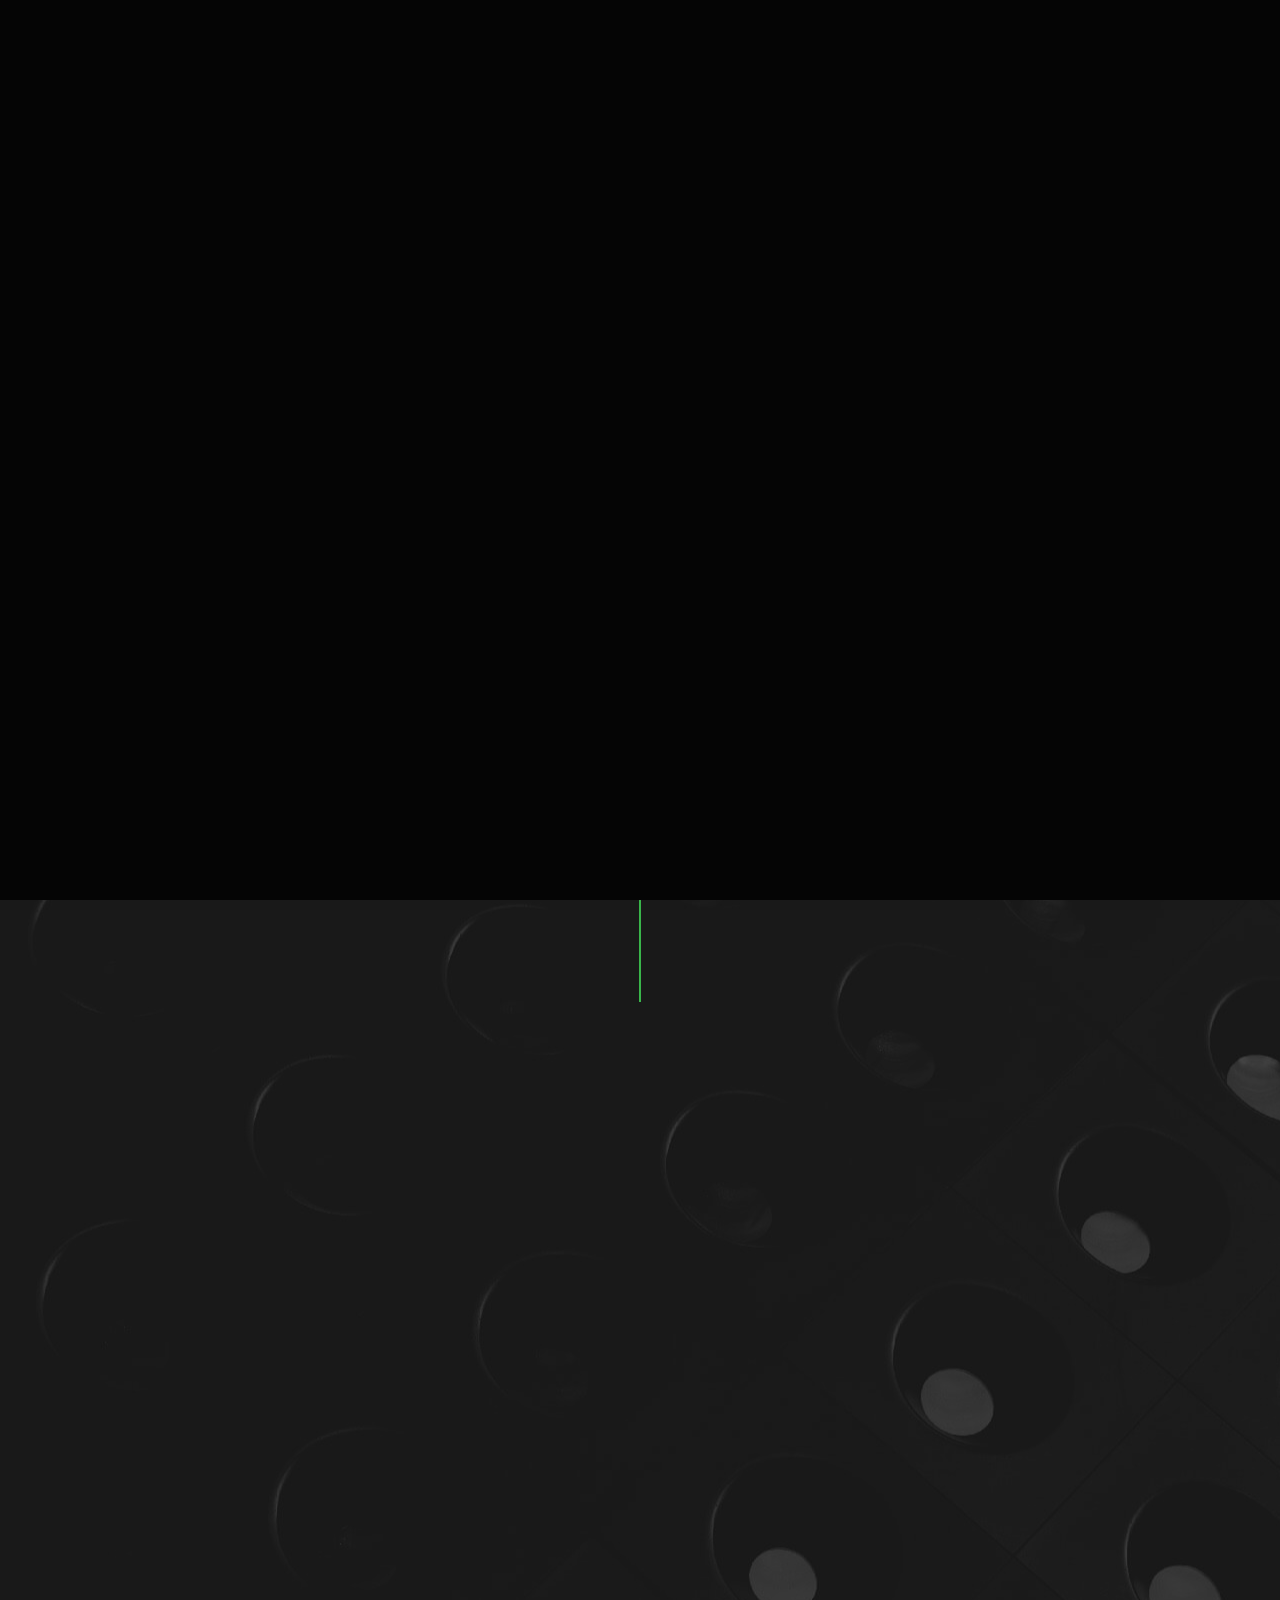
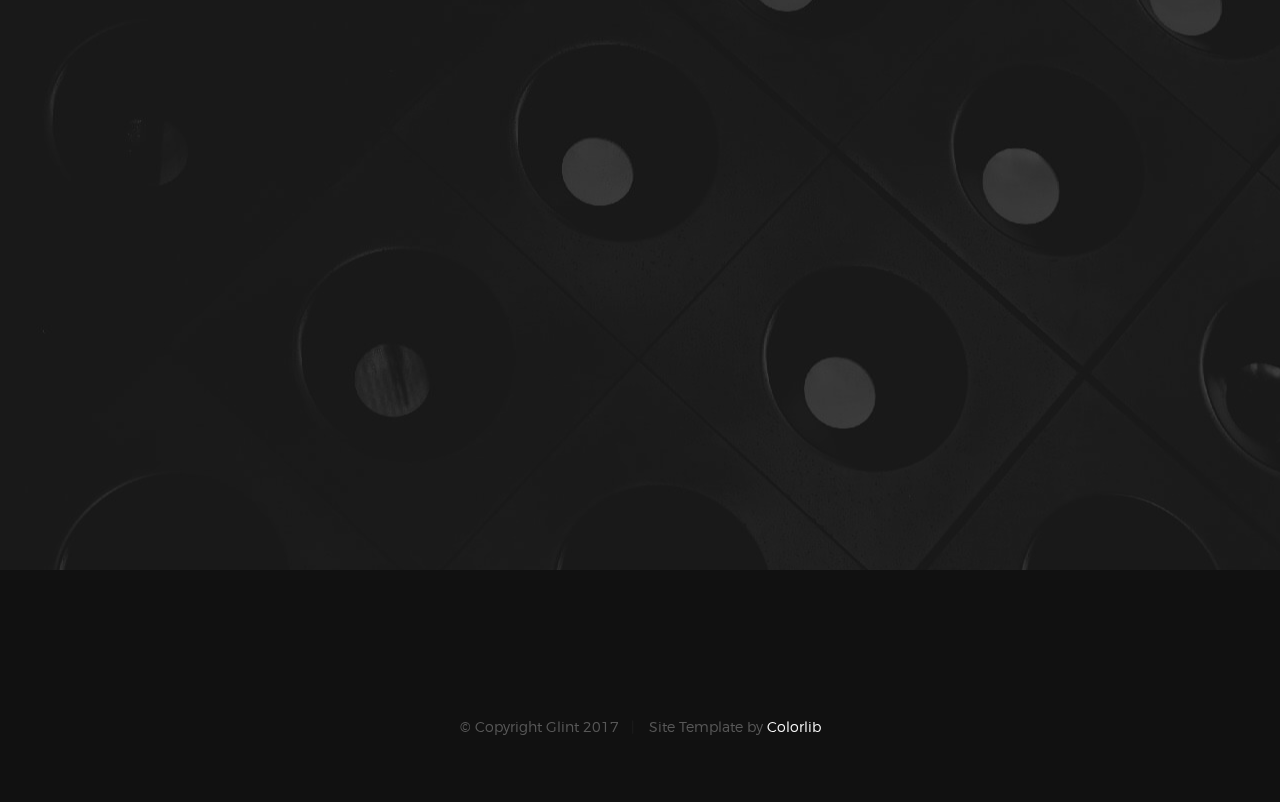
<file: site/index.html>
<!DOCTYPE html>
<!--[if lt IE 9 ]><html class="no-js oldie" lang="en"> <![endif]-->
<!--[if IE 9 ]><html class="no-js oldie ie9" lang="en"> <![endif]-->
<!--[if (gte IE 9)|!(IE)]><!-->
<html class="no-js" lang="en">
<!--<![endif]-->

<head>

    <!--- basic page needs
    ================================================== -->
    <meta charset="utf-8">
    <title>Glint</title>
    <meta name="description" content="">
    <meta name="author" content="">

    <!-- mobile specific metas
    ================================================== -->
    <meta name="viewport" content="width=device-width, initial-scale=1">

    <!-- CSS
    ================================================== -->
    <link rel="stylesheet" href="css/base.css">
    <link rel="stylesheet" href="css/vendor.css">
    <link rel="stylesheet" href="css/main.css">

    <!-- script
    ================================================== -->
    <script src="js/modernizr.js"></script>
    <script src="js/pace.min.js"></script>

    <!-- favicons
    ================================================== -->
    <link rel="shortcut icon" href="favicon.ico" type="image/x-icon">
    <link rel="icon" href="favicon.ico" type="image/x-icon">

</head>

<body id="top">

    <!-- header
    ================================================== -->
    <header class="s-header">

        <div class="header-logo">
            <a class="site-logo" href="index.html">
                <img src="images/logo.png" alt="Homepage">
            </a>
        </div>

        <nav class="header-nav">

            <a href="#0" class="header-nav__close" title="close"><span>Close</span></a>

            <div class="header-nav__content">
                <h3>Navegação</h3>
                
                <ul class="header-nav__list">
                    <li class="current"><a class="smoothscroll"  href="#home" title="home">Início</a></li>
                    <li><a href="https://www.selpics.com/selecao/login/530298 " title="">Área do aluno</a></li>
                    <li><a class="smoothscroll"  href="#contact" title="contact">Contato</a></li>
                </ul>
    
                <p></p>
    
                <ul class="header-nav__social">
                    <li>
                        <a href="https://pt-br.facebook.com/vitalformaturas/"><i class="fa fa-facebook"></i></a>
                    </li>
                    <li>
                        <a href="https://www.instagram.com/vitalformaturas/"><i class="fa fa-instagram"></i></a>
                    </li>
                </ul>

            </div> <!-- end header-nav__content -->

        </nav>  <!-- end header-nav -->

        <a class="header-menu-toggle" href="#0">
            <span class="header-menu-text">Menu</span>
            <span class="header-menu-icon"></span>
        </a>

    </header> <!-- end s-header -->


    <!-- home
    ================================================== -->
    <section id="home" class="s-home target-section" data-parallax="scroll" data-image-src="images/hero-bg.jpg" data-natural-width=3000 data-natural-height=2000 data-position-y=center>

        <div class="overlay"></div>
        <div class="shadow-overlay"></div>

        <div class="home-content">

            <div class="row home-content__main">

                <h3>Seja bem vindo</h3>

                <h1>
                    Vital Formaturas<br>
                </h1>

                <div class="home-content__buttons">
                    <a href="https://www.selpics.com/selecao/login/530298" class="btn btn--stroke">
                        Área do aluno
                    </a>
                <a href="#contact" class="smoothscroll btn btn--stroke">
                        Orçamentos
                    </a>
                </div>

            </div>

            <div class="home-content__line"></div>

        </div> <!-- end home-content -->


        <ul class="home-social">
            <li>
                <a href="https://pt-br.facebook.com/vitalformaturas/"><i class="fa fa-facebook" aria-hidden="true"></i><span>Facebook</span></a>
            </li>
            <li>
                <a href="https://www.instagram.com/vitalformaturas/"><i class="fa fa-instagram" aria-hidden="true"></i><span>Instagram</span></a>
            </li>
        </ul> 
        <!-- end home-social -->

    </section> <!-- end s-home -->

    <!-- contact
    ================================================== -->
    <section id="contact" class="s-contact">

        <div class="overlay"></div>
        <div class="contact__line"></div>

        <div class="row section-header" data-aos="fade-up">
            <div class="col-full">
                <h3 class="subhead">Contato</h3>
                <h1 class="display-2 display-2--light">Entre em contato, tire suas dúvidas ou solicite um orçamento</h1>
            </div>
        </div>

        <div class="row contact-content" data-aos="fade-up">
            
            <div class="contact-primary">

                <h3 class="h6">Envie uma mensagem</h3>

                <form name="contactForm" id="contactForm" method="post" action="" novalidate="novalidate">
                    <fieldset>
    
                    <div class="form-field">
                        <input name="contactName" type="text" id="contactName" placeholder="Seu nome" value="" minlength="2" required="" aria-required="true" class="full-width">
                    </div>
                    <div class="form-field">
                        <input name="contactEmail" type="email" id="contactEmail" placeholder="Seu email" value="" required="" aria-required="true" class="full-width">
                    </div>
                    <div class="form-field">
                        <input name="contactSubject" type="text" id="contactSubject" placeholder="Assunto" value="" class="full-width">
                    </div>
                    <div class="form-field">
                        <textarea name="contactMessage" id="contactMessage" placeholder="Mensagem" rows="10" cols="50" required="" aria-required="true" class="full-width"></textarea>
                    </div>
                    <div class="form-field">
                        <button class="full-width btn--primary">Enviar</button>
                        <div class="submit-loader">
                            <div class="text-loader">Enviando...</div>
                            <div class="s-loader">
                                <div class="bounce1"></div>
                                <div class="bounce2"></div>
                                <div class="bounce3"></div>
                            </div>
                        </div>
                    </div>
    
                    </fieldset>
                </form>

                <!-- contact-warning -->
                <div class="message-warning">
                    Something went wrong. Please try again.
                </div> 
            
                <!-- contact-success -->
                <div class="message-success">
                    Your message was sent, thank you!<br>
                </div>

            </div> <!-- end contact-primary -->

            <div class="contact-secondary">
                <div class="contact-info">

                    <h3 class="h6 hide-on-fullwidth">Informações para contato</h3>

                    <div class="cinfo">
                        <h5>Endereço</h5>
                        <p>
                            Rua Doutor Jairo de Matos Pereira, 600<br>
                            Sala 314<br>
                            Praia da Costa, Vila Velha, ES<br>
                            CEP: 29101-310
                        </p>
                    </div>

                    <div class="cinfo">
                        <h5>Email</h5>
                        <p>
                            comercial@vitalformaturas.com.br
                        </p>
                    </div>

                    <div class="cinfo">
                        <h5>Entre em contato</h5>
                        <p>
                            Celular: (27) 99714-7647<br>
                            Fixo: (27) 3072-1813
                        </p>
                    </div>

                    <ul class="contact-social">
                        <li>
                            <a href="https://pt-br.facebook.com/vitalformaturas/"><i class="fa fa-facebook" aria-hidden="true"></i></a>
                        </li>
                        <li>
                            <a href="https://www.instagram.com/vitalformaturas/"><i class="fa fa-instagram" aria-hidden="true"></i></a>
                        </li>
                    </ul> <!-- end contact-social -->

                </div> <!-- end contact-info -->
            </div> <!-- end contact-secondary -->

        </div> <!-- end contact-content -->

    </section> <!-- end s-contact -->


    <!-- footer
    ================================================== -->
    <footer>

        <div class="row footer-bottom">

            <div class="col-twelve">
                <div class="copyright">
                    <span>© Copyright Glint 2017</span> 
                    <span>Site Template by <a href="https://www.colorlib.com/">Colorlib</a></span>	
                </div>

                <div class="go-top">
                    <a class="smoothscroll" title="Back to Top" href="#top"><i class="icon-arrow-up" aria-hidden="true"></i></a>
                </div>
            </div>

        </div> <!-- end footer-bottom -->

    </footer> <!-- end footer -->


    <!-- photoswipe background
    ================================================== -->
    <div aria-hidden="true" class="pswp" role="dialog" tabindex="-1">

        <div class="pswp__bg"></div>
        <div class="pswp__scroll-wrap">

            <div class="pswp__container">
                <div class="pswp__item"></div>
                <div class="pswp__item"></div>
                <div class="pswp__item"></div>
            </div>

            <div class="pswp__ui pswp__ui--hidden">
                <div class="pswp__top-bar">
                    <div class="pswp__counter"></div><button class="pswp__button pswp__button--close" title="Close (Esc)"></button> <button class="pswp__button pswp__button--share" title=
                    "Share"></button> <button class="pswp__button pswp__button--fs" title="Toggle fullscreen"></button> <button class="pswp__button pswp__button--zoom" title=
                    "Zoom in/out"></button>
                    <div class="pswp__preloader">
                        <div class="pswp__preloader__icn">
                            <div class="pswp__preloader__cut">
                                <div class="pswp__preloader__donut"></div>
                            </div>
                        </div>
                    </div>
                </div>
                <div class="pswp__share-modal pswp__share-modal--hidden pswp__single-tap">
                    <div class="pswp__share-tooltip"></div>
                </div><button class="pswp__button pswp__button--arrow--left" title="Previous (arrow left)"></button> <button class="pswp__button pswp__button--arrow--right" title=
                "Next (arrow right)"></button>
                <div class="pswp__caption">
                    <div class="pswp__caption__center"></div>
                </div>
            </div>

        </div>

    </div> <!-- end photoSwipe background -->


    <!-- preloader
    ================================================== -->
    <div id="preloader">
        <div id="loader">
            <div class="line-scale-pulse-out">
                <div></div>
                <div></div>
                <div></div>
                <div></div>
                <div></div>
            </div>
        </div>
    </div>


    <!-- Java Script
    ================================================== -->
    <script src="js/jquery-3.2.1.min.js"></script>
    <script src="js/plugins.js"></script>
    <script src="js/main.js"></script>

</body>

</html>
</file>
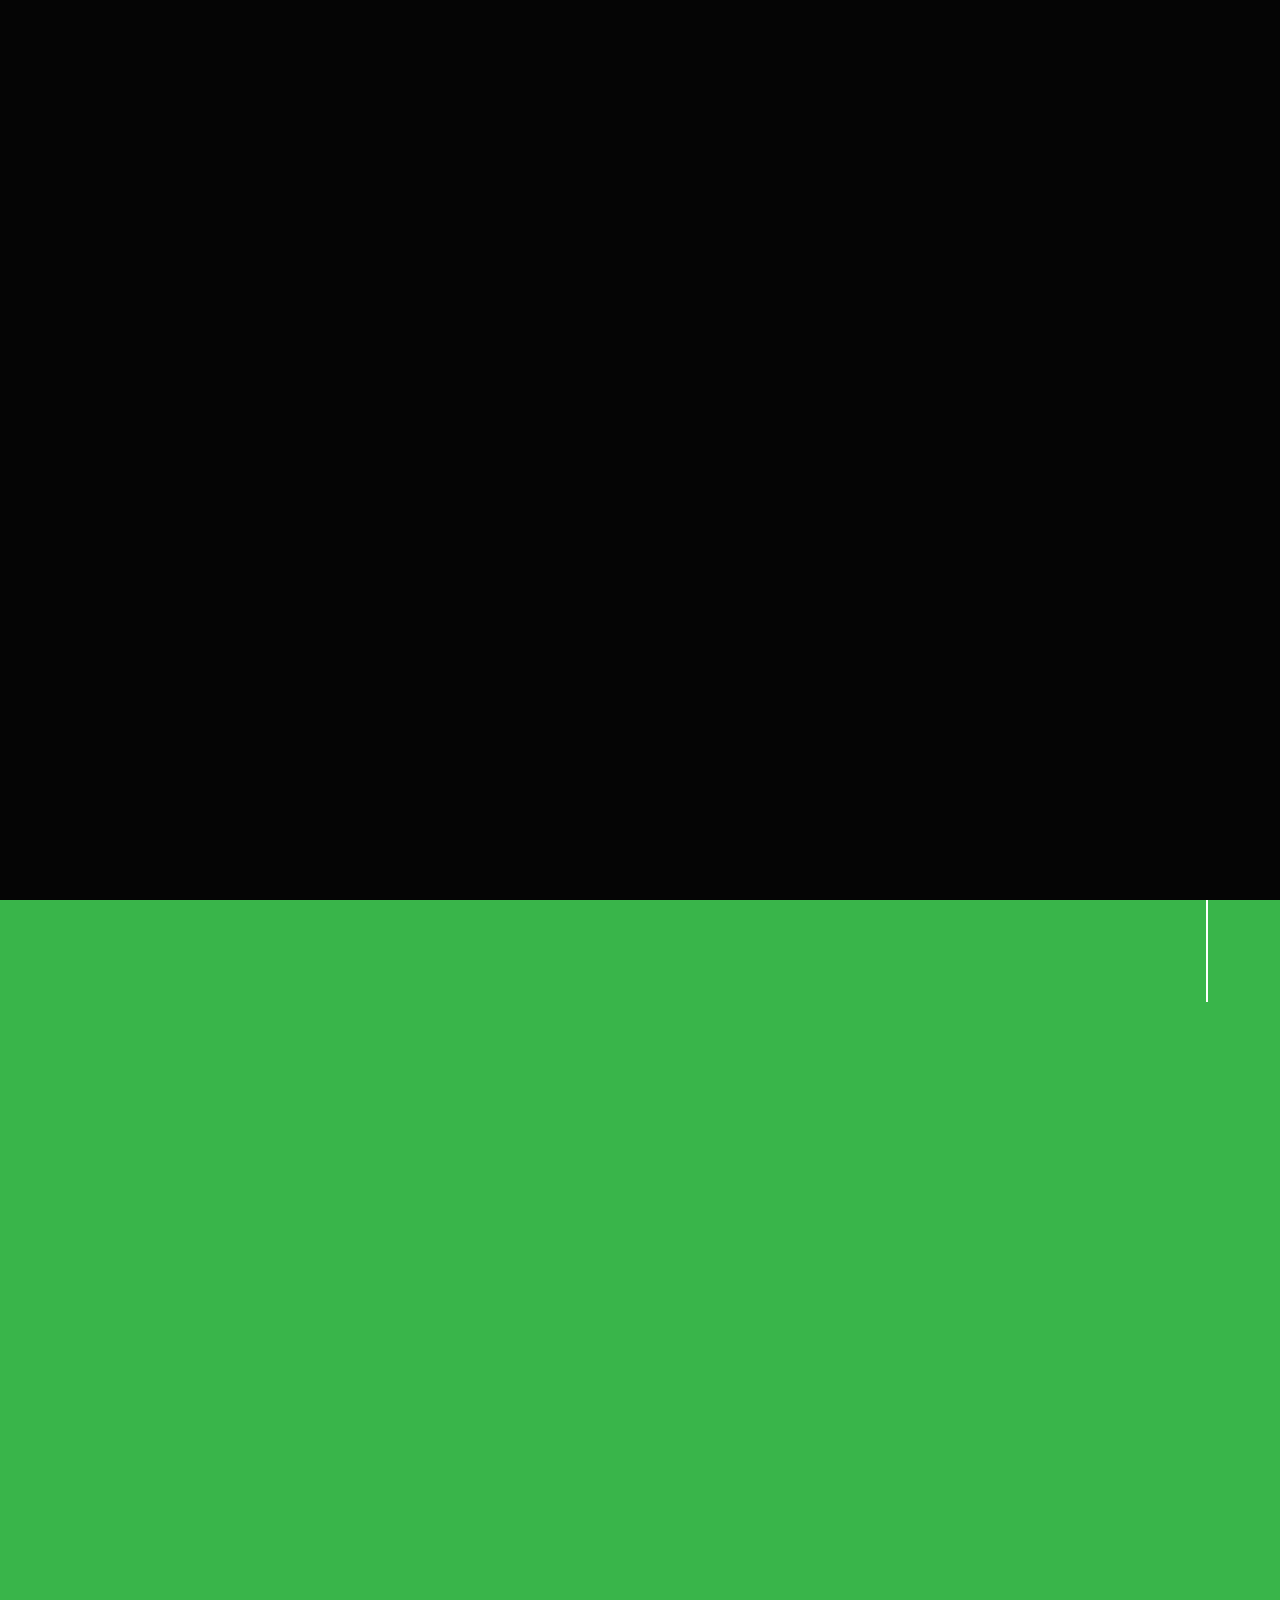
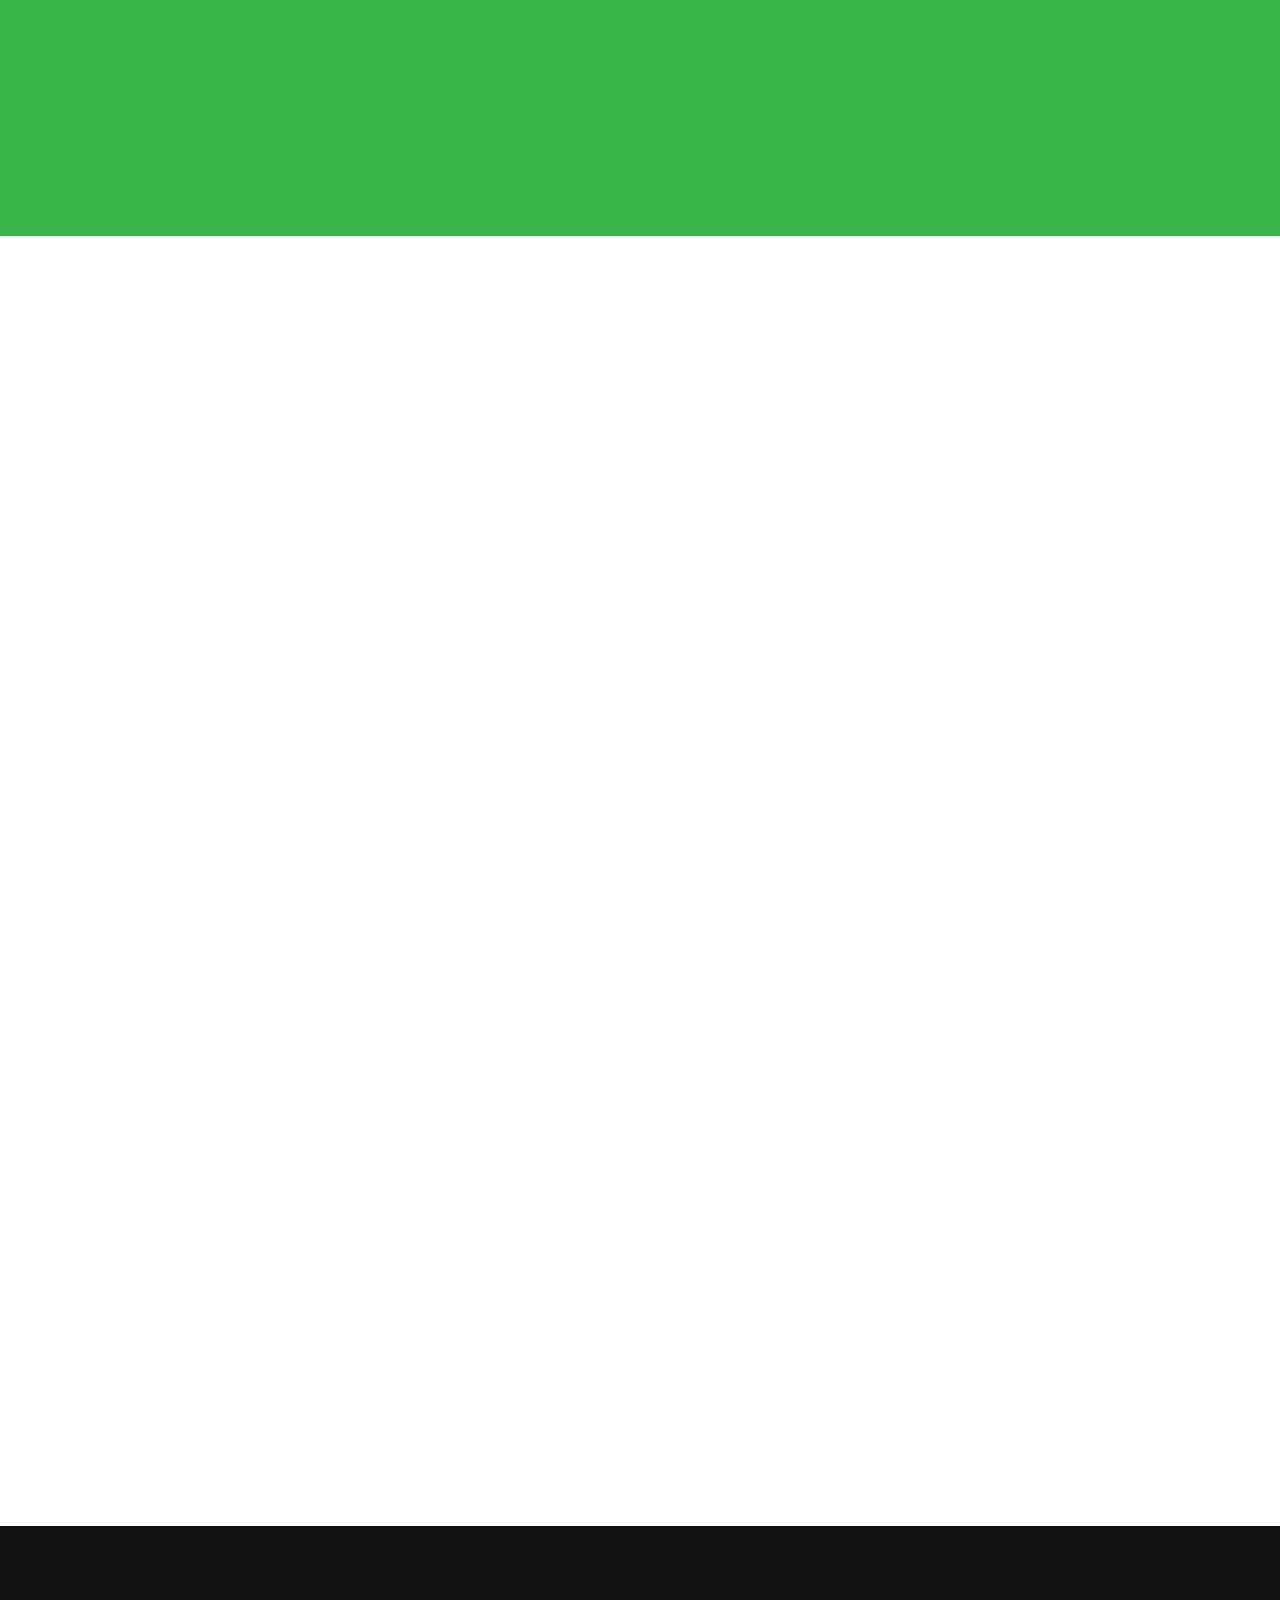
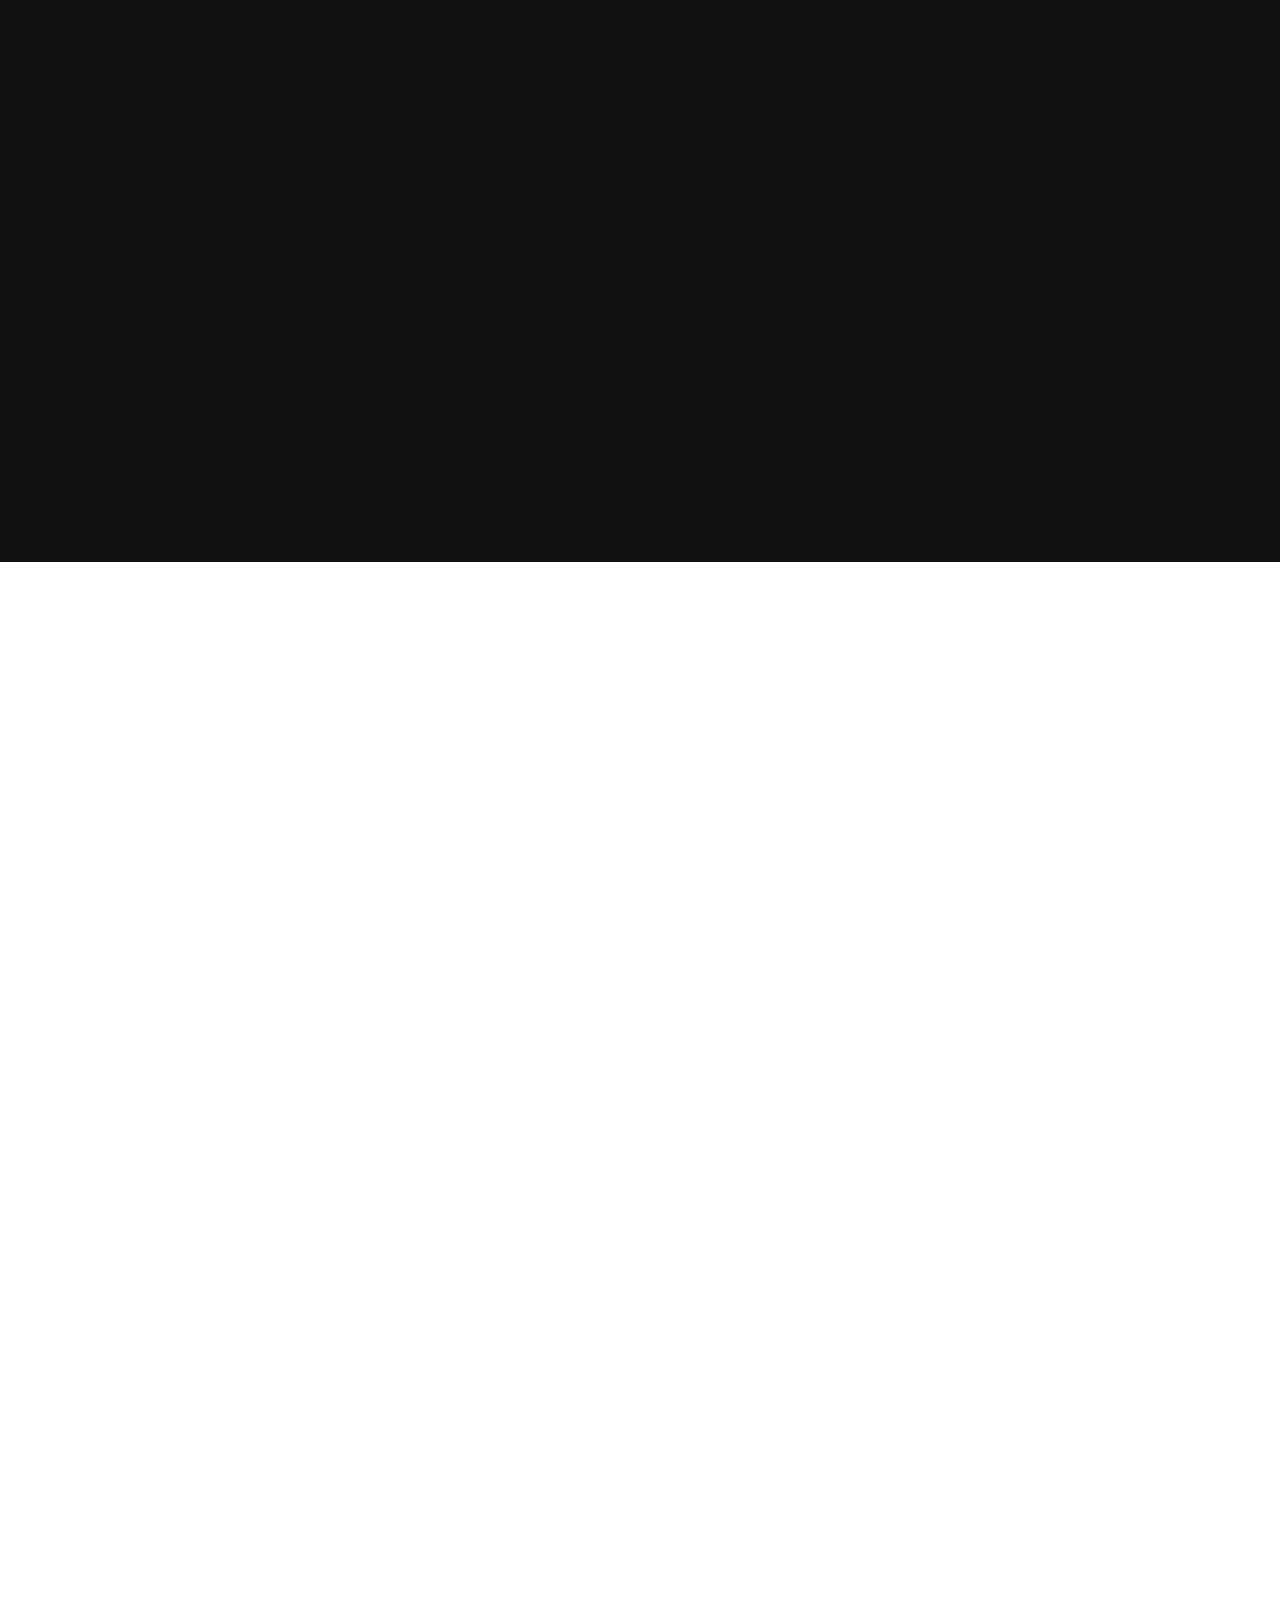
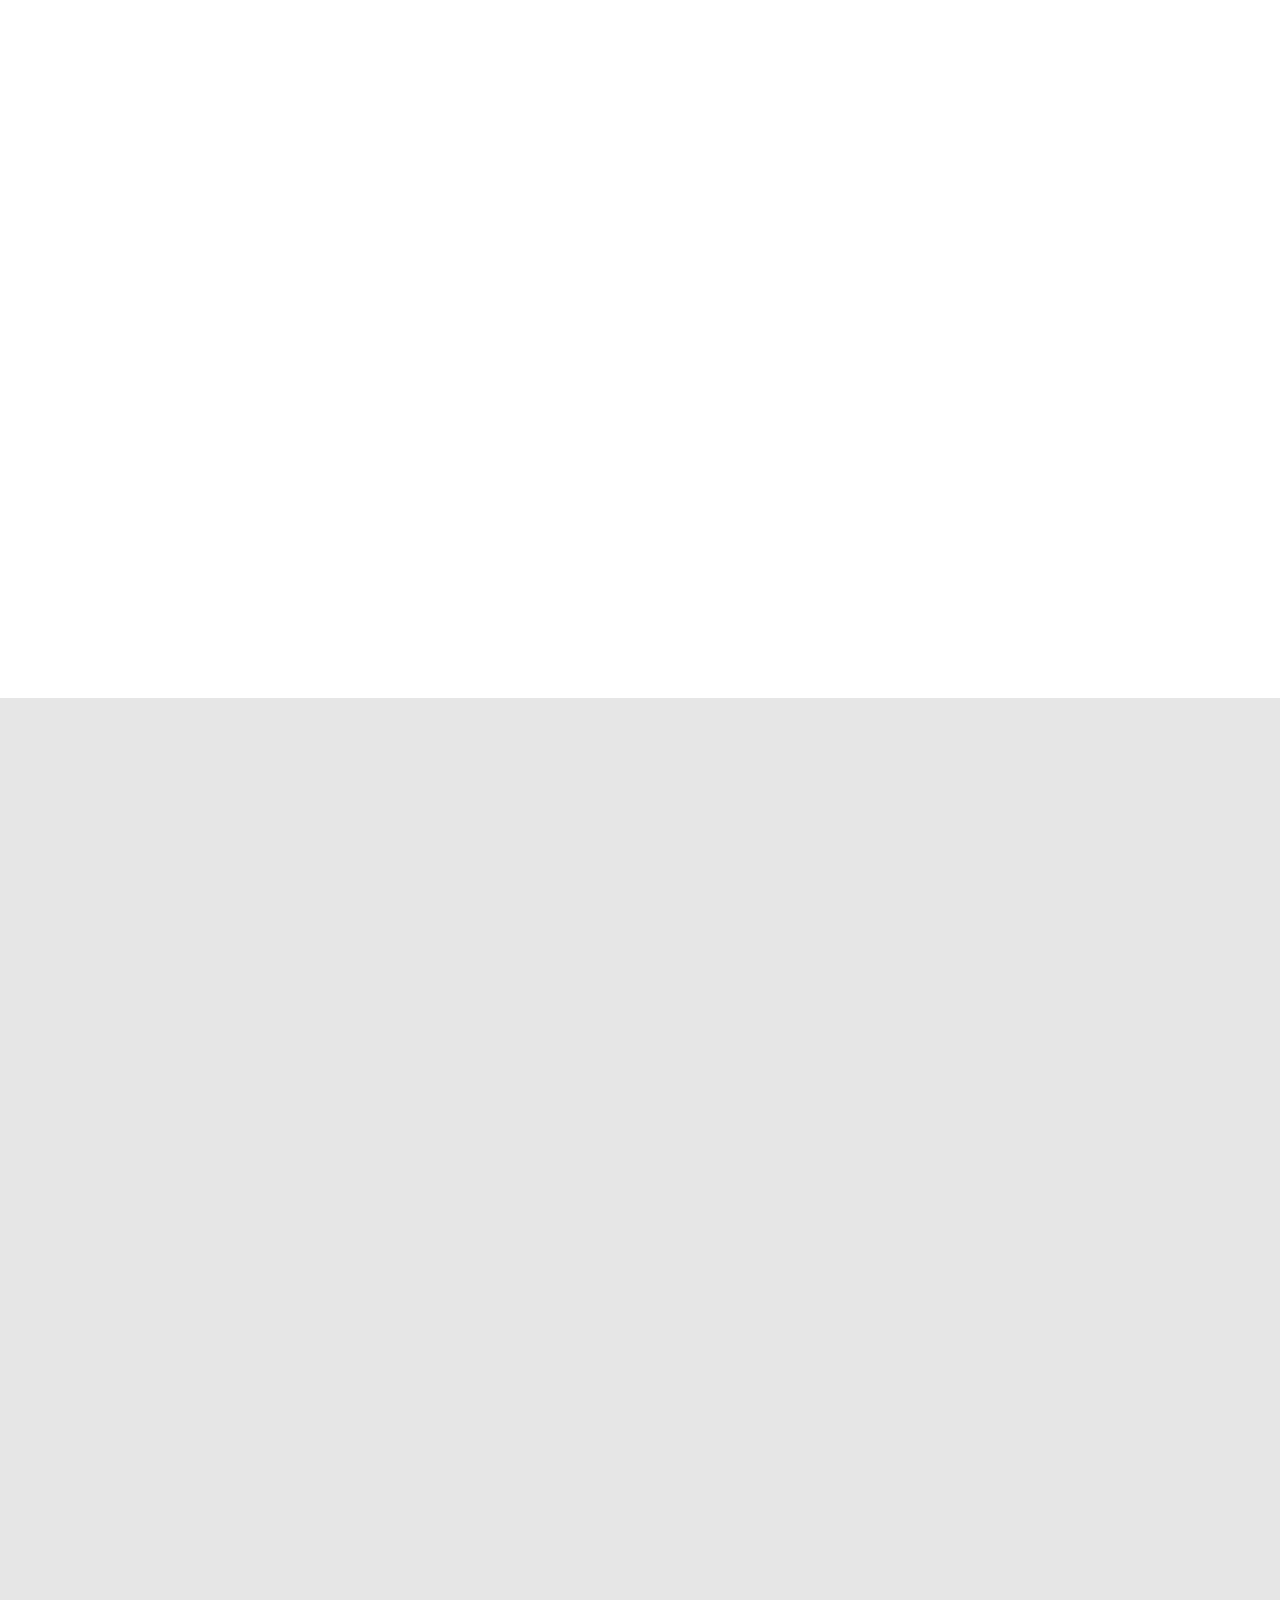
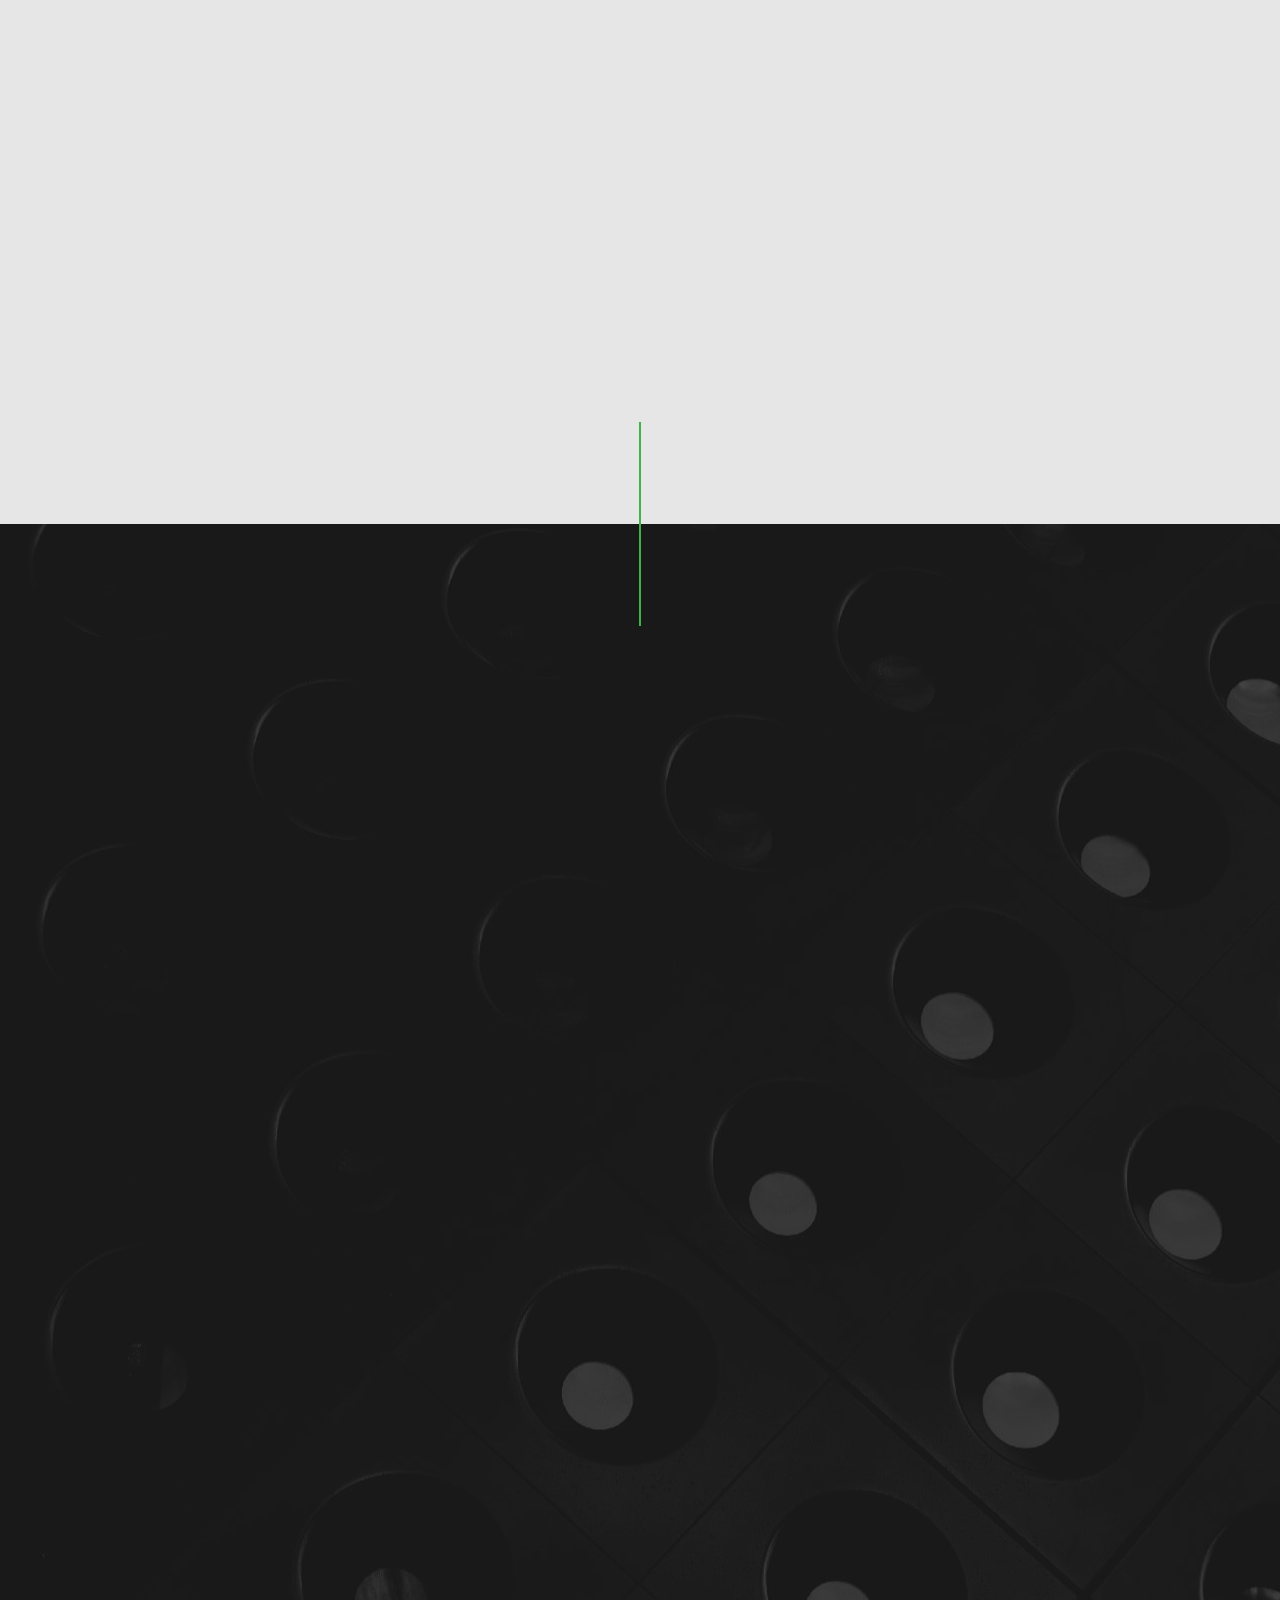
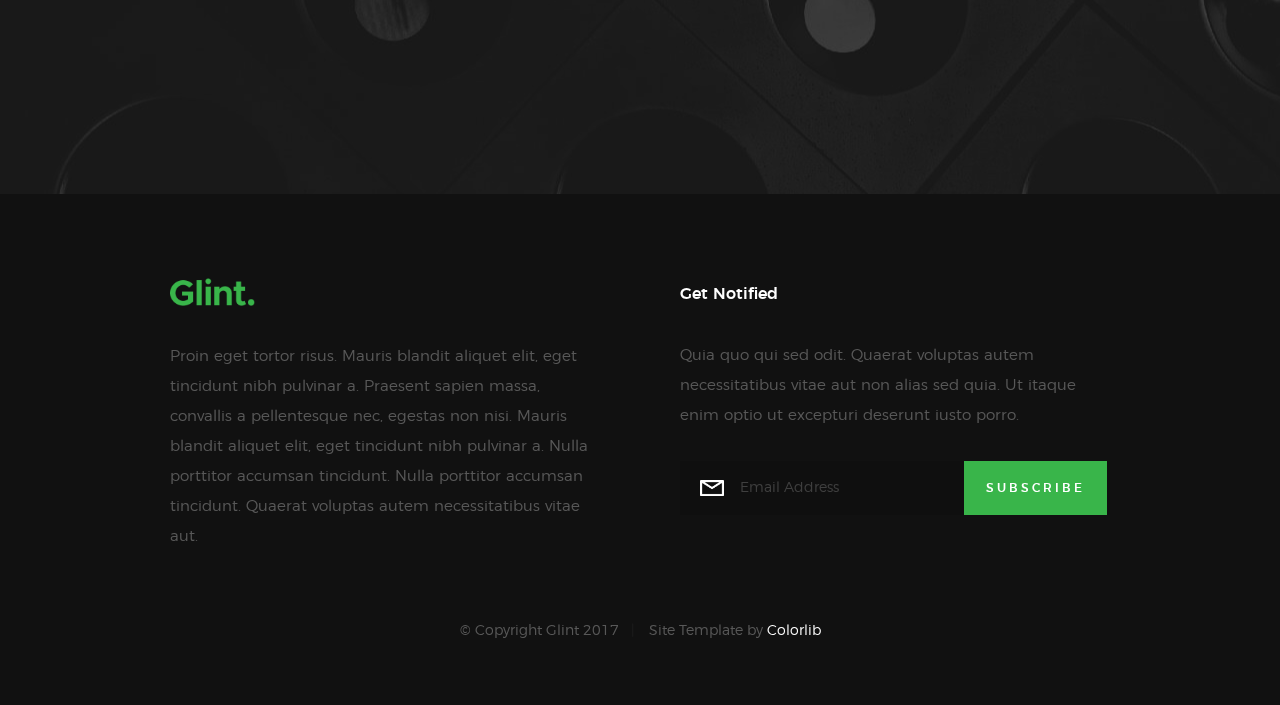
<file: glint-colorlib/glint/index.html>
<!DOCTYPE html>
<!--[if lt IE 9 ]><html class="no-js oldie" lang="en"> <![endif]-->
<!--[if IE 9 ]><html class="no-js oldie ie9" lang="en"> <![endif]-->
<!--[if (gte IE 9)|!(IE)]><!-->
<html class="no-js" lang="en">
<!--<![endif]-->

<head>

    <!--- basic page needs
    ================================================== -->
    <meta charset="utf-8">
    <title>Glint</title>
    <meta name="description" content="">
    <meta name="author" content="">

    <!-- mobile specific metas
    ================================================== -->
    <meta name="viewport" content="width=device-width, initial-scale=1">

    <!-- CSS
    ================================================== -->
    <link rel="stylesheet" href="css/base.css">
    <link rel="stylesheet" href="css/vendor.css">
    <link rel="stylesheet" href="css/main.css">

    <!-- script
    ================================================== -->
    <script src="js/modernizr.js"></script>
    <script src="js/pace.min.js"></script>

    <!-- favicons
    ================================================== -->
    <link rel="shortcut icon" href="favicon.ico" type="image/x-icon">
    <link rel="icon" href="favicon.ico" type="image/x-icon">

</head>

<body id="top">

    <!-- header
    ================================================== -->
    <header class="s-header">

        <div class="header-logo">
            <a class="site-logo" href="index.html">
                <img src="images/logo.png" alt="Homepage">
            </a>
        </div>

        <nav class="header-nav">

            <a href="#0" class="header-nav__close" title="close"><span>Close</span></a>

            <div class="header-nav__content">
                <h3>Navigation</h3>
                
                <ul class="header-nav__list">
                    <li class="current"><a class="smoothscroll"  href="#home" title="home">Home</a></li>
                    <li><a class="smoothscroll"  href="#about" title="about">About</a></li>
                    <li><a class="smoothscroll"  href="#services" title="services">Services</a></li>
                    <li><a class="smoothscroll"  href="#works" title="works">Works</a></li>
                    <li><a class="smoothscroll"  href="#clients" title="clients">Clients</a></li>
                    <li><a class="smoothscroll"  href="#contact" title="contact">Contact</a></li>
                </ul>
    
                <p>Perspiciatis hic praesentium nesciunt. Et neque a dolorum <a href='#0'>voluptatem</a> porro iusto sequi veritatis libero enim. Iusto id suscipit veritatis neque reprehenderit.</p>
    
                <ul class="header-nav__social">
                    <li>
                        <a href="#"><i class="fa fa-facebook"></i></a>
                    </li>
                    <li>
                        <a href="#"><i class="fa fa-twitter"></i></a>
                    </li>
                    <li>
                        <a href="#"><i class="fa fa-instagram"></i></a>
                    </li>
                    <li>
                        <a href="#"><i class="fa fa-behance"></i></a>
                    </li>
                    <li>
                        <a href="#"><i class="fa fa-dribbble"></i></a>
                    </li>
                </ul>

            </div> <!-- end header-nav__content -->

        </nav>  <!-- end header-nav -->

        <a class="header-menu-toggle" href="#0">
            <span class="header-menu-text">Menu</span>
            <span class="header-menu-icon"></span>
        </a>

    </header> <!-- end s-header -->


    <!-- home
    ================================================== -->
    <section id="home" class="s-home target-section" data-parallax="scroll" data-image-src="images/hero-bg.jpg" data-natural-width=3000 data-natural-height=2000 data-position-y=center>

        <div class="overlay"></div>
        <div class="shadow-overlay"></div>

        <div class="home-content">

            <div class="row home-content__main">

                <h3>Welcome to Glint</h3>

                <h1>
                    We are a creative group <br>
                    of people who design <br>
                    influential brands and <br>
                    digital experiences.
                </h1>

                <div class="home-content__buttons">
                    <a href="#contact" class="smoothscroll btn btn--stroke">
                        Start a Project
                    </a>
                    <a href="#about" class="smoothscroll btn btn--stroke">
                        More About Us
                    </a>
                </div>

            </div>

            <div class="home-content__scroll">
                <a href="#about" class="scroll-link smoothscroll">
                    <span>Scroll Down</span>
                </a>
            </div>

            <div class="home-content__line"></div>

        </div> <!-- end home-content -->


        <ul class="home-social">
            <li>
                <a href="#0"><i class="fa fa-facebook" aria-hidden="true"></i><span>Facebook</span></a>
            </li>
            <li>
                <a href="#0"><i class="fa fa-twitter" aria-hidden="true"></i><span>Twiiter</span></a>
            </li>
            <li>
                <a href="#0"><i class="fa fa-instagram" aria-hidden="true"></i><span>Instagram</span></a>
            </li>
            <li>
                <a href="#0"><i class="fa fa-behance" aria-hidden="true"></i><span>Behance</span></a>
            </li>
            <li>
                <a href="#0"><i class="fa fa-dribbble" aria-hidden="true"></i><span>Dribbble</span></a>
            </li>
        </ul> 
        <!-- end home-social -->

    </section> <!-- end s-home -->


    <!-- about
    ================================================== -->
    <section id='about' class="s-about">

        <div class="row section-header has-bottom-sep" data-aos="fade-up">
            <div class="col-full">
                <h3 class="subhead subhead--dark">Hello There</h3>
                <h1 class="display-1 display-1--light">We Are Glint</h1>
            </div>
        </div> <!-- end section-header -->

        <div class="row about-desc" data-aos="fade-up">
            <div class="col-full">
                <p>
                Lorem ipsum dolor sit amet, consectetur adipisicing elit, sed do eiusmod tempor incididunt ut labore et dolore magna aliqua. Ut enim ad minim veniam, quis nostrud exercitation ullamco laboris nisi ut aliquip ex ea commodo consequat. Duis aute irure dolor in reprehenderit in voluptate velit esse cillum dolore eu fugiat nulla pariatur. Excepteur sint occaecat cupidatat non proident, sunt in culpa qui officia deserunt. 
                </p>
            </div>
        </div> <!-- end about-desc -->

        <div class="row about-stats stats block-1-4 block-m-1-2 block-mob-full" data-aos="fade-up">
                
            <div class="col-block stats__col ">
                <div class="stats__count">127</div>
                <h5>Awards Received</h5>
            </div>
            <div class="col-block stats__col">
                <div class="stats__count">1505</div>
                <h5>Cups of Coffee</h5>
            </div>
            <div class="col-block stats__col">
                <div class="stats__count">109</div>
                <h5>Projects Completed</h5>
            </div>
            <div class="col-block stats__col">
                <div class="stats__count">102</div>
                <h5>Happy Clients</h5> 
            </div>

        </div> <!-- end about-stats -->

        <div class="about__line"></div>

    </section> <!-- end s-about -->


    <!-- services
    ================================================== -->
    <section id='services' class="s-services">

        <div class="row section-header has-bottom-sep" data-aos="fade-up">
            <div class="col-full">
                <h3 class="subhead">What We Do</h3>
                <h1 class="display-2">We’ve got everything you need to launch and grow your business</h1>
            </div>
        </div> <!-- end section-header -->

        <div class="row services-list block-1-2 block-tab-full">

            <div class="col-block service-item" data-aos="fade-up">
                <div class="service-icon">
                    <i class="icon-paint-brush"></i>
                </div>
                <div class="service-text">
                    <h3 class="h2">Brand Identity</h3>
                    <p>Nemo cupiditate ab quibusdam quaerat impedit magni. Earum suscipit ipsum laudantium. 
                    Quo delectus est. Maiores voluptas ab sit natus veritatis ut. Debitis nulla cumque veritatis.
                    Sunt suscipit voluptas ipsa in tempora esse soluta sint.
                    </p>
                </div>
            </div>

            <div class="col-block service-item" data-aos="fade-up">
                <div class="service-icon">
                    <i class="icon-group"></i>
                </div>
                <div class="service-text">
                    <h3 class="h2">Illustration</h3>
                    <p>Nemo cupiditate ab quibusdam quaerat impedit magni. Earum suscipit ipsum laudantium. 
                    Quo delectus est. Maiores voluptas ab sit natus veritatis ut. Debitis nulla cumque veritatis.
                    Sunt suscipit voluptas ipsa in tempora esse soluta sint.
                    </p>
                </div>
            </div>

            <div class="col-block service-item" data-aos="fade-up">
                <div class="service-icon">
                    <i class="icon-megaphone"></i>
                </div>  
                <div class="service-text">
                    <h3 class="h2">Marketing</h3>
                    <p>Nemo cupiditate ab quibusdam quaerat impedit magni. Earum suscipit ipsum laudantium. 
                    Quo delectus est. Maiores voluptas ab sit natus veritatis ut. Debitis nulla cumque veritatis.
                    Sunt suscipit voluptas ipsa in tempora esse soluta sint.
                    </p>
                </div>
            </div>

            <div class="col-block service-item" data-aos="fade-up">
                <div class="service-icon">
                    <i class="icon-earth"></i>
                </div>
                <div class="service-text">
                    <h3 class="h2">Web Design</h3>
                    <p>Nemo cupiditate ab quibusdam quaerat impedit magni. Earum suscipit ipsum laudantium. 
                    Quo delectus est. Maiores voluptas ab sit natus veritatis ut. Debitis nulla cumque veritatis.
                    Sunt suscipit voluptas ipsa in tempora esse soluta sint.
                    </p>
                </div>
            </div>

            <div class="col-block service-item" data-aos="fade-up">
                <div class="service-icon">
                    <i class="icon-cube"></i>
                </div>
                <div class="service-text">
                    <h3 class="h2">Packaging Design</h3>
                    <p>Nemo cupiditate ab quibusdam quaerat impedit magni. Earum suscipit ipsum laudantium. 
                    Quo delectus est. Maiores voluptas ab sit natus veritatis ut. Debitis nulla cumque veritatis.
                    Sunt suscipit voluptas ipsa in tempora esse soluta sint.
                    </p>
                </div>
            </div>
    
            <div class="col-block service-item" data-aos="fade-up">
                <div class="service-icon"><i class="icon-lego-block"></i></div>
                <div class="service-text">
                    <h3 class="h2">Web Development</h3>
                    <p>Nemo cupiditate ab quibusdam quaerat impedit magni. Earum suscipit ipsum laudantium. 
                    Quo delectus est. Maiores voluptas ab sit natus veritatis ut. Debitis nulla cumque veritatis.
                    Sunt suscipit voluptas ipsa in tempora esse soluta sint.
                    </p>
                </div>
            </div>

        </div> <!-- end services-list -->

    </section> <!-- end s-services -->


    <!-- works
    ================================================== -->
    <section id='works' class="s-works">

        <div class="intro-wrap">
                
            <div class="row section-header has-bottom-sep light-sep" data-aos="fade-up">
                <div class="col-full">
                    <h3 class="subhead">Recent Works</h3>
                    <h1 class="display-2 display-2--light">We love what we do, check out some of our latest works</h1>
                </div>
            </div> <!-- end section-header -->

        </div> <!-- end intro-wrap -->

        <div class="row works-content">
            <div class="col-full masonry-wrap">
                <div class="masonry">
    
                    <div class="masonry__brick" data-aos="fade-up">
                        <div class="item-folio">
                                
                            <div class="item-folio__thumb">
                                <a href="images/portfolio/gallery/g-shutterbug.jpg" class="thumb-link" title="Shutterbug" data-size="1050x700">
                                    <img src="images/portfolio/lady-shutterbug.jpg" 
                                         srcset="images/portfolio/lady-shutterbug.jpg 1x, images/portfolio/lady-shutterbug@2x.jpg 2x" alt="">
                                </a>
                            </div>
    
                            <div class="item-folio__text">
                                <h3 class="item-folio__title">
                                    Shutterbug
                                </h3>
                                <p class="item-folio__cat">
                                    Branding
                                </p>
                            </div>
    
                            <a href="https://www.behance.net/" class="item-folio__project-link" title="Project link">
                                <i class="icon-link"></i>
                            </a>
    
                            <div class="item-folio__caption">
                                <p>Vero molestiae sed aut natus excepturi. Et tempora numquam. Temporibus iusto quo.Unde dolorem corrupti neque nisi.</p>
                            </div>
    
                        </div>
                    </div> <!-- end masonry__brick -->

                    <div class="masonry__brick" data-aos="fade-up">
                        <div class="item-folio">
                                
                            <div class="item-folio__thumb">
                                <a href="images/portfolio/gallery/g-woodcraft.jpg" class="thumb-link" title="Woodcraft" data-size="1050x700">
                                    <img src="images/portfolio/woodcraft.jpg" 
                                         srcset="images/portfolio/woodcraft.jpg 1x, images/portfolio/woodcraft@2x.jpg 2x" alt="">
                                </a>
                            </div>
    
                            <div class="item-folio__text">
                                <h3 class="item-folio__title">
                                    Woodcraft
                                </h3>
                                <p class="item-folio__cat">
                                    Web Design
                                </p>
                            </div>
    
                            <a href="https://www.behance.net/" class="item-folio__project-link" title="Project link">
                                <i class="icon-link"></i>
                            </a>
    
                            <div class="item-folio__caption">
                                <p>Vero molestiae sed aut natus excepturi. Et tempora numquam. Temporibus iusto quo.Unde dolorem corrupti neque nisi.</p>
                            </div>
    
                        </div>
                    </div> <!-- end masonry__brick -->
    
                    <div class="masonry__brick" data-aos="fade-up">
                        <div class="item-folio">
                                
                            <div class="item-folio__thumb">
                                <a href="images/portfolio/gallery/g-beetle.jpg" class="thumb-link" title="The Beetle Car" data-size="1050x700">
                                    <img src="images/portfolio/the-beetle.jpg"
                                         srcset="images/portfolio/the-beetle.jpg 1x, images/portfolio/the-beetle@2x.jpg 2x" alt="">
                                </a>
                            </div>
    
                            <div class="item-folio__text">
                                <h3 class="item-folio__title">
                                    The Beetle
                                </h3>
                                <p class="item-folio__cat">
                                    Web Development
                                </p>
                            </div>
    
                            <a href="https://www.behance.net/" class="item-folio__project-link" title="Project link">
                                <i class="icon-link"></i>
                            </a>
    
                            <div class="item-folio__caption">
                                <p>Vero molestiae sed aut natus excepturi. Et tempora numquam. Temporibus iusto quo.Unde dolorem corrupti neque nisi.</p>
                            </div>
    
                        </div>
                    </div> <!-- end masonry__brick -->
    
                    <div class="masonry__brick" data-aos="fade-up">
                        <div class="item-folio">
                                
                            <div class="item-folio__thumb">
                                <a href="images/portfolio/gallery/g-grow-green.jpg" class="thumb-link" title="Grow Green" data-size="1050x700">
                                    <img src="images/portfolio/grow-green.jpg" 
                                         srcset="images/portfolio/grow-green.jpg 1x, images/portfolio/grow-green@2x.jpg 2x" alt="">
                                </a>
                            </div>
    
                            <div class="item-folio__text">
                                <h3 class="item-folio__title">
                                    Grow Green
                                </h3>
                                <p class="item-folio__cat">
                                    Branding
                                </p>
                            </div>
    
                            <a href="https://www.behance.net/" class="item-folio__project-link" title="Project link">
                                <i class="icon-link"></i>
                            </a>
    
                            <div class="item-folio__caption">
                                <p>Vero molestiae sed aut natus excepturi. Et tempora numquam. Temporibus iusto quo.Unde dolorem corrupti neque nisi.</p>
                            </div>
    
                        </div>
                    </div> <!-- end masonry__brick -->

                    <div class="masonry__brick" data-aos="fade-up">
                        <div class="item-folio">
                                
                            <div class="item-folio__thumb">
                                <a href="images/portfolio/gallery/g-guitarist.jpg" class="thumb-link" title="Guitarist" data-size="1050x700">
                                    <img src="images/portfolio/guitarist.jpg" 
                                         srcset="images/portfolio/guitarist.jpg 1x, images/portfolio/guitarist@2x.jpg 2x" alt="">
                                </a>
                            </div>
    
                            <div class="item-folio__text">
                                <h3 class="item-folio__title">
                                    Guitarist
                                </h3>
                                <p class="item-folio__cat">
                                    Web Design
                                </p>
                            </div>
    
                            <a href="https://www.behance.net/" class="item-folio__project-link" title="Project link">
                                <i class="icon-link"></i>
                            </a>
    
                            <div class="item-folio__caption">
                                <p>Vero molestiae sed aut natus excepturi. Et tempora numquam. Temporibus iusto quo.Unde dolorem corrupti neque nisi.</p>
                            </div>
    
                        </div>
                    </div> <!-- end masonry__brick -->
    
                    <div class="masonry__brick" data-aos="fade-up">
                        <div class="item-folio">
                                
                            <div class="item-folio__thumb">
                                <a href="images/portfolio/gallery/g-palmeira.jpg" class="thumb-link" title="Palmeira" data-size="1050x700">
                                    <img src="images/portfolio/palmeira.jpg"
                                         srcset="images/portfolio/palmeira.jpg 1x, images/portfolio/palmeira@2x.jpg 2x" alt="">
                                </a>
                            </div>
    
                            <div class="item-folio__text">
                                <h3 class="item-folio__title">
                                    Palmeira
                                </h3>
                                <p class="item-folio__cat">
                                    Web Design
                                </p>
                            </div>
    
                            <a href="https://www.behance.net/" class="item-folio__project-link" title="Project link">
                                <i class="icon-link"></i>
                            </a>
    
                            <div class="item-folio__caption">
                                <p>Vero molestiae sed aut natus excepturi. Et tempora numquam. Temporibus iusto quo.Unde dolorem corrupti neque nisi.</p>
                            </div>
    
                        </div>
                    </div> <!-- end masonry__brick -->

                </div> <!-- end masonry -->
            </div> <!-- end col-full -->
        </div> <!-- end works-content -->

    </section> <!-- end s-works -->


    <!-- clients
    ================================================== -->
    <section id="clients" class="s-clients">

        <div class="row section-header" data-aos="fade-up">
            <div class="col-full">
                <h3 class="subhead">Our Clients</h3>
                <h1 class="display-2">Glint has been honored to
                partner up with these clients</h1>
            </div>
        </div> <!-- end section-header -->

        <div class="row clients-outer" data-aos="fade-up">
            <div class="col-full">
                <div class="clients">
                    
                    <a href="#0" title="" class="clients__slide"><img src="images/clients/apple.png" /></a>
                    <a href="#0" title="" class="clients__slide"><img src="images/clients/atom.png" /></a>
                    <a href="#0" title="" class="clients__slide"><img src="images/clients/blackberry.png" /></a>
                    <a href="#0" title="" class="clients__slide"><img src="images/clients/dropbox.png" /></a>
                    <a href="#0" title="" class="clients__slide"><img src="images/clients/envato.png" /></a>
                    <a href="#0" title="" class="clients__slide"><img src="images/clients/firefox.png" /></a>
                    <a href="#0" title="" class="clients__slide"><img src="images/clients/joomla.png" /></a>
                    <a href="#0" title="" class="clients__slide"><img src="images/clients/magento.png" /></a>
                     
                </div> <!-- end clients -->
            </div> <!-- end col-full -->
        </div> <!-- end clients-outer -->

        <div class="row clients-testimonials" data-aos="fade-up">
            <div class="col-full">
                <div class="testimonials">

                    <div class="testimonials__slide">

                        <p>Qui ipsam temporibus quisquam vel. Maiores eos cumque distinctio nam accusantium ipsum. 
                        Laudantium quia consequatur molestias delectus culpa facere hic dolores aperiam. Accusantium quos qui praesentium corpori.
                        Excepturi nam cupiditate culpa doloremque deleniti repellat.</p>

                        <img src="images/avatars/user-01.jpg" alt="Author image" class="testimonials__avatar">
                        <div class="testimonials__info">
                            <span class="testimonials__name">Tim Cook</span> 
                            <span class="testimonials__pos">CEO, Apple</span>
                        </div>

                    </div>

                    <div class="testimonials__slide">
                        
                        <p>Excepturi nam cupiditate culpa doloremque deleniti repellat. Veniam quos repellat voluptas animi adipisci.
                        Nisi eaque consequatur. Quasi voluptas eius distinctio. Atque eos maxime. Qui ipsam temporibus quisquam vel.</p>

                        <img src="images/avatars/user-05.jpg" alt="Author image" class="testimonials__avatar">
                        <div class="testimonials__info">
                            <span class="testimonials__name">Sundar Pichai</span> 
                            <span class="testimonials__pos">CEO, Google</span>
                        </div>

                    </div>

                    <div class="testimonials__slide">
                        
                        <p>Repellat dignissimos libero. Qui sed at corrupti expedita voluptas odit. Nihil ea quia nesciunt. Ducimus aut sed ipsam.  
                        Autem eaque officia cum exercitationem sunt voluptatum accusamus. Quasi voluptas eius distinctio.</p>

                        <img src="images/avatars/user-02.jpg" alt="Author image" class="testimonials__avatar">
                        <div class="testimonials__info">
                            <span class="testimonials__name">Satya Nadella</span> 
                            <span class="testimonials__pos">CEO, Microsoft</span>
                        </div>

                    </div>

                </div><!-- end testimonials -->
                
            </div> <!-- end col-full -->
        </div> <!-- end client-testimonials -->

    </section> <!-- end s-clients -->


    <!-- contact
    ================================================== -->
    <section id="contact" class="s-contact">

        <div class="overlay"></div>
        <div class="contact__line"></div>

        <div class="row section-header" data-aos="fade-up">
            <div class="col-full">
                <h3 class="subhead">Contact Us</h3>
                <h1 class="display-2 display-2--light">Reach out for a new project or just say hello</h1>
            </div>
        </div>

        <div class="row contact-content" data-aos="fade-up">
            
            <div class="contact-primary">

                <h3 class="h6">Send Us A Message</h3>

                <form name="contactForm" id="contactForm" method="post" action="" novalidate="novalidate">
                    <fieldset>
    
                    <div class="form-field">
                        <input name="contactName" type="text" id="contactName" placeholder="Your Name" value="" minlength="2" required="" aria-required="true" class="full-width">
                    </div>
                    <div class="form-field">
                        <input name="contactEmail" type="email" id="contactEmail" placeholder="Your Email" value="" required="" aria-required="true" class="full-width">
                    </div>
                    <div class="form-field">
                        <input name="contactSubject" type="text" id="contactSubject" placeholder="Subject" value="" class="full-width">
                    </div>
                    <div class="form-field">
                        <textarea name="contactMessage" id="contactMessage" placeholder="Your Message" rows="10" cols="50" required="" aria-required="true" class="full-width"></textarea>
                    </div>
                    <div class="form-field">
                        <button class="full-width btn--primary">Submit</button>
                        <div class="submit-loader">
                            <div class="text-loader">Sending...</div>
                            <div class="s-loader">
                                <div class="bounce1"></div>
                                <div class="bounce2"></div>
                                <div class="bounce3"></div>
                            </div>
                        </div>
                    </div>
    
                    </fieldset>
                </form>

                <!-- contact-warning -->
                <div class="message-warning">
                    Something went wrong. Please try again.
                </div> 
            
                <!-- contact-success -->
                <div class="message-success">
                    Your message was sent, thank you!<br>
                </div>

            </div> <!-- end contact-primary -->

            <div class="contact-secondary">
                <div class="contact-info">

                    <h3 class="h6 hide-on-fullwidth">Contact Info</h3>

                    <div class="cinfo">
                        <h5>Where to Find Us</h5>
                        <p>
                            1600 Amphitheatre Parkway<br>
                            Mountain View, CA<br>
                            94043 US
                        </p>
                    </div>

                    <div class="cinfo">
                        <h5>Email Us At</h5>
                        <p>
                            contact@glintsite.com<br>
                            info@glintsite.com
                        </p>
                    </div>

                    <div class="cinfo">
                        <h5>Call Us At</h5>
                        <p>
                            Phone: (+63) 555 1212<br>
                            Mobile: (+63) 555 0100<br>
                            Fax: (+63) 555 0101
                        </p>
                    </div>

                    <ul class="contact-social">
                        <li>
                            <a href="#"><i class="fa fa-facebook" aria-hidden="true"></i></a>
                        </li>
                        <li>
                            <a href="#"><i class="fa fa-twitter" aria-hidden="true"></i></a>
                        </li>
                        <li>
                            <a href="#"><i class="fa fa-instagram" aria-hidden="true"></i></a>
                        </li>
                        <li>
                            <a href="#"><i class="fa fa-behance" aria-hidden="true"></i></a>
                        </li>
                        <li>
                            <a href="#"><i class="fa fa-dribbble" aria-hidden="true"></i></a>
                        </li>
                    </ul> <!-- end contact-social -->

                </div> <!-- end contact-info -->
            </div> <!-- end contact-secondary -->

        </div> <!-- end contact-content -->

    </section> <!-- end s-contact -->


    <!-- footer
    ================================================== -->
    <footer>

        <div class="row footer-main">

            <div class="col-six tab-full left footer-desc">

                <div class="footer-logo"></div>
                Proin eget tortor risus. Mauris blandit aliquet elit, eget tincidunt nibh pulvinar a. Praesent sapien massa, convallis a pellentesque nec, egestas non nisi. Mauris blandit aliquet elit, eget tincidunt nibh pulvinar a. Nulla porttitor accumsan tincidunt. Nulla porttitor accumsan tincidunt. Quaerat voluptas autem necessitatibus vitae aut.

            </div>

            <div class="col-six tab-full right footer-subscribe">

                <h4>Get Notified</h4>
                <p>Quia quo qui sed odit. Quaerat voluptas autem necessitatibus vitae aut non alias sed quia. Ut itaque enim optio ut excepturi deserunt iusto porro.</p>

                <div class="subscribe-form">
                    <form id="mc-form" class="group" novalidate="true">
                        <input type="email" value="" name="EMAIL" class="email" id="mc-email" placeholder="Email Address" required="">
                        <input type="submit" name="subscribe" value="Subscribe">
                        <label for="mc-email" class="subscribe-message"></label>
                    </form>
                </div>

            </div>

        </div> <!-- end footer-main -->

        <div class="row footer-bottom">

            <div class="col-twelve">
                <div class="copyright">
                    <span>© Copyright Glint 2017</span> 
                    <span>Site Template by <a href="https://www.colorlib.com/">Colorlib</a></span>	
                </div>

                <div class="go-top">
                    <a class="smoothscroll" title="Back to Top" href="#top"><i class="icon-arrow-up" aria-hidden="true"></i></a>
                </div>
            </div>

        </div> <!-- end footer-bottom -->

    </footer> <!-- end footer -->


    <!-- photoswipe background
    ================================================== -->
    <div aria-hidden="true" class="pswp" role="dialog" tabindex="-1">

        <div class="pswp__bg"></div>
        <div class="pswp__scroll-wrap">

            <div class="pswp__container">
                <div class="pswp__item"></div>
                <div class="pswp__item"></div>
                <div class="pswp__item"></div>
            </div>

            <div class="pswp__ui pswp__ui--hidden">
                <div class="pswp__top-bar">
                    <div class="pswp__counter"></div><button class="pswp__button pswp__button--close" title="Close (Esc)"></button> <button class="pswp__button pswp__button--share" title=
                    "Share"></button> <button class="pswp__button pswp__button--fs" title="Toggle fullscreen"></button> <button class="pswp__button pswp__button--zoom" title=
                    "Zoom in/out"></button>
                    <div class="pswp__preloader">
                        <div class="pswp__preloader__icn">
                            <div class="pswp__preloader__cut">
                                <div class="pswp__preloader__donut"></div>
                            </div>
                        </div>
                    </div>
                </div>
                <div class="pswp__share-modal pswp__share-modal--hidden pswp__single-tap">
                    <div class="pswp__share-tooltip"></div>
                </div><button class="pswp__button pswp__button--arrow--left" title="Previous (arrow left)"></button> <button class="pswp__button pswp__button--arrow--right" title=
                "Next (arrow right)"></button>
                <div class="pswp__caption">
                    <div class="pswp__caption__center"></div>
                </div>
            </div>

        </div>

    </div> <!-- end photoSwipe background -->


    <!-- preloader
    ================================================== -->
    <div id="preloader">
        <div id="loader">
            <div class="line-scale-pulse-out">
                <div></div>
                <div></div>
                <div></div>
                <div></div>
                <div></div>
            </div>
        </div>
    </div>


    <!-- Java Script
    ================================================== -->
    <script src="js/jquery-3.2.1.min.js"></script>
    <script src="js/plugins.js"></script>
    <script src="js/main.js"></script>

</body>

</html>
</file>
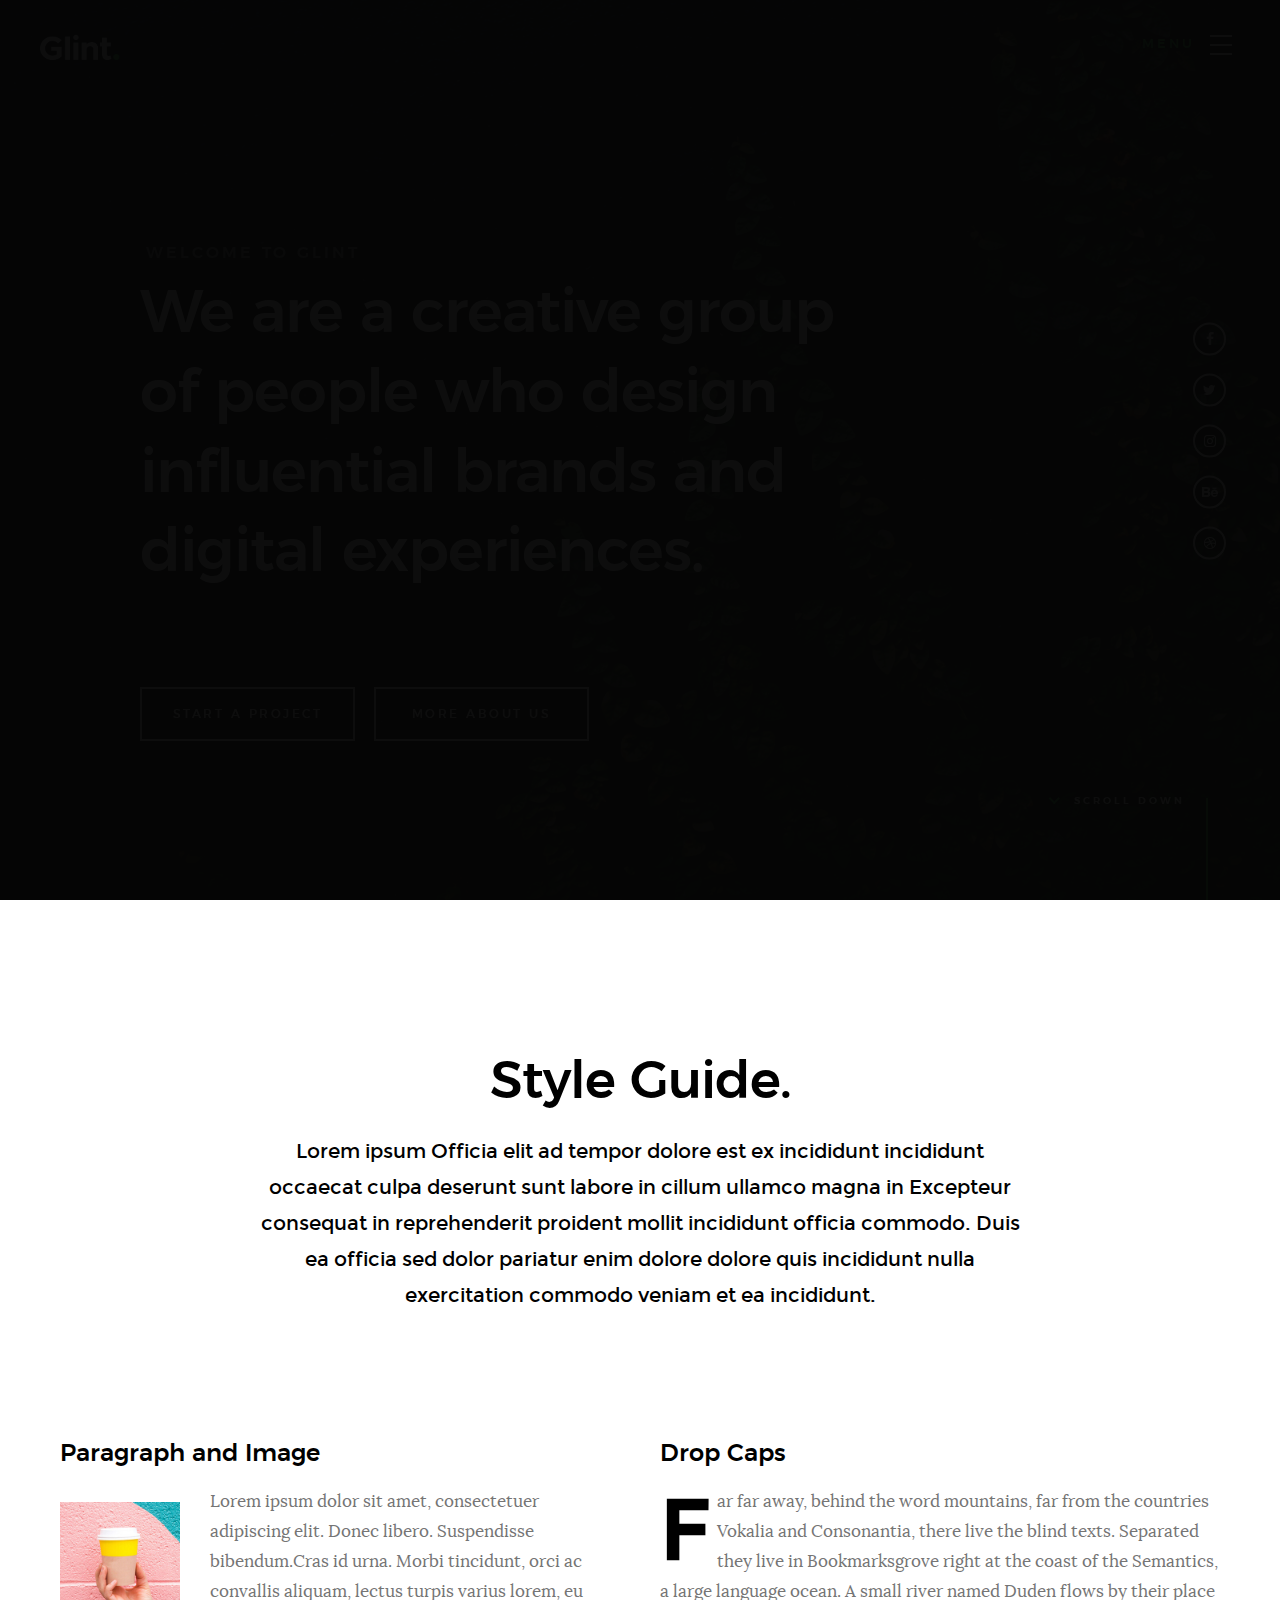
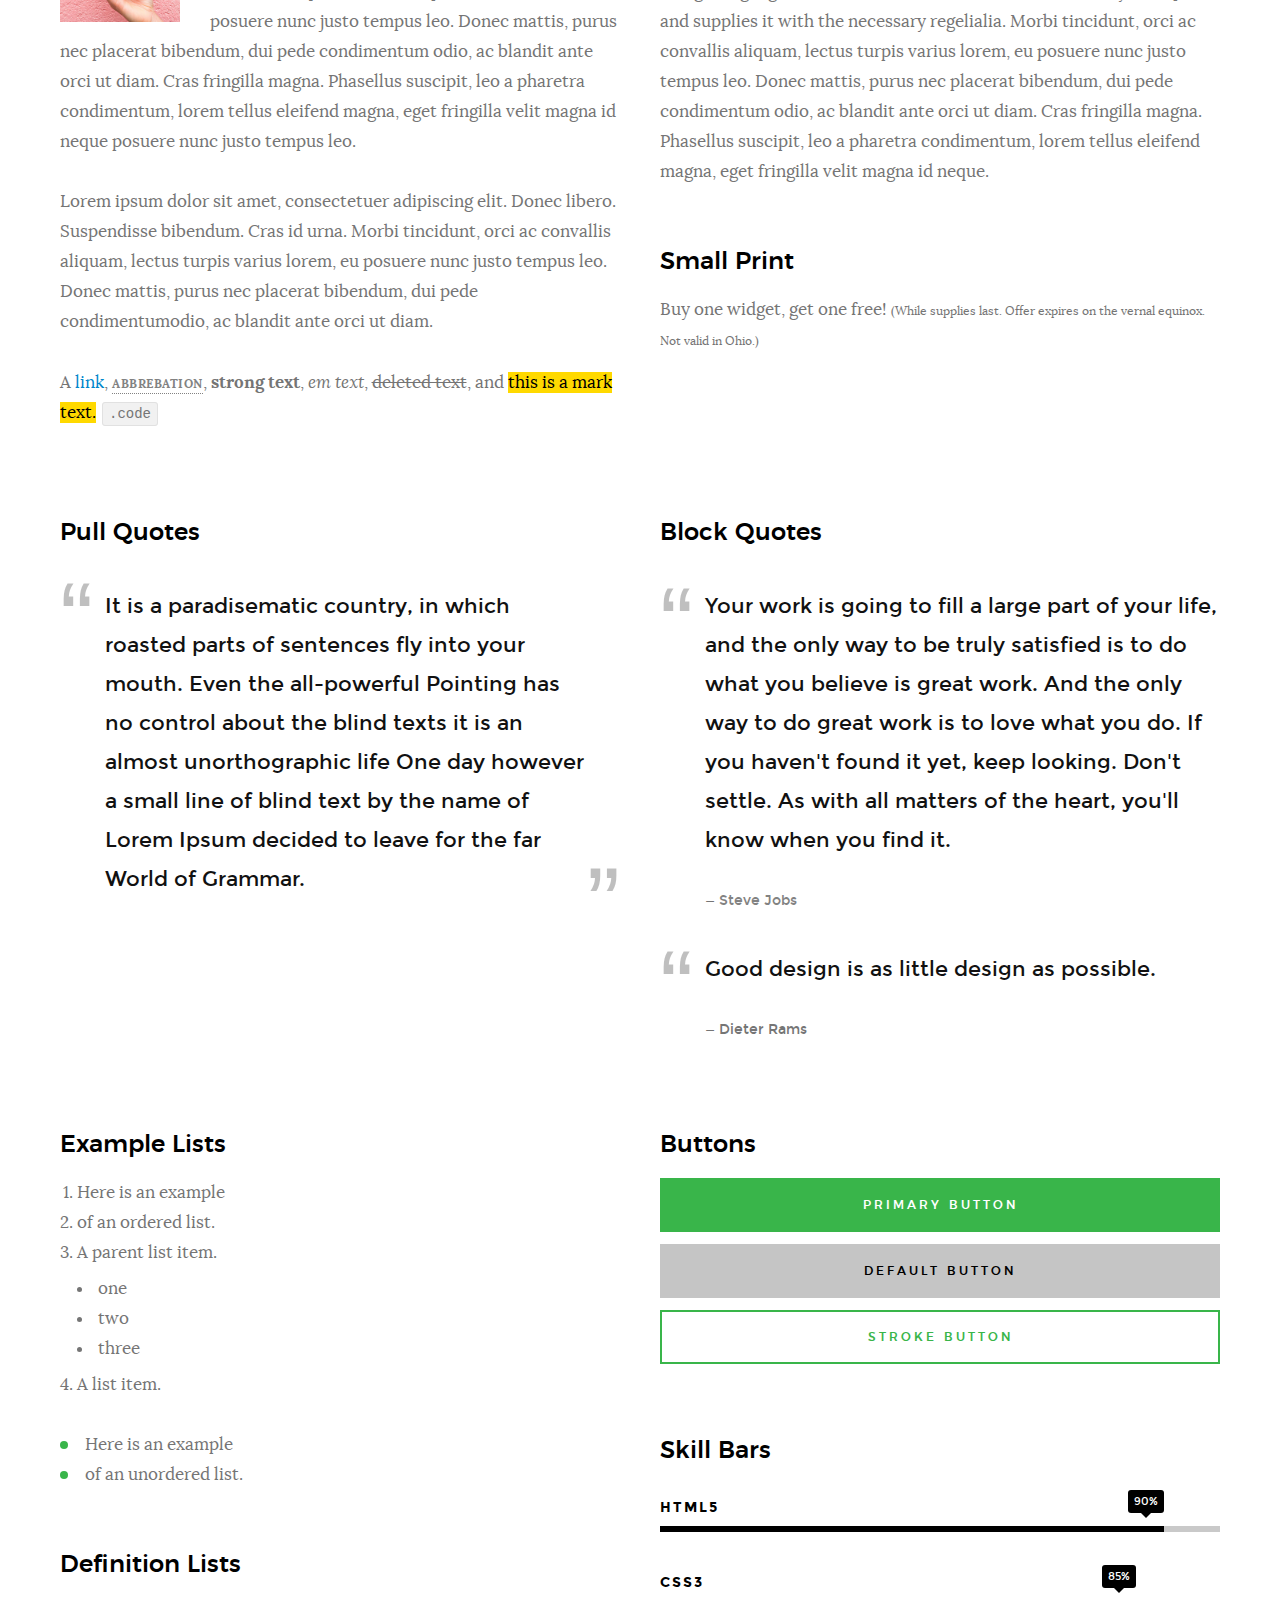
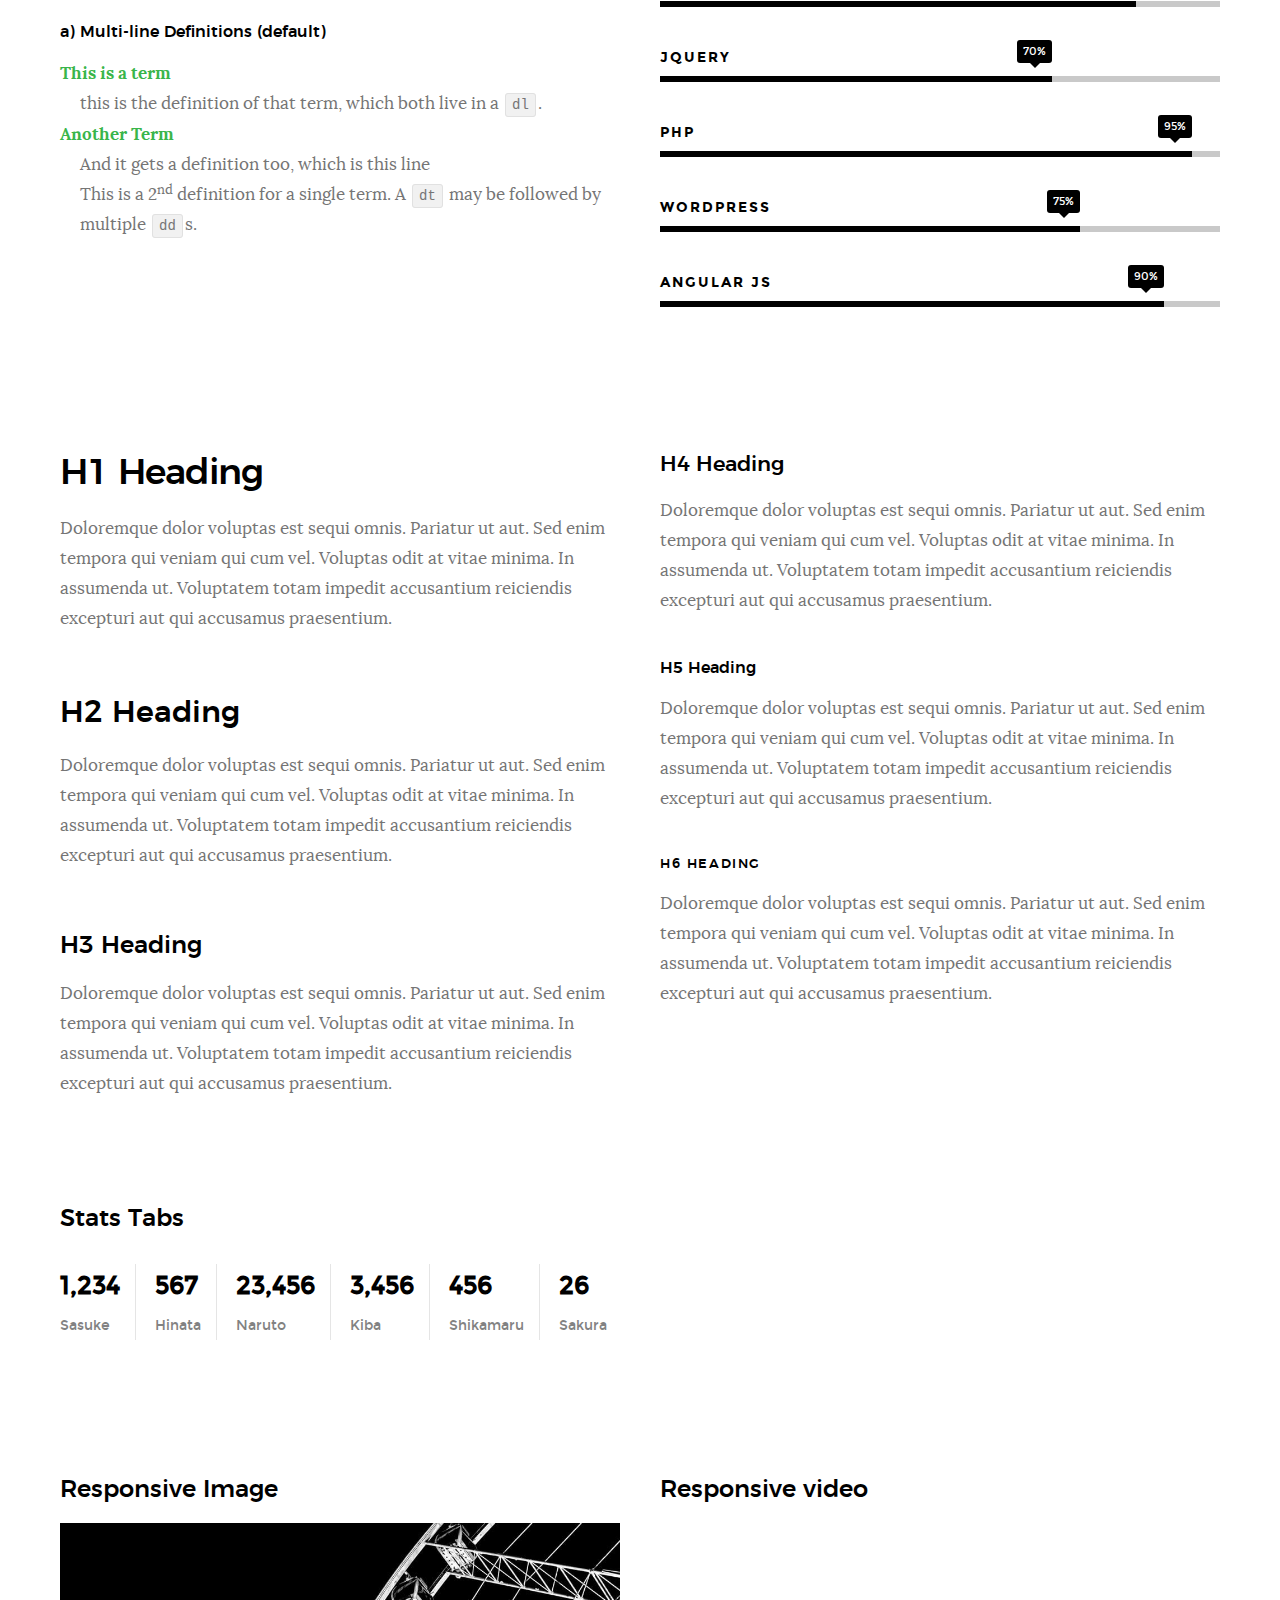
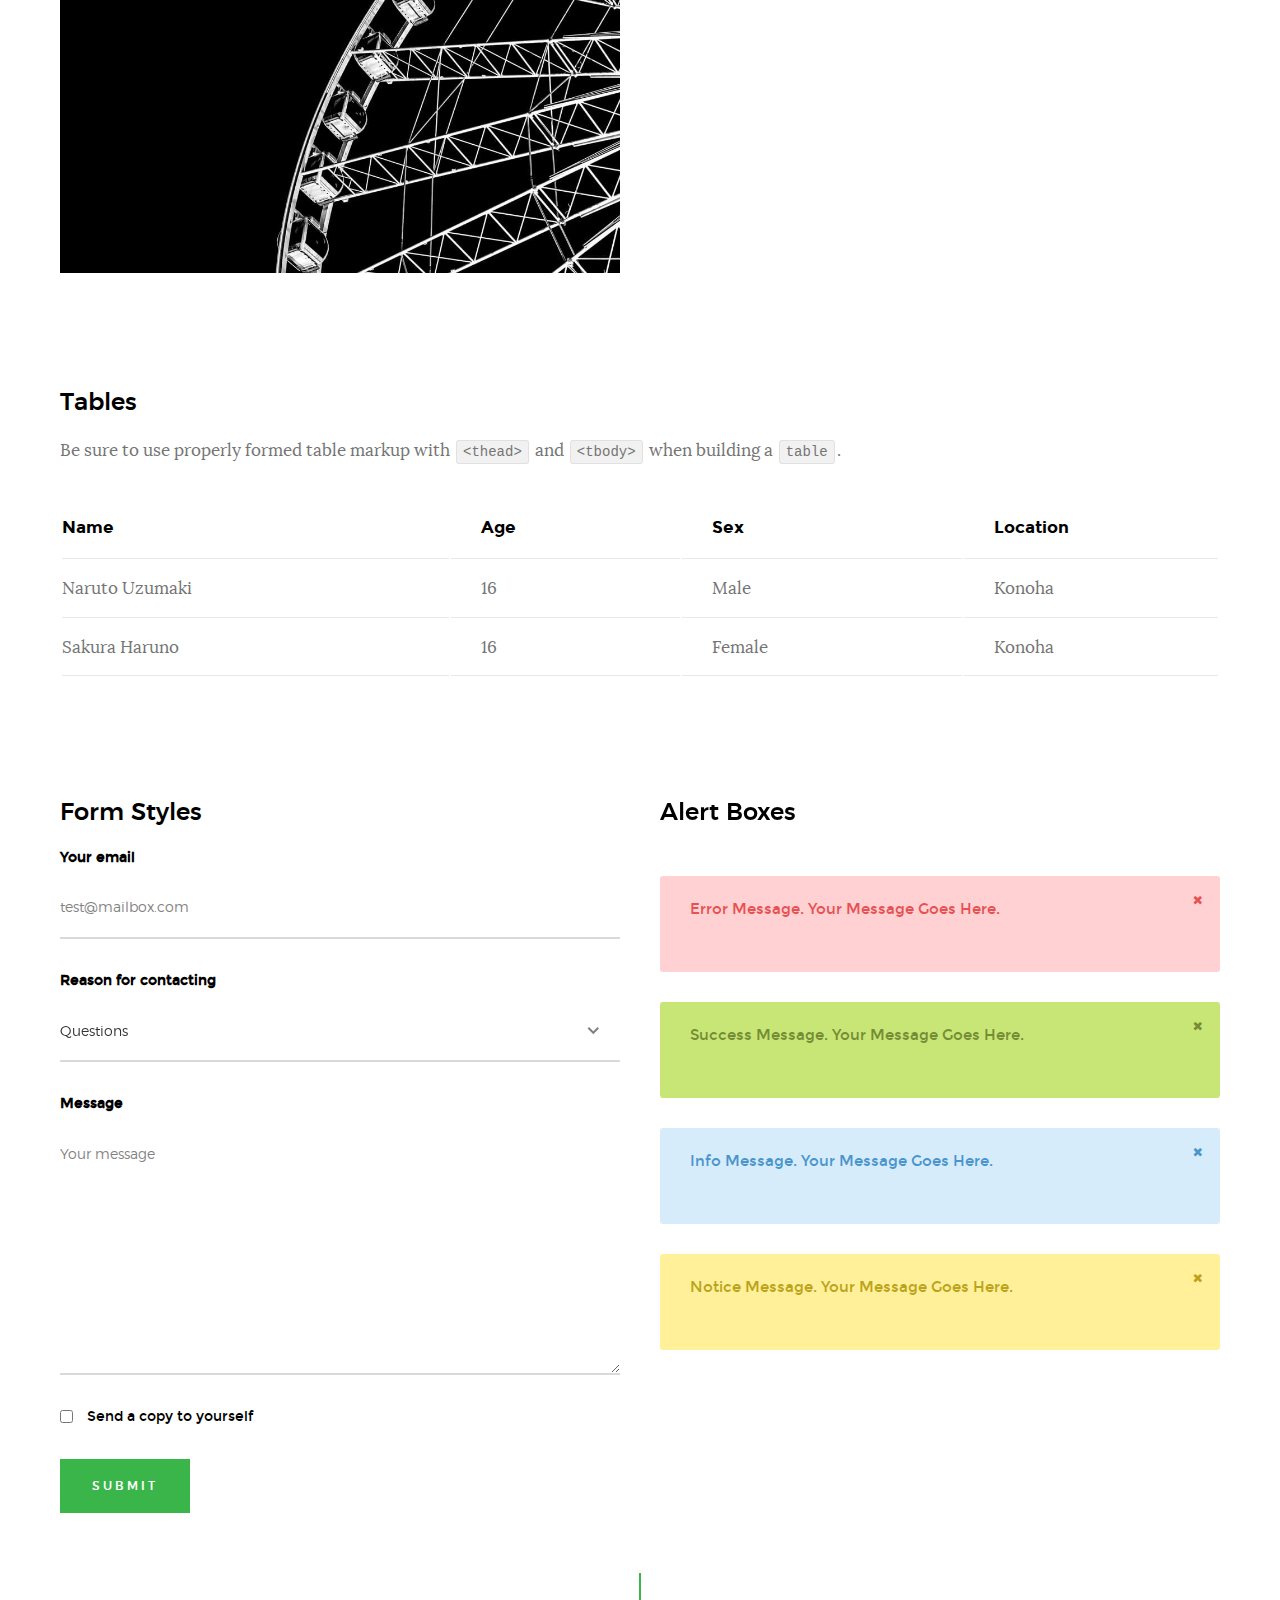
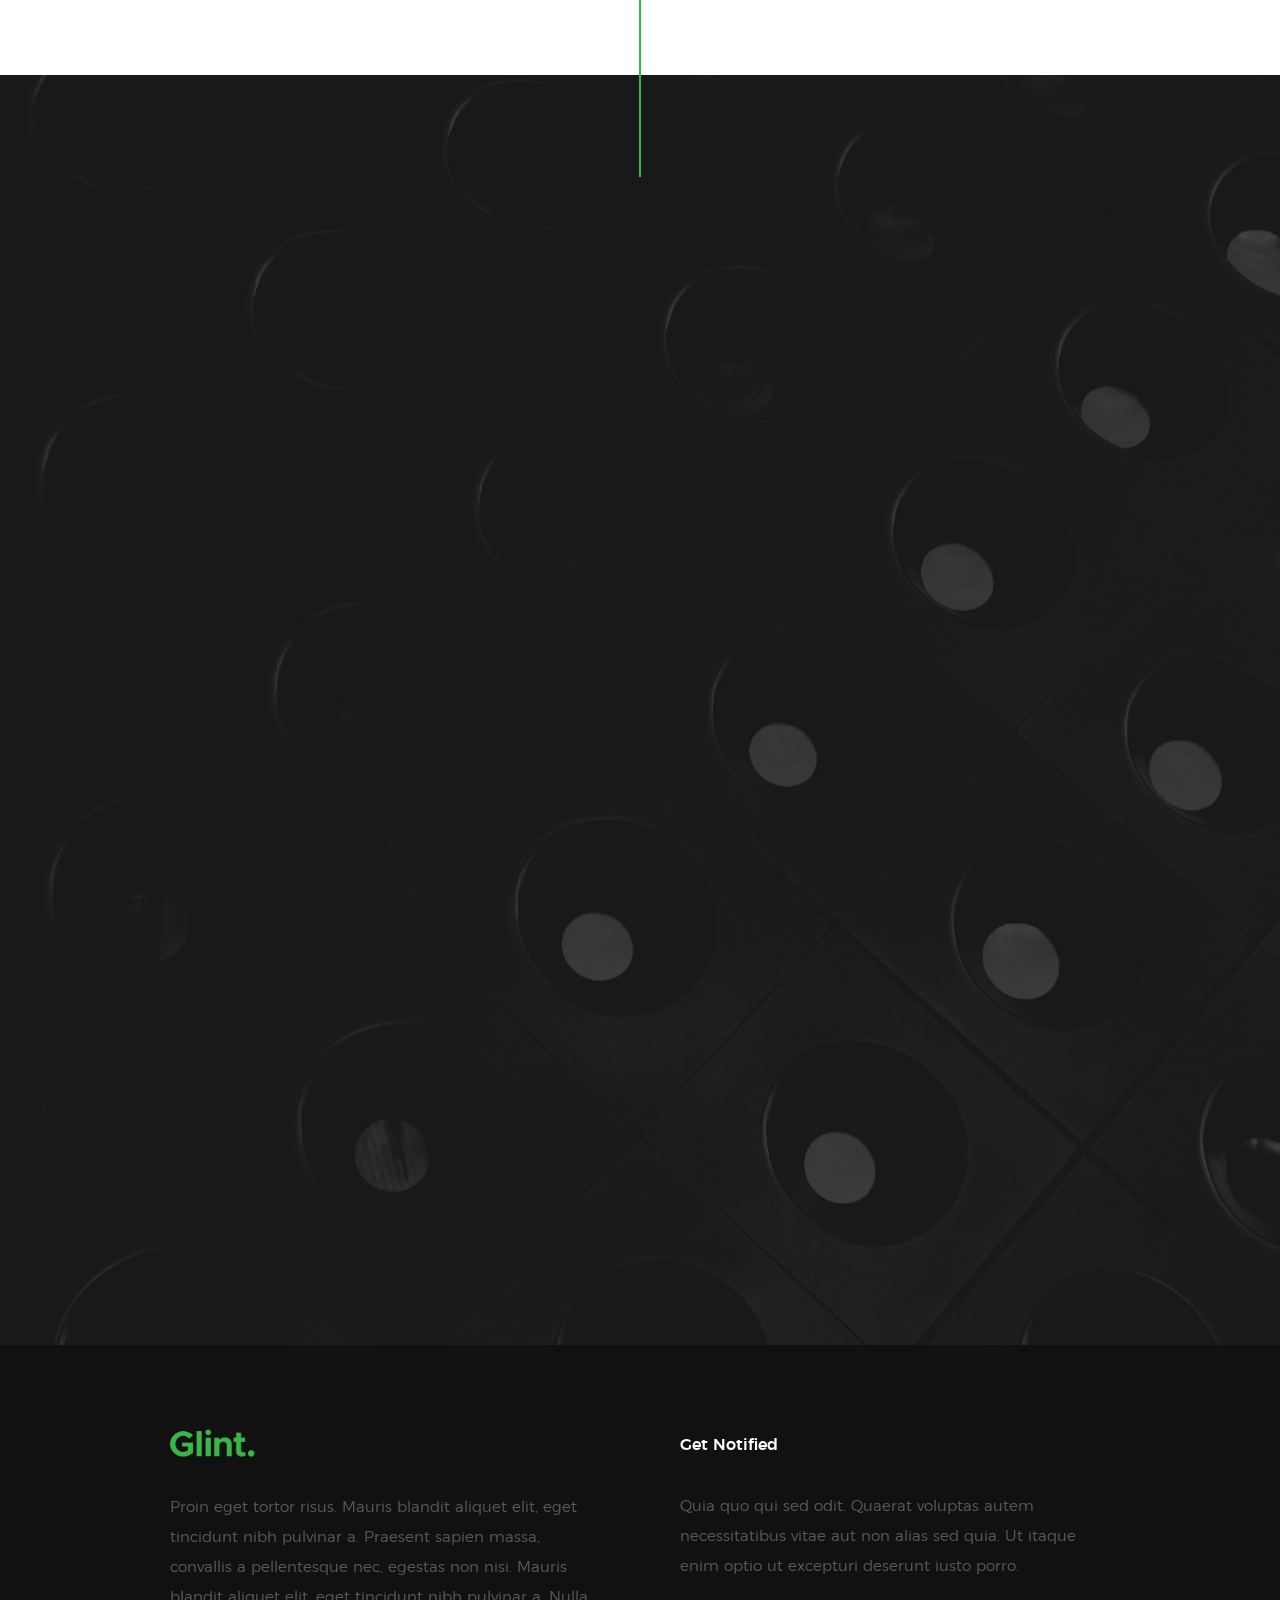
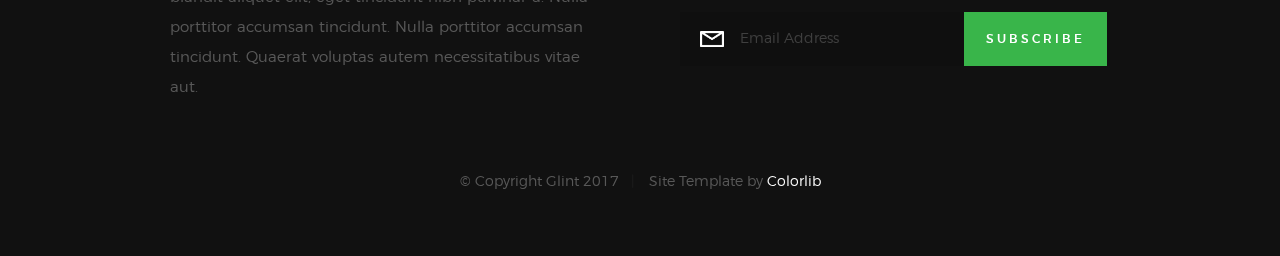
<file: site/styles.html>
<!DOCTYPE html>
<!--[if lt IE 9 ]><html class="no-js oldie" lang="en"> <![endif]-->
<!--[if IE 9 ]><html class="no-js oldie ie9" lang="en"> <![endif]-->
<!--[if (gte IE 9)|!(IE)]><!-->
<html class="no-js" lang="en">
<!--<![endif]-->

<head>

    <!--- basic page needs
    ================================================== -->
    <meta charset="utf-8">
    <title>Glint - Style Guide</title>
    <meta name="description" content="">
    <meta name="author" content="">

    <!-- mobile specific metas
    ================================================== -->
    <meta name="viewport" content="width=device-width, initial-scale=1">

    <!-- CSS
    ================================================== -->
    <link rel="stylesheet" href="css/base.css">
    <link rel="stylesheet" href="css/vendor.css">
    <link rel="stylesheet" href="css/main.css">

    <style type="text/css" media="screen">
        .s-styles { 
            background: white;
            padding-top: 15rem;
            padding-bottom: 12rem;
        }
     </style> 

    <!-- script
    ================================================== -->
    <script src="js/modernizr.js"></script>
    <script src="js/pace.min.js"></script>

    <!-- favicons
    ================================================== -->
    <link rel="shortcut icon" href="favicon.ico" type="image/x-icon">
    <link rel="icon" href="favicon.ico" type="image/x-icon">

</head>

<body id="top">

    <!-- header
    ================================================== -->
    <header class="s-header">

        <div class="header-logo">
            <a class="site-logo" href="index.html">
                <img src="images/logo.png" alt="Homepage">
            </a>
        </div>

        <nav class="header-nav">

            <a href="#0" class="header-nav__close" title="close"><span>Close</span></a>

            <div class="header-nav__content">
                <h3>Navigation</h3>
                
                <ul class="header-nav__list">
                    <li class="current"><a class="smoothscroll"  href="index.html" title="home">Home</a></li>
                    <li><a href="index.html#about" title="about">About</a></li>
                    <li><a href="index.html#services" title="services">Services</a></li>
                    <li><a href="index.html#works" title="works">Works</a></li>
                    <li><a href="index.html#clients" title="clients">Clients</a></li>
                    <li><a href="#contact" title="contact">Contact</a></li>
                </ul>
    
                <p>Perspiciatis hic praesentium nesciunt. Et neque a dolorum <a href='#0'>voluptatem</a> porro iusto sequi veritatis libero enim. Iusto id suscipit veritatis neque reprehenderit.</p>
    
                <ul class="header-nav__social">
                    <li>
                        <a href="#0"><i class="fa fa-facebook"></i></a>
                    </li>
                    <li>
                        <a href="#0"><i class="fa fa-twitter"></i></a>
                    </li>
                    <li>
                        <a href="#0"><i class="fa fa-instagram"></i></a>
                    </li>
                    <li>
                        <a href="#0"><i class="fa fa-behance"></i></a>
                    </li>
                    <li>
                        <a href="#0"><i class="fa fa-dribbble"></i></a>
                    </li>
                </ul>

            </div> <!-- end header-nav__content -->

        </nav>  <!-- end header-nav -->

        <a class="header-menu-toggle" href="#0">
            <span class="header-menu-text">Menu</span>
            <span class="header-menu-icon"></span>
        </a>

    </header> <!-- end s-header -->


    <!-- home
    ================================================== -->
    <section id="home" class="s-home target-section" data-parallax="scroll" data-image-src="images/hero-bg.jpg" data-natural-width=3000 data-natural-height=2000 data-position-y=center>

        <div class="overlay"></div>
        <div class="shadow-overlay"></div>

        <div class="home-content">

            <div class="row home-content__main">

                <h3>Welcome to Glint</h3>

                <h1>
                    We are a creative group <br>
                    of people who design <br>
                    influential brands and <br>
                    digital experiences.
                </h1>

                <div class="home-content__buttons">
                    <a href="#contact" class="smoothscroll btn btn--stroke">
                        Start a Project
                    </a>
                    <a href="index.html#about" class="smoothscroll btn btn--stroke">
                        More About Us
                    </a>
                </div>

            </div>

            <div class="home-content__scroll">
                <a href="#styles" class="scroll-link smoothscroll">
                    <span>Scroll Down</span>
                </a>
            </div>

            <div class="home-content__line"></div>

        </div> <!-- end home-content -->


        <ul class="home-social">
            <li>
                <a href="#0"><i class="fa fa-facebook" aria-hidden="true"></i><span>Facebook</span></a>
            </li>
            <li>
                <a href="#0"><i class="fa fa-twitter" aria-hidden="true"></i><span>Twiiter</span></a>
            </li>
            <li>
                <a href="#0"><i class="fa fa-instagram" aria-hidden="true"></i><span>Instagram</span></a>
            </li>
            <li>
                <a href="#0"><i class="fa fa-behance" aria-hidden="true"></i><span>Behance</span></a>
            </li>
            <li>
                <a href="#0"><i class="fa fa-dribbble" aria-hidden="true"></i><span>Dribbble</span></a>
            </li>
        </ul> 
        <!-- end home-social -->

    </section> <!-- end s-home -->


    <!-- styles
    ================================================== -->
    <section id="styles" class="s-styles">
        
        <div class="row narrow section-intro add-bottom text-center">

            <div class="col-twelve tab-full">

                <h1 class="display-2">Style Guide.</h1>

                <p class="lead">Lorem ipsum Officia elit ad tempor dolore est ex incididunt incididunt occaecat culpa deserunt sunt labore in cillum ullamco magna in Excepteur consequat in reprehenderit proident mollit incididunt officia commodo.
                Duis ea officia sed dolor pariatur enim dolore dolore quis incididunt nulla exercitation commodo veniam et ea incididunt.</p>

            </div>

        </div>

        <div class="row">

            <div class="col-six tab-full">

                <h3>Paragraph and Image</h3>

                <p><a href="#"><img width="120" height="120" class="pull-left" alt="sample-image" src="images/sample-image.jpg"></a>
                Lorem ipsum dolor sit amet, consectetuer adipiscing elit. Donec libero. Suspendisse bibendum.Cras id urna. Morbi tincidunt, orci ac convallis aliquam, lectus turpis varius lorem, eu posuere nunc justo tempus leo. Donec mattis, purus nec placerat bibendum, dui pede condimentum odio, ac blandit ante orci ut diam. Cras fringilla magna. Phasellus suscipit, leo a pharetra condimentum, lorem tellus eleifend magna, eget fringilla velit magna id neque posuere nunc justo tempus leo. </p>

                <p>
                Lorem ipsum dolor sit amet, consectetuer adipiscing elit. Donec libero. Suspendisse bibendum. Cras id urna. Morbi tincidunt, orci ac convallis aliquam, lectus turpis varius lorem, eu posuere nunc justo tempus leo. Donec mattis, purus nec placerat bibendum, dui pede condimentumodio, ac blandit ante orci ut diam.	
                </p>

                <p>A <a href="#">link</a>,
                <abbr title="this really isn't a very good description">abbrebation</abbr>,
                <strong>strong text</strong>,
                <em>em text</em>,
                <del>deleted text</del>, and
                <mark>this is a mark text.</mark>
                <code>.code</code>
                </p>

            </div>

            <div class="col-six tab-full">

                <h3>Drop Caps</h3>

                <p class="drop-cap">Far far away, behind the word mountains, far from the countries Vokalia and Consonantia,
                there live the blind texts. Separated they live in Bookmarksgrove right at the coast of the
                Semantics, a large language ocean. A small river named Duden flows by their place and supplies it with the necessary regelialia. Morbi tincidunt, orci ac convallis aliquam, lectus turpis varius lorem, eu	posuere nunc justo tempus leo. Donec mattis, purus nec placerat bibendum, dui pede condimentum odio, ac blandit ante orci ut diam. Cras fringilla magna. Phasellus suscipit, leo a pharetra condimentum, lorem tellus eleifend magna, eget fringilla velit magna id neque.
                </p>

                <h3>Small Print</h3>

                <p>Buy one widget, get one free!
                <small>(While supplies last. Offer expires on the vernal equinox. Not valid in Ohio.)</small>
                </p>

            </div>

        </div> <!-- end row -->

        <div class="row">

            <div class="col-six tab-full">

                <h3>Pull Quotes</h3>

                <aside class="pull-quote">
                    <blockquote>
                    <p>It is a paradisematic country, in which roasted parts of
                    sentences fly into your mouth. Even the all-powerful Pointing has no control about the blind
                    texts it is an almost unorthographic life One day however a small line of blind text by the name
                    of Lorem Ipsum decided to leave for the far World of Grammar.</p>
                    </blockquote>
                </aside>

            </div>

            <div class="col-six tab-full">

                <h3>Block Quotes</h3>

                <blockquote cite="http://where-i-got-my-info-from.com">
                <p>Your work is going to fill a large part of your life, and the only way to be truly satisfied is
                to do what you believe is great work. And the only way to do great work is to love what you do.
                If you haven't found it yet, keep looking. Don't settle. As with all matters of the heart, you'll know when you find it.
                </p>
                <cite>
                    <a href="#">Steve Jobs</a>
                </cite>
                </blockquote>

                <blockquote>
                <p>Good design is as little design as possible.</p>
                <cite>Dieter Rams</cite>
                </blockquote>

            </div>

        </div> <!-- end row -->


        <div class="row half-bottom">

            <div class="col-six tab-full">

                <h3>Example Lists</h3>

                <ol>
                    <li>Here is an example</li>
                    <li>of an ordered list.</li>
                    <li>A parent list item.
                        <ul>
                            <li>one</li>
                            <li>two</li>
                            <li>three</li>
                        </ul>
                        </li>
                        <li>A list item.</li>
                    </ol>

                <ul class="disc">
                    <li>Here is an example</li>
                    <li>of an unordered list.</li>
                </ul>

                <h3>Definition Lists</h3>

                <h5>a) Multi-line Definitions (default) </h5>

                <dl>
                    <dt><strong>This is a term</strong></dt>
                        <dd>this is the definition of that term, which both live in a <code>dl</code>.</dd>
                    <dt><strong>Another Term</strong></dt>
                        <dd>And it gets a definition too, which is this line</dd>
                        <dd>This is a 2<sup>nd</sup> definition for a single term. A <code>dt</code> may be followed by multiple <code>dd</code>s.</dd>
                </dl>

            </div>

            <div class="col-six tab-full">

                <h3>Buttons</h3>

                <p>
                    <a class="btn btn--primary full-width" href="#0">Primary Button</a>
                    <a class="btn full-width" href="#0">Default Button</a>
                    <a class="btn btn--stroke full-width" href="#0">Stroke Button</a>
                </p>

                <h3>Skill Bars</h3>
                
                <ul class="skill-bars">
                    <li>
                    <div class="progress percent90"><span>90%</span></div>
                    <strong>HTML5</strong>
                    </li>
                    <li>
                    <div class="progress percent85"><span>85%</span></div>
                    <strong>CSS3</strong>
                    </li>
                    <li>
                    <div class="progress percent70"><span>70%</span></div>
                    <strong>JQuery</strong>
                    </li>
                    <li>
                    <div class="progress percent95"><span>95%</span></div>
                    <strong>PHP</strong>
                    </li>
                    <li>
                    <div class="progress percent75"><span>75%</span></div>
                    <strong>Wordpress</strong>
                    </li>
                    <li>
                    <div class="progress percent90"><span>90%</span></div>
                    <strong>Angular JS</strong>
                    </li>
                </ul>

            </div>

        </div> <!-- end row -->

        <div class="row half-bottom">

            <div class="col-six tab-full">
                    
                <h1>H1 Heading</h1>
                <p>Doloremque dolor voluptas est sequi omnis. Pariatur ut aut. Sed enim tempora qui veniam qui cum vel. 
                Voluptas odit at vitae minima. In assumenda ut. Voluptatem totam impedit accusantium reiciendis excepturi aut qui accusamus praesentium.</p>

                <h2>H2 Heading</h2>
                <p>Doloremque dolor voluptas est sequi omnis. Pariatur ut aut. Sed enim tempora qui veniam qui cum vel. 
                Voluptas odit at vitae minima. In assumenda ut. Voluptatem totam impedit accusantium reiciendis excepturi aut qui accusamus praesentium.</p>

                <h3>H3 Heading</h3>
                <p>Doloremque dolor voluptas est sequi omnis. Pariatur ut aut. Sed enim tempora qui veniam qui cum vel. 
                Voluptas odit at vitae minima. In assumenda ut. Voluptatem totam impedit accusantium reiciendis excepturi aut qui accusamus praesentium.</p>

            </div>

            <div class="col-six tab-full">
                    
                <h4>H4 Heading</h4>
                <p>Doloremque dolor voluptas est sequi omnis. Pariatur ut aut. Sed enim tempora qui veniam qui cum vel. 
                Voluptas odit at vitae minima. In assumenda ut. Voluptatem totam impedit accusantium reiciendis excepturi aut qui accusamus praesentium.</p>

                <h5>H5 Heading</h5>
                <p>Doloremque dolor voluptas est sequi omnis. Pariatur ut aut. Sed enim tempora qui veniam qui cum vel. 
                Voluptas odit at vitae minima. In assumenda ut. Voluptatem totam impedit accusantium reiciendis excepturi aut qui accusamus praesentium.</p>

                <h6>H6 Heading</h6>
                <p>Doloremque dolor voluptas est sequi omnis. Pariatur ut aut. Sed enim tempora qui veniam qui cum vel. 
                Voluptas odit at vitae minima. In assumenda ut. Voluptatem totam impedit accusantium reiciendis excepturi aut qui accusamus praesentium.</p>

            </div>

        </div>


        <div class="row half-bottom">

            <div class="col-twelve">

                    <h3>Stats Tabs</h3>

                <ul class="stats-tabs">
                    <li><a href="#">1,234 <em>Sasuke</em></a></li>
                    <li><a href="#">567 <em>Hinata</em></a></li>
                    <li><a href="#">23,456 <em>Naruto</em></a></li>
                    <li><a href="#">3,456 <em>Kiba</em></a></li>
                    <li><a href="#">456 <em>Shikamaru</em></a></li>
                    <li><a href="#">26 <em>Sakura</em></a></li>
                    </ul>

            </div>

        </div> <!-- end row -->


        <div class="row half-bottom">

            <div class="col-six tab-full">

                <h3>Responsive Image</h3>
                <p><img src="images/wheel-500.jpg" 
                    srcset="images/wheel-1000.jpg 1000w, 
                    images/wheel-500.jpg 500w" 
                    sizes="(max-width: 1000px) 100vw, 1000px" alt=""></p>

            </div>

            <div class="col-six tab-full">

                <h3>Responsive video</h3>

                <div class="video-container">
                <iframe src="https://player.vimeo.com/video/14592941?title=0&amp;byline=0&amp;portrait=0&amp;color=F64B39" width="500" height="281" frameborder="0" webkitallowfullscreen mozallowfullscreen allowfullscreen></iframe> 
                </div>

            </div>
            
        </div> <!-- end row -->


        <div class="row add-bottom">

            <div class="col-twelve">

                <h3>Tables</h3>
                <p>Be sure to use properly formed table markup with <code>&lt;thead&gt;</code> and <code>&lt;tbody&gt;</code> when building a <code>table</code>.</p>

                <div class="table-responsive">

                    <table>
                            <thead>
                            <tr>
                                <th>Name</th>
                                <th>Age</th>
                                <th>Sex</th>
                                <th>Location</th>
                            </tr>
                            </thead>
                            <tbody>
                            <tr>
                                <td>Naruto Uzumaki</td>
                                <td>16</td>
                                <td>Male</td>
                                <td>Konoha</td>
                            </tr>
                            <tr>
                                <td>Sakura Haruno</td>
                                <td>16</td>
                                <td>Female</td>
                                <td>Konoha</td>
                            </tr>
                            </tbody>
                    </table>

                </div>

            </div>
            
        </div> <!-- end row -->
    

        <div class="row">

            <div class="col-six tab-full">

                <h3>Form Styles</h3>

                <form>
                        <div>
                            <label for="sampleInput">Your email</label>
                            <input class="full-width" type="email" placeholder="test@mailbox.com" id="sampleInput">
                    </div>
                    <div>
                            <label for="sampleRecipientInput">Reason for contacting</label>
                            <div class="cl-custom-select">
                                <select class="full-width" id="sampleRecipientInput">
                                    <option value="Option 1">Questions</option>
                                    <option value="Option 2">Report</option>
                                    <option value="Option 3">Others</option>
                                </select>
                            </div>
                    </div>
                    
                        <label for="exampleMessage">Message</label>
                        <textarea class="full-width" placeholder="Your message" id="exampleMessage"></textarea>

                        <label class="add-bottom">
                            <input type="checkbox">
                            <span class="label-text">Send a copy to yourself</span>
                        </label>
                    
                        <input class="btn--primary" type="submit" value="Submit">

                </form>

            </div>

            <div class="col-six tab-full">

                <h3>Alert Boxes</h3>

                <br>
                
                <div class="alert-box alert-box--error hideit">
                    <p>Error Message. Your Message Goes Here.</p>
                    <i class="fa fa-times alert-box__close" aria-hidden="true"></i>
                </div><!-- /error -->
                        
                <div class="alert-box alert-box--success hideit">
                    <p>Success Message. Your Message Goes Here.</p>
                    <i class="fa fa-times alert-box__close" aria-hidden="true"></i>
                </div><!-- /success -->
                        
                <div class="alert-box alert-box--info hideit">
                    <p>Info Message. Your Message Goes Here.</p>
                    <i class="fa fa-times alert-box__close" aria-hidden="true"></i>
                </div><!-- /info -->
                        
                <div class="alert-box alert-box--notice hideit">
                    <p>Notice Message. Your Message Goes Here.</p>
                    <i class="fa fa-times alert-box__close" aria-hidden="true"></i>
                </div><!-- /notice -->
            
            </div>

        </div> <!-- end row -->

    </section> <!-- end styles -->


    <!-- contact
    ================================================== -->
    <section id="contact" class="s-contact">

        <div class="overlay"></div>
        <div class="contact__line"></div>

        <div class="row section-header" data-aos="fade-up">
            <div class="col-full">
                <h3 class="subhead">Contact Us</h3>
                <h1 class="display-2 display-2--light">Reach out for a new project or just say hello</h1>
            </div>
        </div>

        <div class="row contact-content" data-aos="fade-up">
            
            <div class="contact-primary">

                <h3 class="h6">Send Us A Message</h3>

                <form name="contactForm" id="contactForm" method="post" action="" novalidate="novalidate">
                    <fieldset>
    
                    <div class="form-field">
                        <input name="contactName" type="text" id="contactName" placeholder="Your Name" value="" minlength="2" required="" aria-required="true" class="full-width">
                    </div>
                    <div class="form-field">
                        <input name="contactEmail" type="email" id="contactEmail" placeholder="Your Email" value="" required="" aria-required="true" class="full-width">
                    </div>
                    <div class="form-field">
                        <input name="contactSubject" type="text" id="contactSubject" placeholder="Subject" value="" class="full-width">
                    </div>
                    <div class="form-field">
                        <textarea name="contactMessage" id="contactMessage" placeholder="Your Message" rows="10" cols="50" required="" aria-required="true" class="full-width"></textarea>
                    </div>
                    <div class="form-field">
                        <button class="full-width btn--primary">Submit</button>
                        <div class="submit-loader">
                            <div class="text-loader">Sending...</div>
                            <div class="s-loader">
                                <div class="bounce1"></div>
                                <div class="bounce2"></div>
                                <div class="bounce3"></div>
                            </div>
                        </div>
                    </div>
    
                    </fieldset>
                </form>

                <!-- contact-warning -->
                <div class="message-warning">
                    Something went wrong. Please try again.
                </div> 
            
                <!-- contact-success -->
                <div class="message-success">
                    Your message was sent, thank you!<br>
                </div>

            </div> <!-- end contact-primary -->

            <div class="contact-secondary">
                <div class="contact-info">

                    <h3 class="h6 hide-on-fullwidth">Contact Info</h3>

                    <div class="cinfo">
                        <h5>Where to Find Us</h5>
                        <p>
                            1600 Amphitheatre Parkway<br>
                            Mountain View, CA<br>
                            94043 US
                        </p>
                    </div>

                    <div class="cinfo">
                        <h5>Email Us At</h5>
                        <p>
                            contact@glintsite.com<br>
                            info@glintsite.com
                        </p>
                    </div>

                    <div class="cinfo">
                        <h5>Call Us At</h5>
                        <p>
                            Phone: (+63) 555 1212<br>
                            Mobile: (+63) 555 0100<br>
                            Fax: (+63) 555 0101
                        </p>
                    </div>

                    <ul class="contact-social">
                        <li>
                            <a href="#"><i class="fa fa-facebook" aria-hidden="true"></i></a>
                        </li>
                        <li>
                            <a href="#"><i class="fa fa-twitter" aria-hidden="true"></i></a>
                        </li>
                        <li>
                            <a href="#"><i class="fa fa-instagram" aria-hidden="true"></i></a>
                        </li>
                        <li>
                            <a href="#"><i class="fa fa-behance" aria-hidden="true"></i></a>
                        </li>
                        <li>
                            <a href="#"><i class="fa fa-dribbble" aria-hidden="true"></i></a>
                        </li>
                    </ul> <!-- end contact-social -->

                </div> <!-- end contact-info -->
            </div> <!-- end contact-secondary -->

        </div> <!-- end contact-content -->

    </section> <!-- end s-contact -->


    <!-- footer
    ================================================== -->
    <footer>

        <div class="row footer-main">

            <div class="col-six tab-full left footer-desc">

                <div class="footer-logo"></div>
                Proin eget tortor risus. Mauris blandit aliquet elit, eget tincidunt nibh pulvinar a. Praesent sapien massa, convallis a pellentesque nec, egestas non nisi. Mauris blandit aliquet elit, eget tincidunt nibh pulvinar a. Nulla porttitor accumsan tincidunt. Nulla porttitor accumsan tincidunt. Quaerat voluptas autem necessitatibus vitae aut.

            </div>

            <div class="col-six tab-full right footer-subscribe">

                <h4>Get Notified</h4>
                <p>Quia quo qui sed odit. Quaerat voluptas autem necessitatibus vitae aut non alias sed quia. Ut itaque enim optio ut excepturi deserunt iusto porro.</p>

                <div class="subscribe-form">
                    <form id="mc-form" class="group" novalidate="true">
                        <input type="email" value="" name="EMAIL" class="email" id="mc-email" placeholder="Email Address" required="">
                        <input type="submit" name="subscribe" value="Subscribe">
                        <label for="mc-email" class="subscribe-message"></label>
                    </form>
                </div>

            </div>

        </div> <!-- end footer-main -->

        <div class="row footer-bottom">

            <div class="col-twelve">
                <div class="copyright">
                    <span>© Copyright Glint 2017</span> 
                    <span>Site Template by <a href="https://www.colorlib.com/">Colorlib</a></span>	
                </div>

                <div class="go-top">
                    <a class="smoothscroll" title="Back to Top" href="#top"><i class="icon-arrow-up" aria-hidden="true"></i></a>
                </div>
            </div>

        </div> <!-- end footer-bottom -->

    </footer> <!-- end footer -->


    <!-- photoswipe background
    ================================================== -->
    <div aria-hidden="true" class="pswp" role="dialog" tabindex="-1">

        <div class="pswp__bg"></div>
        <div class="pswp__scroll-wrap">

            <div class="pswp__container">
                <div class="pswp__item"></div>
                <div class="pswp__item"></div>
                <div class="pswp__item"></div>
            </div>

            <div class="pswp__ui pswp__ui--hidden">
                <div class="pswp__top-bar">
                    <div class="pswp__counter"></div><button class="pswp__button pswp__button--close" title="Close (Esc)"></button> <button class="pswp__button pswp__button--share" title=
                    "Share"></button> <button class="pswp__button pswp__button--fs" title="Toggle fullscreen"></button> <button class="pswp__button pswp__button--zoom" title=
                    "Zoom in/out"></button>
                    <div class="pswp__preloader">
                        <div class="pswp__preloader__icn">
                            <div class="pswp__preloader__cut">
                                <div class="pswp__preloader__donut"></div>
                            </div>
                        </div>
                    </div>
                </div>
                <div class="pswp__share-modal pswp__share-modal--hidden pswp__single-tap">
                    <div class="pswp__share-tooltip"></div>
                </div><button class="pswp__button pswp__button--arrow--left" title="Previous (arrow left)"></button> <button class="pswp__button pswp__button--arrow--right" title=
                "Next (arrow right)"></button>
                <div class="pswp__caption">
                    <div class="pswp__caption__center"></div>
                </div>
            </div>

        </div>

    </div> <!-- end photoSwipe background -->


    <!-- preloader
    ================================================== -->
    <div id="preloader">
        <div id="loader">
            <div class="line-scale-pulse-out">
                <div></div>
                <div></div>
                <div></div>
                <div></div>
                <div></div>
            </div>
        </div>
    </div>


    <!-- Java Script
    ================================================== -->
    <script src="js/jquery-3.2.1.min.js"></script>
    <script src="js/plugins.js"></script>
    <script src="js/main.js"></script>

</body>

</html>
</file>
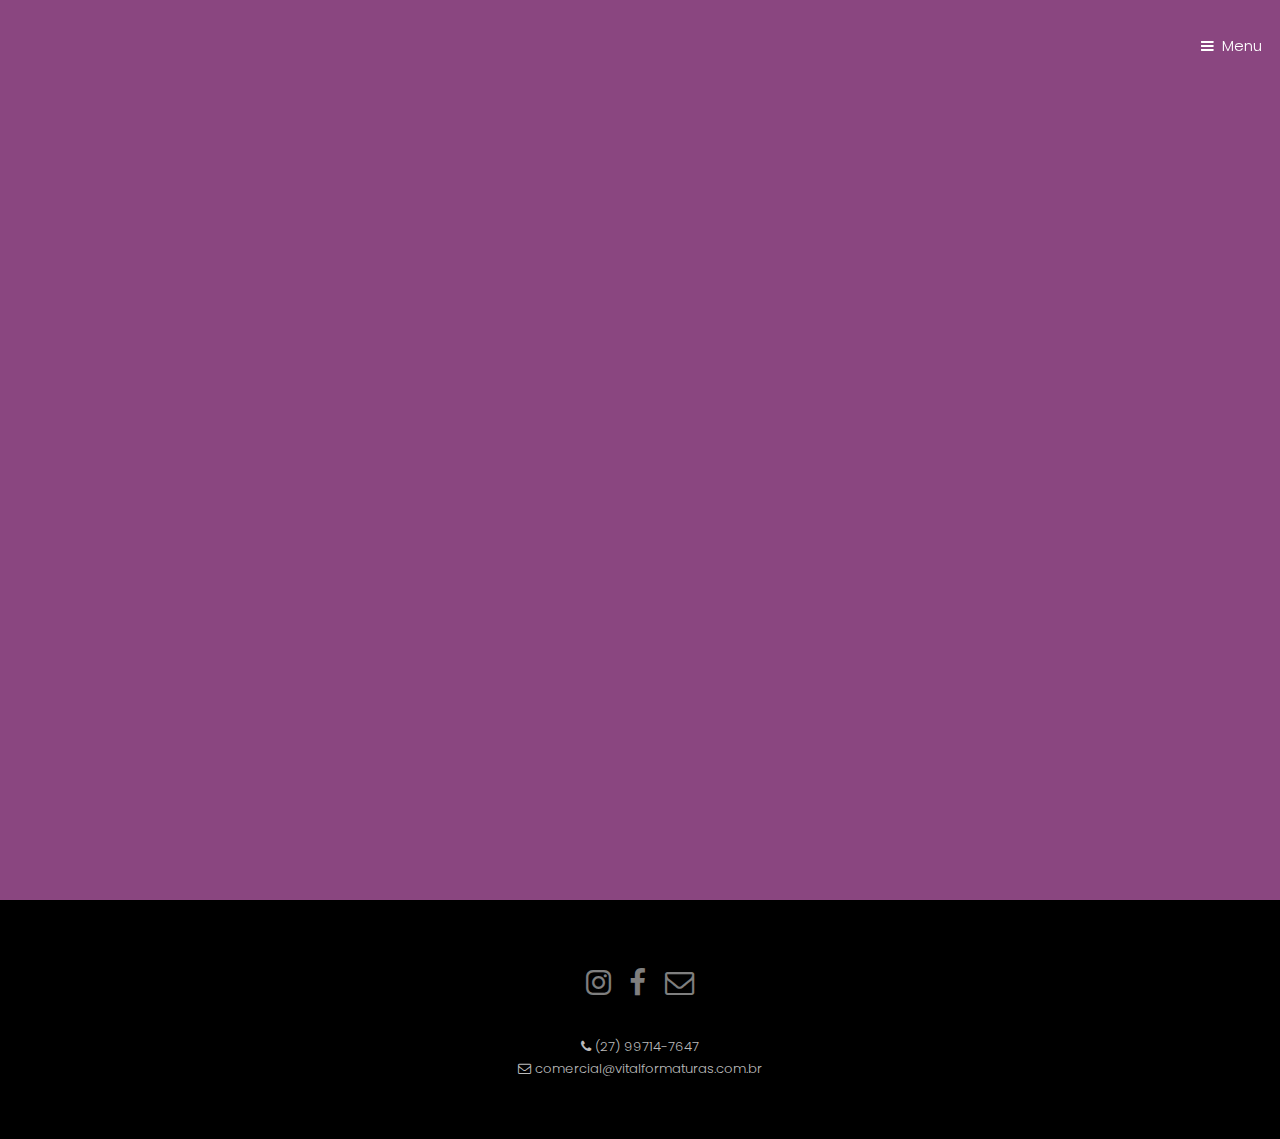
<file: templated-hielo/area-aluno.html>
<!DOCTYPE HTML>
<html>
	<head>
		<title>Vital Formaturas</title>
		<meta charset="utf-8" />
		<meta name="viewport" content="width=device-width, initial-scale=1" />
		<link rel="stylesheet" href="assets/css/main.css" />
	</head>
	<body>

		<!-- Header -->
			<header id="header" class="alt">
				<a href="#menu">Menu</a>
			</header>

		<!-- Nav -->
			<nav id="menu">
				<ul class="links">
					<li><a href="/">Inicio</a></li>
					<li><a href="mailto:comercial@vitalformaturas.com.br">Orçamento</a></li>
					<li><a href="area-aluno.html">Área do aluno</a></li>
				</ul>
			</nav>

		<!-- Banner -->
			<section class="banner full">
				<iframe src="https://www.selpics.com/selecao/login/530298" width="100%" height="100%"></iframe>
			</section>


		<!-- Footer -->
			<footer id="footer">
				<div class="container">
					<ul class="icons">
						<li><a href="https://www.instagram.com/vitalformaturas/" class="icon fa-instagram"><span class="label">Instagram</span></a></li>
						<li><a href="https://pt-br.facebook.com/vitalformaturas/" class="icon fa-facebook"><span class="label">Facebook</span></a></li>
						<li><a href="mailto:comercial@vitalformaturas.com.br" class="icon fa-envelope-o"><span class="label">Email</span></a></li>						
					</ul>
				</div>
				<div class="copyright">
					<p>
						<span class="icon fa-phone"> (27) 99714-7647</span><br>
						<span class="icon fa-envelope-o"> comercial@vitalformaturas.com.br</span>
					</p>
				</div>
			</footer>

		<!-- Scripts -->
			<script src="assets/js/jquery.min.js"></script>
			<script src="assets/js/jquery.scrollex.min.js"></script>
			<script src="assets/js/skel.min.js"></script>
			<script src="assets/js/util.js"></script>
			<script src="assets/js/main.js"></script>

	</body>
</html>
</file>
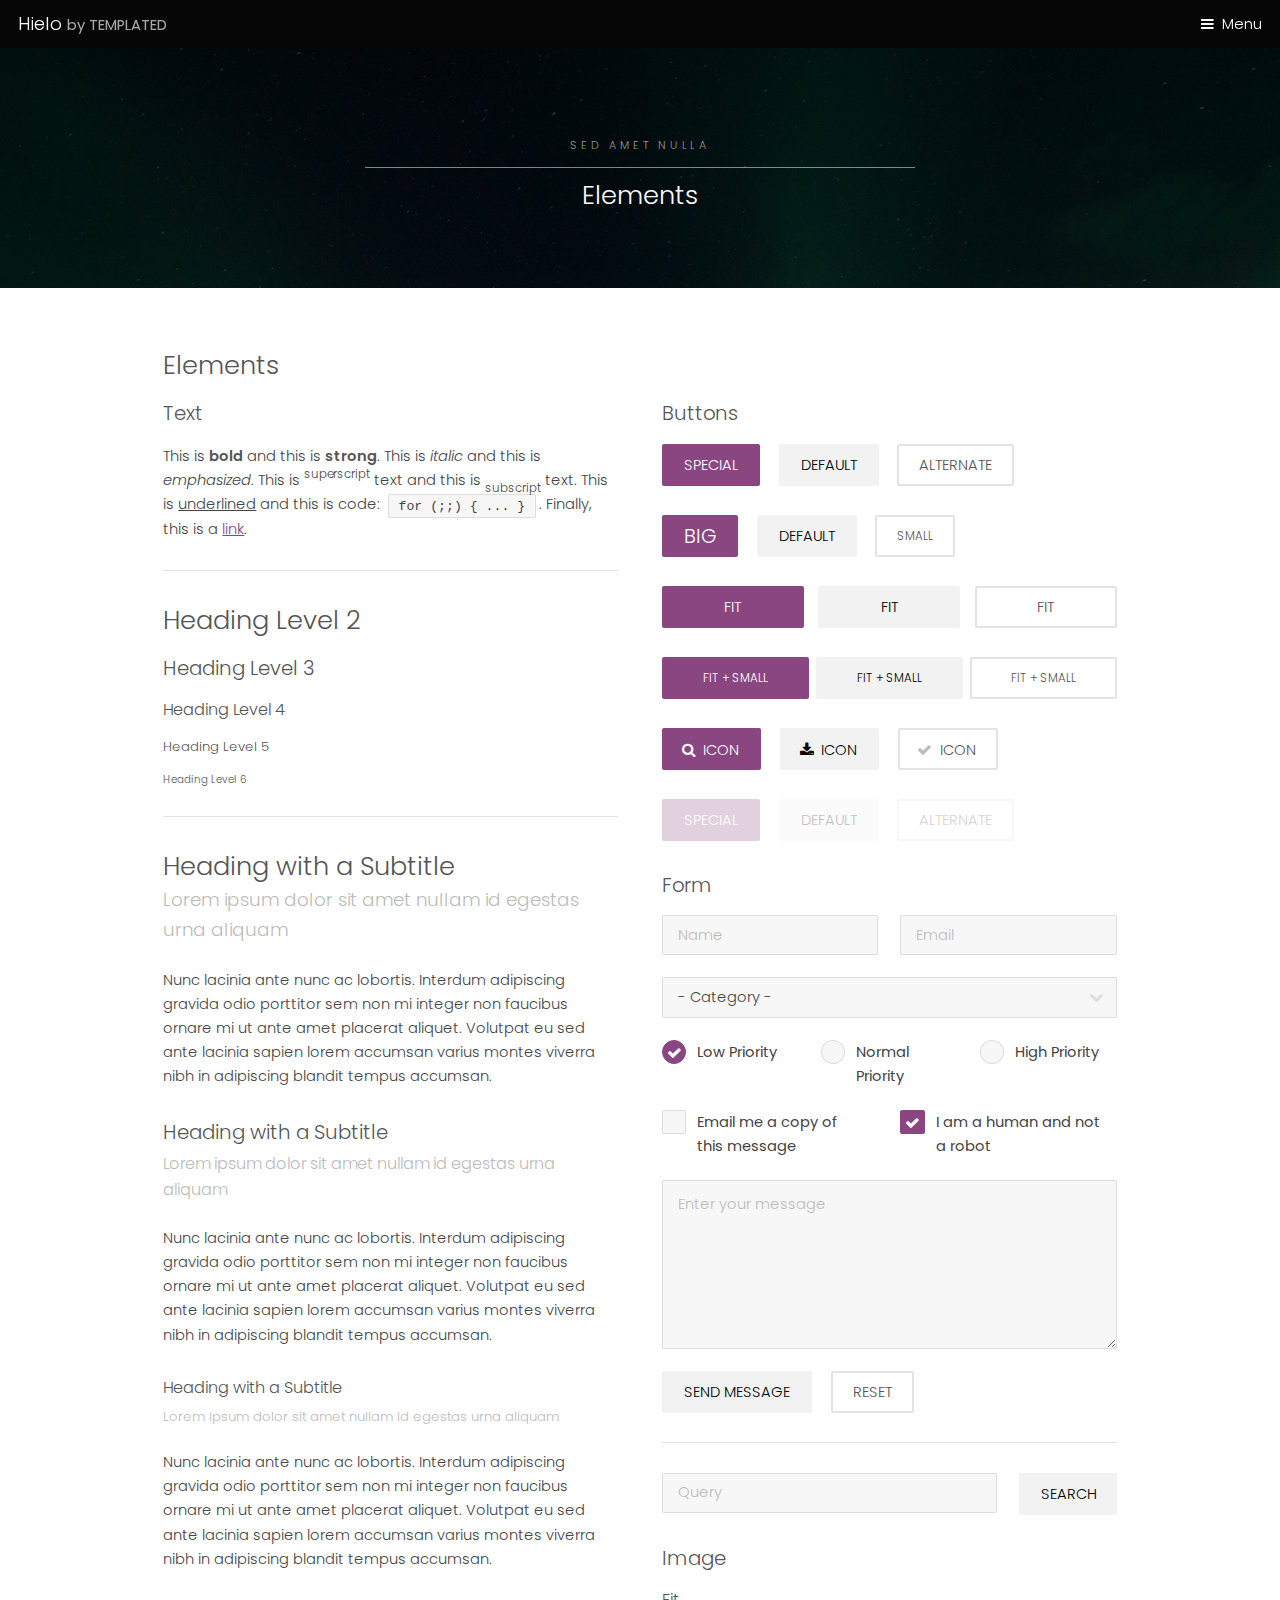
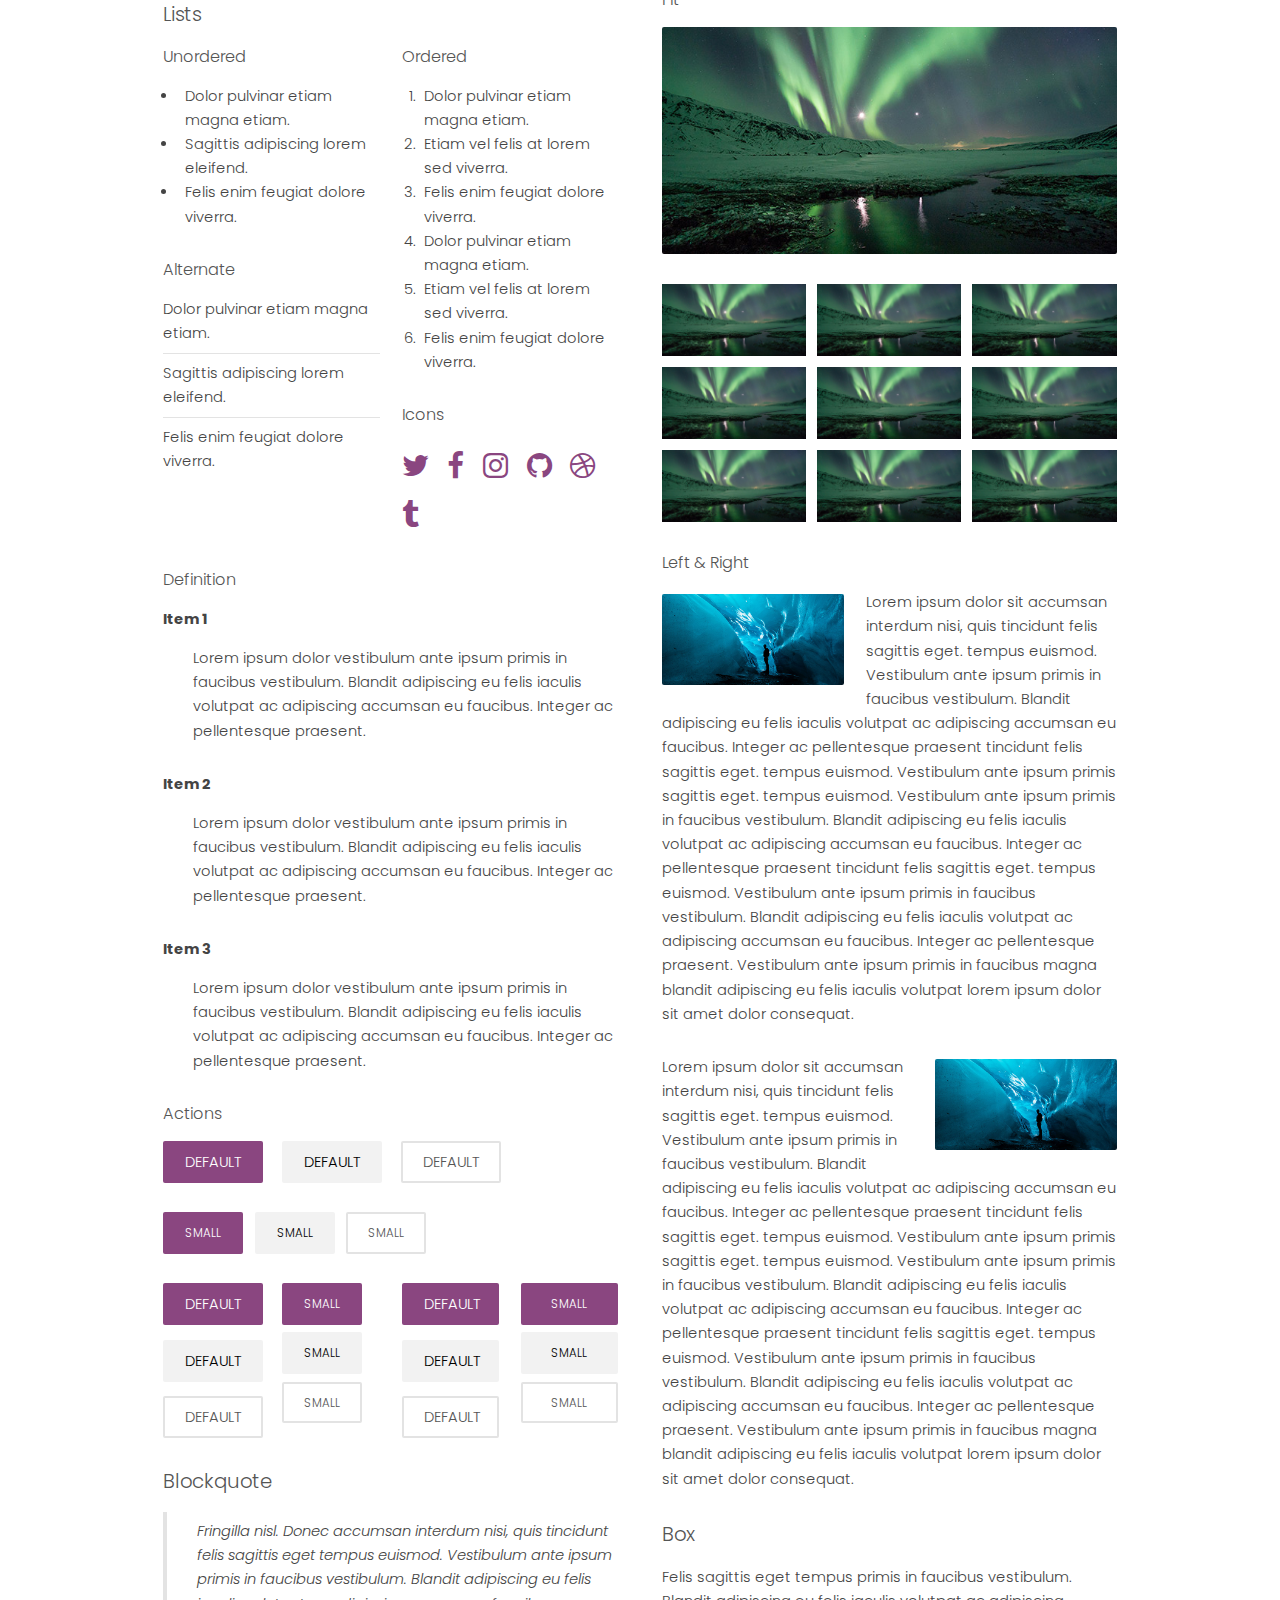
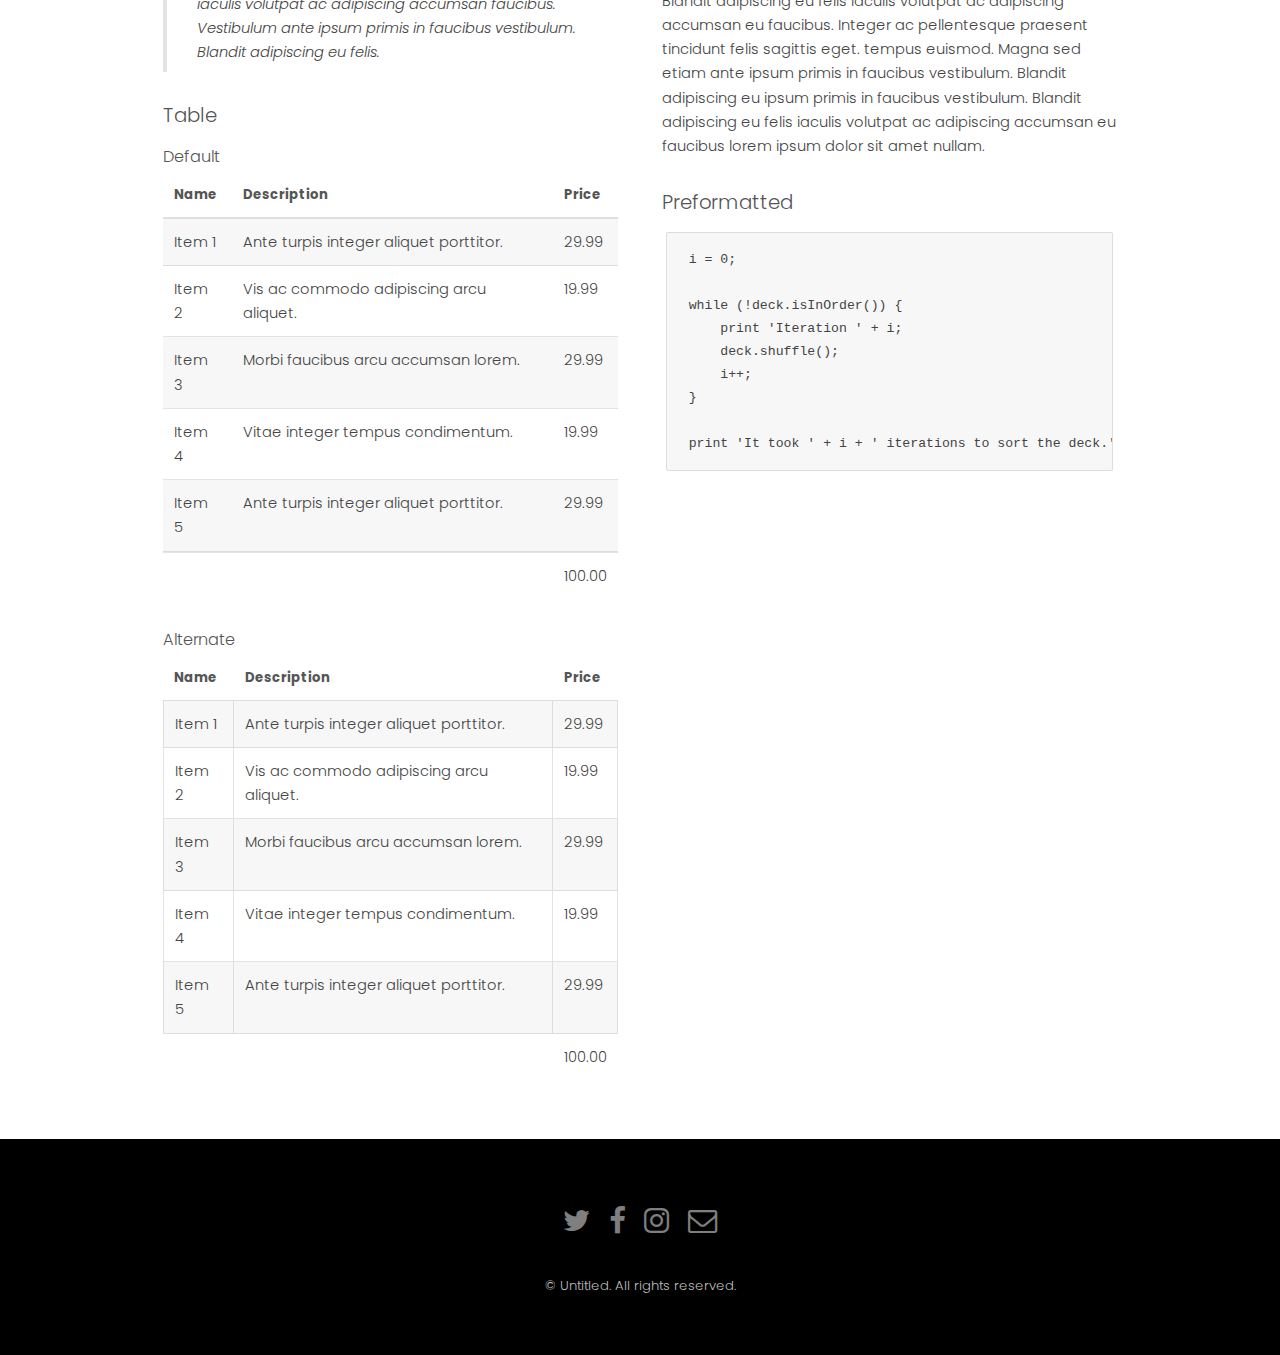
<file: templated-hielo/elements.html>
<!DOCTYPE HTML>
<!--
	Hielo by TEMPLATED
	templated.co @templatedco
	Released for free under the Creative Commons Attribution 3.0 license (templated.co/license)
-->
<html>
	<head>
		<title>Hielo by TEMPLATED</title>
		<meta charset="utf-8" />
		<meta name="viewport" content="width=device-width, initial-scale=1" />
		<link rel="stylesheet" href="assets/css/main.css" />
	</head>
	<body class="subpage">

		<!-- Header -->
			<header id="header">
				<div class="logo"><a href="index.html">Hielo <span>by TEMPLATED</span></a></div>
				<a href="#menu">Menu</a>
			</header>

		<!-- Nav -->
			<nav id="menu">
				<ul class="links">
					<li><a href="index.html">Home</a></li>
					<li><a href="generic.html">Generic</a></li>
					<li><a href="elements.html">Elements</a></li>
				</ul>
			</nav>

		<!-- One -->
			<section id="One" class="wrapper style3">
				<div class="inner">
					<header class="align-center">
						<p>Sed amet nulla</p>
						<h2>Elements</h2>
					</header>
				</div>
			</section>

		<!-- Main -->
			<div id="main" class="container">

				<!-- Elements -->
					<h2 id="elements">Elements</h2>
					<div class="row 200%">
						<div class="6u 12u$(medium)">

							<!-- Text stuff -->
								<h3>Text</h3>
								<p>This is <b>bold</b> and this is <strong>strong</strong>. This is <i>italic</i> and this is <em>emphasized</em>.
								This is <sup>superscript</sup> text and this is <sub>subscript</sub> text.
								This is <u>underlined</u> and this is code: <code>for (;;) { ... }</code>.
								Finally, this is a <a href="#">link</a>.</p>
								<hr />
								<h2>Heading Level 2</h2>
								<h3>Heading Level 3</h3>
								<h4>Heading Level 4</h4>
								<h5>Heading Level 5</h5>
								<h6>Heading Level 6</h6>
								<hr />
								<header>
									<h2>Heading with a Subtitle</h2>
									<p>Lorem ipsum dolor sit amet nullam id egestas urna aliquam</p>
								</header>
								<p>Nunc lacinia ante nunc ac lobortis. Interdum adipiscing gravida odio porttitor sem non mi integer non faucibus ornare mi ut ante amet placerat aliquet. Volutpat eu sed ante lacinia sapien lorem accumsan varius montes viverra nibh in adipiscing blandit tempus accumsan.</p>
								<header>
									<h3>Heading with a Subtitle</h3>
									<p>Lorem ipsum dolor sit amet nullam id egestas urna aliquam</p>
								</header>
								<p>Nunc lacinia ante nunc ac lobortis. Interdum adipiscing gravida odio porttitor sem non mi integer non faucibus ornare mi ut ante amet placerat aliquet. Volutpat eu sed ante lacinia sapien lorem accumsan varius montes viverra nibh in adipiscing blandit tempus accumsan.</p>
								<header>
									<h4>Heading with a Subtitle</h4>
									<p>Lorem ipsum dolor sit amet nullam id egestas urna aliquam</p>
								</header>
								<p>Nunc lacinia ante nunc ac lobortis. Interdum adipiscing gravida odio porttitor sem non mi integer non faucibus ornare mi ut ante amet placerat aliquet. Volutpat eu sed ante lacinia sapien lorem accumsan varius montes viverra nibh in adipiscing blandit tempus accumsan.</p>

							<!-- Lists -->
								<h3>Lists</h3>
								<div class="row">
									<div class="6u 12u$(small)">

										<h4>Unordered</h4>
										<ul>
											<li>Dolor pulvinar etiam magna etiam.</li>
											<li>Sagittis adipiscing lorem eleifend.</li>
											<li>Felis enim feugiat dolore viverra.</li>
										</ul>

										<h4>Alternate</h4>
										<ul class="alt">
											<li>Dolor pulvinar etiam magna etiam.</li>
											<li>Sagittis adipiscing lorem eleifend.</li>
											<li>Felis enim feugiat dolore viverra.</li>
										</ul>

									</div>
									<div class="6u$ 12u$(small)">

										<h4>Ordered</h4>
										<ol>
											<li>Dolor pulvinar etiam magna etiam.</li>
											<li>Etiam vel felis at lorem sed viverra.</li>
											<li>Felis enim feugiat dolore viverra.</li>
											<li>Dolor pulvinar etiam magna etiam.</li>
											<li>Etiam vel felis at lorem sed viverra.</li>
											<li>Felis enim feugiat dolore viverra.</li>
										</ol>

										<h4>Icons</h4>
										<ul class="icons">
											<li><a href="#" class="icon fa-twitter"><span class="label">Twitter</span></a></li>
											<li><a href="#" class="icon fa-facebook"><span class="label">Facebook</span></a></li>
											<li><a href="#" class="icon fa-instagram"><span class="label">Instagram</span></a></li>
											<li><a href="#" class="icon fa-github"><span class="label">Github</span></a></li>
											<li><a href="#" class="icon fa-dribbble"><span class="label">Dribbble</span></a></li>
											<li><a href="#" class="icon fa-tumblr"><span class="label">Tumblr</span></a></li>
										</ul>

									</div>
								</div>
								<h4>Definition</h4>
								<dl>
									<dt>Item 1</dt>
									<dd>
										<p>Lorem ipsum dolor vestibulum ante ipsum primis in faucibus vestibulum. Blandit adipiscing eu felis iaculis volutpat ac adipiscing accumsan eu faucibus. Integer ac pellentesque praesent.</p>
									</dd>
									<dt>Item 2</dt>
									<dd>
										<p>Lorem ipsum dolor vestibulum ante ipsum primis in faucibus vestibulum. Blandit adipiscing eu felis iaculis volutpat ac adipiscing accumsan eu faucibus. Integer ac pellentesque praesent.</p>
									</dd>
									<dt>Item 3</dt>
									<dd>
										<p>Lorem ipsum dolor vestibulum ante ipsum primis in faucibus vestibulum. Blandit adipiscing eu felis iaculis volutpat ac adipiscing accumsan eu faucibus. Integer ac pellentesque praesent.</p>
									</dd>
								</dl>

								<h4>Actions</h4>
								<ul class="actions">
									<li><a href="#" class="button special">Default</a></li>
									<li><a href="#" class="button">Default</a></li>
									<li><a href="#" class="button alt">Default</a></li>
								</ul>
								<ul class="actions small">
									<li><a href="#" class="button special small">Small</a></li>
									<li><a href="#" class="button small">Small</a></li>
									<li><a href="#" class="button alt small">Small</a></li>
								</ul>
								<div class="row">
									<div class="3u 12u$(small)">
										<ul class="actions vertical">
											<li><a href="#" class="button special">Default</a></li>
											<li><a href="#" class="button">Default</a></li>
											<li><a href="#" class="button alt">Default</a></li>
										</ul>
									</div>
									<div class="3u 12u$(small)">
										<ul class="actions vertical small">
											<li><a href="#" class="button special small">Small</a></li>
											<li><a href="#" class="button small">Small</a></li>
											<li><a href="#" class="button alt small">Small</a></li>
										</ul>
									</div>
									<div class="3u 12u$(small)">
										<ul class="actions vertical">
											<li><a href="#" class="button special fit">Default</a></li>
											<li><a href="#" class="button fit">Default</a></li>
											<li><a href="#" class="button alt fit">Default</a></li>
										</ul>
									</div>
									<div class="3u$ 12u$(small)">
										<ul class="actions vertical small">
											<li><a href="#" class="button special small fit">Small</a></li>
											<li><a href="#" class="button small fit">Small</a></li>
											<li><a href="#" class="button alt small fit">Small</a></li>
										</ul>
									</div>
								</div>

							<!-- Blockquote -->
								<h3>Blockquote</h3>
								<blockquote>Fringilla nisl. Donec accumsan interdum nisi, quis tincidunt felis sagittis eget tempus euismod. Vestibulum ante ipsum primis in faucibus vestibulum. Blandit adipiscing eu felis iaculis volutpat ac adipiscing accumsan faucibus. Vestibulum ante ipsum primis in faucibus vestibulum. Blandit adipiscing eu felis.</blockquote>

							<!-- Table -->
								<h3>Table</h3>

								<h4>Default</h4>
								<div class="table-wrapper">
									<table>
										<thead>
											<tr>
												<th>Name</th>
												<th>Description</th>
												<th>Price</th>
											</tr>
										</thead>
										<tbody>
											<tr>
												<td>Item 1</td>
												<td>Ante turpis integer aliquet porttitor.</td>
												<td>29.99</td>
											</tr>
											<tr>
												<td>Item 2</td>
												<td>Vis ac commodo adipiscing arcu aliquet.</td>
												<td>19.99</td>
											</tr>
											<tr>
												<td>Item 3</td>
												<td> Morbi faucibus arcu accumsan lorem.</td>
												<td>29.99</td>
											</tr>
											<tr>
												<td>Item 4</td>
												<td>Vitae integer tempus condimentum.</td>
												<td>19.99</td>
											</tr>
											<tr>
												<td>Item 5</td>
												<td>Ante turpis integer aliquet porttitor.</td>
												<td>29.99</td>
											</tr>
										</tbody>
										<tfoot>
											<tr>
												<td colspan="2"></td>
												<td>100.00</td>
											</tr>
										</tfoot>
									</table>
								</div>

								<h4>Alternate</h4>
								<div class="table-wrapper">
									<table class="alt">
										<thead>
											<tr>
												<th>Name</th>
												<th>Description</th>
												<th>Price</th>
											</tr>
										</thead>
										<tbody>
											<tr>
												<td>Item 1</td>
												<td>Ante turpis integer aliquet porttitor.</td>
												<td>29.99</td>
											</tr>
											<tr>
												<td>Item 2</td>
												<td>Vis ac commodo adipiscing arcu aliquet.</td>
												<td>19.99</td>
											</tr>
											<tr>
												<td>Item 3</td>
												<td> Morbi faucibus arcu accumsan lorem.</td>
												<td>29.99</td>
											</tr>
											<tr>
												<td>Item 4</td>
												<td>Vitae integer tempus condimentum.</td>
												<td>19.99</td>
											</tr>
											<tr>
												<td>Item 5</td>
												<td>Ante turpis integer aliquet porttitor.</td>
												<td>29.99</td>
											</tr>
										</tbody>
										<tfoot>
											<tr>
												<td colspan="2"></td>
												<td>100.00</td>
											</tr>
										</tfoot>
									</table>
								</div>

						</div>
						<div class="6u$ 12u$(medium)">

							<!-- Buttons -->
								<h3>Buttons</h3>
								<ul class="actions">
									<li><a href="#" class="button special">Special</a></li>
									<li><a href="#" class="button">Default</a></li>
									<li><a href="#" class="button alt">Alternate</a></li>
								</ul>
								<ul class="actions">
									<li><a href="#" class="button special big">Big</a></li>
									<li><a href="#" class="button">Default</a></li>
									<li><a href="#" class="button alt small">Small</a></li>
								</ul>
								<ul class="actions fit">
									<li><a href="#" class="button special fit">Fit</a></li>
									<li><a href="#" class="button fit">Fit</a></li>
									<li><a href="#" class="button alt fit">Fit</a></li>
								</ul>
								<ul class="actions fit small">
									<li><a href="#" class="button special fit small">Fit + Small</a></li>
									<li><a href="#" class="button fit small">Fit + Small</a></li>
									<li><a href="#" class="button alt fit small">Fit + Small</a></li>
								</ul>
								<ul class="actions">
									<li><a href="#" class="button special icon fa-search">Icon</a></li>
									<li><a href="#" class="button icon fa-download">Icon</a></li>
									<li><a href="#" class="button alt icon fa-check">Icon</a></li>
								</ul>
								<ul class="actions">
									<li><span class="button special disabled">Special</span></li>
									<li><span class="button disabled">Default</span></li>
									<li><span class="button alt disabled">Alternate</span></li>
								</ul>

							<!-- Form -->
								<h3>Form</h3>

								<form method="post" action="#">
									<div class="row uniform">
										<div class="6u 12u$(xsmall)">
											<input type="text" name="name" id="name" value="" placeholder="Name" />
										</div>
										<div class="6u$ 12u$(xsmall)">
											<input type="email" name="email" id="email" value="" placeholder="Email" />
										</div>
										<!-- Break -->
										<div class="12u$">
											<div class="select-wrapper">
												<select name="category" id="category">
													<option value="">- Category -</option>
													<option value="1">Manufacturing</option>
													<option value="1">Shipping</option>
													<option value="1">Administration</option>
													<option value="1">Human Resources</option>
												</select>
											</div>
										</div>
										<!-- Break -->
										<div class="4u 12u$(small)">
											<input type="radio" id="priority-low" name="priority" checked>
											<label for="priority-low">Low Priority</label>
										</div>
										<div class="4u 12u$(small)">
											<input type="radio" id="priority-normal" name="priority">
											<label for="priority-normal">Normal Priority</label>
										</div>
										<div class="4u$ 12u$(small)">
											<input type="radio" id="priority-high" name="priority">
											<label for="priority-high">High Priority</label>
										</div>
										<!-- Break -->
										<div class="6u 12u$(small)">
											<input type="checkbox" id="copy" name="copy">
											<label for="copy">Email me a copy of this message</label>
										</div>
										<div class="6u$ 12u$(small)">
											<input type="checkbox" id="human" name="human" checked>
											<label for="human">I am a human and not a robot</label>
										</div>
										<!-- Break -->
										<div class="12u$">
											<textarea name="message" id="message" placeholder="Enter your message" rows="6"></textarea>
										</div>
										<!-- Break -->
										<div class="12u$">
											<ul class="actions">
												<li><input type="submit" value="Send Message" /></li>
												<li><input type="reset" value="Reset" class="alt" /></li>
											</ul>
										</div>
									</div>
								</form>

								<hr />

								<form method="post" action="#">
									<div class="row uniform">
										<div class="9u 12u$(small)">
											<input type="text" name="query" id="query" value="" placeholder="Query" />
										</div>
										<div class="3u$ 12u$(small)">
											<input type="submit" value="Search" class="fit" />
										</div>
									</div>
								</form>

							<!-- Image -->
								<h3>Image</h3>

								<h4>Fit</h4>
								<span class="image fit"><img src="images/pic01.jpg" alt="" /></span>
								<div class="box alt">
									<div class="row 50% uniform">
										<div class="4u"><span class="image fit"><img src="images/pic01.jpg" alt="" /></span></div>
										<div class="4u"><span class="image fit"><img src="images/pic01.jpg" alt="" /></span></div>
										<div class="4u$"><span class="image fit"><img src="images/pic01.jpg" alt="" /></span></div>
										<!-- Break -->
										<div class="4u"><span class="image fit"><img src="images/pic01.jpg" alt="" /></span></div>
										<div class="4u"><span class="image fit"><img src="images/pic01.jpg" alt="" /></span></div>
										<div class="4u$"><span class="image fit"><img src="images/pic01.jpg" alt="" /></span></div>
										<!-- Break -->
										<div class="4u"><span class="image fit"><img src="images/pic01.jpg" alt="" /></span></div>
										<div class="4u"><span class="image fit"><img src="images/pic01.jpg" alt="" /></span></div>
										<div class="4u$"><span class="image fit"><img src="images/pic01.jpg" alt="" /></span></div>
									</div>
								</div>

								<h4>Left &amp; Right</h4>
								<p><span class="image left"><img src="images/pic02.jpg" alt="" /></span>Lorem ipsum dolor sit accumsan interdum nisi, quis tincidunt felis sagittis eget. tempus euismod. Vestibulum ante ipsum primis in faucibus vestibulum. Blandit adipiscing eu felis iaculis volutpat ac adipiscing accumsan eu faucibus. Integer ac pellentesque praesent tincidunt felis sagittis eget. tempus euismod. Vestibulum ante ipsum primis sagittis eget. tempus euismod. Vestibulum ante ipsum primis in faucibus vestibulum. Blandit adipiscing eu felis iaculis volutpat ac adipiscing accumsan eu faucibus. Integer ac pellentesque praesent tincidunt felis sagittis eget. tempus euismod. Vestibulum ante ipsum primis in faucibus vestibulum. Blandit adipiscing eu felis iaculis volutpat ac adipiscing accumsan eu faucibus. Integer ac pellentesque praesent. Vestibulum ante ipsum primis in faucibus magna blandit adipiscing eu felis iaculis volutpat lorem ipsum dolor sit amet dolor consequat.</p>
								<p><span class="image right"><img src="images/pic02.jpg" alt="" /></span>Lorem ipsum dolor sit accumsan interdum nisi, quis tincidunt felis sagittis eget. tempus euismod. Vestibulum ante ipsum primis in faucibus vestibulum. Blandit adipiscing eu felis iaculis volutpat ac adipiscing accumsan eu faucibus. Integer ac pellentesque praesent tincidunt felis sagittis eget. tempus euismod. Vestibulum ante ipsum primis sagittis eget. tempus euismod. Vestibulum ante ipsum primis in faucibus vestibulum. Blandit adipiscing eu felis iaculis volutpat ac adipiscing accumsan eu faucibus. Integer ac pellentesque praesent tincidunt felis sagittis eget. tempus euismod. Vestibulum ante ipsum primis in faucibus vestibulum. Blandit adipiscing eu felis iaculis volutpat ac adipiscing accumsan eu faucibus. Integer ac pellentesque praesent. Vestibulum ante ipsum primis in faucibus magna blandit adipiscing eu felis iaculis volutpat lorem ipsum dolor sit amet dolor consequat.</p>

							<!-- Box -->
								<h3>Box</h3>
								<div class="box">
									<p>Felis sagittis eget tempus primis in faucibus vestibulum. Blandit adipiscing eu felis iaculis volutpat ac adipiscing accumsan eu faucibus. Integer ac pellentesque praesent tincidunt felis sagittis eget. tempus euismod. Magna sed etiam ante ipsum primis in faucibus vestibulum. Blandit adipiscing eu ipsum primis in faucibus vestibulum. Blandit adipiscing eu felis iaculis volutpat ac adipiscing accumsan eu faucibus lorem ipsum dolor sit amet nullam.</p>
								</div>

							<!-- Preformatted Code -->
								<h3>Preformatted</h3>
								<pre><code>i = 0;

while (!deck.isInOrder()) {
    print 'Iteration ' + i;
    deck.shuffle();
    i++;
}

print 'It took ' + i + ' iterations to sort the deck.';
</code></pre>

						</div>
					</div>

			</div>

		<!-- Footer -->
			<footer id="footer">
				<div class="container">
					<ul class="icons">
						<li><a href="#" class="icon fa-twitter"><span class="label">Twitter</span></a></li>
						<li><a href="#" class="icon fa-facebook"><span class="label">Facebook</span></a></li>
						<li><a href="#" class="icon fa-instagram"><span class="label">Instagram</span></a></li>
						<li><a href="#" class="icon fa-envelope-o"><span class="label">Email</span></a></li>
					</ul>
				</div>
				<div class="copyright">
					&copy; Untitled. All rights reserved.
				</div>
			</footer>

		<!-- Scripts -->
			<script src="assets/js/jquery.min.js"></script>
			<script src="assets/js/jquery.scrollex.min.js"></script>
			<script src="assets/js/skel.min.js"></script>
			<script src="assets/js/util.js"></script>
			<script src="assets/js/main.js"></script>

	</body>
</html>
</file>
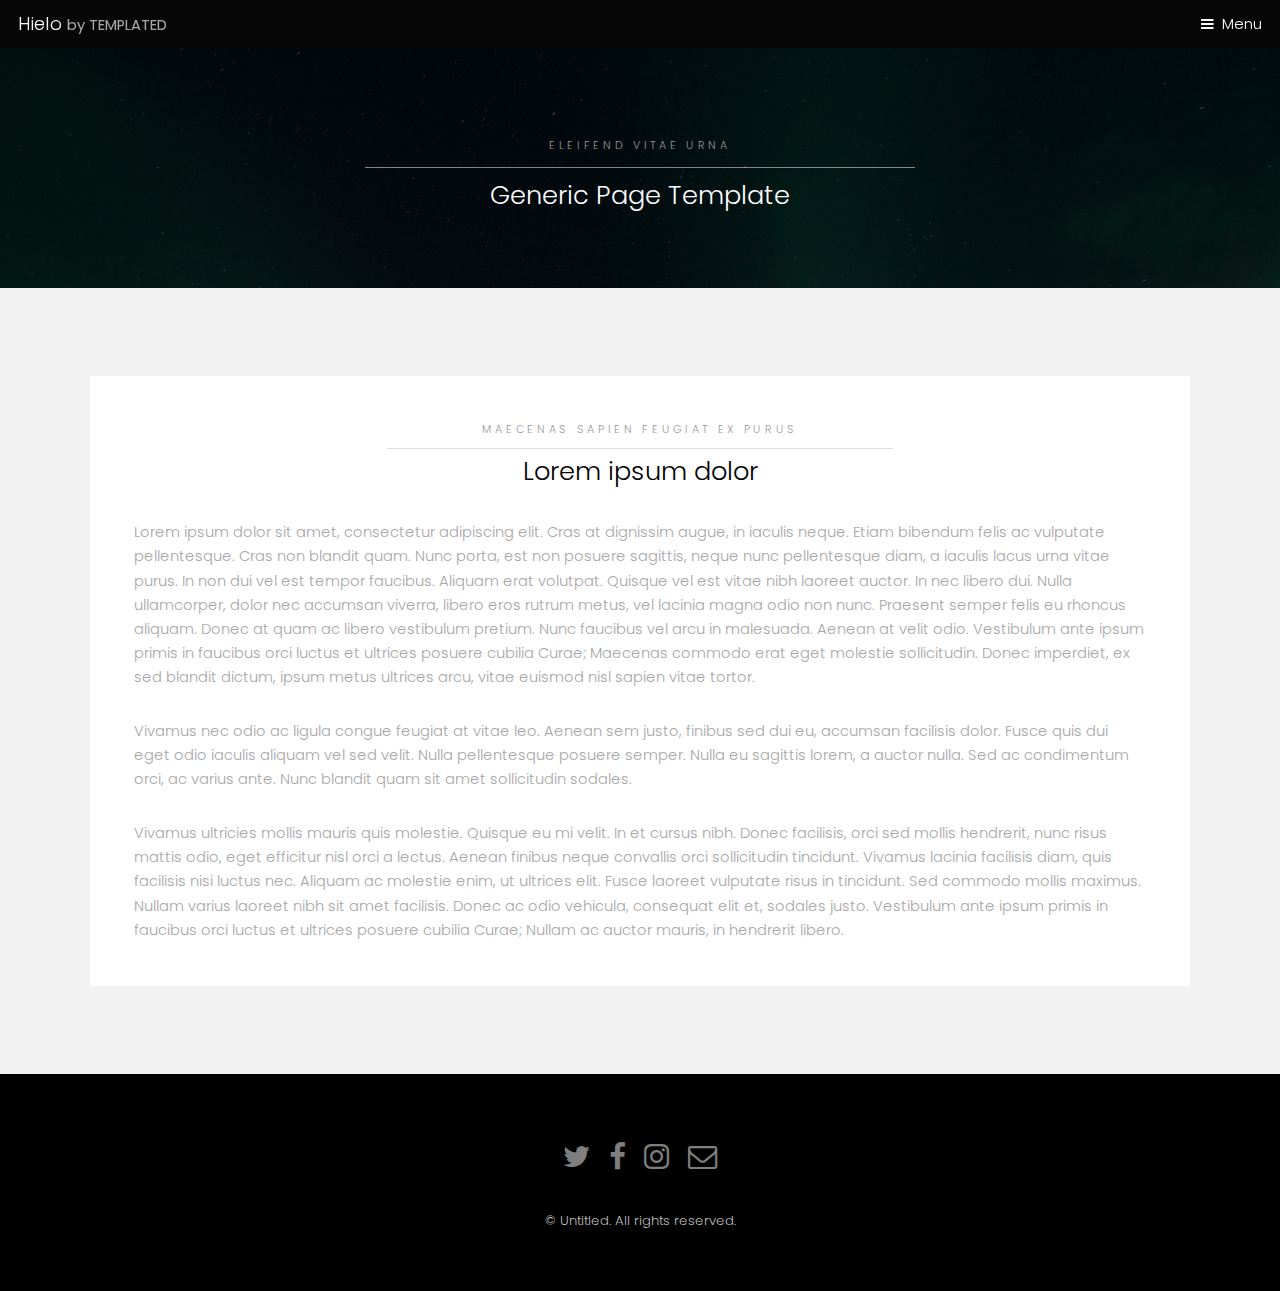
<file: templated-hielo/generic.html>
<!DOCTYPE HTML>
<!--
	Hielo by TEMPLATED
	templated.co @templatedco
	Released for free under the Creative Commons Attribution 3.0 license (templated.co/license)
-->
<html>
	<head>
		<title>Hielo by TEMPLATED</title>
		<meta charset="utf-8" />
		<meta name="viewport" content="width=device-width, initial-scale=1" />
		<link rel="stylesheet" href="assets/css/main.css" />
	</head>
	<body class="subpage">

		<!-- Header -->
			<header id="header">
				<div class="logo"><a href="index.html">Hielo <span>by TEMPLATED</span></a></div>
				<a href="#menu">Menu</a>
			</header>

		<!-- Nav -->
			<nav id="menu">
				<ul class="links">
					<li><a href="index.html">Home</a></li>
					<li><a href="generic.html">Generic</a></li>
					<li><a href="elements.html">Elements</a></li>
				</ul>
			</nav>

		<!-- One -->
			<section id="One" class="wrapper style3">
				<div class="inner">
					<header class="align-center">
						<p>Eleifend vitae urna</p>
						<h2>Generic Page Template</h2>
					</header>
				</div>
			</section>

		<!-- Two -->
			<section id="two" class="wrapper style2">
				<div class="inner">
					<div class="box">
						<div class="content">
							<header class="align-center">
								<p>maecenas sapien feugiat ex purus</p>
								<h2>Lorem ipsum dolor</h2>
							</header>
							<p>Lorem ipsum dolor sit amet, consectetur adipiscing elit. Cras at dignissim augue, in iaculis neque. Etiam bibendum felis ac vulputate pellentesque. Cras non blandit quam. Nunc porta, est non posuere sagittis, neque nunc pellentesque diam, a iaculis lacus urna vitae purus. In non dui vel est tempor faucibus. Aliquam erat volutpat. Quisque vel est vitae nibh laoreet auctor. In nec libero dui. Nulla ullamcorper, dolor nec accumsan viverra, libero eros rutrum metus, vel lacinia magna odio non nunc. Praesent semper felis eu rhoncus aliquam. Donec at quam ac libero vestibulum pretium. Nunc faucibus vel arcu in malesuada. Aenean at velit odio. Vestibulum ante ipsum primis in faucibus orci luctus et ultrices posuere cubilia Curae; Maecenas commodo erat eget molestie sollicitudin. Donec imperdiet, ex sed blandit dictum, ipsum metus ultrices arcu, vitae euismod nisl sapien vitae tortor.</p>

							<p>Vivamus nec odio ac ligula congue feugiat at vitae leo. Aenean sem justo, finibus sed dui eu, accumsan facilisis dolor. Fusce quis dui eget odio iaculis aliquam vel sed velit. Nulla pellentesque posuere semper. Nulla eu sagittis lorem, a auctor nulla. Sed ac condimentum orci, ac varius ante. Nunc blandit quam sit amet sollicitudin sodales.</p>

							<p>Vivamus ultricies mollis mauris quis molestie. Quisque eu mi velit. In et cursus nibh. Donec facilisis, orci sed mollis hendrerit, nunc risus mattis odio, eget efficitur nisl orci a lectus. Aenean finibus neque convallis orci sollicitudin tincidunt. Vivamus lacinia facilisis diam, quis facilisis nisi luctus nec. Aliquam ac molestie enim, ut ultrices elit. Fusce laoreet vulputate risus in tincidunt. Sed commodo mollis maximus. Nullam varius laoreet nibh sit amet facilisis. Donec ac odio vehicula, consequat elit et, sodales justo. Vestibulum ante ipsum primis in faucibus orci luctus et ultrices posuere cubilia Curae; Nullam ac auctor mauris, in hendrerit libero. </p>
						</div>
					</div>
				</div>
			</section>

		<!-- Footer -->
			<footer id="footer">
				<div class="container">
					<ul class="icons">
						<li><a href="#" class="icon fa-twitter"><span class="label">Twitter</span></a></li>
						<li><a href="#" class="icon fa-facebook"><span class="label">Facebook</span></a></li>
						<li><a href="#" class="icon fa-instagram"><span class="label">Instagram</span></a></li>
						<li><a href="#" class="icon fa-envelope-o"><span class="label">Email</span></a></li>
					</ul>
				</div>
				<div class="copyright">
					&copy; Untitled. All rights reserved.
				</div>
			</footer>

		<!-- Scripts -->
			<script src="assets/js/jquery.min.js"></script>
			<script src="assets/js/jquery.scrollex.min.js"></script>
			<script src="assets/js/skel.min.js"></script>
			<script src="assets/js/util.js"></script>
			<script src="assets/js/main.js"></script>

	</body>
</html>
</file>
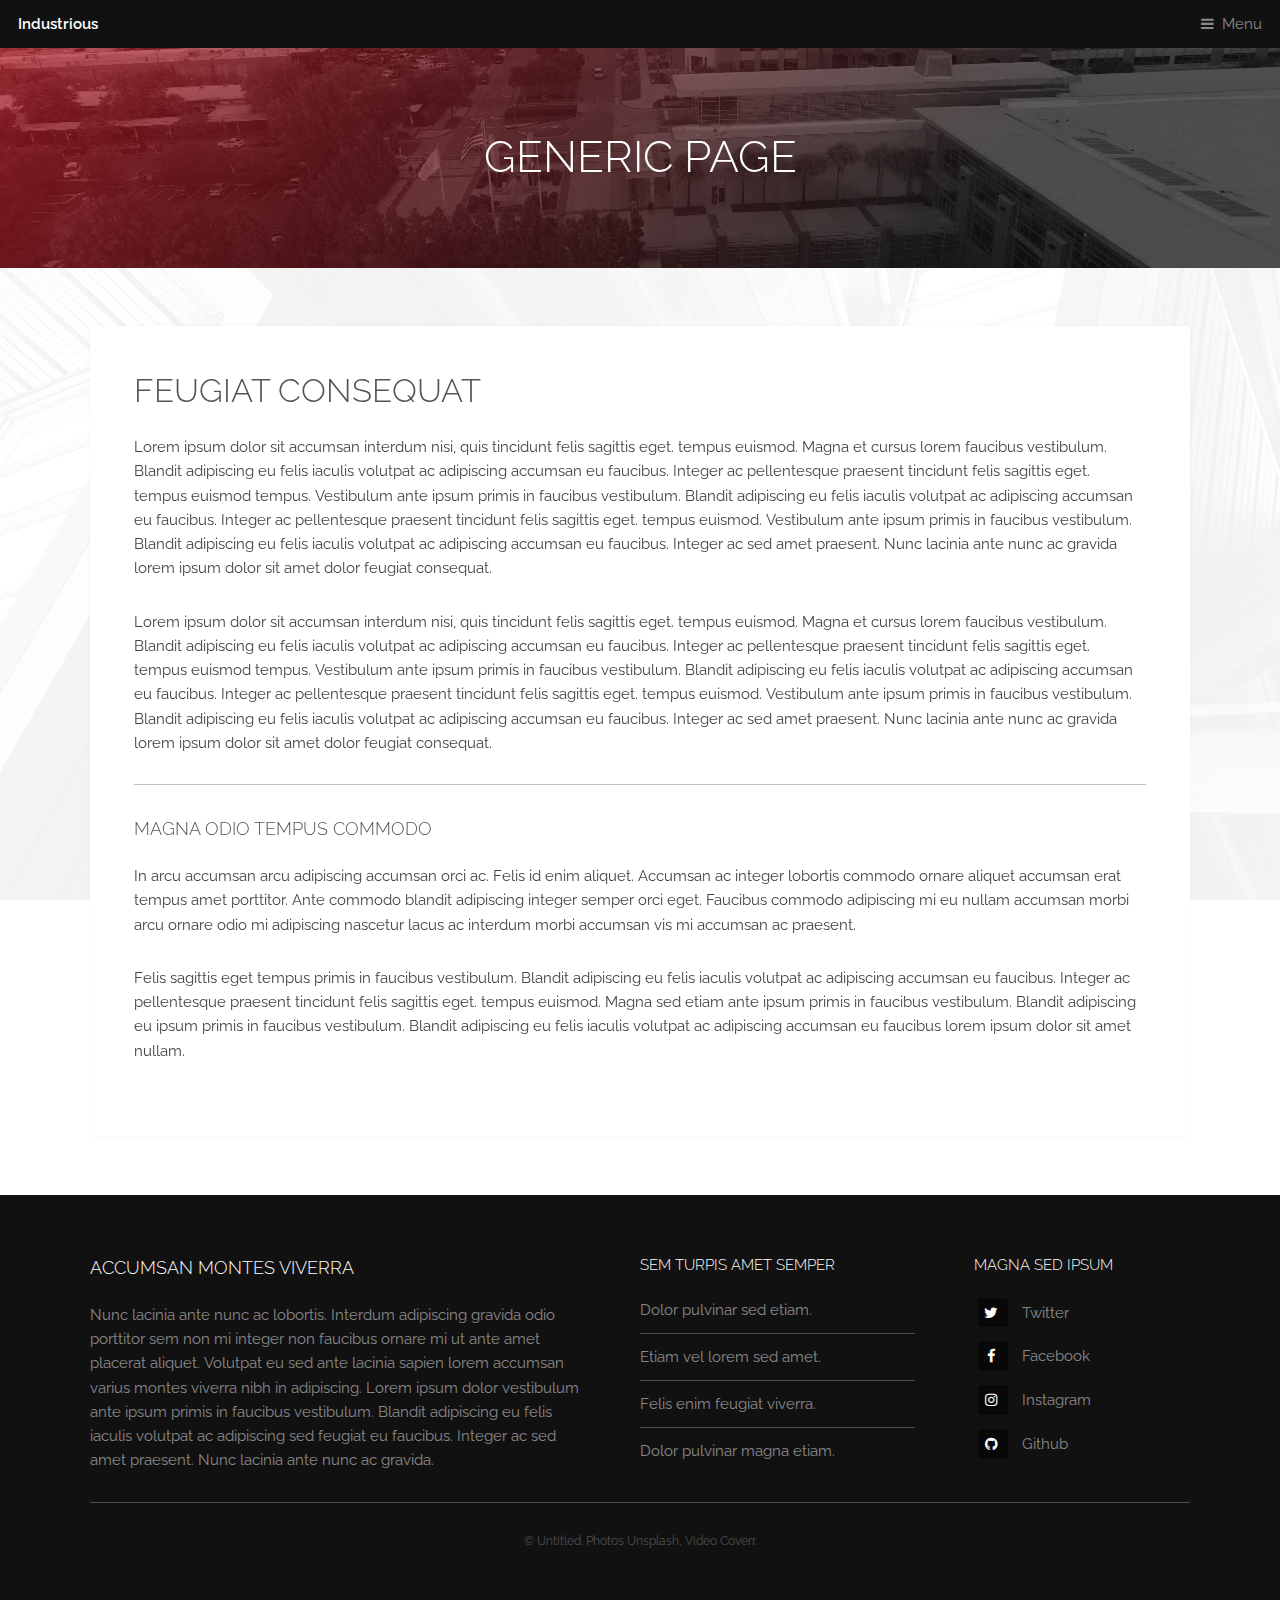
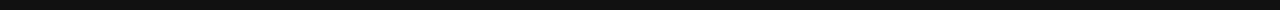
<file: templated-industrious/generic.html>
<!DOCTYPE HTML>
<!--
	Industrious by TEMPLATED
	templated.co @templatedco
	Released for free under the Creative Commons Attribution 3.0 license (templated.co/license)
-->
<html>
	<head>
		<title>Generic Page - Industrious by TEMPLATED</title>
		<meta charset="utf-8" />
		<meta name="viewport" content="width=device-width, initial-scale=1, user-scalable=no" />
		<meta name="description" content="" />
		<meta name="keywords" content="" />
		<link rel="stylesheet" href="assets/css/main.css" />
	</head>
	<body class="is-preload">

		<!-- Header -->
			<header id="header">
				<a class="logo" href="index.html">Industrious</a>
				<nav>
					<a href="#menu">Menu</a>
				</nav>
			</header>

		<!-- Nav -->
			<nav id="menu">
				<ul class="links">
					<li><a href="index.html">Home</a></li>
					<li><a href="elements.html">Elements</a></li>
					<li><a href="generic.html">Generic</a></li>
				</ul>
			</nav>

		<!-- Heading -->
			<div id="heading" >
				<h1>Generic Page</h1>
			</div>

		<!-- Main -->
			<section id="main" class="wrapper">
				<div class="inner">
					<div class="content">
						<header>
							<h2>Feugiat consequat</h2>
						</header>
						<p>Lorem ipsum dolor sit accumsan interdum nisi, quis tincidunt felis sagittis eget. tempus euismod. Magna et cursus lorem faucibus vestibulum. Blandit adipiscing eu felis iaculis volutpat ac adipiscing accumsan eu faucibus. Integer ac pellentesque praesent tincidunt felis sagittis eget. tempus euismod tempus. Vestibulum ante ipsum primis in faucibus vestibulum. Blandit adipiscing eu felis iaculis volutpat ac adipiscing accumsan eu faucibus. Integer ac pellentesque praesent tincidunt felis sagittis eget. tempus euismod. Vestibulum ante ipsum primis in faucibus vestibulum. Blandit adipiscing eu felis iaculis volutpat ac adipiscing accumsan eu faucibus. Integer ac sed amet praesent. Nunc lacinia ante nunc ac gravida lorem ipsum dolor sit amet dolor feugiat consequat. </p>
						<p>Lorem ipsum dolor sit accumsan interdum nisi, quis tincidunt felis sagittis eget. tempus euismod. Magna et cursus lorem faucibus vestibulum. Blandit adipiscing eu felis iaculis volutpat ac adipiscing accumsan eu faucibus. Integer ac pellentesque praesent tincidunt felis sagittis eget. tempus euismod tempus. Vestibulum ante ipsum primis in faucibus vestibulum. Blandit adipiscing eu felis iaculis volutpat ac adipiscing accumsan eu faucibus. Integer ac pellentesque praesent tincidunt felis sagittis eget. tempus euismod. Vestibulum ante ipsum primis in faucibus vestibulum. Blandit adipiscing eu felis iaculis volutpat ac adipiscing accumsan eu faucibus. Integer ac sed amet praesent. Nunc lacinia ante nunc ac gravida lorem ipsum dolor sit amet dolor feugiat consequat. </p>
						<hr />
						<h3>Magna odio tempus commodo</h3>
						<p>In arcu accumsan arcu adipiscing accumsan orci ac. Felis id enim aliquet. Accumsan ac integer lobortis commodo ornare aliquet accumsan erat tempus amet porttitor. Ante commodo blandit adipiscing integer semper orci eget. Faucibus commodo adipiscing mi eu nullam accumsan morbi arcu ornare odio mi adipiscing nascetur lacus ac interdum morbi accumsan vis mi accumsan ac praesent.</p>
						<p>Felis sagittis eget tempus primis in faucibus vestibulum. Blandit adipiscing eu felis iaculis volutpat ac adipiscing accumsan eu faucibus. Integer ac pellentesque praesent tincidunt felis sagittis eget. tempus euismod. Magna sed etiam ante ipsum primis in faucibus vestibulum. Blandit adipiscing eu ipsum primis in faucibus vestibulum. Blandit adipiscing eu felis iaculis volutpat ac adipiscing accumsan eu faucibus lorem ipsum dolor sit amet nullam.</p>
					</div>
				</div>
			</section>

		<!-- Footer -->
			<footer id="footer">
				<div class="inner">
					<div class="content">
						<section>
							<h3>Accumsan montes viverra</h3>
							<p>Nunc lacinia ante nunc ac lobortis. Interdum adipiscing gravida odio porttitor sem non mi integer non faucibus ornare mi ut ante amet placerat aliquet. Volutpat eu sed ante lacinia sapien lorem accumsan varius montes viverra nibh in adipiscing. Lorem ipsum dolor vestibulum ante ipsum primis in faucibus vestibulum. Blandit adipiscing eu felis iaculis volutpat ac adipiscing sed feugiat eu faucibus. Integer ac sed amet praesent. Nunc lacinia ante nunc ac gravida.</p>
						</section>
						<section>
							<h4>Sem turpis amet semper</h4>
							<ul class="alt">
								<li><a href="#">Dolor pulvinar sed etiam.</a></li>
								<li><a href="#">Etiam vel lorem sed amet.</a></li>
								<li><a href="#">Felis enim feugiat viverra.</a></li>
								<li><a href="#">Dolor pulvinar magna etiam.</a></li>
							</ul>
						</section>
						<section>
							<h4>Magna sed ipsum</h4>
							<ul class="plain">
								<li><a href="#"><i class="icon fa-twitter">&nbsp;</i>Twitter</a></li>
								<li><a href="#"><i class="icon fa-facebook">&nbsp;</i>Facebook</a></li>
								<li><a href="#"><i class="icon fa-instagram">&nbsp;</i>Instagram</a></li>
								<li><a href="#"><i class="icon fa-github">&nbsp;</i>Github</a></li>
							</ul>
						</section>
					</div>
					<div class="copyright">
						&copy; Untitled. Photos <a href="https://unsplash.co">Unsplash</a>, Video <a href="https://coverr.co">Coverr</a>.
					</div>
				</div>
			</footer>

		<!-- Scripts -->
			<script src="assets/js/jquery.min.js"></script>
			<script src="assets/js/browser.min.js"></script>
			<script src="assets/js/breakpoints.min.js"></script>
			<script src="assets/js/util.js"></script>
			<script src="assets/js/main.js"></script>

	</body>
</html>
</file>
<file: site/css/base.css>
/* =================================================================== 
 *
 *  Glint v1.0 Base Stylesheet
 *  11-20-2017
 *  ------------------------------------------------------------------
 *
 *  TOC:
 *  # imports 
 *  # normalize
 *  # basic/base setup styles
 *      ## Media
 *      ## Typography resets 
 *      ## links
 *      ## inputs
 *  # grid
 *      ## medium size devices
 *      ## tablets
 *      ## mobile devices
 *      ## small mobile devices
 *  # block grids
 *      ## medium size devices
 *      ## tablets
 *      ## mobile devices
 *      ## small mobile devices
 *  # MISC
 *
 * =================================================================== */


/* ===================================================================
 * # imports 
 *
 * ------------------------------------------------------------------- */
@import url("font-awesome/css/font-awesome.min.css");
@import url("micons/micons.css");
@import url("fonts.css");


/* ===================================================================
 * # normalize
 * normalize.css v5.0.0 | MIT License | 
 * github.com/necolas/normalize.css
 *
 * ------------------------------------------------------------------- */
html {
    font-family: sans-serif;
    line-height: 1.15;
    -ms-text-size-adjust: 100%;
    -webkit-text-size-adjust: 100%;
}

body {
    margin: 0;
}

article,
aside,
footer,
header,
nav,
section {
    display: block;
}

h1 {
    font-size: 2em;
    margin: 0.67em 0;
}

figcaption,
figure,
main {
    display: block;
}

figure {
    margin: 1em 40px;
}

hr {
    box-sizing: content-box;
    height: 0;
    overflow: visible;
}

pre {
    font-family: monospace, monospace;
    font-size: 1em;
}

a {
    background-color: transparent;
    -webkit-text-decoration-skip: objects;
}

a:active,
a:hover {
    outline-width: 0;
}

abbr[title] {
    border-bottom: none;
    text-decoration: underline;
    text-decoration: underline dotted;
}

b,
strong {
    font-weight: inherit;
}

b,
strong {
    font-weight: bolder;
}

code,
kbd,
samp {
    font-family: monospace, monospace;
    font-size: 1em;
}

dfn {
    font-style: italic;
}

mark {
    background-color: #ff0;
    color: #000;
}

small {
    font-size: 80%;
}

sub,
sup {
    font-size: 75%;
    line-height: 0;
    position: relative;
    vertical-align: baseline;
}

sub {
    bottom: -0.25em;
}

sup {
    top: -0.5em;
}

audio,
video {
    display: inline-block;
}

audio:not([controls]) {
    display: none;
    height: 0;
}

img {
    border-style: none;
}

svg:not(:root) {
    overflow: hidden;
}

button,
input,
optgroup,
select,
textarea {
    font-family: sans-serif;
    font-size: 100%;
    line-height: 1.15;
    margin: 0;
}

button,
input {
    overflow: visible;
}

button,
select {
    text-transform: none;
}

button,
html [type="button"],
[type="reset"],
[type="submit"] {
    -webkit-appearance: button;
}

button::-moz-focus-inner,
[type="button"]::-moz-focus-inner,
[type="reset"]::-moz-focus-inner,
[type="submit"]::-moz-focus-inner {
    border-style: none;
    padding: 0;
}

button:-moz-focusring,
[type="button"]:-moz-focusring,
[type="reset"]:-moz-focusring,
[type="submit"]:-moz-focusring {
    outline: 1px dotted ButtonText;
}

fieldset {
    border: 1px solid #c0c0c0;
    margin: 0 2px;
    padding: 0.35em 0.625em 0.75em;
}

legend {
    box-sizing: border-box;
    color: inherit;
    display: table;
    max-width: 100%;
    padding: 0;
    white-space: normal;
}

progress {
    display: inline-block;
    vertical-align: baseline;
}

textarea {
    overflow: auto;
}

[type="checkbox"],
[type="radio"] {
    box-sizing: border-box;
    padding: 0;
}

[type="number"]::-webkit-inner-spin-button,
[type="number"]::-webkit-outer-spin-button {
    height: auto;
}

[type="search"] {
    -webkit-appearance: textfield;
    outline-offset: -2px;
}

[type="search"]::-webkit-search-cancel-button,
[type="search"]::-webkit-search-decoration {
    -webkit-appearance: none;
}

::-webkit-file-upload-button {
    -webkit-appearance: button;
    font: inherit;
}

details,
menu {
    display: block;
}

summary {
    display: list-item;
}

canvas {
    display: inline-block;
}

template {
    display: none;
}

[hidden] {
    display: none;
}


/* ===================================================================
 * # basic/base setup styles
 *
 * ------------------------------------------------------------------- */
html {
    font-size: 62.5%;
    box-sizing: border-box;
}

*,
*::before,
*::after {
    box-sizing: inherit;
}

body {
    font-weight: normal;
    line-height: 1;
    word-wrap: break-word;
    text-rendering: optimizeLegibility;
    -webkit-overflow-scrolling: touch;
    -webkit-text-size-adjust: none;
}

body,
input,
button {
    -moz-osx-font-smoothing: grayscale;
    -webkit-font-smoothing: antialiased;
}


/* ------------------------------------------------------------------- 
 * ## Media
 * ------------------------------------------------------------------- */
img,
video {
    max-width: 100%;
    height: auto;
}


/* ------------------------------------------------------------------- 
 * ## Typography resets 
 * ------------------------------------------------------------------- */
div,
dl,
dt,
dd,
ul,
ol,
li,
h1,
h2,
h3,
h4,
h5,
h6,
pre,
form,
p,
blockquote,
th,
td {
    margin: 0;
    padding: 0;
}

h1,
h2,
h3,
h4,
h5,
h6 {
    -webkit-font-smoothing: auto;
    -webkit-font-smoothing: antialiased;
    -webkit-font-variant-ligatures: common-ligatures;
    -moz-font-variant-ligatures: common-ligatures;
    font-variant-ligatures: common-ligatures;
    text-rendering: optimizeLegibility;
}

em,
i {
    font-style: italic;
    line-height: inherit;
}

strong,
b {
    font-weight: bold;
    line-height: inherit;
}

small {
    font-size: 60%;
    line-height: inherit;
}

ol,
ul {
    list-style: none;
}

li {
    display: block;
}


/* ------------------------------------------------------------------- 
 * ## links 
 * ------------------------------------------------------------------- */
a {
    text-decoration: none;
    line-height: inherit;
}

a img {
    border: none;
}


/* ------------------------------------------------------------------- 
 * ## inputs 
 * ------------------------------------------------------------------- */
fieldset {
    margin: 0;
    padding: 0;
}

input[type="email"],
input[type="number"],
input[type="search"],
input[type="text"],
input[type="tel"],
input[type="url"],
input[type="password"],
textarea {
    -webkit-appearance: none;
    -moz-appearance: none;
    -ms-appearance: none;
    -o-appearance: none;
    appearance: none;
}


/* ===================================================================
 * # grid
 *
 * ------------------------------------------------------------------- */
.row {
    width: 94%;
    max-width: 1200px;
    margin: 0 auto;
}

.row:after {
    content: "";
    display: table;
    clear: both;
}

.row .row {
    width: auto;
    max-width: none;
    margin-left: -20px;
    margin-right: -20px;
}


/* column blocks
 * -------------------------------------- */
[class*="col-"] {
    float: left;
    padding: 0 20px;
}

[class*="col-"]+[class*="col-"].end {
    float: right;
}


/* column width classes 
 * -------------------------------------- */
.col-one {
    width: 8.33333%;
}

.col-two,
.col-1-6 {
    width: 16.66667%;
}

.col-three,
.col-1-4 {
    width: 25%;
}

.col-four,
.col-1-3 {
    width: 33.33333%;
}

.col-five {
    width: 41.66667%;
}

.col-six,
.col-1-2 {
    width: 50%;
}

.col-seven {
    width: 58.33333%;
}

.col-eight,
.col-2-3 {
    width: 66.66667%;
}

.col-nine,
.col-3-4 {
    width: 75%;
}

.col-ten,
.col-5-6 {
    width: 83.33333%;
}

.col-eleven {
    width: 91.66667%;
}

.col-twelve,
.col-full {
    width: 100%;
}


/* ------------------------------------------------------------------- 
 * ## medium size devices
 * ------------------------------------------------------------------- */
@media only screen and (max-width: 1200px) {
    .row .row {
        margin-left: -15px;
        margin-right: -15px;
    }
    [class*="col-"] {
        padding: 0 15px;
    }
    .md-two,
    .md-1-6 {
        width: 16.66667%;
    }
    .md-one {
        width: 8.33333%;
    }
    .md-three,
    .md-1-4 {
        width: 25%;
    }
    .md-four,
    .md-1-3 {
        width: 33.33333%;
    }
    .md-five {
        width: 41.66667%;
    }
    .md-six,
    .md-1-2 {
        width: 50%;
    }
    .md-seven {
        width: 58.33333%;
    }
    .md-eight,
    .md-2-3 {
        width: 66.66667%;
    }
    .md-nine,
    .md-3-4 {
        width: 75%;
    }
    .md-ten,
    .md-5-6 {
        width: 83.33333%;
    }
    .md-eleven {
        width: 91.66667%;
    }
    .md-twelve,
    .md-full {
        width: 100%;
    }
}


/* ------------------------------------------------------------------- 
 * ## tablets
 * ------------------------------------------------------------------- */
@media only screen and (max-width: 800px) {
    .row {
        width: 90%;
    }
    .tab-1-4 {
        width: 25%;
    }
    .tab-1-3 {
        width: 33.33333%;
    }
    .tab-1-2 {
        width: 50%;
    }
    .tab-2-3 {
        width: 66.66667%;
    }
    .tab-3-4 {
        width: 75%;
    }
    .tab-full {
        width: 100%;
    }
}


/* ------------------------------------------------------------------- 
 * ## mobile devices
 * ------------------------------------------------------------------- */
@media only screen and (max-width: 600px) {
    .row {
        width: auto;
        padding-left: 25px;
        padding-right: 25px;
    }
    .row .row {
        margin-left: -10px;
        margin-right: -10px;
    }
    [class*="col-"] {
        padding: 0 10px;
    }
    .mob-1-4 {
        width: 25%;
    }
    .mob-1-3 {
        width: 33.33333%;
    }
    .mob-1-2 {
        width: 50%;
    }
    .mob-2-3 {
        width: 66.66667%;
    }
    .mob-3-4 {
        width: 75%;
    }
    .mob-full {
        width: 100%;
    }
}


/* ------------------------------------------------------------------- 
 * ## small mobile devices
 * ------------------------------------------------------------------- */

/* stack columns on small mobile devices
 * ------------------------------------------------------------------- */

@media only screen and (max-width: 400px) {
    .row .row {
        padding-left: 0;
        padding-right: 0;
        margin-left: 0;
        margin-right: 0;
    }
    [class*="col-"] {
        width: 100% !important;
        float: none !important;
        clear: both !important;
        margin-left: 0;
        margin-right: 0;
        padding: 0;
    }
    [class*="col-"]+[class*="col-"].end {
        float: none;
    }
}


/* ===================================================================
 * # block grids
 * ------------------------------------------------------------------- */

/*   Equally-sized columns define at row level
 * ------------------------------------------------------------------- */
[class*="block-"]:after {
    content: "";
    display: table;
    clear: both;
}

.block-1-6 .col-block {
    width: 16.66667%;
}

.block-1-5 .col-block {
    width: 20%;
}

.block-1-4 .col-block {
    width: 25%;
}

.block-1-3 .col-block {
    width: 33.33333%;
}

.block-1-2 .col-block {
    width: 50%;
}


/**
 * Clearing for block grid columns. Allow columns with 
 * different heights to align properly.
 */

.block-1-6 .col-block:nth-child(6n+1),
.block-1-5 .col-block:nth-child(5n+1),
.block-1-4 .col-block:nth-child(4n+1),
.block-1-3 .col-block:nth-child(3n+1),
.block-1-2 .col-block:nth-child(2n+1) {
    clear: both;
}


/* ------------------------------------------------------------------- 
 * ## medium size devices
 * ------------------------------------------------------------------- */
@media only screen and (max-width: 1200px) {
    .block-m-1-6 .col-block {
        width: 16.66667%;
    }
    .block-m-1-5 .col-block {
        width: 20%;
    }
    .block-m-1-4 .col-block {
        width: 25%;
    }
    .block-m-1-3 .col-block {
        width: 33.33333%;
    }
    .block-m-1-2 .col-block {
        width: 50%;
    }
    .block-m-full .col-block {
        width: 100%;
        clear: both;
    }
    [class*="block-m-"] .col-block:nth-child(n) {
        clear: none;
    }
    .block-m-1-6 .col-block:nth-child(6n+1),
    .block-m-1-5 .col-block:nth-child(5n+1),
    .block-m-1-4 .col-block:nth-child(4n+1),
    .block-m-1-3 .col-block:nth-child(3n+1),
    .block-m-1-2 .col-block:nth-child(2n+1) {
        clear: both;
    }
}


/* ------------------------------------------------------------------- 
 * ## tablets
 * ------------------------------------------------------------------- */
@media only screen and (max-width: 800px) {
    .block-tab-1-6 .col-block {
        width: 16.66667%;
    }
    .block-tab-1-5 .col-block {
        width: 20%;
    }
    .block-tab-1-4 .col-block {
        width: 25%;
    }
    .block-tab-1-3 .col-block {
        width: 33.33333%;
    }
    .block-tab-1-2 .col-block {
        width: 50%;
    }
    .block-tab-full .col-block {
        width: 100%;
        clear: both;
    }
    [class*="block-tab-"] .col-block:nth-child(n) {
        clear: none;
    }
    .block-tab-1-6 .col-block:nth-child(6n+1),
    .block-tab-1-6 .col-block:nth-child(5n+1),
    .block-tab-1-4 .col-block:nth-child(4n+1),
    .block-tab-1-3 .col-block:nth-child(3n+1),
    .block-tab-1-2 .col-block:nth-child(2n+1) {
        clear: both;
    }
}


/* ------------------------------------------------------------------- 
 * ## mobile devices
 * ------------------------------------------------------------------- */
@media only screen and (max-width: 600px) {
    .block-mob-1-6 .col-block {
        width: 16.66667%;
    }
    .block-mob-1-5 .col-block {
        width: 20%;
    }
    .block-mob-1-4 .col-block {
        width: 25%;
    }
    .block-mob-1-3 .col-block {
        width: 33.33333%;
    }
    .block-mob-1-2 .col-block {
        width: 50%;
    }
    .block-mob-full .col-block {
        width: 100%;
        clear: both;
    }
    [class*="block-mob-"] .col-block:nth-child(n) {
        clear: none;
    }
    .block-mob-1-6 .col-block:nth-child(6n+1),
    .block-mob-1-5 .col-block:nth-child(5n+1),
    .block-mob-1-4 .col-block:nth-child(4n+1),
    .block-mob-1-3 .col-block:nth-child(3n+1),
    .block-mob-1-2 .col-block:nth-child(2n+1) {
        clear: both;
    }
}


/* ------------------------------------------------------------------- 
 * ## small mobile devices
 * ------------------------------------------------------------------- */

/* stack columns on small mobile devices
 * ------------------------------------------------------------------- */

@media only screen and (max-width: 400px) {
    .stack .col-block {
        width: 100% !important;
        float: none !important;
        clear: both !important;
        margin-left: 0;
        margin-right: 0;
    }
}


/* ===================================================================
 * # MISC
 *
 * ------------------------------------------------------------------- */
.group:after {
    content: "";
    display: table;
    clear: both;
}


/* Misc Helper Styles
 * -------------------------------------- */
.is-hidden {
    display: none;
}

.is-invisible {
    visibility: hidden;
}

.antialiased {
    -webkit-font-smoothing: antialiased;
    -moz-osx-font-smoothing: grayscale;
}

.overflow-hidden {
    overflow: hidden;
}

.remove-bottom {
    margin-bottom: 0;
}

.half-bottom {
    margin-bottom: 1.5rem !important;
}

.add-bottom {
    margin-bottom: 3rem !important;
}

.no-border {
    border: none;
}

.full-width {
    width: 100%;
}

.text-center {
    text-align: center;
}

.text-left {
    text-align: left;
}

.text-right {
    text-align: right;
}

.pull-left {
    float: left;
}

.pull-right {
    float: right;
}

.align-center {
    margin-left: auto;
    margin-right: auto;
    text-align: center;
}


/*# sourceMappingURL=base.css.map */
</file>
<file: site/css/vendor.css>
/* =================================================================== 
 *
 *  Glint v1.0 Vendor/Third Party CSS 
 *  11-20-2017
 *  ------------------------------------------------------------------
 *
 *  TOC:
 *  # animate on scroll
 *  # slick slider
 *  # photoswipe
 *  # photoSwipe skin
 *
 * =================================================================== */


/* ===================================================================
 * # animate on scroll 
 * https://michalsnik.github.io/aos/
 *
 * ------------------------------------------------------------------- */
[data-aos][data-aos][data-aos-duration='50'], body[data-aos-duration='50'] [data-aos] {
    transition-duration: 50ms;
}

[data-aos][data-aos][data-aos-delay='50'], body[data-aos-delay='50'] [data-aos] {
    transition-delay: 0;
}

[data-aos][data-aos][data-aos-delay='50'].aos-animate, body[data-aos-delay='50'] [data-aos].aos-animate {
    transition-delay: 50ms;
}

[data-aos][data-aos][data-aos-duration='100'], body[data-aos-duration='100'] [data-aos] {
    transition-duration: .1s;
}

[data-aos][data-aos][data-aos-delay='100'], body[data-aos-delay='100'] [data-aos] {
    transition-delay: 0;
}

[data-aos][data-aos][data-aos-delay='100'].aos-animate, body[data-aos-delay='100'] [data-aos].aos-animate {
    transition-delay: .1s;
}

[data-aos][data-aos][data-aos-duration='150'], body[data-aos-duration='150'] [data-aos] {
    transition-duration: .15s;
}

[data-aos][data-aos][data-aos-delay='150'], body[data-aos-delay='150'] [data-aos] {
    transition-delay: 0;
}

[data-aos][data-aos][data-aos-delay='150'].aos-animate, body[data-aos-delay='150'] [data-aos].aos-animate {
    transition-delay: .15s;
}

[data-aos][data-aos][data-aos-duration='200'], body[data-aos-duration='200'] [data-aos] {
    transition-duration: .2s;
}

[data-aos][data-aos][data-aos-delay='200'], body[data-aos-delay='200'] [data-aos] {
    transition-delay: 0;
}

[data-aos][data-aos][data-aos-delay='200'].aos-animate, body[data-aos-delay='200'] [data-aos].aos-animate {
    transition-delay: .2s;
}

[data-aos][data-aos][data-aos-duration='250'], body[data-aos-duration='250'] [data-aos] {
    transition-duration: .25s;
}

[data-aos][data-aos][data-aos-delay='250'], body[data-aos-delay='250'] [data-aos] {
    transition-delay: 0;
}

[data-aos][data-aos][data-aos-delay='250'].aos-animate, body[data-aos-delay='250'] [data-aos].aos-animate {
    transition-delay: .25s;
}

[data-aos][data-aos][data-aos-duration='300'], body[data-aos-duration='300'] [data-aos] {
    transition-duration: .3s;
}

[data-aos][data-aos][data-aos-delay='300'], body[data-aos-delay='300'] [data-aos] {
    transition-delay: 0;
}

[data-aos][data-aos][data-aos-delay='300'].aos-animate, body[data-aos-delay='300'] [data-aos].aos-animate {
    transition-delay: .3s;
}

[data-aos][data-aos][data-aos-duration='350'], body[data-aos-duration='350'] [data-aos] {
    transition-duration: .35s;
}

[data-aos][data-aos][data-aos-delay='350'], body[data-aos-delay='350'] [data-aos] {
    transition-delay: 0;
}

[data-aos][data-aos][data-aos-delay='350'].aos-animate, body[data-aos-delay='350'] [data-aos].aos-animate {
    transition-delay: .35s;
}

[data-aos][data-aos][data-aos-duration='400'], body[data-aos-duration='400'] [data-aos] {
    transition-duration: .4s;
}

[data-aos][data-aos][data-aos-delay='400'], body[data-aos-delay='400'] [data-aos] {
    transition-delay: 0;
}

[data-aos][data-aos][data-aos-delay='400'].aos-animate, body[data-aos-delay='400'] [data-aos].aos-animate {
    transition-delay: .4s;
}

[data-aos][data-aos][data-aos-duration='450'], body[data-aos-duration='450'] [data-aos] {
    transition-duration: .45s;
}

[data-aos][data-aos][data-aos-delay='450'], body[data-aos-delay='450'] [data-aos] {
    transition-delay: 0;
}

[data-aos][data-aos][data-aos-delay='450'].aos-animate, body[data-aos-delay='450'] [data-aos].aos-animate {
    transition-delay: .45s;
}

[data-aos][data-aos][data-aos-duration='500'], body[data-aos-duration='500'] [data-aos] {
    transition-duration: .5s;
}

[data-aos][data-aos][data-aos-delay='500'], body[data-aos-delay='500'] [data-aos] {
    transition-delay: 0;
}

[data-aos][data-aos][data-aos-delay='500'].aos-animate, body[data-aos-delay='500'] [data-aos].aos-animate {
    transition-delay: .5s;
}

[data-aos][data-aos][data-aos-duration='550'], body[data-aos-duration='550'] [data-aos] {
    transition-duration: .55s;
}

[data-aos][data-aos][data-aos-delay='550'], body[data-aos-delay='550'] [data-aos] {
    transition-delay: 0;
}

[data-aos][data-aos][data-aos-delay='550'].aos-animate, body[data-aos-delay='550'] [data-aos].aos-animate {
    transition-delay: .55s;
}

[data-aos][data-aos][data-aos-duration='600'], body[data-aos-duration='600'] [data-aos] {
    transition-duration: .6s;
}

[data-aos][data-aos][data-aos-delay='600'], body[data-aos-delay='600'] [data-aos] {
    transition-delay: 0;
}

[data-aos][data-aos][data-aos-delay='600'].aos-animate, body[data-aos-delay='600'] [data-aos].aos-animate {
    transition-delay: .6s;
}

[data-aos][data-aos][data-aos-duration='650'], body[data-aos-duration='650'] [data-aos] {
    transition-duration: .65s;
}

[data-aos][data-aos][data-aos-delay='650'], body[data-aos-delay='650'] [data-aos] {
    transition-delay: 0;
}

[data-aos][data-aos][data-aos-delay='650'].aos-animate, body[data-aos-delay='650'] [data-aos].aos-animate {
    transition-delay: .65s;
}

[data-aos][data-aos][data-aos-duration='700'], body[data-aos-duration='700'] [data-aos] {
    transition-duration: .7s;
}

[data-aos][data-aos][data-aos-delay='700'], body[data-aos-delay='700'] [data-aos] {
    transition-delay: 0;
}

[data-aos][data-aos][data-aos-delay='700'].aos-animate, body[data-aos-delay='700'] [data-aos].aos-animate {
    transition-delay: .7s;
}

[data-aos][data-aos][data-aos-duration='750'], body[data-aos-duration='750'] [data-aos] {
    transition-duration: .75s;
}

[data-aos][data-aos][data-aos-delay='750'], body[data-aos-delay='750'] [data-aos] {
    transition-delay: 0;
}

[data-aos][data-aos][data-aos-delay='750'].aos-animate, body[data-aos-delay='750'] [data-aos].aos-animate {
    transition-delay: .75s;
}

[data-aos][data-aos][data-aos-duration='800'], body[data-aos-duration='800'] [data-aos] {
    transition-duration: .8s;
}

[data-aos][data-aos][data-aos-delay='800'], body[data-aos-delay='800'] [data-aos] {
    transition-delay: 0;
}

[data-aos][data-aos][data-aos-delay='800'].aos-animate, body[data-aos-delay='800'] [data-aos].aos-animate {
    transition-delay: .8s;
}

[data-aos][data-aos][data-aos-duration='850'], body[data-aos-duration='850'] [data-aos] {
    transition-duration: .85s;
}

[data-aos][data-aos][data-aos-delay='850'], body[data-aos-delay='850'] [data-aos] {
    transition-delay: 0;
}

[data-aos][data-aos][data-aos-delay='850'].aos-animate, body[data-aos-delay='850'] [data-aos].aos-animate {
    transition-delay: .85s;
}

[data-aos][data-aos][data-aos-duration='900'], body[data-aos-duration='900'] [data-aos] {
    transition-duration: .9s;
}

[data-aos][data-aos][data-aos-delay='900'], body[data-aos-delay='900'] [data-aos] {
    transition-delay: 0;
}

[data-aos][data-aos][data-aos-delay='900'].aos-animate, body[data-aos-delay='900'] [data-aos].aos-animate {
    transition-delay: .9s;
}

[data-aos][data-aos][data-aos-duration='950'], body[data-aos-duration='950'] [data-aos] {
    transition-duration: .95s;
}

[data-aos][data-aos][data-aos-delay='950'], body[data-aos-delay='950'] [data-aos] {
    transition-delay: 0;
}

[data-aos][data-aos][data-aos-delay='950'].aos-animate, body[data-aos-delay='950'] [data-aos].aos-animate {
    transition-delay: .95s;
}

[data-aos][data-aos][data-aos-duration='1000'], body[data-aos-duration='1000'] [data-aos] {
    transition-duration: 1s;
}

[data-aos][data-aos][data-aos-delay='1000'], body[data-aos-delay='1000'] [data-aos] {
    transition-delay: 0;
}

[data-aos][data-aos][data-aos-delay='1000'].aos-animate, body[data-aos-delay='1000'] [data-aos].aos-animate {
    transition-delay: 1s;
}

[data-aos][data-aos][data-aos-duration='1050'], body[data-aos-duration='1050'] [data-aos] {
    transition-duration: 1.05s;
}

[data-aos][data-aos][data-aos-delay='1050'], body[data-aos-delay='1050'] [data-aos] {
    transition-delay: 0;
}

[data-aos][data-aos][data-aos-delay='1050'].aos-animate, body[data-aos-delay='1050'] [data-aos].aos-animate {
    transition-delay: 1.05s;
}

[data-aos][data-aos][data-aos-duration='1100'], body[data-aos-duration='1100'] [data-aos] {
    transition-duration: 1.1s;
}

[data-aos][data-aos][data-aos-delay='1100'], body[data-aos-delay='1100'] [data-aos] {
    transition-delay: 0;
}

[data-aos][data-aos][data-aos-delay='1100'].aos-animate, body[data-aos-delay='1100'] [data-aos].aos-animate {
    transition-delay: 1.1s;
}

[data-aos][data-aos][data-aos-duration='1150'], body[data-aos-duration='1150'] [data-aos] {
    transition-duration: 1.15s;
}

[data-aos][data-aos][data-aos-delay='1150'], body[data-aos-delay='1150'] [data-aos] {
    transition-delay: 0;
}

[data-aos][data-aos][data-aos-delay='1150'].aos-animate, body[data-aos-delay='1150'] [data-aos].aos-animate {
    transition-delay: 1.15s;
}

[data-aos][data-aos][data-aos-duration='1200'], body[data-aos-duration='1200'] [data-aos] {
    transition-duration: 1.2s;
}

[data-aos][data-aos][data-aos-delay='1200'], body[data-aos-delay='1200'] [data-aos] {
    transition-delay: 0;
}

[data-aos][data-aos][data-aos-delay='1200'].aos-animate, body[data-aos-delay='1200'] [data-aos].aos-animate {
    transition-delay: 1.2s;
}

[data-aos][data-aos][data-aos-duration='1250'], body[data-aos-duration='1250'] [data-aos] {
    transition-duration: 1.25s;
}

[data-aos][data-aos][data-aos-delay='1250'], body[data-aos-delay='1250'] [data-aos] {
    transition-delay: 0;
}

[data-aos][data-aos][data-aos-delay='1250'].aos-animate, body[data-aos-delay='1250'] [data-aos].aos-animate {
    transition-delay: 1.25s;
}

[data-aos][data-aos][data-aos-duration='1300'], body[data-aos-duration='1300'] [data-aos] {
    transition-duration: 1.3s;
}

[data-aos][data-aos][data-aos-delay='1300'], body[data-aos-delay='1300'] [data-aos] {
    transition-delay: 0;
}

[data-aos][data-aos][data-aos-delay='1300'].aos-animate, body[data-aos-delay='1300'] [data-aos].aos-animate {
    transition-delay: 1.3s;
}

[data-aos][data-aos][data-aos-duration='1350'], body[data-aos-duration='1350'] [data-aos] {
    transition-duration: 1.35s;
}

[data-aos][data-aos][data-aos-delay='1350'], body[data-aos-delay='1350'] [data-aos] {
    transition-delay: 0;
}

[data-aos][data-aos][data-aos-delay='1350'].aos-animate, body[data-aos-delay='1350'] [data-aos].aos-animate {
    transition-delay: 1.35s;
}

[data-aos][data-aos][data-aos-duration='1400'], body[data-aos-duration='1400'] [data-aos] {
    transition-duration: 1.4s;
}

[data-aos][data-aos][data-aos-delay='1400'], body[data-aos-delay='1400'] [data-aos] {
    transition-delay: 0;
}

[data-aos][data-aos][data-aos-delay='1400'].aos-animate, body[data-aos-delay='1400'] [data-aos].aos-animate {
    transition-delay: 1.4s;
}

[data-aos][data-aos][data-aos-duration='1450'], body[data-aos-duration='1450'] [data-aos] {
    transition-duration: 1.45s;
}

[data-aos][data-aos][data-aos-delay='1450'], body[data-aos-delay='1450'] [data-aos] {
    transition-delay: 0;
}

[data-aos][data-aos][data-aos-delay='1450'].aos-animate, body[data-aos-delay='1450'] [data-aos].aos-animate {
    transition-delay: 1.45s;
}

[data-aos][data-aos][data-aos-duration='1500'], body[data-aos-duration='1500'] [data-aos] {
    transition-duration: 1.5s;
}

[data-aos][data-aos][data-aos-delay='1500'], body[data-aos-delay='1500'] [data-aos] {
    transition-delay: 0;
}

[data-aos][data-aos][data-aos-delay='1500'].aos-animate, body[data-aos-delay='1500'] [data-aos].aos-animate {
    transition-delay: 1.5s;
}

[data-aos][data-aos][data-aos-duration='1550'], body[data-aos-duration='1550'] [data-aos] {
    transition-duration: 1.55s;
}

[data-aos][data-aos][data-aos-delay='1550'], body[data-aos-delay='1550'] [data-aos] {
    transition-delay: 0;
}

[data-aos][data-aos][data-aos-delay='1550'].aos-animate, body[data-aos-delay='1550'] [data-aos].aos-animate {
    transition-delay: 1.55s;
}

[data-aos][data-aos][data-aos-duration='1600'], body[data-aos-duration='1600'] [data-aos] {
    transition-duration: 1.6s;
}

[data-aos][data-aos][data-aos-delay='1600'], body[data-aos-delay='1600'] [data-aos] {
    transition-delay: 0;
}

[data-aos][data-aos][data-aos-delay='1600'].aos-animate, body[data-aos-delay='1600'] [data-aos].aos-animate {
    transition-delay: 1.6s;
}

[data-aos][data-aos][data-aos-duration='1650'], body[data-aos-duration='1650'] [data-aos] {
    transition-duration: 1.65s;
}

[data-aos][data-aos][data-aos-delay='1650'], body[data-aos-delay='1650'] [data-aos] {
    transition-delay: 0;
}

[data-aos][data-aos][data-aos-delay='1650'].aos-animate, body[data-aos-delay='1650'] [data-aos].aos-animate {
    transition-delay: 1.65s;
}

[data-aos][data-aos][data-aos-duration='1700'], body[data-aos-duration='1700'] [data-aos] {
    transition-duration: 1.7s;
}

[data-aos][data-aos][data-aos-delay='1700'], body[data-aos-delay='1700'] [data-aos] {
    transition-delay: 0;
}

[data-aos][data-aos][data-aos-delay='1700'].aos-animate, body[data-aos-delay='1700'] [data-aos].aos-animate {
    transition-delay: 1.7s;
}

[data-aos][data-aos][data-aos-duration='1750'], body[data-aos-duration='1750'] [data-aos] {
    transition-duration: 1.75s;
}

[data-aos][data-aos][data-aos-delay='1750'], body[data-aos-delay='1750'] [data-aos] {
    transition-delay: 0;
}

[data-aos][data-aos][data-aos-delay='1750'].aos-animate, body[data-aos-delay='1750'] [data-aos].aos-animate {
    transition-delay: 1.75s;
}

[data-aos][data-aos][data-aos-duration='1800'], body[data-aos-duration='1800'] [data-aos] {
    transition-duration: 1.8s;
}

[data-aos][data-aos][data-aos-delay='1800'], body[data-aos-delay='1800'] [data-aos] {
    transition-delay: 0;
}

[data-aos][data-aos][data-aos-delay='1800'].aos-animate, body[data-aos-delay='1800'] [data-aos].aos-animate {
    transition-delay: 1.8s;
}

[data-aos][data-aos][data-aos-duration='1850'], body[data-aos-duration='1850'] [data-aos] {
    transition-duration: 1.85s;
}

[data-aos][data-aos][data-aos-delay='1850'], body[data-aos-delay='1850'] [data-aos] {
    transition-delay: 0;
}

[data-aos][data-aos][data-aos-delay='1850'].aos-animate, body[data-aos-delay='1850'] [data-aos].aos-animate {
    transition-delay: 1.85s;
}

[data-aos][data-aos][data-aos-duration='1900'], body[data-aos-duration='1900'] [data-aos] {
    transition-duration: 1.9s;
}

[data-aos][data-aos][data-aos-delay='1900'], body[data-aos-delay='1900'] [data-aos] {
    transition-delay: 0;
}

[data-aos][data-aos][data-aos-delay='1900'].aos-animate, body[data-aos-delay='1900'] [data-aos].aos-animate {
    transition-delay: 1.9s;
}

[data-aos][data-aos][data-aos-duration='1950'], body[data-aos-duration='1950'] [data-aos] {
    transition-duration: 1.95s;
}

[data-aos][data-aos][data-aos-delay='1950'], body[data-aos-delay='1950'] [data-aos] {
    transition-delay: 0;
}

[data-aos][data-aos][data-aos-delay='1950'].aos-animate, body[data-aos-delay='1950'] [data-aos].aos-animate {
    transition-delay: 1.95s;
}

[data-aos][data-aos][data-aos-duration='2000'], body[data-aos-duration='2000'] [data-aos] {
    transition-duration: 2s;
}

[data-aos][data-aos][data-aos-delay='2000'], body[data-aos-delay='2000'] [data-aos] {
    transition-delay: 0;
}

[data-aos][data-aos][data-aos-delay='2000'].aos-animate, body[data-aos-delay='2000'] [data-aos].aos-animate {
    transition-delay: 2s;
}

[data-aos][data-aos][data-aos-duration='2050'], body[data-aos-duration='2050'] [data-aos] {
    transition-duration: 2.05s;
}

[data-aos][data-aos][data-aos-delay='2050'], body[data-aos-delay='2050'] [data-aos] {
    transition-delay: 0;
}

[data-aos][data-aos][data-aos-delay='2050'].aos-animate, body[data-aos-delay='2050'] [data-aos].aos-animate {
    transition-delay: 2.05s;
}

[data-aos][data-aos][data-aos-duration='2100'], body[data-aos-duration='2100'] [data-aos] {
    transition-duration: 2.1s;
}

[data-aos][data-aos][data-aos-delay='2100'], body[data-aos-delay='2100'] [data-aos] {
    transition-delay: 0;
}

[data-aos][data-aos][data-aos-delay='2100'].aos-animate, body[data-aos-delay='2100'] [data-aos].aos-animate {
    transition-delay: 2.1s;
}

[data-aos][data-aos][data-aos-duration='2150'], body[data-aos-duration='2150'] [data-aos] {
    transition-duration: 2.15s;
}

[data-aos][data-aos][data-aos-delay='2150'], body[data-aos-delay='2150'] [data-aos] {
    transition-delay: 0;
}

[data-aos][data-aos][data-aos-delay='2150'].aos-animate, body[data-aos-delay='2150'] [data-aos].aos-animate {
    transition-delay: 2.15s;
}

[data-aos][data-aos][data-aos-duration='2200'], body[data-aos-duration='2200'] [data-aos] {
    transition-duration: 2.2s;
}

[data-aos][data-aos][data-aos-delay='2200'], body[data-aos-delay='2200'] [data-aos] {
    transition-delay: 0;
}

[data-aos][data-aos][data-aos-delay='2200'].aos-animate, body[data-aos-delay='2200'] [data-aos].aos-animate {
    transition-delay: 2.2s;
}

[data-aos][data-aos][data-aos-duration='2250'], body[data-aos-duration='2250'] [data-aos] {
    transition-duration: 2.25s;
}

[data-aos][data-aos][data-aos-delay='2250'], body[data-aos-delay='2250'] [data-aos] {
    transition-delay: 0;
}

[data-aos][data-aos][data-aos-delay='2250'].aos-animate, body[data-aos-delay='2250'] [data-aos].aos-animate {
    transition-delay: 2.25s;
}

[data-aos][data-aos][data-aos-duration='2300'], body[data-aos-duration='2300'] [data-aos] {
    transition-duration: 2.3s;
}

[data-aos][data-aos][data-aos-delay='2300'], body[data-aos-delay='2300'] [data-aos] {
    transition-delay: 0;
}

[data-aos][data-aos][data-aos-delay='2300'].aos-animate, body[data-aos-delay='2300'] [data-aos].aos-animate {
    transition-delay: 2.3s;
}

[data-aos][data-aos][data-aos-duration='2350'], body[data-aos-duration='2350'] [data-aos] {
    transition-duration: 2.35s;
}

[data-aos][data-aos][data-aos-delay='2350'], body[data-aos-delay='2350'] [data-aos] {
    transition-delay: 0;
}

[data-aos][data-aos][data-aos-delay='2350'].aos-animate, body[data-aos-delay='2350'] [data-aos].aos-animate {
    transition-delay: 2.35s;
}

[data-aos][data-aos][data-aos-duration='2400'], body[data-aos-duration='2400'] [data-aos] {
    transition-duration: 2.4s;
}

[data-aos][data-aos][data-aos-delay='2400'], body[data-aos-delay='2400'] [data-aos] {
    transition-delay: 0;
}

[data-aos][data-aos][data-aos-delay='2400'].aos-animate, body[data-aos-delay='2400'] [data-aos].aos-animate {
    transition-delay: 2.4s;
}

[data-aos][data-aos][data-aos-duration='2450'], body[data-aos-duration='2450'] [data-aos] {
    transition-duration: 2.45s;
}

[data-aos][data-aos][data-aos-delay='2450'], body[data-aos-delay='2450'] [data-aos] {
    transition-delay: 0;
}

[data-aos][data-aos][data-aos-delay='2450'].aos-animate, body[data-aos-delay='2450'] [data-aos].aos-animate {
    transition-delay: 2.45s;
}

[data-aos][data-aos][data-aos-duration='2500'], body[data-aos-duration='2500'] [data-aos] {
    transition-duration: 2.5s;
}

[data-aos][data-aos][data-aos-delay='2500'], body[data-aos-delay='2500'] [data-aos] {
    transition-delay: 0;
}

[data-aos][data-aos][data-aos-delay='2500'].aos-animate, body[data-aos-delay='2500'] [data-aos].aos-animate {
    transition-delay: 2.5s;
}

[data-aos][data-aos][data-aos-duration='2550'], body[data-aos-duration='2550'] [data-aos] {
    transition-duration: 2.55s;
}

[data-aos][data-aos][data-aos-delay='2550'], body[data-aos-delay='2550'] [data-aos] {
    transition-delay: 0;
}

[data-aos][data-aos][data-aos-delay='2550'].aos-animate, body[data-aos-delay='2550'] [data-aos].aos-animate {
    transition-delay: 2.55s;
}

[data-aos][data-aos][data-aos-duration='2600'], body[data-aos-duration='2600'] [data-aos] {
    transition-duration: 2.6s;
}

[data-aos][data-aos][data-aos-delay='2600'], body[data-aos-delay='2600'] [data-aos] {
    transition-delay: 0;
}

[data-aos][data-aos][data-aos-delay='2600'].aos-animate, body[data-aos-delay='2600'] [data-aos].aos-animate {
    transition-delay: 2.6s;
}

[data-aos][data-aos][data-aos-duration='2650'], body[data-aos-duration='2650'] [data-aos] {
    transition-duration: 2.65s;
}

[data-aos][data-aos][data-aos-delay='2650'], body[data-aos-delay='2650'] [data-aos] {
    transition-delay: 0;
}

[data-aos][data-aos][data-aos-delay='2650'].aos-animate, body[data-aos-delay='2650'] [data-aos].aos-animate {
    transition-delay: 2.65s;
}

[data-aos][data-aos][data-aos-duration='2700'], body[data-aos-duration='2700'] [data-aos] {
    transition-duration: 2.7s;
}

[data-aos][data-aos][data-aos-delay='2700'], body[data-aos-delay='2700'] [data-aos] {
    transition-delay: 0;
}

[data-aos][data-aos][data-aos-delay='2700'].aos-animate, body[data-aos-delay='2700'] [data-aos].aos-animate {
    transition-delay: 2.7s;
}

[data-aos][data-aos][data-aos-duration='2750'], body[data-aos-duration='2750'] [data-aos] {
    transition-duration: 2.75s;
}

[data-aos][data-aos][data-aos-delay='2750'], body[data-aos-delay='2750'] [data-aos] {
    transition-delay: 0;
}

[data-aos][data-aos][data-aos-delay='2750'].aos-animate, body[data-aos-delay='2750'] [data-aos].aos-animate {
    transition-delay: 2.75s;
}

[data-aos][data-aos][data-aos-duration='2800'], body[data-aos-duration='2800'] [data-aos] {
    transition-duration: 2.8s;
}

[data-aos][data-aos][data-aos-delay='2800'], body[data-aos-delay='2800'] [data-aos] {
    transition-delay: 0;
}

[data-aos][data-aos][data-aos-delay='2800'].aos-animate, body[data-aos-delay='2800'] [data-aos].aos-animate {
    transition-delay: 2.8s;
}

[data-aos][data-aos][data-aos-duration='2850'], body[data-aos-duration='2850'] [data-aos] {
    transition-duration: 2.85s;
}

[data-aos][data-aos][data-aos-delay='2850'], body[data-aos-delay='2850'] [data-aos] {
    transition-delay: 0;
}

[data-aos][data-aos][data-aos-delay='2850'].aos-animate, body[data-aos-delay='2850'] [data-aos].aos-animate {
    transition-delay: 2.85s;
}

[data-aos][data-aos][data-aos-duration='2900'], body[data-aos-duration='2900'] [data-aos] {
    transition-duration: 2.9s;
}

[data-aos][data-aos][data-aos-delay='2900'], body[data-aos-delay='2900'] [data-aos] {
    transition-delay: 0;
}

[data-aos][data-aos][data-aos-delay='2900'].aos-animate, body[data-aos-delay='2900'] [data-aos].aos-animate {
    transition-delay: 2.9s;
}

[data-aos][data-aos][data-aos-duration='2950'], body[data-aos-duration='2950'] [data-aos] {
    transition-duration: 2.95s;
}

[data-aos][data-aos][data-aos-delay='2950'], body[data-aos-delay='2950'] [data-aos] {
    transition-delay: 0;
}

[data-aos][data-aos][data-aos-delay='2950'].aos-animate, body[data-aos-delay='2950'] [data-aos].aos-animate {
    transition-delay: 2.95s;
}

[data-aos][data-aos][data-aos-duration='3000'], body[data-aos-duration='3000'] [data-aos] {
    transition-duration: 3s;
}

[data-aos][data-aos][data-aos-delay='3000'], body[data-aos-delay='3000'] [data-aos] {
    transition-delay: 0;
}

[data-aos][data-aos][data-aos-delay='3000'].aos-animate, body[data-aos-delay='3000'] [data-aos].aos-animate {
    transition-delay: 3s;
}

[data-aos][data-aos][data-aos-easing=linear], body[data-aos-easing=linear] [data-aos] {
    transition-timing-function: cubic-bezier(0.25, 0.25, 0.75, 0.75);
}

[data-aos][data-aos][data-aos-easing=ease], body[data-aos-easing=ease] [data-aos] {
    transition-timing-function: ease;
}

[data-aos][data-aos][data-aos-easing=ease-in], body[data-aos-easing=ease-in] [data-aos] {
    transition-timing-function: ease-in;
}

[data-aos][data-aos][data-aos-easing=ease-out], body[data-aos-easing=ease-out] [data-aos] {
    transition-timing-function: ease-out;
}

[data-aos][data-aos][data-aos-easing=ease-in-out], body[data-aos-easing=ease-in-out] [data-aos] {
    transition-timing-function: ease-in-out;
}

[data-aos][data-aos][data-aos-easing=ease-in-back], body[data-aos-easing=ease-in-back] [data-aos] {
    transition-timing-function: cubic-bezier(0.6, -0.28, 0.735, 0.045);
}

[data-aos][data-aos][data-aos-easing=ease-out-back], body[data-aos-easing=ease-out-back] [data-aos] {
    transition-timing-function: cubic-bezier(0.175, 0.885, 0.32, 1.275);
}

[data-aos][data-aos][data-aos-easing=ease-in-out-back], body[data-aos-easing=ease-in-out-back] [data-aos] {
    transition-timing-function: cubic-bezier(0.68, -0.55, 0.265, 1.55);
}

[data-aos][data-aos][data-aos-easing=ease-in-sine], body[data-aos-easing=ease-in-sine] [data-aos] {
    transition-timing-function: cubic-bezier(0.47, 0, 0.745, 0.715);
}

[data-aos][data-aos][data-aos-easing=ease-out-sine], body[data-aos-easing=ease-out-sine] [data-aos] {
    transition-timing-function: cubic-bezier(0.39, 0.575, 0.565, 1);
}

[data-aos][data-aos][data-aos-easing=ease-in-out-sine], body[data-aos-easing=ease-in-out-sine] [data-aos] {
    transition-timing-function: cubic-bezier(0.445, 0.05, 0.55, 0.95);
}

[data-aos][data-aos][data-aos-easing=ease-in-quad], body[data-aos-easing=ease-in-quad] [data-aos] {
    transition-timing-function: cubic-bezier(0.55, 0.085, 0.68, 0.53);
}

[data-aos][data-aos][data-aos-easing=ease-out-quad], body[data-aos-easing=ease-out-quad] [data-aos] {
    transition-timing-function: cubic-bezier(0.25, 0.46, 0.45, 0.94);
}

[data-aos][data-aos][data-aos-easing=ease-in-out-quad], body[data-aos-easing=ease-in-out-quad] [data-aos] {
    transition-timing-function: cubic-bezier(0.455, 0.03, 0.515, 0.955);
}

[data-aos][data-aos][data-aos-easing=ease-in-cubic], body[data-aos-easing=ease-in-cubic] [data-aos] {
    transition-timing-function: cubic-bezier(0.55, 0.085, 0.68, 0.53);
}

[data-aos][data-aos][data-aos-easing=ease-out-cubic], body[data-aos-easing=ease-out-cubic] [data-aos] {
    transition-timing-function: cubic-bezier(0.25, 0.46, 0.45, 0.94);
}

[data-aos][data-aos][data-aos-easing=ease-in-out-cubic], body[data-aos-easing=ease-in-out-cubic] [data-aos] {
    transition-timing-function: cubic-bezier(0.455, 0.03, 0.515, 0.955);
}

[data-aos][data-aos][data-aos-easing=ease-in-quart], body[data-aos-easing=ease-in-quart] [data-aos] {
    transition-timing-function: cubic-bezier(0.55, 0.085, 0.68, 0.53);
}

[data-aos][data-aos][data-aos-easing=ease-out-quart], body[data-aos-easing=ease-out-quart] [data-aos] {
    transition-timing-function: cubic-bezier(0.25, 0.46, 0.45, 0.94);
}

[data-aos][data-aos][data-aos-easing=ease-in-out-quart], body[data-aos-easing=ease-in-out-quart] [data-aos] {
    transition-timing-function: cubic-bezier(0.455, 0.03, 0.515, 0.955);
}

[data-aos^=fade][data-aos^=fade] {
    opacity: 0;
    transition-property: opacity, transform;
}

[data-aos^=fade][data-aos^=fade].aos-animate {
    opacity: 1;
    transform: translate(0);
}

[data-aos=fade-up] {
    transform: translateY(100px);
}

[data-aos=fade-down] {
    transform: translateY(-100px);
}

[data-aos=fade-right] {
    transform: translate(-100px);
}

[data-aos=fade-left] {
    transform: translate(100px);
}

[data-aos=fade-up-right] {
    transform: translate(-100px, 100px);
}

[data-aos=fade-up-left] {
    transform: translate(100px, 100px);
}

[data-aos=fade-down-right] {
    transform: translate(-100px, -100px);
}

[data-aos=fade-down-left] {
    transform: translate(100px, -100px);
}

[data-aos^=zoom][data-aos^=zoom] {
    opacity: 0;
    transition-property: opacity, transform;
}

[data-aos^=zoom][data-aos^=zoom].aos-animate {
    opacity: 1;
    transform: translate(0) scale(1);
}

[data-aos=zoom-in] {
    transform: scale(0.6);
}

[data-aos=zoom-in-up] {
    transform: translateY(100px) scale(0.6);
}

[data-aos=zoom-in-down] {
    transform: translateY(-100px) scale(0.6);
}

[data-aos=zoom-in-right] {
    transform: translate(-100px) scale(0.6);
}

[data-aos=zoom-in-left] {
    transform: translate(100px) scale(0.6);
}

[data-aos=zoom-out] {
    transform: scale(1.2);
}

[data-aos=zoom-out-up] {
    transform: translateY(100px) scale(1.2);
}

[data-aos=zoom-out-down] {
    transform: translateY(-100px) scale(1.2);
}

[data-aos=zoom-out-right] {
    transform: translate(-100px) scale(1.2);
}

[data-aos=zoom-out-left] {
    transform: translate(100px) scale(1.2);
}

[data-aos^=slide][data-aos^=slide] {
    transition-property: transform;
}

[data-aos^=slide][data-aos^=slide].aos-animate {
    transform: translate(0);
}

[data-aos=slide-up] {
    transform: translateY(100%);
}

[data-aos=slide-down] {
    transform: translateY(-100%);
}

[data-aos=slide-right] {
    transform: translateX(-100%);
}

[data-aos=slide-left] {
    transform: translateX(100%);
}

[data-aos^=flip][data-aos^=flip] {
    backface-visibility: hidden;
    transition-property: transform;
}

[data-aos=flip-left] {
    transform: perspective(2500px) rotateY(-100deg);
}

[data-aos=flip-left].aos-animate {
    transform: perspective(2500px) rotateY(0);
}

[data-aos=flip-right] {
    transform: perspective(2500px) rotateY(100deg);
}

[data-aos=flip-right].aos-animate {
    transform: perspective(2500px) rotateY(0);
}

[data-aos=flip-up] {
    transform: perspective(2500px) rotateX(-100deg);
}

[data-aos=flip-up].aos-animate {
    transform: perspective(2500px) rotateX(0);
}

[data-aos=flip-down] {
    transform: perspective(2500px) rotateX(100deg);
}

[data-aos=flip-down].aos-animate {
    transform: perspective(2500px) rotateX(0);
}


/*# sourceMappingURL=aos.css.map*/



/* ===================================================================
 * # slick slider
 *
 * ------------------------------------------------------------------- */
.slick-slider {
    position: relative;
    display: block;
    box-sizing: border-box;
    -webkit-touch-callout: none;
    -webkit-user-select: none;
    -khtml-user-select: none;
    -moz-user-select: none;
    -ms-user-select: none;
    user-select: none;
    -ms-touch-action: pan-y;
    touch-action: pan-y;
    -webkit-tap-highlight-color: transparent;
}

.slick-list {
    position: relative;
    overflow: hidden;
    display: block;
    margin: 0;
    padding: 0;
}

.slick-list:focus {
    outline: none;
}

.slick-list.dragging {
    cursor: pointer;
    cursor: hand;
}

.slick-slider .slick-track, .slick-slider .slick-list {
    -webkit-transform: translate3d(0, 0, 0);
    -moz-transform: translate3d(0, 0, 0);
    -ms-transform: translate3d(0, 0, 0);
    -o-transform: translate3d(0, 0, 0);
    transform: translate3d(0, 0, 0);
}

.slick-track {
    position: relative;
    left: 0;
    top: 0;
    display: block;
}

.slick-track:before, .slick-track:after {
    content: "";
    display: table;
}

.slick-track:after {
    clear: both;
}

.slick-loading .slick-track {
    visibility: hidden;
}

.slick-slide {
    float: left;
    height: 100%;
    min-height: 1px;
    display: none;
}

[dir="rtl"] .slick-slide {
    float: right;
}

.slick-slide img {
    display: block;
}

.slick-slide.slick-loading img {
    display: none;
}

.slick-slide.dragging img {
    pointer-events: none;
}

.slick-initialized .slick-slide {
    display: block;
}

.slick-loading .slick-slide {
    visibility: hidden;
}

.slick-vertical .slick-slide {
    display: block;
    height: auto;
    border: 1px solid transparent;
}

.slick-arrow.slick-hidden {
    display: none;
}



/* ===================================================================
 * # photoswipe
 *   PhotoSwipe main CSS by Dmitry Semenov 
 *   photoswipe.com | MIT license
 *
 * ------------------------------------------------------------------- */
/*! 
  # photoswipe
  PhotoSwipe main CSS by Dmitry Semenov | photoswipe.com | MIT license */

/*
	Styles for basic PhotoSwipe functionality (sliding area, open/close transitions)
*/

/* pswp = photoswipe */

.pswp {
    display: none;
    position: absolute;
    width: 100%;
    height: 100%;
    left: 0;
    top: 0;
    overflow: hidden;
    -ms-touch-action: none;
    touch-action: none;
    z-index: 1500;
    -webkit-text-size-adjust: 100%;
    /* create separate layer, to avoid paint on window.onscroll in webkit/blink */
    -webkit-backface-visibility: hidden;
    outline: none;
}

.pswp * {
    -webkit-box-sizing: border-box;
    box-sizing: border-box;
}

.pswp img {
    max-width: none;
}


/* style is added when JS option showHideOpacity is set to true */

.pswp--animate_opacity {
    /* 0.001, because opacity:0 doesn't trigger Paint action, which causes lag at start of transition */
    opacity: 0.001;
    will-change: opacity;
    /* for open/close transition */
    -webkit-transition: opacity 333ms cubic-bezier(0.4, 0, 0.22, 1);
    transition: opacity 333ms cubic-bezier(0.4, 0, 0.22, 1);
}

.pswp--open {
    display: block;
}

.pswp--zoom-allowed .pswp__img {
    /* autoprefixer: off */
    cursor: -webkit-zoom-in;
    cursor: -moz-zoom-in;
    cursor: zoom-in;
}

.pswp--zoomed-in .pswp__img {
    /* autoprefixer: off */
    cursor: -webkit-grab;
    cursor: -moz-grab;
    cursor: grab;
}

.pswp--dragging .pswp__img {
    /* autoprefixer: off */
    cursor: -webkit-grabbing;
    cursor: -moz-grabbing;
    cursor: grabbing;
}


/*
	Background is added as a separate element.
	As animating opacity is much faster than animating rgba() background-color.
*/

.pswp__bg {
    position: absolute;
    left: 0;
    top: 0;
    width: 100%;
    height: 100%;
    background: #000;
    opacity: 0;
    -webkit-transform: translateZ(0);
    transform: translateZ(0);
    -webkit-backface-visibility: hidden;
    will-change: opacity;
}

.pswp__scroll-wrap {
    position: absolute;
    left: 0;
    top: 0;
    width: 100%;
    height: 100%;
    overflow: hidden;
}

.pswp__container, .pswp__zoom-wrap {
    -ms-touch-action: none;
    touch-action: none;
    position: absolute;
    left: 0;
    right: 0;
    top: 0;
    bottom: 0;
}


/* Prevent selection and tap highlights */

.pswp__container, .pswp__img {
    -webkit-user-select: none;
    -moz-user-select: none;
    -ms-user-select: none;
    user-select: none;
    -webkit-tap-highlight-color: transparent;
    -webkit-touch-callout: none;
}

.pswp__zoom-wrap {
    position: absolute;
    width: 100%;
    -webkit-transform-origin: left top;
    -ms-transform-origin: left top;
    transform-origin: left top;
    /* for open/close transition */
    -webkit-transition: -webkit-transform 333ms cubic-bezier(0.4, 0, 0.22, 1);
    transition: transform 333ms cubic-bezier(0.4, 0, 0.22, 1);
}

.pswp__bg {
    will-change: opacity;
    /* for open/close transition */
    -webkit-transition: opacity 333ms cubic-bezier(0.4, 0, 0.22, 1);
    transition: opacity 333ms cubic-bezier(0.4, 0, 0.22, 1);
}

.pswp--animated-in .pswp__bg, .pswp--animated-in .pswp__zoom-wrap {
    -webkit-transition: none;
    transition: none;
}

.pswp__container, .pswp__zoom-wrap {
    -webkit-backface-visibility: hidden;
}

.pswp__item {
    position: absolute;
    left: 0;
    right: 0;
    top: 0;
    bottom: 0;
    overflow: hidden;
}

.pswp__img {
    position: absolute;
    width: auto;
    height: auto;
    top: 0;
    left: 0;
}


/*
	stretched thumbnail or div placeholder element (see below)
	style is added to avoid flickering in webkit/blink when layers overlap
*/

.pswp__img--placeholder {
    -webkit-backface-visibility: hidden;
}


/*
	div element that matches size of large image
	large image loads on top of it
*/

.pswp__img--placeholder--blank {
    background: #222;
}

.pswp--ie .pswp__img {
    width: 100% !important;
    height: auto !important;
    left: 0;
    top: 0;
}


/*
	Error message appears when image is not loaded
	(JS option errorMsg controls markup)
*/

.pswp__error-msg {
    position: absolute;
    left: 0;
    top: 50%;
    width: 100%;
    text-align: center;
    font-size: 14px;
    line-height: 16px;
    margin-top: -8px;
    color: #CCC;
}

.pswp__error-msg a {
    color: #CCC;
    text-decoration: underline;
}


/* ===================================================================
 * # photoSwipe skin
 *
 * ------------------------------------------------------------------- */

/*
    Contents:

    1. Buttons
    2. Share modal and links
    3. Index indicator ("1 of X" counter)
    4. Caption
    5. Loading indicator
    6. Additional styles (root element, top bar, idle state, hidden state, etc.)
*/


/* -------------------------------------------------------------------
 * ## 1. buttons
 * ------------------------------------------------------------------- */


/* <button> css reset */

.pswp__button {
    width: 44px;
    height: 44px;
    line-height: 1;
    position: relative;
    background: none;
    cursor: pointer;
    overflow: visible;
    -webkit-appearance: none;
    display: block;
    border: 0;
    padding: 0;
    margin: 0;
    float: right;
    opacity: 0.6;
    -webkit-transition: opacity 0.2s;
    transition: opacity 0.2s;
    -webkit-box-shadow: none;
    box-shadow: none;
}

.pswp__button:focus, .pswp__button:hover {
    opacity: 1;
    background-color: transparent;
}

.pswp__button:active {
    outline: none;
    opacity: 0.9;
}

.pswp__button::-moz-focus-inner {
    padding: 0;
    border: 0;
}


/* 
pswp__ui--over-close class it added when mouse is 
over element that should close gallery 
*/

.pswp__ui--over-close .pswp__button--close {
    opacity: 1;
}

.pswp__button, .pswp__button--arrow--left:before, .pswp__button--arrow--right:before {
    background: url(../images/photoswipe/default-skin.png) 0 0 no-repeat;
    background-size: 264px 88px;
    width: 44px;
    height: 44px;
}

@media (-webkit-min-device-pixel-ratio: 1.1), (-webkit-min-device-pixel-ratio: 1.09375), (min-resolution: 105dpi), (min-resolution: 1.1dppx) {
    /* Serve SVG sprite if browser supports SVG and resolution is more than 105dpi */
    .pswp--svg .pswp__button, .pswp--svg .pswp__button--arrow--left:before, .pswp--svg .pswp__button--arrow--right:before {
        background-image: url(images/photoswipe/default-skin.svg);
    }
    .pswp--svg .pswp__button--arrow--left, .pswp--svg .pswp__button--arrow--right {
        background: none;
    }
}

.pswp__button--close {
    background-position: 0 -44px;
}

.pswp__button--share {
    background-position: -44px -44px;
}

.pswp__button--fs {
    display: none;
}

.pswp--supports-fs .pswp__button--fs {
    display: block;
}

.pswp--fs .pswp__button--fs {
    background-position: -44px 0;
}

.pswp__button--zoom {
    display: none;
    background-position: -88px 0;
}

.pswp--zoom-allowed .pswp__button--zoom {
    display: block;
}

.pswp--zoomed-in .pswp__button--zoom {
    background-position: -132px 0;
}


/* no arrows on touch screens */

.pswp--touch .pswp__button--arrow--left, .pswp--touch .pswp__button--arrow--right {
    visibility: hidden;
}


/*
Arrow buttons hit area
(icon is added to :before pseudo-element)
*/

.pswp__button--arrow--left, .pswp__button--arrow--right {
    background: none;
    top: 50%;
    margin-top: -22px;
    width: 30px;
    height: 32px;
    position: absolute;
}

.pswp__button--arrow--left {
    left: 12px;
}

.pswp__button--arrow--right {
    right: 12px;
}

.pswp__button--arrow--left:before, .pswp__button--arrow--right:before {
    content: '';
    top: 0;
    background-color: rgba(0, 0, 0, 0.3);
    height: 30px;
    width: 32px;
    position: absolute;
    border-radius: 3px;
}

.pswp__button--arrow--left:before {
    left: 6px;
    background-position: -138px -44px;
}

.pswp__button--arrow--right:before {
    right: 6px;
    background-position: -94px -44px;
}


/* -------------------------------------------------------------------
 * ## 2. Share modal/popup and links
 * ------------------------------------------------------------------- */

.pswp__counter, .pswp__share-modal {
    -webkit-user-select: none;
    -moz-user-select: none;
    -ms-user-select: none;
    user-select: none;
}

.pswp__share-modal {
    display: block;
    background: rgba(0, 0, 0, 0.5);
    width: 100%;
    height: 100%;
    top: 0;
    left: 0;
    padding: 10px;
    position: absolute;
    z-index: 1600;
    opacity: 0;
    -webkit-transition: opacity 0.25s ease-out;
    transition: opacity 0.25s ease-out;
    -webkit-backface-visibility: hidden;
    will-change: opacity;
}

.pswp__share-modal--hidden {
    display: none;
}

.pswp__share-tooltip {
    z-index: 1620;
    position: absolute;
    background: #FFF;
    top: 56px;
    border-radius: 3px;
    display: block;
    width: auto;
    right: 44px;
    -webkit-box-shadow: 0 2px 5px rgba(0, 0, 0, 0.25);
    box-shadow: 0 2px 5px rgba(0, 0, 0, 0.25);
    -webkit-transform: translateY(6px);
    -ms-transform: translateY(6px);
    transform: translateY(6px);
    -webkit-transition: -webkit-transform 0.25s;
    transition: transform 0.25s;
    -webkit-backface-visibility: hidden;
    will-change: transform;
}

.pswp__share-tooltip a {
    display: block;
    padding: 9px 15px;
    color: #000;
    text-decoration: none;
    font-size: 13px;
    line-height: 18px;
}

.pswp__share-tooltip a:hover {
    text-decoration: none;
    color: #000;
}

.pswp__share-tooltip a:first-child {
    /* round corners on the first/last list item */
    border-radius: 3px 3px 0 0;
}

.pswp__share-tooltip a:last-child {
    border-radius: 0 0 3px 3px;
}

.pswp__share-modal--fade-in {
    opacity: 1;
}

.pswp__share-modal--fade-in .pswp__share-tooltip {
    -webkit-transform: translateY(0);
    -ms-transform: translateY(0);
    transform: translateY(0);
}


/* increase size of share links on touch devices */

.pswp--touch .pswp__share-tooltip a {
    padding: 16px 12px;
}

a.pswp__share--facebook:before {
    content: '';
    display: block;
    width: 0;
    height: 0;
    position: absolute;
    top: -12px;
    right: 15px;
    border: 6px solid transparent;
    border-bottom-color: #FFF;
    -webkit-pointer-events: none;
    -moz-pointer-events: none;
    pointer-events: none;
}

a.pswp__share--facebook:hover {
    background: #3E5C9A;
    color: #FFF;
}

a.pswp__share--facebook:hover:before {
    border-bottom-color: #3E5C9A;
}

a.pswp__share--twitter:hover {
    background: #55ACEE;
    color: #FFF;
}

a.pswp__share--pinterest:hover {
    background: #CCC;
    color: #CE272D;
}

a.pswp__share--download:hover {
    background: #DDD;
}


/* -------------------------------------------------------------------
 * ## 3. Index indicator ("1 of X" counter)
 * ------------------------------------------------------------------- */

.pswp__counter {
    position: absolute;
    left: 6px;
    top: 0;
    height: 44px;
    font-size: 13px;
    line-height: 44px;
    color: #FFF;
    opacity: 0.75;
    padding: 0 10px;
}


/* -------------------------------------------------------------------
 * ## 4. Caption
 * ------------------------------------------------------------------- */

.pswp__caption {
    position: absolute;
    left: 0;
    bottom: 0;
    width: 100%;
    min-height: 45px;
}

.pswp__caption h4 {
    font-size: 1.8rem;
    line-height: 1.333;
    margin: 0 0 .6rem;
    color: #FFFFFF;
}

.pswp__caption small {
    font-size: 11px;
    color: rgba(255, 255, 255, 0.5);
}

.pswp__caption__center {
    text-align: center;
    max-width: 900px;
    margin: 0 auto;
    font-size: 13px;
    padding: 10px;
    line-height: 20px;
    color: rgba(255, 255, 255, 0.5);
}

.pswp__caption--empty {
    display: none;
}


/* Fake caption element, used to calculate height of next/prev image */

.pswp__caption--fake {
    visibility: hidden;
}


/* -------------------------------------------------------------------
 * ## 5. Loading indicator (preloader)
 * You can play with it here - http://codepen.io/dimsemenov/pen/yyBWoR
 * ------------------------------------------------------------------- */

.pswp__preloader {
    width: 44px;
    height: 44px;
    position: absolute;
    top: 0;
    left: 50%;
    margin-left: -22px;
    opacity: 0;
    -webkit-transition: opacity 0.25s ease-out;
    transition: opacity 0.25s ease-out;
    will-change: opacity;
    direction: ltr;
}

.pswp__preloader__icn {
    width: 20px;
    height: 20px;
    margin: 12px;
}

.pswp__preloader--active {
    opacity: 1;
}

.pswp__preloader--active .pswp__preloader__icn {
    /* We use .gif in browsers that don't support CSS animation */
    background: url(..images/photoswipe/preloader.gif) 0 0 no-repeat;
}

.pswp--css_animation .pswp__preloader--active {
    opacity: 1;
}

.pswp--css_animation .pswp__preloader--active .pswp__preloader__icn {
    -webkit-animation: clockwise 500ms linear infinite;
    animation: clockwise 500ms linear infinite;
}

.pswp--css_animation .pswp__preloader--active .pswp__preloader__donut {
    -webkit-animation: donut-rotate 1000ms cubic-bezier(0.4, 0, 0.22, 1) infinite;
    animation: donut-rotate 1000ms cubic-bezier(0.4, 0, 0.22, 1) infinite;
}

.pswp--css_animation .pswp__preloader__icn {
    background: none;
    opacity: 0.75;
    width: 14px;
    height: 14px;
    position: absolute;
    left: 15px;
    top: 15px;
    margin: 0;
}

.pswp--css_animation .pswp__preloader__cut {
    /* 
			The idea of animating inner circle is based on Polymer ("material") loading indicator 
			 by Keanu Lee https://blog.keanulee.com/2014/10/20/the-tale-of-three-spinners.html
		*/
    position: relative;
    width: 7px;
    height: 14px;
    overflow: hidden;
}

.pswp--css_animation .pswp__preloader__donut {
    -webkit-box-sizing: border-box;
    box-sizing: border-box;
    width: 14px;
    height: 14px;
    border: 2px solid #FFF;
    border-radius: 50%;
    border-left-color: transparent;
    border-bottom-color: transparent;
    position: absolute;
    top: 0;
    left: 0;
    background: none;
    margin: 0;
}

@media screen and (max-width: 1024px) {
    .pswp__preloader {
        position: relative;
        left: auto;
        top: auto;
        margin: 0;
        float: right;
    }
}

@-webkit-keyframes clockwise {
    0% {
        -webkit-transform: rotate(0deg);
        transform: rotate(0deg);
    }
    100% {
        -webkit-transform: rotate(360deg);
        transform: rotate(360deg);
    }
}

@keyframes clockwise {
    0% {
        -webkit-transform: rotate(0deg);
        transform: rotate(0deg);
    }
    100% {
        -webkit-transform: rotate(360deg);
        transform: rotate(360deg);
    }
}

@-webkit-keyframes donut-rotate {
    0% {
        -webkit-transform: rotate(0);
        transform: rotate(0);
    }
    50% {
        -webkit-transform: rotate(-140deg);
        transform: rotate(-140deg);
    }
    100% {
        -webkit-transform: rotate(0);
        transform: rotate(0);
    }
}

@keyframes donut-rotate {
    0% {
        -webkit-transform: rotate(0);
        transform: rotate(0);
    }
    50% {
        -webkit-transform: rotate(-140deg);
        transform: rotate(-140deg);
    }
    100% {
        -webkit-transform: rotate(0);
        transform: rotate(0);
    }
}


/* -------------------------------------------------------------------
 * ## 6. additional styles
 * ------------------------------------------------------------------- */


/* root element of UI */

.pswp {
    font-family: "montserrat-regular", sans-serif;
}

.pswp__ui {
    -webkit-font-smoothing: auto;
    visibility: visible;
    opacity: 1;
    z-index: 1550;
}


/* top black bar with buttons and "1 of X" indicator */

.pswp__top-bar {
    position: absolute;
    left: 0;
    top: 0;
    height: 44px;
    width: 100%;
    padding: 0 6px;
}

.pswp__caption, .pswp__top-bar, .pswp--has_mouse .pswp__button--arrow--left, .pswp--has_mouse .pswp__button--arrow--right {
    -webkit-backface-visibility: hidden;
    will-change: opacity;
    -webkit-transition: opacity 333ms cubic-bezier(0.4, 0, 0.22, 1);
    transition: opacity 333ms cubic-bezier(0.4, 0, 0.22, 1);
}


/* pswp--has_mouse class is added only when two subsequent mousemove events occur */

.pswp--has_mouse .pswp__button--arrow--left, .pswp--has_mouse .pswp__button--arrow--right {
    visibility: visible;
}

.pswp__top-bar, .pswp__caption {
    background-color: rgba(0, 0, 0, 0.5);
}


/* pswp__ui--fit class is added when main image "fits" between top bar and bottom bar (caption) */

.pswp__ui--fit .pswp__top-bar, .pswp__ui--fit .pswp__caption {
    background-color: rgba(0, 0, 0, 0.3);
}


/* pswp__ui--idle class is added when mouse isn't moving for several seconds (JS option timeToIdle) */

.pswp__ui--idle .pswp__top-bar {
    opacity: 0;
}

.pswp__ui--idle .pswp__button--arrow--left, .pswp__ui--idle .pswp__button--arrow--right {
    opacity: 0;
}


/*
	pswp__ui--hidden class is added when controls are hidden
	e.g. when user taps to toggle visibility of controls
*/

.pswp__ui--hidden .pswp__top-bar, .pswp__ui--hidden .pswp__caption, .pswp__ui--hidden .pswp__button--arrow--left, .pswp__ui--hidden .pswp__button--arrow--right {
    /* Force paint & create composition layer for controls. */
    opacity: 0.001;
}


/* pswp__ui--one-slide class is added when there is just one item in gallery */

.pswp__ui--one-slide .pswp__button--arrow--left, .pswp__ui--one-slide .pswp__button--arrow--right, .pswp__ui--one-slide .pswp__counter {
    display: none;
}

.pswp__element--disabled {
    display: none !important;
}

.pswp--minimal--dark .pswp__top-bar {
    background: none;
}


/*# sourceMappingURL=vendor.css.map */
</file>
<file: site/css/main.css>
/* =================================================================== 
 *
 *  Glint v1.0 Main Stylesheet
 *  11-20-2017
 *  ------------------------------------------------------------------
 *
 *  TOC:
 *  # base style overrides
 *      ## links
 *  # typography & general theme styles
 *      ## Lists
 *      ## responsive video container
 *      ## floated image
 *      ## tables
 *      ## Spacing
 *      ## pace.js styles - minimal
 *  # preloader
 *  # forms
 *      ## style placeholder text
 *      ## change autocomplete styles in chrome
 *  # buttons
 *  # additional components
 *      ## alert box
 *      ## additional typo styles
 *      ## skillbars 
 *  # reusable and common theme styles
 *      ## display headings
 *      ## section header
 *      ## slick slider
 *  # header styles
 *      ## header logo
 *      ## main navigation 
 *      ## mobile menu toggle 
 *  # home 
 *      ## home content
 *      ## home social 
 *      ## home animations
 *  # about
 *      ## about stats
 *  # services
 *      ## services list
 *  # works
 *      ## bricks/masonry
 *  # clients
 *      ## slider
 *      ## testimonials
 *  # contact
 *      ## loader animation
 *  # footer
 *      ## footer main
 *      ## footer bottom
 *      ## go to top
 *
 *
 * =================================================================== */


/* ===================================================================
 * # base style overrides
 *
 * ------------------------------------------------------------------- */
html {
    font-size: 10px;
}

@media only screen and (max-width: 400px) {
    html {
        font-size: 9.411764705882353px;
    }
}

html, body {
    height: 100%;
}

body {
    background: #111111;
    font-family: "lora-regular", serif;
    font-size: 1.7rem;
    font-style: normal;
    font-weight: normal;
    line-height: 1.765;
    color: #757575;
    margin: 0;
    padding: 0;
}


/* ------------------------------------------------------------------- 
 * ## links
 * ------------------------------------------------------------------- */
a {
    color: #0087cc;
    -webkit-transition: all 0.3s ease-in-out;
    transition: all 0.3s ease-in-out;
}

a:hover, a:focus, a:active {
    color: #39b54a;
}

a:hover, a:active {
    outline: 0;
}



/* ===================================================================
 * # typography & general theme styles
 * 
 * ------------------------------------------------------------------- */
h1, h2, h3, h4, h5, h6, 
.h1, .h2, .h3, .h4, .h5, .h6 {
    font-family: "montserrat-medium", sans-serif;
    color: #000000;
    font-style: normal;
    font-weight: normal;
    text-rendering: optimizeLegibility;
}

h1, .h1, h2, .h2, h3, .h3, h4, .h4 {
    margin-top: 6rem;
    margin-bottom: 1.8rem;
}

@media only screen and (max-width: 600px) {
    h1, .h1, h2, .h2, h3, .h3, h4, .h4 {
        margin-top: 5.1rem;
    }
}

h5, .h5, h6, .h6 {
    margin-top: 4.2rem;
    margin-bottom: 1.5rem;
}

@media only screen and (max-width: 600px) {
    h5, .h5, h6, .h6 {
        margin-top: 3.6rem;
        margin-bottom: 0.9rem;
    }
}

h1, .h1 {
    font-size: 3.6rem;
    line-height: 1.25;
    letter-spacing: -.1rem;
}

@media only screen and (max-width: 600px) {
    h1, .h1 {
        font-size: 3.3rem;
        letter-spacing: -.07rem;
    }
}

h2, .h2 {
    font-size: 3rem;
    line-height: 1.3;
}

h3, .h3 {
    font-size: 2.4rem;
    line-height: 1.25;
}

h4, .h4 {
    font-size: 2.1rem;
    line-height: 1.286;
}

h5, .h5 {
    font-size: 1.6rem;
    line-height: 1.313;
}

h6, .h6 {
    font-size: 1.3rem;
    line-height: 1.385;
    text-transform: uppercase;
    letter-spacing: .16rem;
}

p img {
    margin: 0;
}

p.lead {
    font-family: "montserrat-regular", sans-serif;
    font-size: 2rem;
    font-weight: 300;
    line-height: 1.8;
    margin-bottom: 3.6rem;
    color: #000000;
}

@media only screen and (max-width: 800px) {
    p.lead {
        font-size: 1.8rem;
    }
}

em, i, strong, b {
    font-size: inherit;
    line-height: inherit;
    font-style: normal;
    font-weight: normal;
}

em, i {
    font-family: "lora-italic", serif;
}

strong, b {
    font-family: "lora-bold", serif;
}

small {
    font-size: 1.2rem;
    line-height: inherit;
}

blockquote {
    margin: 3.9rem 0;
    padding-left: 4.5rem;
    position: relative;
}

blockquote:before {
    content: "\201C";
    font-size: 10rem;
    line-height: 0px;
    margin: 0;
    color: rgba(0, 0, 0, 0.25);
    font-family: arial, sans-serif;
    position: absolute;
    top: 3.6rem;
    left: 0;
}

blockquote p {
    font-family: "montserrat-regular", sans-serif;
    padding: 0;
    font-size: 2.1rem;
    line-height: 1.857;
    color: #111111;
}

blockquote cite {
    display: block;
    font-family: "montserrat-regular", sans-serif;
    font-size: 1.4rem;
    font-style: normal;
    line-height: 1.5;
}

blockquote cite:before {
    content: "\2014 \0020";
}

blockquote cite a, blockquote cite a:visited {
    color: #828282;
    border: none;
}

abbr {
    font-family: "lora-bold", serif;
    font-variant: small-caps;
    text-transform: lowercase;
    letter-spacing: .05rem;
    color: #828282;
}

var, kbd, samp, code, pre {
    font-family: Consolas, "Andale Mono", Courier, "Courier New", monospace;
}

pre {
    padding: 2.4rem 3rem 3rem;
    background: #F1F1F1;
    overflow-x: auto;
}

code {
    font-size: 1.4rem;
    margin: 0 .2rem;
    padding: .3rem .6rem;
    white-space: nowrap;
    background: #F1F1F1;
    border: 1px solid #E1E1E1;
    border-radius: 3px;
}

pre > code {
    display: block;
    white-space: pre;
    line-height: 2;
    padding: 0;
    margin: 0;
}

pre.prettyprint > code {
    border: none;
}

del {
    text-decoration: line-through;
}

abbr[title], dfn[title] {
    border-bottom: 1px dotted;
    cursor: help;
    text-decoration: none;
}

mark {
    background: #ffd900;
    color: #000000;
}

hr {
    border: solid rgba(0, 0, 0, 0.1);
    border-width: 1px 0 0;
    clear: both;
    margin: 2.4rem 0 1.5rem;
    height: 0;
}


/* ------------------------------------------------------------------- 
 * ## Lists
 * ------------------------------------------------------------------- */
ol {
    list-style: decimal;
}

ul {
    list-style: disc;
}

li {
    display: list-item;
}

ol, ul {
    margin-left: 1.7rem;
}

ul li {
    padding-left: .4rem;
}

ul ul, ul ol, ol ol, ol ul {
    margin: .6rem 0 .6rem 1.7rem;
}

ul.disc li {
    display: list-item;
    list-style: none;
    padding: 0 0 0 .8rem;
    position: relative;
}

ul.disc li::before {
    content: "";
    display: inline-block;
    width: 8px;
    height: 8px;
    border-radius: 50%;
    background: #39b54a;
    position: absolute;
    left: -17px;
    top: 11px;
    vertical-align: middle;
}

dt {
    margin: 0;
    color: #39b54a;
}

dd {
    margin: 0 0 0 2rem;
}


/* ------------------------------------------------------------------- 
 * ## responsive video container
 * ------------------------------------------------------------------- */
.video-container {
    position: relative;
    padding-bottom: 56.25%;
    height: 0;
    overflow: hidden;
}

.video-container iframe,
.video-container object,
.video-container embed,
.video-container video {
    position: absolute;
    top: 0;
    left: 0;
    width: 100%;
    height: 100%;
}


/* ------------------------------------------------------------------- 
 * ## floated image
 * ------------------------------------------------------------------- */
img.pull-right {
    margin: 1.5rem 0 0 3rem;
}

img.pull-left {
    margin: 1.5rem 3rem 0 0;
}


/* ------------------------------------------------------------------- 
 * ## tables
 * ------------------------------------------------------------------- */
table {
    border-width: 0;
    width: 100%;
    max-width: 100%;
    font-family: "lora-regular", serif;
}

th, td {
    padding: 1.5rem 3rem;
    text-align: left;
    border-bottom: 1px solid #E8E8E8;
}

th {
    color: #000000;
    font-family: "montserrat-bold", sans-serif;
}

td {
    line-height: 1.5;
}

th:first-child, td:first-child {
    padding-left: 0;
}

th:last-child, td:last-child {
    padding-right: 0;
}

.table-responsive {
    overflow-x: auto;
    -webkit-overflow-scrolling: touch;
}


/* ------------------------------------------------------------------- 
 * ## Spacing 
 * ------------------------------------------------------------------- */
button, .btn {
    margin-bottom: 1.2rem;
}

fieldset {
    margin-bottom: 1.5rem;
}

input,
textarea,
select,
pre,
blockquote,
figure,
table,
p,
ul,
ol,
dl,
form,
.video-container,
.cl-custom-select {
    margin-bottom: 3rem;
}


/* ------------------------------------------------------------------- 
 * ## pace.js styles - minimal
 * ------------------------------------------------------------------- */
.pace {
    -webkit-pointer-events: none;
    pointer-events: none;
    -webkit-user-select: none;
    -moz-user-select: none;
    user-select: none;
}

.pace-inactive {
    display: none;
}

.pace .pace-progress {
    background: #39b54a;
    position: fixed;
    z-index: 900;
    top: 0;
    right: 100%;
    width: 100%;
    height: 4px;
}

.oldie .pace {
    display: none;
}



/* ===================================================================
 * # preloader
 *
 * ------------------------------------------------------------------- */
#preloader {
    position: fixed;
    top: 0;
    left: 0;
    right: 0;
    bottom: 0;
    background: #050505;
    z-index: 800;
    height: 100%;
    width: 100%;
    display: table;
}

.no-js #preloader, .oldie #preloader {
    display: none;
}

#loader {
    display: table-cell;
    text-align: center;
    vertical-align: middle;
}

.line-scale-pulse-out > div {
    background-color: #39b54a;
    width: 4px;
    height: 35px;
    border-radius: 2px;
    margin: 2px;
    -webkit-animation-fill-mode: both;
    animation-fill-mode: both;
    display: inline-block;
    -webkit-animation: line-scale-pulse-out 0.9s -0.6s infinite cubic-bezier(0.85, 0.25, 0.37, 0.85);
    animation: line-scale-pulse-out 0.9s -0.6s infinite cubic-bezier(0.85, 0.25, 0.37, 0.85);
}

.line-scale-pulse-out > div:nth-child(2), .line-scale-pulse-out > div:nth-child(4) {
    -webkit-animation-delay: -0.4s !important;
    animation-delay: -0.4s !important;
}

.line-scale-pulse-out > div:nth-child(1), .line-scale-pulse-out > div:nth-child(5) {
    -webkit-animation-delay: -0.2s !important;
    animation-delay: -0.2s !important;
}

@-webkit-keyframes line-scale-pulse-out {
    0% {
        -webkit-transform: scaley(1);
        transform: scaley(1);
    }
    50% {
        -webkit-transform: scaley(0.4);
        transform: scaley(0.4);
    }
    100% {
        -webkit-transform: scaley(1);
        transform: scaley(1);
    }
}

@keyframes line-scale-pulse-out {
    0% {
        -webkit-transform: scaley(1);
        transform: scaley(1);
    }
    50% {
        -webkit-transform: scaley(0.4);
        transform: scaley(0.4);
    }
    100% {
        -webkit-transform: scaley(1);
        transform: scaley(1);
    }
}



/* ===================================================================
 * # forms
 *
 * ------------------------------------------------------------------- */
fieldset {
    border: none;
}

input[type="email"],
input[type="number"],
input[type="search"],
input[type="text"],
input[type="tel"],
input[type="url"],
input[type="password"],
textarea,
select {
    display: block;
    height: 6rem;
    padding: 1.5rem 0;
    border: 0;
    outline: none;
    color: #333333;
    font-family: "montserrat-light", sans-serif;
    font-size: 1.4rem;
    line-height: 3rem;
    max-width: 100%;
    background: transparent;
    border-bottom: 2px solid rgba(0, 0, 0, 0.15);
    -webkit-transition: all 0.3s ease-in-out;
    transition: all 0.3s ease-in-out;
}

.cl-custom-select {
    position: relative;
    padding: 0;
}

.cl-custom-select select {
    -webkit-appearance: none;
    -moz-appearance: none;
    -ms-appearance: none;
    -o-appearance: none;
    appearance: none;
    text-indent: 0.01px;
    text-overflow: '';
    margin: 0;
    line-height: 3rem;
    vertical-align: middle;
}

.cl-custom-select select option {
    padding-left: 2rem;
    padding-right: 2rem;
}

.cl-custom-select select::-ms-expand {
    display: none;
}

.cl-custom-select::after {
    border-bottom: 2px solid rgba(0, 0, 0, 0.5);
    border-right: 2px solid rgba(0, 0, 0, 0.5);
    content: '';
    display: block;
    height: 8px;
    width: 8px;
    margin-top: -7px;
    pointer-events: none;
    position: absolute;
    right: 2.4rem;
    top: 50%;
    -webkit-transform-origin: 66% 66%;
    -ms-transform-origin: 66% 66%;
    transform-origin: 66% 66%;
    -webkit-transform: rotate(45deg);
    -ms-transform: rotate(45deg);
    transform: rotate(45deg);
    -webkit-transition: all 0.15s ease-in-out;
    transition: all 0.15s ease-in-out;
}


/* IE9 and below */

.oldie .cl-custom-select::after {
    display: none;
}

textarea {
    min-height: 25rem;
}

input[type="email"]:focus,
input[type="number"]:focus,
input[type="search"]:focus,
input[type="text"]:focus,
input[type="tel"]:focus,
input[type="url"]:focus,
input[type="password"]:focus,
textarea:focus,
select:focus {
    color: #000000;
    border-bottom: 2px solid black;
}

label, legend {
    font-family: "montserrat-regular", sans-serif;
    font-size: 1.4rem;
    font-weight: bold;
    margin-bottom: .9rem;
    line-height: 1.714;
    color: #000000;
    display: block;
}

input[type="checkbox"], input[type="radio"] {
    display: inline;
}

label > .label-text {
    display: inline-block;
    margin-left: 1rem;
    font-family: "montserrat-regular", sans-serif;
    font-weight: normal;
    line-height: inherit;
}

label > input[type="checkbox"], 
label > input[type="radio"] {
    margin: 0;
    position: relative;
    top: .15rem;
}


/* ------------------------------------------------------------------- 
 * ## style placeholder text
 * ------------------------------------------------------------------- */
::-webkit-input-placeholder {
    color: #828282;
}

:-moz-placeholder {
    color: #828282;
    /* Firefox 18- */
}

::-moz-placeholder {
    color: #828282;
    /* Firefox 19+ */
}

:-ms-input-placeholder {
    color: #828282;
}

.placeholder {
    color: #828282 !important;
}


/* ------------------------------------------------------------------- 
 * ## change autocomplete styles in chrome
 * ------------------------------------------------------------------- */
input:-webkit-autofill,
input:-webkit-autofill:hover,
input:-webkit-autofill:focus input:-webkit-autofill,
textarea:-webkit-autofill,
textarea:-webkit-autofill:hover textarea:-webkit-autofill:focus,
select:-webkit-autofill,
select:-webkit-autofill:hover,
select:-webkit-autofill:focus {
    -webkit-text-fill-color: #39b54a;
    transition: background-color 5000s ease-in-out 0s;
}



/* ===================================================================
 * # buttons
 *
 * ------------------------------------------------------------------- */
.btn,
button,
input[type="submit"],
input[type="reset"],
input[type="button"] {
    display: inline-block;
    font-family: "montserrat-medium", sans-serif;
    font-size: 1.2rem;
    text-transform: uppercase;
    letter-spacing: .3rem;
    height: 5.4rem;
    line-height: calc(5.4rem - .4rem);
    padding: 0 3rem;
    margin: 0 .3rem 1.2rem 0;
    color: #000000;
    text-decoration: none;
    text-align: center;
    white-space: nowrap;
    cursor: pointer;
    -webkit-transition: all 0.3s ease-in-out;
    transition: all 0.3s ease-in-out;
    background-color: #c5c5c5;
    border: .2rem solid #c5c5c5;
}

.btn:hover,
button:hover,
input[type="submit"]:hover,
input[type="reset"]:hover,
input[type="button"]:hover,
.btn:focus,
button:focus,
input[type="submit"]:focus,
input[type="reset"]:focus,
input[type="button"]:focus {
    background-color: #b8b8b8;
    border-color: #b8b8b8;
    color: #000000;
    outline: 0;
}


/* button primary
 * ------------------------------------------------- */

.btn.btn--primary,
button.btn--primary,
input[type="submit"].btn--primary,
input[type="reset"].btn--primary,
input[type="button"].btn--primary {
    background: #39b54a;
    border-color: #39b54a;
    color: #FFFFFF;
}

.btn.btn--primary:hover,
button.btn--primary:hover,
input[type="submit"].btn--primary:hover,
input[type="reset"].btn--primary:hover,
input[type="button"].btn--primary:hover,
.btn.btn--primary:focus,
button.btn--primary:focus,
input[type="submit"].btn--primary:focus,
input[type="reset"].btn--primary:focus,
input[type="button"].btn--primary:focus {
    background: #33a242;
    border-color: #33a242;
}


/* button modifiers
 * ------------------------------------------------- */

.btn.full-width, button.full-width {
    width: 100%;
    margin-right: 0;
}

.btn--medium, button.btn--medium {
    height: 5.7rem !important;
    line-height: calc(5.7rem - .4rem) !important;
}

.btn--large, button.btn--large {
    height: 6rem !important;
    line-height: calc(6rem - .4rem) !important;
}

.btn--stroke, button.btn--stroke {
    background: transparent !important;
    border: 0.2rem solid #39b54a;
    color: #39b54a;
}

.btn--stroke:hover, button.btn--stroke:hover {
    border: 0.2rem solid #000000;
    color: #000000;
}

.btn--pill, button.btn--pill {
    padding-left: 3rem !important;
    padding-right: 3rem !important;
    border-radius: 1000px !important;
}

button::-moz-focus-inner, input::-moz-focus-inner {
    border: 0;
    padding: 0;
}


/* =================================================================== 
 * # additional components
 *
 * ------------------------------------------------------------------- */


/* ------------------------------------------------------------------- 
 * ## alert box
 * ------------------------------------------------------------------- */
.alert-box {
    padding: 2.1rem 4rem 2.1rem 3rem;
    position: relative;
    margin-bottom: 3rem;
    border-radius: 3px;
    font-family: "montserrat-regular", sans-serif;
    font-size: 1.5rem;
    line-height: 1.6;
}

.alert-box__close {
    position: absolute;
    right: 1.8rem;
    top: 1.8rem;
    cursor: pointer;
}

.alert-box__close.fa {
    font-size: 12px;
}

.alert-box--error {
    background-color: #ffd1d2;
    color: #e65153;
}

.alert-box--success {
    background-color: #c8e675;
    color: #758c36;
}

.alert-box--info {
    background-color: #d7ecfb;
    color: #4a95cc;
}

.alert-box--notice {
    background-color: #fff099;
    color: #bba31b;
}


/* ------------------------------------------------------------------- 
 * ## additional typo styles 
 * ------------------------------------------------------------------- */


/* drop cap 
 * ----------------------------------------------- */
.drop-cap:first-letter {
    float: left;
    margin: 0;
    padding: 1.5rem .6rem 0 0;
    font-size: 8.4rem;
    font-family: "montserrat-regular", sans-serif;
    font-weight: bold;
    line-height: 6rem;
    text-indent: 0;
    background: transparent;
    color: #000000;
}


/* line definition style 
 * ----------------------------------------------- */
.lining dt, .lining dd {
    display: inline;
    margin: 0;
}

.lining dt + dt:before, .lining dd + dt:before {
    content: "\A";
    white-space: pre;
}

.lining dd + dd:before {
    content: ", ";
}

.lining dd + dd:before {
    content: ", ";
}

.lining dd:before {
    content: ": ";
    margin-left: -0.2em;
}


/* dictionary definition style 
 * ----------------------------------------------- */
.dictionary-style dt {
    display: inline;
    counter-reset: definitions;
}

.dictionary-style dt + dt:before {
    content: ", ";
    margin-left: -0.2em;
}

.dictionary-style dd {
    display: block;
    counter-increment: definitions;
}

.dictionary-style dd:before {
    content: counter(definitions, decimal) ". ";
}


/** 
 * Pull Quotes
 * -----------
 * markup:
 *
 * <aside class="pull-quote">
 *		<blockquote>
 *			<p></p>
 *		</blockquote>
 *	</aside>
 *
 * --------------------------------------------------------------------- */

.pull-quote {
    position: relative;
    padding: 2.1rem 3rem 2.1rem 0px;
}

.pull-quote:before, .pull-quote:after {
    height: 1em;
    position: absolute;
    font-size: 10rem;
    font-family: Arial, Sans-Serif;
    color: rgba(0, 0, 0, 0.25);
}

.pull-quote:before {
    content: "\201C";
    top: -3.6rem;
    left: 0;
}

.pull-quote:after {
    content: '\201D';
    bottom: 3.6rem;
    right: 0;
}

.pull-quote blockquote {
    margin: 0;
}

.pull-quote blockquote:before {
    content: none;
}


/** 
 * Stats Tab
 * ---------
 * markup:
 *
 * <ul class="stats-tabs">
 *		<li><a href="#">[value]<em>[name]</em></a></li>
 *	</ul>
 *
 * Extend this object into your markup.
 *
 * --------------------------------------------------------------------- */

.stats-tabs {
    padding: 0;
    margin: 3rem 0;
}

.stats-tabs li {
    display: inline-block;
    margin: 0 1.5rem 3rem 0;
    padding: 0 1.5rem 0 0;
    border-right: 1px solid rgba(0, 0, 0, 0.1);
}

.stats-tabs li:last-child {
    margin: 0;
    padding: 0;
    border: none;
}

.stats-tabs li a {
    display: inline-block;
    font-size: 2.5rem;
    font-family: "montserrat-regular", sans-serif;
    font-weight: bold;
    border: none;
    color: #000000;
}

.stats-tabs li a:hover {
    color: #39b54a;
}

.stats-tabs li a em {
    display: block;
    margin: .6rem 0 0 0;
    font-size: 1.4rem;
    font-family: "montserrat-regular", sans-serif;
    color: #828282;
}


/* ------------------------------------------------------------------- 
 * ## skillbars 
 * ------------------------------------------------------------------- */
.skill-bars {
    list-style: none;
    margin: 6rem 0 3rem;
}

.skill-bars li {
    height: .6rem;
    background: #c9c9c9;
    width: 100%;
    margin-bottom: 6.9rem;
    padding: 0;
    position: relative;
}

.skill-bars li strong {
    position: absolute;
    left: 0;
    top: -3rem;
    font-family: "montserrat-bold", sans-serif;
    color: #000000;
    text-transform: uppercase;
    letter-spacing: .2rem;
    font-size: 1.4rem;
    line-height: 2.4rem;
}

.skill-bars li .progress {
    background: #000000;
    position: relative;
    height: 100%;
}

.skill-bars li .progress span {
    position: absolute;
    right: 0;
    top: -3.6rem;
    display: block;
    font-family: "montserrat-regular", sans-serif;
    color: #FFFFFF;
    font-size: 1.1rem;
    line-height: 1;
    background: #000000;
    padding: .6rem .6rem;
    border-radius: 3px;
}

.skill-bars li .progress span::after {
    position: absolute;
    left: 50%;
    bottom: -5px;
    margin-left: -5px;
    border-right: 5px solid transparent;
    border-left: 5px solid transparent;
    border-top: 5px solid #000000;
    content: "";
}

.skill-bars li .percent5  { width: 5%; }
.skill-bars li .percent10 { width: 10%; }
.skill-bars li .percent15 { width: 15%; }
.skill-bars li .percent20 { width: 20%; }
.skill-bars li .percent25 { width: 25%; }
.skill-bars li .percent30 { width: 30%; }
.skill-bars li .percent35 { width: 35%; }
.skill-bars li .percent40 { width: 40%; }
.skill-bars li .percent45 { width: 45%; }
.skill-bars li .percent50 { width: 50%; }
.skill-bars li .percent55 { width: 55%; }
.skill-bars li .percent60 { width: 60%; }
.skill-bars li .percent65 { width: 65%; }
.skill-bars li .percent70 { width: 70%; }
.skill-bars li .percent75 { width: 75%; }
.skill-bars li .percent80 { width: 80%; }
.skill-bars li .percent85 { width: 85%; }
.skill-bars li .percent90 { width: 90%; }
.skill-bars li .percent95 { width: 95%; }
.skill-bars li .percent100 { width: 100%; }



/* ===================================================================
 * # reusable and common theme styles
 *
 * ------------------------------------------------------------------- */
.wide {
    max-width: 1400px;
}

.narrow {
    max-width: 800px;
}


/* ------------------------------------------------------------------- 
 * ## display headings
 * ------------------------------------------------------------------- */
.display-1 {
    font-family: "montserrat-medium", sans-serif;
    font-size: 7.8rem;
    line-height: 1.25;
    color: #000000;
    margin-top: 0;
}

.display-1--light {
    color: #FFFFFF;
}

.display-2 {
    font-family: "montserrat-medium", sans-serif;
    font-size: 5.2rem;
    line-height: 1.255;
    color: #000000;
    margin-top: 0;
}

.display-2--light {
    color: #FFFFFF;
}

.subhead + .display-2 {
    margin-top: .6rem;
}

.subhead {
    font-family: "montserrat-bold", sans-serif;
    font-size: 1.7rem;
    line-height: 1.333;
    text-transform: uppercase;
    letter-spacing: .25rem;
    color: #39b54a;
    margin-top: 0;
    margin-bottom: 0;
}

.subhead--dark {
    color: #000000;
}


/* ------------------------------------------------------------------- 
 * responsive:
 * display headings
 * ------------------------------------------------------------------- */
@media only screen and (max-width: 1200px) {
    .display-1 {
        font-size: 7.2rem;
    }
    .display-2 {
        font-size: 4.4rem;
    }
}

@media only screen and (max-width: 800px) {
    .display-1 {
        font-size: 6.5rem;
    }
    .display-2 {
        font-size: 4rem;
    }
}

@media only screen and (max-width: 600px) {
    .display-1 {
        font-size: 5rem;
    }
    .display-2 {
        font-size: 3.3rem;
    }
    .subhead {
        font-size: 1.5rem;
    }
}

@media only screen and (max-width: 400px) {
    .display-1 {
        font-size: 4.2rem;
    }
    .display-2 {
        font-size: 3rem;
    }
}


/* ------------------------------------------------------------------- 
 * ## section header
 * ------------------------------------------------------------------- */
.section-header {
    text-align: center;
    position: relative;
    margin-bottom: 3.6rem;
    max-width: 960px;
}

.section-header.has-bottom-sep {
    padding-bottom: 2.1rem;
    position: relative;
}

.section-header.has-bottom-sep::before {
    content: "";
    display: inline-block;
    height: 1px;
    width: 550px;
    background-color: rgba(0, 0, 0, 0.1);
    position: absolute;
    bottom: 0;
    left: 50%;
    -webkit-transform: translateX(-50%);
    -ms-transform: translateX(-50%);
    transform: translateX(-50%);
}

.section-header.has-bottom-sep.light-sep::before {
    background-color: rgba(255, 255, 255, 0.05);
}


/* ------------------------------------------------------------------- 
 * responsive:
 * section-header
 * ------------------------------------------------------------------- */
@media only screen and (max-width: 1200px) {
    .section-header {
        max-width: 800px;
    }
}

@media only screen and (max-width: 900px) {
    .section-header {
        max-width: 700px;
    }
}

@media only screen and (max-width: 800px) {
    .s-clients {
        padding-bottom: 17.4rem;
    }
    .section-header.has-bottom-sep::before {
        width: 400px;
    }
}

@media only screen and (max-width: 600px) {
    .section-header.has-bottom-sep {
        padding-bottom: 0;
    }
    .section-header.has-bottom-sep::before {
        width: 250px;
    }
}


/* ------------------------------------------------------------------- 
 * ## slick slider 
 * ------------------------------------------------------------------- */
.slick-slider .slick-slide {
    outline: none;
}

.slick-slider .slick-dots {
    display: block;
    list-style: none;
    width: 100%;
    padding: 0;
    margin: 3rem 0 0 0;
    text-align: center;
    position: absolute;
    top: 100%;
    left: 0;
}

.slick-slider .slick-dots li {
    display: inline-block;
    width: 27px;
    height: 27px;
    margin: 0;
    padding: 9px;
    cursor: pointer;
}

.slick-slider .slick-dots li button {
    display: block;
    width: 10px;
    height: 10px;
    border-radius: 50%;
    background: #959595;
    border: none;
    line-height: 10px;
    padding: 0;
    margin: 0;
    cursor: pointer;
    font: 0/0 a;
    text-shadow: none;
    color: transparent;
}

.slick-slider .slick-dots li button:hover,
.slick-slider .slick-dots li button:focus {
    outline: none;
}

.slick-slider .slick-dots li.slick-active button,
.slick-slider .slick-dots li:hover button {
    background: #39b54a;
}



/* ===================================================================
 * # header styles
 *
 * ------------------------------------------------------------------- */
.s-header {
    width: 100%;
    height: 96px;
    background-color: transparent;
    position: absolute;
    top: 0;
    z-index: 500;
}


/* -------------------------------------------------------------------
 * ## header logo
 * ------------------------------------------------------------------- */
.header-logo {
    display: inline-block;
    position: absolute;
    margin: 0;
    padding: 0;
    left: 40px;
    top: 50%;
    -webkit-transform: translateY(-50%);
    -ms-transform: translateY(-50%);
    transform: translateY(-50%);
    z-index: 501;
}

.header-logo a {
    display: block;
    margin: 9px 0 0 0;
    padding: 0;
    outline: 0;
    border: none;
    width: 80px;
    -webkit-transition: all 0.3s ease-in-out;
    transition: all 0.3s ease-in-out;
}


/* ------------------------------------------------------------------- 
 * ## main navigation 
 * ------------------------------------------------------------------- */
.header-nav {
    background: #0C0C0C;
    color: rgba(255, 255, 255, 0.25);
    font-family: "montserrat-light", sans-serif;
    font-size: 1.3rem;
    line-height: 1.846;
    padding: 3.6rem 3rem 3.6rem 3.6rem;
    height: 100%;
    width: 280px;
    position: fixed;
    right: 0;
    top: 0;
    z-index: 700;
    overflow-y: auto;
    overflow-x: hidden;
    -webkit-transition: all 0.5s ease;
    transition: all 0.5s ease;
    -webkit-transform: translateZ(0);
    -webkit-backface-visibility: hidden;
    -webkit-transform: translateX(100%);
    -ms-transform: translateX(100%);
    transform: translateX(100%);
    visibility: hidden;
}

.header-nav a, .header-nav a:visited {
    color: rgba(255, 255, 255, 0.5);
}

.header-nav a:hover,
.header-nav a:focus,
.header-nav a:active {
    color: white;
}

.header-nav h3 {
    font-family: "montserrat-semibold", sans-serif;
    font-size: 11px;
    line-height: 1.5;
    text-transform: uppercase;
    letter-spacing: .25rem;
    margin-bottom: 4.8rem;
    margin-top: .9rem;
    color: #39b54a;
}

.header-nav p {
    margin-bottom: 2.7rem;
}

.header-nav__content {
    position: relative;
    left: 50px;
    opacity: 0;
    visibility: hidden;
}

.header-nav__list {
    font-family: "montserrat-regular", sans-serif;
    font-size: 1.8rem;
    margin: 3.6rem 0 3rem 0;
    padding: 0 0 1.8rem 0;
    list-style: none;
}

.header-nav__list li {
    padding-left: 0;
    line-height: 4.5rem;
}

.header-nav__list a,
.header-nav__list a:visited {
    color: #FFFFFF;
}

.header-nav__social {
    list-style: none;
    display: inline-block;
    margin: 0;
    font-size: 1.8rem;
}

.header-nav__social li {
    margin-right: 12px;
    padding-left: 0;
    display: inline-block;
}

.header-nav__social li a {
    color: rgba(255, 255, 255, 0.15);
}

.header-nav__social li a:hover,
.header-nav__social li a:focus {
    color: white;
}

.header-nav__social li:last-child {
    margin: 0;
}

.header-nav__close {
    display: block;
    height: 30px;
    width: 30px;
    border-radius: 3px;
    background-color: rgba(0, 0, 0, 0.3);
    position: absolute;
    top: 36px;
    right: 30px;
    font: 0/0 a;
    text-shadow: none;
    color: transparent;
    z-index: 800;
}

.header-nav__close span::before, 
.header-nav__close span::after {
    content: "";
    display: block;
    height: 2px;
    width: 12px;
    background-color: #FFFFFF;
    position: absolute;
    top: 50%;
    left: 9px;
    margin-top: -1px;
}

.header-nav__close span::before {
    -webkit-transform: rotate(-45deg);
    -ms-transform: rotate(-45deg);
    transform: rotate(-45deg);
}

.header-nav__close span::after {
    -webkit-transform: rotate(45deg);
    -ms-transform: rotate(45deg);
    transform: rotate(45deg);
}


/* menu is open
 * ----------------------------------------------- */
.menu-is-open .header-nav {
    -webkit-transform: translateX(0);
    -ms-transform: translateX(0);
    transform: translateX(0);
    visibility: visible;
    -webkit-overflow-scrolling: touch;
}

.menu-is-open .header-nav .header-nav__content {
    opacity: 1;
    visibility: visible;
    -webkit-transition-property: all;
    transition-property: all;
    -webkit-transition-duration: 0.5s;
    transition-duration: 0.5s;
    -webkit-transition-timing-function: ease-in-out;
    transition-timing-function: ease-in-out;
    -webkit-transition-delay: 0.3s;
    transition-delay: 0.3s;
    left: 0;
}


/* ------------------------------------------------------------------- 
 * ## mobile menu toggle 
 * ------------------------------------------------------------------- */
.header-menu-toggle {
    position: fixed;
    right: 38px;
    top: 24px;
    height: 42px;
    width: 42px;
    line-height: 42px;
    font-family: "montserrat-medium", sans-serif;
    font-size: 1.3rem;
    text-transform: uppercase;
    letter-spacing: .3rem;
    color: #39b54a;
    -webkit-transition: all 0.5s ease-in-out;
    transition: all 0.5s ease-in-out;
}

.header-menu-toggle.opaque {
    background-color: #000000;
}

.header-menu-toggle.opaque .header-menu-text {
    background-color: #000000;
}

.header-menu-toggle:hover, .header-menu-toggle:focus {
    color: #FFFFFF;
}

.header-menu-text {
    display: block;
    position: absolute;
    top: 0;
    left: -70px;
    width: 70px;
    padding-left: 12px;
}

.header-menu-icon {
    display: block;
    width: 22px;
    height: 2px;
    margin-top: -1px;
    position: absolute;
    left: 10px;
    top: 50%;
    right: auto;
    bottom: auto;
    background-color: white;
    -webkit-transition: all 0.5s ease-in-out;
    transition: all 0.5s ease-in-out;
}

.header-menu-icon::before, .header-menu-icon::after {
    content: '';
    width: 100%;
    height: 100%;
    background-color: inherit;
    position: absolute;
    left: 0;
    -webkit-transition: all 0.5s ease-in-out;
    transition: all 0.5s ease-in-out;
}

.header-menu-icon::before {
    top: -9px;
}

.header-menu-icon::after {
    bottom: -9px;
}


/* ------------------------------------------------------------------- 
 * responsive:
 * header
 * ------------------------------------------------------------------- */
@media only screen and (max-width: 600px) {
    .s-header {
        height: 90px;
    }
    .header-logo {
        left: 30px;
    }
    .header-menu-toggle {
        right: 25px;
    }
}

@media only screen and (max-width: 400px) {
    .header-menu-text {
        display: none;
    }
}



/* ===================================================================
 * # home 
 *
 * ------------------------------------------------------------------- */
.s-home {
    width: 100%;
    height: 100%;
    min-height: 786px;
    background-color: transparent;
    position: relative;
    display: table;
}

.s-home .shadow-overlay {
    position: absolute;
    top: 0;
    left: 0;
    width: 100%;
    height: 100%;
    opacity: .4;
    background: -moz-linear-gradient(top, transparent 0%, rgba(0, 0, 0, 0.8) 100%);
    background: -webkit-linear-gradient(top, transparent 0%, rgba(0, 0, 0, 0.8) 100%);
    background: linear-gradient(to bottom, transparent 0%, rgba(0, 0, 0, 0.8) 100%);
    filter: progid: DXImageTransform.Microsoft.gradient( startColorstr='#00000000', endColorstr='#cc000000', GradientType=0);
}

.s-home .overlay {
    position: absolute;
    top: 0;
    left: 0;
    width: 100%;
    height: 100%;
    opacity: .6;
    background-color: #000000;
}

.no-js .s-home {
    background: #000000;
}


/* ------------------------------------------------------------------- 
 * ## home content
 * ------------------------------------------------------------------- */
.home-content {
    display: table-cell;
    width: 100%;
    height: 100%;
    vertical-align: middle;
    padding-bottom: 15.6rem;
    position: relative;
    overflow: hidden;
}

.home-content h3 {
    font-family: "montserrat-medium", sans-serif;
    font-size: 1.6rem;
    color: rgba(255, 255, 255, 0.5);
    text-transform: uppercase;
    letter-spacing: .3rem;
    position: relative;
    margin-top: 0;
    margin-bottom: 1.2rem;
    margin-left: 6px;
}

.home-content h1 {
    font-family: "montserrat-medium", sans-serif;
    font-size: 6.3rem;
    line-height: 1.333;
    margin-top: 0;
    color: #FFFFFF;
}

.home-content__main {
    padding-top: 24rem;
    position: relative;
}

.home-content__buttons {
    padding-top: 6rem;
    text-align: left;
}

.home-content__buttons .btn {
    width: 215px;
    border-color: #FFFFFF;
    color: #FFFFFF;
    margin: 1.5rem 1.5rem 0 0;
    letter-spacing: .25rem;
    -webkit-transition: all 0.5s ease-in-out;
    transition: all 0.5s ease-in-out;
}

.home-content__buttons .btn:last-child {
    margin-right: 0;
}

.home-content__buttons .btn:hover, 
.home-content__buttons .btn:focus {
    background: #FFFFFF !important;
    color: #000000;
}

.home-content__scroll {
    position: absolute;
    right: 9.5rem;
    bottom: 8.4rem;
}

.home-content__scroll a {
    font-family: "montserrat-semibold", sans-serif;
    font-size: 1rem;
    text-transform: uppercase;
    letter-spacing: .3rem;
    color: #FFFFFF;
    position: relative;
    display: inline-block;
    line-height: 3rem;
    padding-left: 2.5rem;
}

.home-content__scroll a::before {
    border-bottom: 2px solid #39b54a;
    border-right: 2px solid #39b54a;
    content: '';
    display: block;
    height: 8px;
    width: 8px;
    margin-top: -6px;
    pointer-events: none;
    position: absolute;
    left: 0;
    top: 50%;
    -webkit-transform-origin: 66% 66%;
    -ms-transform-origin: 66% 66%;
    transform-origin: 66% 66%;
    -webkit-transform: rotate(45deg);
    -ms-transform: rotate(45deg);
    transform: rotate(45deg);
    -webkit-transition: all 0.15s ease-in-out;
    transition: all 0.15s ease-in-out;
}

.home-content__line {
    display: block;
    width: 2px;
    height: 10.2rem;
    background-color: #39b54a;
    position: absolute;
    right: 7.2rem;
    bottom: 0;
}


/* ------------------------------------------------------------------- 
 * ## home social 
 * ------------------------------------------------------------------- */
.home-social {
    font-family: "montserrat-regular", sans-serif;
    list-style: none;
    margin: 0;
    position: absolute;
    top: 50%;
    right: 5.4rem;
    -webkit-transform: translate3d(0, -50%, 0);
    -ms-transform: translate3d(0, -50%, 0);
    transform: translate3d(0, -50%, 0);
}

.home-social a {
    color: white;
    -webkit-transition: all 0.5s ease-in-out;
    transition: all 0.5s ease-in-out;
}

.home-social li {
    position: relative;
    padding: .9rem 0;
}

.home-social li a {
    display: block;
    width: 33px;
    height: 33px;
}

.home-social i, .home-social span {
    position: absolute;
    top: 0;
    line-height: 33px;
    -webkit-transition: all 0.5s ease-in-out;
    transition: all 0.5s ease-in-out;
}

.home-social i {
    font-size: 14px;
    right: 0;
    text-align: center;
    display: inline-block;
    width: 33px;
    height: 33px;
    line-height: calc(33px - 4px);
    border: 2px solid #FFFFFF;
    border-radius: 50%;
}

.home-social span {
    color: #39b54a;
    right: 4.5rem;
    font-size: 1.3rem;
    opacity: 0;
    visibility: hidden;
    -webkit-transform: scale(0);
    -ms-transform: scale(0);
    transform: scale(0);
    -webkit-transform-origin: 100% 50%;
    -ms-transform-origin: 100% 50%;
    transform-origin: 100% 50%;
}

.home-social li:hover span {
    opacity: 1;
    visibility: visible;
    -webkit-transform: scale(1);
    -ms-transform: scale(1);
    transform: scale(1);
}


/* animate .home-content__main
 * ------------------------------------------------------------------- */
html.cl-preload .home-content__main {
    opacity: 0;
}

html.cl-loaded .home-content__main {
    animation-duration: 2s;
    -webkit-animation-name: fadeIn;
    animation-name: fadeIn;
}

html.no-csstransitions .home-content__main {
    opacity: 1;
}


/* ------------------------------------------------------------------- 
 * ## home animations
 * ------------------------------------------------------------------- */


/* fade in */

@-webkit-keyframes fadeIn {
    from {
        opacity: 0;
        -webkit-transform: translate3d(0, 150%, 0);
        -ms-transform: translate3d(0, 150%, 0);
        transform: translate3d(0, 150%, 0);
    }
    to {
        opacity: 1;
        -webkit-transform: translate3d(0, 0, 0);
        -ms-transform: translate3d(0, 0, 0);
        transform: translate3d(0, 0, 0);
    }
}

@keyframes fadeIn {
    from {
        opacity: 0;
        -webkit-transform: translate3d(0, 150%, 0);
        -ms-transform: translate3d(0, 150%, 0);
        transform: translate3d(0, 150%, 0);
    }
    to {
        opacity: 1;
        -webkit-transform: translate3d(0, 0, 0);
        -ms-transform: translate3d(0, 0, 0);
        transform: translate3d(0, 0, 0);
    }
}


/* fade out */

@-webkit-keyframes fadeOut {
    from {
        opacity: 1;
    }
    to {
        opacity: 0;
        -webkit-transform: translate3d(0, -150%, 0);
        -ms-transform: translate3d(0, -150%, 0);
        transform: translate3d(0, -150%, 0);
    }
}

@keyframes fadeOut {
    from {
        opacity: 1;
    }
    to {
        opacity: 0;
        -webkit-transform: translate3d(0, -150%, 0);
        -ms-transform: translate3d(0, -150%, 0);
        transform: translate3d(0, -150%, 0);
    }
}


/* ------------------------------------------------------------------- 
 * responsive:
 * home
 * ------------------------------------------------------------------- */
@media only screen and (max-width: 1500px) {
    .home-content h1 {
        font-size: 6rem;
    }
    .home-content__main {
        max-width: 1000px;
    }
}

@media only screen and (max-width: 1200px) {
    .home-content h1 {
        font-size: 5.5rem;
    }
    .home-content__main {
        max-width: 800px;
    }
}

@media only screen and (max-width: 1000px) {
    .home-content h1 {
        font-size: 4.6rem;
    }
    .home-content br {
        display: none;
    }
    .home-content__main {
        padding-top: 21rem;
        padding-right: 80px;
        max-width: 680px;
    }
}

@media only screen and (max-width: 800px) {
    .home-content h3 {
        font-size: 1.5rem;
    }
    .home-content h1 {
        font-size: 4rem;
    }
    .home-content__main {
        padding-right: 70px;
        max-width: 550px;
    }
}

@media only screen and (max-width: 700px) {
    .home-content__main {
        max-width: 490px;
    }
    .home-content__buttons {
        padding-top: 1.2rem;
        text-align: center;
    }
    .home-content__buttons .btn {
        display: block;
        width: 70%;
        margin: 1.5rem 0 0 0;
    }
    .home-social {
        right: 4rem;
    }
    .home-content__scroll {
        right: 7.5rem;
    }
    .home-content__line {
        right: 5.5rem;
    }
}

@media only screen and (max-width: 600px) {
    .home-content h1 {
        font-size: 3.8rem;
    }
    .home-social {
        right: 2rem;
    }
    .home-social li {
        padding: .6rem 0;
    }
    .home-social i {
        font-size: 17px;
        border: none;
    }
    .home-social span {
        display: none;
    }
    .home-content__scroll {
        bottom: 5.4rem;
    }
    .home-content__line {
        height: 7.2rem;
    }
}

@media only screen and (max-width: 500px) {
    .s-home {
        min-height: 642px;
    }
    .home-content h1 {
        font-size: 3.5rem;
    }
    .home-content__main {
        text-align: center;
        max-width: none;
        padding-top: 15rem;
        padding-right: 25px;
        width: 85%;
    }
    .home-content__buttons {
        padding-top: 1.2rem;
    }
    .home-content__buttons .btn {
        width: auto;
        margin: 1.5rem 0 0 0;
    }
    .home-social {
        display: none;
    }
}

@media only screen and (max-width: 450px) {
    .home-content h1 {
        font-size: 3.3rem;
    }
}

@media only screen and (max-width: 400px) {
    .s-home {
        min-height: 630px;
    }
    .home-content h1 {
        font-size: 3.2rem;
    }
    .home-content__main {
        padding-top: 16.2rem;
        width: auto;
    }
}



/* ===================================================================
 * # about
 *
 * ------------------------------------------------------------------- */
.s-about {
    padding-top: 16.2rem;
    padding-bottom: 9rem;
    background-color: #39b54a;
    color: #010507;
    position: relative;
}

.s-about .section-header.has-bottom-sep::before {
    background-color: rgba(255, 255, 255, 0.25);
}

.about-desc {
    font-size: 2.4rem;
    line-height: 1.75;
    text-align: center;
    max-width: 1024px;
}


/* ------------------------------------------------------------------- 
 * ## about stats
 * ------------------------------------------------------------------- */
.about-stats {
    text-align: center;
}

.stats__col {
    margin: 5.4rem 0;
    padding: 0 2rem;
    position: relative;
    overflow: hidden;
    white-space: nowrap;
    border-right: 1px solid rgba(255, 255, 255, 0.25);
}

.stats__col:last-child {
    border-right: none;
}

.stats__count {
    font-family: "montserrat-bold", sans-serif;
    font-size: 8.4rem;
    line-height: 1;
    color: #FFFFFF;
    position: relative;
    overflow: hidden;
    text-overflow: ellipsis;
    white-space: nowrap;
}

.stats h5 {
    font-family: "montserrat-semibold", sans-serif;
    margin-top: 1.8rem;
    color: #000000;
    font-size: 1.8rem;
    line-height: 1.333;
    position: relative;
}

.about__line {
    display: block;
    width: 2px;
    height: 10.2rem;
    background-color: #FFFFFF;
    position: absolute;
    right: 7.2rem;
    top: 0;
}


/* ------------------------------------------------------------------- 
 * responsive:
 * about
 * ------------------------------------------------------------------- */
@media only screen and (max-width: 1200px) {
    .about-desc {
        font-size: 2.2rem;
        max-width: 940px;
    }
    .about-stats {
        padding-top: 3rem;
        padding-bottom: 3.9rem;
    }
    .about-stats {
        max-width: 800px;
    }
    .stats__col {
        margin: 1.5rem 0;
    }
    .stats__col:nth-child(n) {
        border: none;
    }
    .stats__col:nth-child(2n+1) {
        border-right: 1px solid rgba(255, 255, 255, 0.25);
    }
}

@media only screen and (max-width: 800px) {
    .about-desc {
        font-size: 2rem;
        max-width: 600px;
    }
    .stats__count {
        font-size: 8rem;
    }
    .stats h5 {
        margin-top: 1.2rem;
    }
}

@media only screen and (max-width: 700px) {
    .about__line {
        right: 5.5rem;
    }
}

@media only screen and (max-width: 600px) {
    .s-about {
        padding-top: 12rem;
    }
    .about-desc {
        font-size: 1.9rem;
    }
    .about-stats {
        padding-top: 0;
    }
    .stats__col {
        margin: 0;
        padding-top: 3rem;
        padding-bottom: 3rem;
        position: relative;
    }
    .stats__col::after {
        content: "";
        display: block;
        height: 1px;
        width: 250px;
        background-color: rgba(255, 255, 255, 0.25);
        position: absolute;
        bottom: 0;
        left: 50%;
        margin-left: -125px;
    }
    .stats__col:last-child::after {
        display: none;
    }
    .stats__col:nth-child(n) {
        border: none;
    }
    .about__line {
        height: 7.2rem;
    }
}

@media only screen and (max-width: 400px) {
    .about-desc {
        font-size: 1.8rem;
    }
    .stats__count {
        font-size: 7.8rem;
    }
}



/* ===================================================================
 * # services
 *
 * ------------------------------------------------------------------- */
.s-services {
    padding-top: 16.2rem;
    padding-bottom: 13.2rem;
    background-color: #FFFFFF;
    color: #757575;
    position: relative;
}


/* ------------------------------------------------------------------- 
 * ## services list
 * ------------------------------------------------------------------- */
.services-list {
    margin-top: 6rem;
}

.services-list .service-item {
    margin-bottom: .9rem;
}

.services-list .service-item h3 {
    margin-top: 0;
}

.services-list .service-item:nth-child(2n+1) {
    padding-right: 50px;
}

.services-list .service-item:nth-child(2n+2) {
    padding-left: 50px;
}

.services-list .service-text {
    margin-left: 7.8rem;
}

.services-list .service-icon {
    float: left;
    color: #39b54a;
    font-size: 4.8rem;
    margin-top: -.6rem;
}


/* ------------------------------------------------------------------- 
 * responsive:
 * services
 * ------------------------------------------------------------------- */
@media only screen and (max-width: 1200px) {
    .services-list {
        max-width: 1000px;
    }
    .services-list .service-item:nth-child(2n+1) {
        padding-right: 30px;
    }
    .services-list .service-item:nth-child(2n+2) {
        padding-left: 30px;
    }
}

@media only screen and (max-width: 1000px) {
    .services-list h3 {
        font-size: 2.5rem;
    }
    .services-list .service-item:nth-child(2n+1) {
        padding-right: 20px;
    }
    .services-list .service-item:nth-child(2n+2) {
        padding-left: 20px;
    }
}

@media only screen and (max-width: 800px) {
    .services-list {
        margin-top: 4.2rem;
        max-width: 500px;
        text-align: center;
    }
    .services-list .service-item:nth-child(n) {
        padding-right: 15px;
        padding-left: 15px;
    }
    .services-list h3 {
        font-size: 3rem;
    }
    .services-list .service-text {
        margin-left: 0;
    }
    .services-list .service-icon {
        font-size: 4.5rem;
        float: none;
        margin-top: 0;
    }
}

@media only screen and (max-width: 600px) {
    .s-services {
        padding-top: 12rem;
    }
    .services-list .service-item:nth-child(n) {
        padding-right: 10px;
        padding-left: 10px;
    }
    .services-list h3 {
        font-size: 2.5rem;
    }
}

@media only screen and (max-width: 400px) {
    .services-list .service-item:nth-child(n) {
        padding-right: 0;
        padding-left: 0;
    }
    .services-list h3 {
        font-size: 2.5rem;
    }
}



/* ===================================================================
 * # works
 *
 * ------------------------------------------------------------------- */
.s-works {
    background: #FFFFFF;
    padding: 0 0 15rem 0;
    min-height: 800px;
    position: relative;
}

.s-works .intro-wrap {
    padding: 15rem 0 25.2rem;
    background: #111111;
}

.works-content {
    max-width: 1160px;
    margin-top: -23.4rem;
}


/* ------------------------------------------------------------------- 
 * ## bricks/masonry
 * ------------------------------------------------------------------- */
.masonry:after {
    content: "";
    display: table;
    clear: both;
}

.masonry .grid-sizer, .masonry__brick {
    width: 50%;
}

.masonry__brick {
    float: left;
    padding: 0;
}

.item-folio {
    position: relative;
    overflow: hidden;
}

.item-folio__thumb img {
    vertical-align: bottom;
    -webkit-transition: all 0.5s ease-in-out;
    transition: all 0.5s ease-in-out;
}

.item-folio__thumb a {
    display: block;
}

.item-folio__thumb a::before {
    display: block;
    background-color: rgba(0, 0, 0, 0.8);
    content: "";
    opacity: 0;
    visibility: hidden;
    position: absolute;
    top: 0;
    left: 0;
    width: 100%;
    height: 100%;
    -webkit-transition: all 0.5s ease-in-out;
    transition: all 0.5s ease-in-out;
    z-index: 1;
}

.item-folio__thumb a::after {
    content: "+";
    font-family: georgia, serif;
    font-size: 2.7rem;
    display: block;
    height: 30px;
    width: 30px;
    line-height: 30px;
    margin-left: -15px;
    margin-top: -15px;
    position: absolute;
    left: 50%;
    top: 50%;
    text-align: center;
    color: rgba(255, 255, 255, 0.8);
    opacity: 0;
    visibility: hidden;
    -webkit-transition: all 0.5s ease-in-out;
    transition: all 0.5s ease-in-out;
    -webkit-transform: scale(0.5);
    -ms-transform: scale(0.5);
    transform: scale(0.5);
    z-index: 1;
}

.item-folio__text {
    position: absolute;
    left: 0;
    bottom: 3.6rem;
    padding: 0 3.3rem;
    z-index: 2;
    opacity: 0;
    visibility: hidden;
    -webkit-transform: translate3d(0, 100%, 0);
    -ms-transform: translate3d(0, 100%, 0);
    transform: translate3d(0, 100%, 0);
    -webkit-transition: all 0.3s ease-in-out;
    transition: all 0.3s ease-in-out;
}

.item-folio__title {
    font-family: "montserrat-semibold", sans-serif;
    font-size: 1.4rem;
    line-height: 1.286;
    color: #FFFFFF;
    text-transform: uppercase;
    letter-spacing: .2rem;
    margin: 0 0 .3rem 0;
}

.item-folio__cat {
    color: rgba(255, 255, 255, 0.5);
    font-family: "montserrat-light", sans-serif;
    font-size: 1.4rem;
    line-height: 1.714;
    margin-bottom: 0;
}

.item-folio__caption {
    display: none;
}

.item-folio__project-link {
    display: block;
    color: #FFFFFF;
    box-shadow: 0 0 0 1px #FFFFFF;
    border-radius: 50%;
    height: 4.2rem;
    width: 4.2rem;
    text-align: center;
    z-index: 500;
    position: absolute;
    top: 3rem;
    left: 3rem;
    opacity: 0;
    visibility: hidden;
    -webkit-transform: translate3d(0, -100%, 0);
    -ms-transform: translate3d(0, -100%, 0);
    transform: translate3d(0, -100%, 0);
}

.item-folio__project-link i {
    font-size: 1.8rem;
    line-height: 4.2rem;
}

.item-folio__project-link::before {
    display: block;
    content: "";
    height: 3rem;
    width: 1px;
    background-color: rgba(255, 255, 255, 0.1);
    position: absolute;
    top: -3rem;
    left: 50%;
}

.item-folio__project-link:hover,
.item-folio__project-link:focus,
.item-folio__project-link:active {
    background-color: #FFFFFF;
    color: #000000;
}


/* on hover 
 * ----------------------------------------------- */
.item-folio:hover .item-folio__thumb a::before {
    opacity: 1;
    visibility: visible;
}

.item-folio:hover .item-folio__thumb a::after {
    opacity: 1;
    visibility: visible;
    -webkit-transform: scale(1);
    -ms-transform: scale(1);
    transform: scale(1);
}

.item-folio:hover .item-folio__thumb img {
    -webkit-transform: scale(1.05);
    -ms-transform: scale(1.05);
    transform: scale(1.05);
}

.item-folio:hover .item-folio__project-link,
.item-folio:hover .item-folio__text {
    opacity: 1;
    visibility: visible;
    -webkit-transform: translate3d(0, 0, 0);
    -ms-transform: translate3d(0, 0, 0);
    transform: translate3d(0, 0, 0);
}


/* ------------------------------------------------------------------- 
 * responsive:
 * works
 * ------------------------------------------------------------------- */
@media only screen and (max-width: 800px) {
    .item-folio__title, .item-folio__cat {
        font-size: 1.3rem;
    }
}

@media only screen and (max-width: 600px) {
    .s-works {
        padding-bottom: 12rem;
    }
    .s-works .intro-wrap {
        padding: 12rem 0 25.2rem;
    }
    .works-content {
        margin-top: -25.2rem;
    }
    .masonry__brick {
        float: none;
        width: 100%;
    }
    .item-folio__title, .item-folio__cat {
        font-size: 1.4rem;
    }
}



/* ===================================================================
 * # clients
 *
 * ------------------------------------------------------------------- */
.s-clients {
    padding-top: 16.2rem;
    padding-bottom: 16.8rem;
    background-color: #e6e6e6;
    color: #757575;
    position: relative;
}


/* ------------------------------------------------------------------- 
 * ## slider
 * ------------------------------------------------------------------- */
.clients-outer {
    margin-top: 3.6rem;
    padding-bottom: 9rem;
    text-align: center;
    position: relative;
}

.clients__slide {
    display: block;
    opacity: .55;
    padding: 1.5rem 2.8rem;
    -webkit-transition: opacity 0.5s ease-in-out;
    transition: opacity 0.5s ease-in-out;
}

.clients__slide:hover, .clients__slide:focus {
    opacity: 1;
}


/* ------------------------------------------------------------------- 
 * ## testimonials
 * ------------------------------------------------------------------- */
.clients-testimonials {
    margin-top: 4.2rem;
    padding-top: 7.2rem;
    text-align: center;
    position: relative;
}

.clients-testimonials::before {
    content: "";
    display: block;
    height: 1px;
    width: 550px;
    background-color: rgba(0, 0, 0, 0.1);
    text-align: center;
    position: absolute;
    top: 0;
    left: 50%;
    -webkit-transform: translateX(-50%);
    -ms-transform: translateX(-50%);
    transform: translateX(-50%);
}

.clients-testimonials .testimonials {
    margin: 0 10%;
}

.clients-testimonials .testimonials p {
    font-family: "lora-regular", serif;
    font-size: 3rem;
    line-height: 1.8;
    color: #555555;
    margin-bottom: 6rem;
}

.clients-testimonials .testimonials__slide {
    padding: 0 0 3rem 0;
}

.clients-testimonials .testimonials__avatar {
    height: 8.4rem;
    width: 8.4rem;
    border-radius: 50%;
    margin: 0 auto 1.2rem auto;
}

.clients-testimonials .testimonials__name, 
.clients-testimonials .testimonials__pos {
    display: block;
}

.clients-testimonials .testimonials__name {
    font-family: "montserrat-semibold", sans-serif;
    color: #000000;
}

.clients-testimonials .testimonials__pos {
    font-family: "montserrat-light", sans-serif;
    font-size: 1.4rem;
}

.clients-testimonials .testimonials .slick-arrow {
    position: absolute;
    top: 7.2rem;
    width: 66px;
    height: 66px;
    margin: 0;
    padding: 0;
    background-color: transparent;
    background-repeat: no-repeat;
    background-size: 22px 15px;
    background-position: center;
    border: none;
    cursor: pointer;
    -webkit-transition: all 0.3s ease-in-out;
    transition: all 0.3s ease-in-out;
    font: 0/0 a;
    text-shadow: none;
    color: transparent;
    z-index: 2;
}

.clients-testimonials .testimonials .slick-prev {
    left: -130px;
    background-image: url("../images/left-arrow.png");
}

.clients-testimonials .testimonials .slick-next {
    right: -130px;
    background-image: url("../images/right-arrow.png");
}

.clients-testimonials .testimonials .slick-dots {
    margin-top: -0.6px;
}


/* ------------------------------------------------------------------- 
 * responsive:
 * clients
 * ------------------------------------------------------------------- */
@media only screen and (max-width: 1200px) {
    .clients-testimonials .testimonials {
        margin: 0 12%;
    }
    .clients-testimonials .testimonials p {
        font-size: 2.6rem;
    }
    .clients-testimonials .testimonials .slick-prev {
        left: -100px;
    }
    .clients-testimonials .testimonials .slick-next {
        right: -100px;
    }
}

@media only screen and (max-width: 1000px) {
    .clients-testimonials .testimonials p {
        font-size: 2.2rem;
    }
}

@media only screen and (max-width: 800px) {
    .clients-testimonials::before {
        width: 400px;
    }
    .clients-testimonials .testimonials {
        margin: 0 2rem;
    }
    .clients-testimonials .testimonials .slick-arrow {
        top: auto;
        bottom: 3rem;
    }
    .clients-testimonials .testimonials .slick-prev {
        left: 0;
    }
    .clients-testimonials .testimonials .slick-next {
        right: 0;
    }
}

@media only screen and (max-width: 600px) {
    .s-clients {
        padding-top: 12rem;
    }
    .clients-testimonials::before {
        width: 250px;
    }
    .clients-testimonials .testimonials {
        margin: 0;
    }
    .clients-testimonials .testimonials p {
        font-size: 2rem;
    }
}

@media only screen and (max-width: 400px) {
    .clients-testimonials .testimonials p {
        font-size: 1.9rem;
    }
}



/* ===================================================================
 * # contact 
 *
 * ------------------------------------------------------------------- */
.s-contact {
    background-color: #151515;
    background-image: url("../images/contact-bg.jpg");
    background-repeat: no-repeat;
    background-position: center, center;
    padding-top: 15rem;
    padding-bottom: 12rem;
    color: rgba(255, 255, 255, 0.5);
    position: relative;
}

.s-contact .overlay {
    position: absolute;
    top: 0;
    left: 0;
    width: 100%;
    height: 100%;
    opacity: .8;
    background-color: #151515;
}

.s-contact .form-field {
    position: relative;
}

.s-contact .form-field:after {
    content: "";
    display: table;
    clear: both;
}

.s-contact .form-field label {
    font-family: "montserrat-light", sans-serif;
    font-size: 1rem;
    line-height: 2.4rem;
    position: absolute;
    bottom: -0.3rem;
    right: .6rem;
    text-transform: uppercase;
    letter-spacing: .1rem;
    padding: 0 2rem;
    margin: 0;
    color: #FFFFFF;
    background: #39b54a;
}

.s-contact .form-field label::after {
    content: "";
    position: absolute;
    left: -5px;
    top: 50%;
    margin-top: -6px;
    border-top: 5px solid transparent;
    border-bottom: 5px solid transparent;
    border-right: 5px solid #39b54a;
}

.contact__line {
    display: block;
    width: 2px;
    height: 20.4rem;
    background-color: #39b54a;
    position: absolute;
    left: 50%;
    top: -10.2rem;
    margin-left: -1px;
}

.contact-content {
    max-width: 1000px;
    background-color: rgba(0, 0, 0, 0.2);
    color: rgba(255, 255, 255, 0.4);
    padding-top: 6rem;
    padding-bottom: 6rem;
    font-family: "montserrat-light", sans-serif;
    font-size: 1.5rem;
    line-height: 2;
    position: relative;
}

.contact-content h3 {
    margin-top: 0;
    margin-bottom: 6.6rem;
    color: #FFFFFF;
}

.contact-content h5 {
    margin-top: 0;
    color: #39b54a;
}

.contact-content input[type="email"],
.contact-content input[type="number"],
.contact-content input[type="search"],
.contact-content input[type="text"],
.contact-content input[type="tel"],
.contact-content input[type="url"],
.contact-content input[type="password"],
.contact-content textarea,
.contact-content select {
    color: rgba(255, 255, 255, 0.6);
    border-bottom: 1px solid rgba(255, 255, 255, 0.07);
    margin-bottom: .9rem;
}

.contact-content input[type="email"]:focus,
.contact-content input[type="number"]:focus,
.contact-content input[type="search"]:focus,
.contact-content input[type="text"]:focus,
.contact-content input[type="tel"]:focus,
.contact-content input[type="url"]:focus,
.contact-content input[type="password"]:focus,
.contact-content textarea:focus,
.contact-content select:focus {
    color: #FFFFFF;
    border-bottom: 1px solid #39b54a;
}

.contact-content button,
.contact-content .btn {
    margin-top: 3.6rem;
}
.contact-content input::-webkit-input-placeholder,
.contact-content select::-webkit-input-placeholder,
.contact-content textarea::-webkit-input-placeholder {
    color: #4f4f4f;
}

.contact-content input:-moz-placeholder,
.contact-content select:-moz-placeholder,
.contact-content textarea:-moz-placeholder {
    color: #4f4f4f;    /* Firefox 18- */
}

.contact-content input::-moz-placeholder,
.contact-content select::-moz-placeholder,
.contact-content textarea::-moz-placeholder {
    color: #4f4f4f;    /* Firefox 19+ */
}

.contact-content input:-ms-input-placeholder,
.contact-content select:-ms-input-placeholder,
.contact-content textarea:-ms-input-placeholder {
    color: #4f4f4f;
}

.contact-content input.placeholder,
.contact-content select.placeholder,
.contact-content textarea.placeholder {
    color: #4f4f4f !important;
}
.contact-primary, .contact-secondary {
    float: left;
    padding: 0 5rem;
}

.contact-primary {
    width: 65%;
}

.contact-primary #contactForm {
    margin-top: -1.5rem;
}

.contact-secondary {
    width: 35%;
}

.contact-secondary::before {
    content: "";
    display: block;
    width: 35%;
    position: absolute;
    top: 0;
    bottom: 0;
    right: 0;
    background-color: #121212;
}

.contact-secondary .contact-info {
    position: relative;
}

.contact-secondary .cinfo {
    margin-bottom: 4.8rem;
}

.contact-social {
    list-style: none;
    display: inline-block;
    margin: 0;
    font-size: 2rem;
}

.contact-social li {
    margin-right: 15px;
    padding-left: 0;
    display: inline-block;
}

.contact-social li a {
    color: white;
}

.contact-social li a:hover, 
.contact-social li a:focus {
    color: #39b54a;
}

.contact-social li:last-child {
    margin: 0;
}

.message-warning, 
.message-success {
    display: none;
    background: #111111;
    font-size: 1.5rem;
    line-height: 2;
    padding: 3rem;
    margin-bottom: 3.6rem;
    width: 100%;
}

.message-warning {
    color: #ff6163;
}

.message-success {
    color: #39b54a;
}

.message-warning i, .message-success i {
    margin-right: 10px;
    font-size: 1.2rem;
}


/* form loader
 * ----------------------------------------------- */
.submit-loader {
    display: none;
    position: relative;
    left: 0;
    top: 1.8rem;
    width: 100%;
    text-align: center;
    margin-bottom: 3rem;
}

.submit-loader .text-loader {
    display: none;
    font-family: "montserrat-regular", sans-serif;
    font-size: 1.3rem;
    font-weight: bold;
    line-height: 1.846;
    color: #FFFFFF;
    letter-spacing: .2rem;
    text-transform: uppercase;
}

.oldie .submit-loader .s-loader {
    display: none;
}

.oldie .submit-loader .text-loader {
    display: block;
}


/* --------------------------------------------------------------- 
 * ## loader animation 
 * --------------------------------------------------------------- */
.s-loader {
    margin: 1.2rem auto 3rem;
    width: 70px;
    text-align: center;
    -webkit-transform: translateX(0.45rem);
    -ms-transform: translateX(0.45rem);
    transform: translateX(0.45rem);
}

.s-loader > div {
    width: 9px;
    height: 9px;
    background-color: #FFFFFF;
    border-radius: 100%;
    display: inline-block;
    margin-right: .9rem;
    -webkit-animation: bouncedelay 1.4s infinite ease-in-out both;
    animation: bouncedelay 1.4s infinite ease-in-out both;
}

.s-loader .bounce1 {
    -webkit-animation-delay: -0.32s;
    animation-delay: -0.32s;
}

.s-loader .bounce2 {
    -webkit-animation-delay: -0.16s;
    animation-delay: -0.16s;
}

@-webkit-keyframes bouncedelay {
    0%, 80%, 100% {
        -webkit-transform: scale(0);
        -ms-transform: scale(0);
        transform: scale(0);
    }
    40% {
        -webkit-transform: scale(1);
        -ms-transform: scale(1);
        transform: scale(1);
    }
}

@keyframes bouncedelay {
    0%, 80%, 100% {
        -webkit-transform: scale(0);
        -ms-transform: scale(0);
        transform: scale(0);
    }
    40% {
        -webkit-transform: scale(1);
        -ms-transform: scale(1);
        transform: scale(1);
    }
}


/* ------------------------------------------------------------------- 
 * responsive:
 * contact
 * ------------------------------------------------------------------- */
@media only screen and (max-width: 1200px) {
    .contact-content {
        max-width: 900px;
    }
}

@media only screen and (max-width: 1000px) {
    .contact-content {
        max-width: 700px;
    }
    .contact-primary, .contact-secondary {
        float: none;
        width: 100%;
    }
    .contact-primary #contactForm {
        margin-top: -1.5rem;
        margin-bottom: 7.2rem;
    }
    .contact-secondary .hide-on-fullwidth {
        display: none;
    }
    .contact-secondary::before {
        display: none;
    }
    .message-warning, .message-success {
        margin-bottom: 6rem;
    }
}

@media only screen and (max-width: 800px) {
    .contact-content h3 {
        text-align: center;
    }
}

@media only screen and (max-width: 600px) {
    .s-contact {
        padding-top: 12rem;
        padding-bottom: 0;
    }
    .contact__line {
        height: 14.4rem;
        top: -7.2rem;
    }
    .contact-content {
        padding-bottom: 12rem;
        text-align: center;
    }
    .contact-primary, .contact-secondary {
        padding: 0 20px;
    }
}

@media only screen and (max-width: 400px) {
    .contact-primary, .contact-secondary {
        padding: 0 5px;
    }
}



/* ===================================================================
 * # footer
 *
 * ------------------------------------------------------------------- */
footer {
    padding: 9rem 0 6rem;
    font-family: "montserrat-light", sans-serif;
    font-size: 15px;
    line-height: 2;
    text-align: center;
    color: rgba(255, 255, 255, 0.3);
}

footer h4 {
    color: #FFFFFF;
    font-size: 1.6rem;
    line-height: 1.313;
    margin-top: 0;
    margin-bottom: 3.6rem;
}

footer a {
    color: #FFFFFF;
}

footer a:hover, footer a:focus, footer a:active {
    color: #39b54a;
}

footer .row {
    max-width: 980px;
}


/* --------------------------------------------------------------- 
 * ## footer main
 * --------------------------------------------------------------- */
.footer-main {
    text-align: left;
}

.footer-main .left {
    padding-right: 40px;
}

.footer-main .right {
    padding-left: 40px;
}

.footer-logo {
    display: block;
    margin: -.6rem 0 3.6rem 0;
    padding: 0;
    outline: 0;
    border: none;
    width: 85px;
    height: 28px;
    background: url("../images/logo-footer.png") no-repeat center;
    background-size: 85px 28px;
    font: 0/0 a;
    text-shadow: none;
    color: transparent;
    -webkit-transition: all 0.3s ease-in-out;
    transition: all 0.3s ease-in-out;
}

.footer-subscribe .subscribe-form {
    margin: 0;
    padding: 0;
    position: relative;
}

.footer-subscribe #mc-form {
    width: 100%;
}

.footer-subscribe #mc-form input[type="email"] {
    width: 100%;
    height: 5.4rem;
    padding: 1.2rem 160px 1.2rem 60px;
    background: url(../images/email-icon.png) 20px center no-repeat, rgba(0, 0, 0, 0.1);
    background-size: 24px 16px, auto;
    border: none;
    margin-bottom: 1.8rem;
    color: rgba(255, 255, 255, 0.5);
}

.footer-subscribe #mc-form input[type="email"]:focus {
    color: #FFFFFF;
}

.footer-subscribe #mc-form input[type="email"]::-webkit-input-placeholder {
    color: rgba(255, 255, 255, 0.2);
}

.footer-subscribe #mc-form input[type="email"]:-moz-placeholder {
    color: rgba(255, 255, 255, 0.2);
    /* Firefox 18- */
}

.footer-subscribe #mc-form input[type="email"]::-moz-placeholder {
    color: rgba(255, 255, 255, 0.2);
    /* Firefox 19+ */
}

.footer-subscribe #mc-form input[type="email"]:-ms-input-placeholder {
    color: rgba(255, 255, 255, 0.2);
}

.footer-subscribe #mc-form input[type="email"].placeholder {
    color: rgba(255, 255, 255, 0.2) !important;
}

.footer-subscribe #mc-form input[type=submit] {
    position: absolute;
    top: 0;
    right: 0;
    color: #FFFFFF;
    background: #39b54a;
    border-color: #39b54a;
    padding: 0 20px;
}

.footer-subscribe #mc-form label {
    color: #FFFFFF;
    font-family: "montserrat-regular", sans-serif;
    font-size: 1.3rem;
    padding: 0 2rem;
}

.footer-subscribe #mc-form label i {
    padding-right: 6px;
}


/* ---------------------------------------------------------------
 * ## footer bottom
 * --------------------------------------------------------------- */
.footer-bottom {
    margin-top: 5.4rem;
    text-align: center;
    font-size: 14px;
}

.footer-bottom .copyright span {
    display: inline-block;
}

.footer-bottom .copyright span::after {
    content: "|";
    display: inline-block;
    padding: 0 1rem 0 1.2rem;
    color: rgba(255, 255, 255, 0.05);
}

.footer-bottom .copyright span:last-child::after {
    display: none;
}


/* ------------------------------------------------------------------- 
 * ## go to top
 * ------------------------------------------------------------------- */
.go-top {
    position: fixed;
    bottom: 30px;
    right: 30px;
    z-index: 600;
    display: none;
}

.go-top a, .go-top a:visited {
    text-decoration: none;
    border: 0 none;
    display: block;
    height: 60px;
    width: 60px;
    line-height: 60px;
    text-align: center;
    background: black;
    color: rgba(255, 255, 255, 0.5);
    text-align: center;
    text-transform: uppercase;
    -webkit-transition: all 0.3s ease-in-out;
    transition: all 0.3s ease-in-out;
}

.go-top a i, .go-top a:visited i {
    font-size: 18px;
    line-height: inherit;
}

.go-top a:hover, .go-top a:focus {
    color: #FFFFFF;
}


/* ------------------------------------------------------------------- 
 * responsive:
 * footer
 * ------------------------------------------------------------------- */
@media only screen and (max-width: 900px) {
    .footer-main .left {
        padding-right: 20px;
    }
    .footer-main .right {
        padding-left: 20px;
    }
}

@media only screen and (max-width: 800px) {
    footer .row {
        max-width: 600px;
    }
    .footer-main .left {
        padding-right: 15px;
        margin-bottom: 4.2rem;
    }
    .footer-main .right {
        padding-left: 15px;
    }
}

@media only screen and (max-width: 600px) {
    .footer-main .left {
        padding-right: 10px;
    }
    .footer-main .right {
        padding-left: 10px;
    }
    .footer-logo {
        margin: -.6rem auto 3.6rem;
    }
    .footer-bottom {
        padding-bottom: .6rem;
    }
    .footer-bottom .copyright span {
        display: block;
    }
    .footer-bottom .copyright span::after {
        display: none;
    }
    .go-top {
        right: 0;
        bottom: 0;
    }
}

@media only screen and (max-width: 500px) {
    .footer-subscribe #mc-form input[type="email"] {
        padding: 1.2rem 20px 1.2rem;
        background: rgba(0, 0, 0, 0.1);
        text-align: center;
    }
    .footer-subscribe #mc-form input[type=submit] {
        position: static;
        width: 100%;
        margin-bottom: 1.8rem;
    }
    .footer-subscribe #mc-form label {
        text-align: center;
    }
}

@media only screen and (max-width: 400px) {
    .footer-main .left {
        padding-right: 0;
    }
    .footer-main .right {
        padding-left: 0;
    }
}


/*# sourceMappingURL=main.css.map */
</file>
<file: glint-colorlib/glint/css/base.css>
/* =================================================================== 
 *
 *  Glint v1.0 Base Stylesheet
 *  11-20-2017
 *  ------------------------------------------------------------------
 *
 *  TOC:
 *  # imports 
 *  # normalize
 *  # basic/base setup styles
 *      ## Media
 *      ## Typography resets 
 *      ## links
 *      ## inputs
 *  # grid
 *      ## medium size devices
 *      ## tablets
 *      ## mobile devices
 *      ## small mobile devices
 *  # block grids
 *      ## medium size devices
 *      ## tablets
 *      ## mobile devices
 *      ## small mobile devices
 *  # MISC
 *
 * =================================================================== */


/* ===================================================================
 * # imports 
 *
 * ------------------------------------------------------------------- */
@import url("font-awesome/css/font-awesome.min.css");
@import url("micons/micons.css");
@import url("fonts.css");


/* ===================================================================
 * # normalize
 * normalize.css v5.0.0 | MIT License | 
 * github.com/necolas/normalize.css
 *
 * ------------------------------------------------------------------- */
html {
    font-family: sans-serif;
    line-height: 1.15;
    -ms-text-size-adjust: 100%;
    -webkit-text-size-adjust: 100%;
}

body {
    margin: 0;
}

article,
aside,
footer,
header,
nav,
section {
    display: block;
}

h1 {
    font-size: 2em;
    margin: 0.67em 0;
}

figcaption,
figure,
main {
    display: block;
}

figure {
    margin: 1em 40px;
}

hr {
    box-sizing: content-box;
    height: 0;
    overflow: visible;
}

pre {
    font-family: monospace, monospace;
    font-size: 1em;
}

a {
    background-color: transparent;
    -webkit-text-decoration-skip: objects;
}

a:active,
a:hover {
    outline-width: 0;
}

abbr[title] {
    border-bottom: none;
    text-decoration: underline;
    text-decoration: underline dotted;
}

b,
strong {
    font-weight: inherit;
}

b,
strong {
    font-weight: bolder;
}

code,
kbd,
samp {
    font-family: monospace, monospace;
    font-size: 1em;
}

dfn {
    font-style: italic;
}

mark {
    background-color: #ff0;
    color: #000;
}

small {
    font-size: 80%;
}

sub,
sup {
    font-size: 75%;
    line-height: 0;
    position: relative;
    vertical-align: baseline;
}

sub {
    bottom: -0.25em;
}

sup {
    top: -0.5em;
}

audio,
video {
    display: inline-block;
}

audio:not([controls]) {
    display: none;
    height: 0;
}

img {
    border-style: none;
}

svg:not(:root) {
    overflow: hidden;
}

button,
input,
optgroup,
select,
textarea {
    font-family: sans-serif;
    font-size: 100%;
    line-height: 1.15;
    margin: 0;
}

button,
input {
    overflow: visible;
}

button,
select {
    text-transform: none;
}

button,
html [type="button"],
[type="reset"],
[type="submit"] {
    -webkit-appearance: button;
}

button::-moz-focus-inner,
[type="button"]::-moz-focus-inner,
[type="reset"]::-moz-focus-inner,
[type="submit"]::-moz-focus-inner {
    border-style: none;
    padding: 0;
}

button:-moz-focusring,
[type="button"]:-moz-focusring,
[type="reset"]:-moz-focusring,
[type="submit"]:-moz-focusring {
    outline: 1px dotted ButtonText;
}

fieldset {
    border: 1px solid #c0c0c0;
    margin: 0 2px;
    padding: 0.35em 0.625em 0.75em;
}

legend {
    box-sizing: border-box;
    color: inherit;
    display: table;
    max-width: 100%;
    padding: 0;
    white-space: normal;
}

progress {
    display: inline-block;
    vertical-align: baseline;
}

textarea {
    overflow: auto;
}

[type="checkbox"],
[type="radio"] {
    box-sizing: border-box;
    padding: 0;
}

[type="number"]::-webkit-inner-spin-button,
[type="number"]::-webkit-outer-spin-button {
    height: auto;
}

[type="search"] {
    -webkit-appearance: textfield;
    outline-offset: -2px;
}

[type="search"]::-webkit-search-cancel-button,
[type="search"]::-webkit-search-decoration {
    -webkit-appearance: none;
}

::-webkit-file-upload-button {
    -webkit-appearance: button;
    font: inherit;
}

details,
menu {
    display: block;
}

summary {
    display: list-item;
}

canvas {
    display: inline-block;
}

template {
    display: none;
}

[hidden] {
    display: none;
}


/* ===================================================================
 * # basic/base setup styles
 *
 * ------------------------------------------------------------------- */
html {
    font-size: 62.5%;
    box-sizing: border-box;
}

*,
*::before,
*::after {
    box-sizing: inherit;
}

body {
    font-weight: normal;
    line-height: 1;
    word-wrap: break-word;
    text-rendering: optimizeLegibility;
    -webkit-overflow-scrolling: touch;
    -webkit-text-size-adjust: none;
}

body,
input,
button {
    -moz-osx-font-smoothing: grayscale;
    -webkit-font-smoothing: antialiased;
}


/* ------------------------------------------------------------------- 
 * ## Media
 * ------------------------------------------------------------------- */
img,
video {
    max-width: 100%;
    height: auto;
}


/* ------------------------------------------------------------------- 
 * ## Typography resets 
 * ------------------------------------------------------------------- */
div,
dl,
dt,
dd,
ul,
ol,
li,
h1,
h2,
h3,
h4,
h5,
h6,
pre,
form,
p,
blockquote,
th,
td {
    margin: 0;
    padding: 0;
}

h1,
h2,
h3,
h4,
h5,
h6 {
    -webkit-font-smoothing: auto;
    -webkit-font-smoothing: antialiased;
    -webkit-font-variant-ligatures: common-ligatures;
    -moz-font-variant-ligatures: common-ligatures;
    font-variant-ligatures: common-ligatures;
    text-rendering: optimizeLegibility;
}

em,
i {
    font-style: italic;
    line-height: inherit;
}

strong,
b {
    font-weight: bold;
    line-height: inherit;
}

small {
    font-size: 60%;
    line-height: inherit;
}

ol,
ul {
    list-style: none;
}

li {
    display: block;
}


/* ------------------------------------------------------------------- 
 * ## links 
 * ------------------------------------------------------------------- */
a {
    text-decoration: none;
    line-height: inherit;
}

a img {
    border: none;
}


/* ------------------------------------------------------------------- 
 * ## inputs 
 * ------------------------------------------------------------------- */
fieldset {
    margin: 0;
    padding: 0;
}

input[type="email"],
input[type="number"],
input[type="search"],
input[type="text"],
input[type="tel"],
input[type="url"],
input[type="password"],
textarea {
    -webkit-appearance: none;
    -moz-appearance: none;
    -ms-appearance: none;
    -o-appearance: none;
    appearance: none;
}


/* ===================================================================
 * # grid
 *
 * ------------------------------------------------------------------- */
.row {
    width: 94%;
    max-width: 1200px;
    margin: 0 auto;
}

.row:after {
    content: "";
    display: table;
    clear: both;
}

.row .row {
    width: auto;
    max-width: none;
    margin-left: -20px;
    margin-right: -20px;
}


/* column blocks
 * -------------------------------------- */
[class*="col-"] {
    float: left;
    padding: 0 20px;
}

[class*="col-"]+[class*="col-"].end {
    float: right;
}


/* column width classes 
 * -------------------------------------- */
.col-one {
    width: 8.33333%;
}

.col-two,
.col-1-6 {
    width: 16.66667%;
}

.col-three,
.col-1-4 {
    width: 25%;
}

.col-four,
.col-1-3 {
    width: 33.33333%;
}

.col-five {
    width: 41.66667%;
}

.col-six,
.col-1-2 {
    width: 50%;
}

.col-seven {
    width: 58.33333%;
}

.col-eight,
.col-2-3 {
    width: 66.66667%;
}

.col-nine,
.col-3-4 {
    width: 75%;
}

.col-ten,
.col-5-6 {
    width: 83.33333%;
}

.col-eleven {
    width: 91.66667%;
}

.col-twelve,
.col-full {
    width: 100%;
}


/* ------------------------------------------------------------------- 
 * ## medium size devices
 * ------------------------------------------------------------------- */
@media only screen and (max-width: 1200px) {
    .row .row {
        margin-left: -15px;
        margin-right: -15px;
    }
    [class*="col-"] {
        padding: 0 15px;
    }
    .md-two,
    .md-1-6 {
        width: 16.66667%;
    }
    .md-one {
        width: 8.33333%;
    }
    .md-three,
    .md-1-4 {
        width: 25%;
    }
    .md-four,
    .md-1-3 {
        width: 33.33333%;
    }
    .md-five {
        width: 41.66667%;
    }
    .md-six,
    .md-1-2 {
        width: 50%;
    }
    .md-seven {
        width: 58.33333%;
    }
    .md-eight,
    .md-2-3 {
        width: 66.66667%;
    }
    .md-nine,
    .md-3-4 {
        width: 75%;
    }
    .md-ten,
    .md-5-6 {
        width: 83.33333%;
    }
    .md-eleven {
        width: 91.66667%;
    }
    .md-twelve,
    .md-full {
        width: 100%;
    }
}


/* ------------------------------------------------------------------- 
 * ## tablets
 * ------------------------------------------------------------------- */
@media only screen and (max-width: 800px) {
    .row {
        width: 90%;
    }
    .tab-1-4 {
        width: 25%;
    }
    .tab-1-3 {
        width: 33.33333%;
    }
    .tab-1-2 {
        width: 50%;
    }
    .tab-2-3 {
        width: 66.66667%;
    }
    .tab-3-4 {
        width: 75%;
    }
    .tab-full {
        width: 100%;
    }
}


/* ------------------------------------------------------------------- 
 * ## mobile devices
 * ------------------------------------------------------------------- */
@media only screen and (max-width: 600px) {
    .row {
        width: auto;
        padding-left: 25px;
        padding-right: 25px;
    }
    .row .row {
        margin-left: -10px;
        margin-right: -10px;
    }
    [class*="col-"] {
        padding: 0 10px;
    }
    .mob-1-4 {
        width: 25%;
    }
    .mob-1-3 {
        width: 33.33333%;
    }
    .mob-1-2 {
        width: 50%;
    }
    .mob-2-3 {
        width: 66.66667%;
    }
    .mob-3-4 {
        width: 75%;
    }
    .mob-full {
        width: 100%;
    }
}


/* ------------------------------------------------------------------- 
 * ## small mobile devices
 * ------------------------------------------------------------------- */

/* stack columns on small mobile devices
 * ------------------------------------------------------------------- */

@media only screen and (max-width: 400px) {
    .row .row {
        padding-left: 0;
        padding-right: 0;
        margin-left: 0;
        margin-right: 0;
    }
    [class*="col-"] {
        width: 100% !important;
        float: none !important;
        clear: both !important;
        margin-left: 0;
        margin-right: 0;
        padding: 0;
    }
    [class*="col-"]+[class*="col-"].end {
        float: none;
    }
}


/* ===================================================================
 * # block grids
 * ------------------------------------------------------------------- */

/*   Equally-sized columns define at row level
 * ------------------------------------------------------------------- */
[class*="block-"]:after {
    content: "";
    display: table;
    clear: both;
}

.block-1-6 .col-block {
    width: 16.66667%;
}

.block-1-5 .col-block {
    width: 20%;
}

.block-1-4 .col-block {
    width: 25%;
}

.block-1-3 .col-block {
    width: 33.33333%;
}

.block-1-2 .col-block {
    width: 50%;
}


/**
 * Clearing for block grid columns. Allow columns with 
 * different heights to align properly.
 */

.block-1-6 .col-block:nth-child(6n+1),
.block-1-5 .col-block:nth-child(5n+1),
.block-1-4 .col-block:nth-child(4n+1),
.block-1-3 .col-block:nth-child(3n+1),
.block-1-2 .col-block:nth-child(2n+1) {
    clear: both;
}


/* ------------------------------------------------------------------- 
 * ## medium size devices
 * ------------------------------------------------------------------- */
@media only screen and (max-width: 1200px) {
    .block-m-1-6 .col-block {
        width: 16.66667%;
    }
    .block-m-1-5 .col-block {
        width: 20%;
    }
    .block-m-1-4 .col-block {
        width: 25%;
    }
    .block-m-1-3 .col-block {
        width: 33.33333%;
    }
    .block-m-1-2 .col-block {
        width: 50%;
    }
    .block-m-full .col-block {
        width: 100%;
        clear: both;
    }
    [class*="block-m-"] .col-block:nth-child(n) {
        clear: none;
    }
    .block-m-1-6 .col-block:nth-child(6n+1),
    .block-m-1-5 .col-block:nth-child(5n+1),
    .block-m-1-4 .col-block:nth-child(4n+1),
    .block-m-1-3 .col-block:nth-child(3n+1),
    .block-m-1-2 .col-block:nth-child(2n+1) {
        clear: both;
    }
}


/* ------------------------------------------------------------------- 
 * ## tablets
 * ------------------------------------------------------------------- */
@media only screen and (max-width: 800px) {
    .block-tab-1-6 .col-block {
        width: 16.66667%;
    }
    .block-tab-1-5 .col-block {
        width: 20%;
    }
    .block-tab-1-4 .col-block {
        width: 25%;
    }
    .block-tab-1-3 .col-block {
        width: 33.33333%;
    }
    .block-tab-1-2 .col-block {
        width: 50%;
    }
    .block-tab-full .col-block {
        width: 100%;
        clear: both;
    }
    [class*="block-tab-"] .col-block:nth-child(n) {
        clear: none;
    }
    .block-tab-1-6 .col-block:nth-child(6n+1),
    .block-tab-1-6 .col-block:nth-child(5n+1),
    .block-tab-1-4 .col-block:nth-child(4n+1),
    .block-tab-1-3 .col-block:nth-child(3n+1),
    .block-tab-1-2 .col-block:nth-child(2n+1) {
        clear: both;
    }
}


/* ------------------------------------------------------------------- 
 * ## mobile devices
 * ------------------------------------------------------------------- */
@media only screen and (max-width: 600px) {
    .block-mob-1-6 .col-block {
        width: 16.66667%;
    }
    .block-mob-1-5 .col-block {
        width: 20%;
    }
    .block-mob-1-4 .col-block {
        width: 25%;
    }
    .block-mob-1-3 .col-block {
        width: 33.33333%;
    }
    .block-mob-1-2 .col-block {
        width: 50%;
    }
    .block-mob-full .col-block {
        width: 100%;
        clear: both;
    }
    [class*="block-mob-"] .col-block:nth-child(n) {
        clear: none;
    }
    .block-mob-1-6 .col-block:nth-child(6n+1),
    .block-mob-1-5 .col-block:nth-child(5n+1),
    .block-mob-1-4 .col-block:nth-child(4n+1),
    .block-mob-1-3 .col-block:nth-child(3n+1),
    .block-mob-1-2 .col-block:nth-child(2n+1) {
        clear: both;
    }
}


/* ------------------------------------------------------------------- 
 * ## small mobile devices
 * ------------------------------------------------------------------- */

/* stack columns on small mobile devices
 * ------------------------------------------------------------------- */

@media only screen and (max-width: 400px) {
    .stack .col-block {
        width: 100% !important;
        float: none !important;
        clear: both !important;
        margin-left: 0;
        margin-right: 0;
    }
}


/* ===================================================================
 * # MISC
 *
 * ------------------------------------------------------------------- */
.group:after {
    content: "";
    display: table;
    clear: both;
}


/* Misc Helper Styles
 * -------------------------------------- */
.is-hidden {
    display: none;
}

.is-invisible {
    visibility: hidden;
}

.antialiased {
    -webkit-font-smoothing: antialiased;
    -moz-osx-font-smoothing: grayscale;
}

.overflow-hidden {
    overflow: hidden;
}

.remove-bottom {
    margin-bottom: 0;
}

.half-bottom {
    margin-bottom: 1.5rem !important;
}

.add-bottom {
    margin-bottom: 3rem !important;
}

.no-border {
    border: none;
}

.full-width {
    width: 100%;
}

.text-center {
    text-align: center;
}

.text-left {
    text-align: left;
}

.text-right {
    text-align: right;
}

.pull-left {
    float: left;
}

.pull-right {
    float: right;
}

.align-center {
    margin-left: auto;
    margin-right: auto;
    text-align: center;
}


/*# sourceMappingURL=base.css.map */
</file>
<file: glint-colorlib/glint/css/vendor.css>
/* =================================================================== 
 *
 *  Glint v1.0 Vendor/Third Party CSS 
 *  11-20-2017
 *  ------------------------------------------------------------------
 *
 *  TOC:
 *  # animate on scroll
 *  # slick slider
 *  # photoswipe
 *  # photoSwipe skin
 *
 * =================================================================== */


/* ===================================================================
 * # animate on scroll 
 * https://michalsnik.github.io/aos/
 *
 * ------------------------------------------------------------------- */
[data-aos][data-aos][data-aos-duration='50'], body[data-aos-duration='50'] [data-aos] {
    transition-duration: 50ms;
}

[data-aos][data-aos][data-aos-delay='50'], body[data-aos-delay='50'] [data-aos] {
    transition-delay: 0;
}

[data-aos][data-aos][data-aos-delay='50'].aos-animate, body[data-aos-delay='50'] [data-aos].aos-animate {
    transition-delay: 50ms;
}

[data-aos][data-aos][data-aos-duration='100'], body[data-aos-duration='100'] [data-aos] {
    transition-duration: .1s;
}

[data-aos][data-aos][data-aos-delay='100'], body[data-aos-delay='100'] [data-aos] {
    transition-delay: 0;
}

[data-aos][data-aos][data-aos-delay='100'].aos-animate, body[data-aos-delay='100'] [data-aos].aos-animate {
    transition-delay: .1s;
}

[data-aos][data-aos][data-aos-duration='150'], body[data-aos-duration='150'] [data-aos] {
    transition-duration: .15s;
}

[data-aos][data-aos][data-aos-delay='150'], body[data-aos-delay='150'] [data-aos] {
    transition-delay: 0;
}

[data-aos][data-aos][data-aos-delay='150'].aos-animate, body[data-aos-delay='150'] [data-aos].aos-animate {
    transition-delay: .15s;
}

[data-aos][data-aos][data-aos-duration='200'], body[data-aos-duration='200'] [data-aos] {
    transition-duration: .2s;
}

[data-aos][data-aos][data-aos-delay='200'], body[data-aos-delay='200'] [data-aos] {
    transition-delay: 0;
}

[data-aos][data-aos][data-aos-delay='200'].aos-animate, body[data-aos-delay='200'] [data-aos].aos-animate {
    transition-delay: .2s;
}

[data-aos][data-aos][data-aos-duration='250'], body[data-aos-duration='250'] [data-aos] {
    transition-duration: .25s;
}

[data-aos][data-aos][data-aos-delay='250'], body[data-aos-delay='250'] [data-aos] {
    transition-delay: 0;
}

[data-aos][data-aos][data-aos-delay='250'].aos-animate, body[data-aos-delay='250'] [data-aos].aos-animate {
    transition-delay: .25s;
}

[data-aos][data-aos][data-aos-duration='300'], body[data-aos-duration='300'] [data-aos] {
    transition-duration: .3s;
}

[data-aos][data-aos][data-aos-delay='300'], body[data-aos-delay='300'] [data-aos] {
    transition-delay: 0;
}

[data-aos][data-aos][data-aos-delay='300'].aos-animate, body[data-aos-delay='300'] [data-aos].aos-animate {
    transition-delay: .3s;
}

[data-aos][data-aos][data-aos-duration='350'], body[data-aos-duration='350'] [data-aos] {
    transition-duration: .35s;
}

[data-aos][data-aos][data-aos-delay='350'], body[data-aos-delay='350'] [data-aos] {
    transition-delay: 0;
}

[data-aos][data-aos][data-aos-delay='350'].aos-animate, body[data-aos-delay='350'] [data-aos].aos-animate {
    transition-delay: .35s;
}

[data-aos][data-aos][data-aos-duration='400'], body[data-aos-duration='400'] [data-aos] {
    transition-duration: .4s;
}

[data-aos][data-aos][data-aos-delay='400'], body[data-aos-delay='400'] [data-aos] {
    transition-delay: 0;
}

[data-aos][data-aos][data-aos-delay='400'].aos-animate, body[data-aos-delay='400'] [data-aos].aos-animate {
    transition-delay: .4s;
}

[data-aos][data-aos][data-aos-duration='450'], body[data-aos-duration='450'] [data-aos] {
    transition-duration: .45s;
}

[data-aos][data-aos][data-aos-delay='450'], body[data-aos-delay='450'] [data-aos] {
    transition-delay: 0;
}

[data-aos][data-aos][data-aos-delay='450'].aos-animate, body[data-aos-delay='450'] [data-aos].aos-animate {
    transition-delay: .45s;
}

[data-aos][data-aos][data-aos-duration='500'], body[data-aos-duration='500'] [data-aos] {
    transition-duration: .5s;
}

[data-aos][data-aos][data-aos-delay='500'], body[data-aos-delay='500'] [data-aos] {
    transition-delay: 0;
}

[data-aos][data-aos][data-aos-delay='500'].aos-animate, body[data-aos-delay='500'] [data-aos].aos-animate {
    transition-delay: .5s;
}

[data-aos][data-aos][data-aos-duration='550'], body[data-aos-duration='550'] [data-aos] {
    transition-duration: .55s;
}

[data-aos][data-aos][data-aos-delay='550'], body[data-aos-delay='550'] [data-aos] {
    transition-delay: 0;
}

[data-aos][data-aos][data-aos-delay='550'].aos-animate, body[data-aos-delay='550'] [data-aos].aos-animate {
    transition-delay: .55s;
}

[data-aos][data-aos][data-aos-duration='600'], body[data-aos-duration='600'] [data-aos] {
    transition-duration: .6s;
}

[data-aos][data-aos][data-aos-delay='600'], body[data-aos-delay='600'] [data-aos] {
    transition-delay: 0;
}

[data-aos][data-aos][data-aos-delay='600'].aos-animate, body[data-aos-delay='600'] [data-aos].aos-animate {
    transition-delay: .6s;
}

[data-aos][data-aos][data-aos-duration='650'], body[data-aos-duration='650'] [data-aos] {
    transition-duration: .65s;
}

[data-aos][data-aos][data-aos-delay='650'], body[data-aos-delay='650'] [data-aos] {
    transition-delay: 0;
}

[data-aos][data-aos][data-aos-delay='650'].aos-animate, body[data-aos-delay='650'] [data-aos].aos-animate {
    transition-delay: .65s;
}

[data-aos][data-aos][data-aos-duration='700'], body[data-aos-duration='700'] [data-aos] {
    transition-duration: .7s;
}

[data-aos][data-aos][data-aos-delay='700'], body[data-aos-delay='700'] [data-aos] {
    transition-delay: 0;
}

[data-aos][data-aos][data-aos-delay='700'].aos-animate, body[data-aos-delay='700'] [data-aos].aos-animate {
    transition-delay: .7s;
}

[data-aos][data-aos][data-aos-duration='750'], body[data-aos-duration='750'] [data-aos] {
    transition-duration: .75s;
}

[data-aos][data-aos][data-aos-delay='750'], body[data-aos-delay='750'] [data-aos] {
    transition-delay: 0;
}

[data-aos][data-aos][data-aos-delay='750'].aos-animate, body[data-aos-delay='750'] [data-aos].aos-animate {
    transition-delay: .75s;
}

[data-aos][data-aos][data-aos-duration='800'], body[data-aos-duration='800'] [data-aos] {
    transition-duration: .8s;
}

[data-aos][data-aos][data-aos-delay='800'], body[data-aos-delay='800'] [data-aos] {
    transition-delay: 0;
}

[data-aos][data-aos][data-aos-delay='800'].aos-animate, body[data-aos-delay='800'] [data-aos].aos-animate {
    transition-delay: .8s;
}

[data-aos][data-aos][data-aos-duration='850'], body[data-aos-duration='850'] [data-aos] {
    transition-duration: .85s;
}

[data-aos][data-aos][data-aos-delay='850'], body[data-aos-delay='850'] [data-aos] {
    transition-delay: 0;
}

[data-aos][data-aos][data-aos-delay='850'].aos-animate, body[data-aos-delay='850'] [data-aos].aos-animate {
    transition-delay: .85s;
}

[data-aos][data-aos][data-aos-duration='900'], body[data-aos-duration='900'] [data-aos] {
    transition-duration: .9s;
}

[data-aos][data-aos][data-aos-delay='900'], body[data-aos-delay='900'] [data-aos] {
    transition-delay: 0;
}

[data-aos][data-aos][data-aos-delay='900'].aos-animate, body[data-aos-delay='900'] [data-aos].aos-animate {
    transition-delay: .9s;
}

[data-aos][data-aos][data-aos-duration='950'], body[data-aos-duration='950'] [data-aos] {
    transition-duration: .95s;
}

[data-aos][data-aos][data-aos-delay='950'], body[data-aos-delay='950'] [data-aos] {
    transition-delay: 0;
}

[data-aos][data-aos][data-aos-delay='950'].aos-animate, body[data-aos-delay='950'] [data-aos].aos-animate {
    transition-delay: .95s;
}

[data-aos][data-aos][data-aos-duration='1000'], body[data-aos-duration='1000'] [data-aos] {
    transition-duration: 1s;
}

[data-aos][data-aos][data-aos-delay='1000'], body[data-aos-delay='1000'] [data-aos] {
    transition-delay: 0;
}

[data-aos][data-aos][data-aos-delay='1000'].aos-animate, body[data-aos-delay='1000'] [data-aos].aos-animate {
    transition-delay: 1s;
}

[data-aos][data-aos][data-aos-duration='1050'], body[data-aos-duration='1050'] [data-aos] {
    transition-duration: 1.05s;
}

[data-aos][data-aos][data-aos-delay='1050'], body[data-aos-delay='1050'] [data-aos] {
    transition-delay: 0;
}

[data-aos][data-aos][data-aos-delay='1050'].aos-animate, body[data-aos-delay='1050'] [data-aos].aos-animate {
    transition-delay: 1.05s;
}

[data-aos][data-aos][data-aos-duration='1100'], body[data-aos-duration='1100'] [data-aos] {
    transition-duration: 1.1s;
}

[data-aos][data-aos][data-aos-delay='1100'], body[data-aos-delay='1100'] [data-aos] {
    transition-delay: 0;
}

[data-aos][data-aos][data-aos-delay='1100'].aos-animate, body[data-aos-delay='1100'] [data-aos].aos-animate {
    transition-delay: 1.1s;
}

[data-aos][data-aos][data-aos-duration='1150'], body[data-aos-duration='1150'] [data-aos] {
    transition-duration: 1.15s;
}

[data-aos][data-aos][data-aos-delay='1150'], body[data-aos-delay='1150'] [data-aos] {
    transition-delay: 0;
}

[data-aos][data-aos][data-aos-delay='1150'].aos-animate, body[data-aos-delay='1150'] [data-aos].aos-animate {
    transition-delay: 1.15s;
}

[data-aos][data-aos][data-aos-duration='1200'], body[data-aos-duration='1200'] [data-aos] {
    transition-duration: 1.2s;
}

[data-aos][data-aos][data-aos-delay='1200'], body[data-aos-delay='1200'] [data-aos] {
    transition-delay: 0;
}

[data-aos][data-aos][data-aos-delay='1200'].aos-animate, body[data-aos-delay='1200'] [data-aos].aos-animate {
    transition-delay: 1.2s;
}

[data-aos][data-aos][data-aos-duration='1250'], body[data-aos-duration='1250'] [data-aos] {
    transition-duration: 1.25s;
}

[data-aos][data-aos][data-aos-delay='1250'], body[data-aos-delay='1250'] [data-aos] {
    transition-delay: 0;
}

[data-aos][data-aos][data-aos-delay='1250'].aos-animate, body[data-aos-delay='1250'] [data-aos].aos-animate {
    transition-delay: 1.25s;
}

[data-aos][data-aos][data-aos-duration='1300'], body[data-aos-duration='1300'] [data-aos] {
    transition-duration: 1.3s;
}

[data-aos][data-aos][data-aos-delay='1300'], body[data-aos-delay='1300'] [data-aos] {
    transition-delay: 0;
}

[data-aos][data-aos][data-aos-delay='1300'].aos-animate, body[data-aos-delay='1300'] [data-aos].aos-animate {
    transition-delay: 1.3s;
}

[data-aos][data-aos][data-aos-duration='1350'], body[data-aos-duration='1350'] [data-aos] {
    transition-duration: 1.35s;
}

[data-aos][data-aos][data-aos-delay='1350'], body[data-aos-delay='1350'] [data-aos] {
    transition-delay: 0;
}

[data-aos][data-aos][data-aos-delay='1350'].aos-animate, body[data-aos-delay='1350'] [data-aos].aos-animate {
    transition-delay: 1.35s;
}

[data-aos][data-aos][data-aos-duration='1400'], body[data-aos-duration='1400'] [data-aos] {
    transition-duration: 1.4s;
}

[data-aos][data-aos][data-aos-delay='1400'], body[data-aos-delay='1400'] [data-aos] {
    transition-delay: 0;
}

[data-aos][data-aos][data-aos-delay='1400'].aos-animate, body[data-aos-delay='1400'] [data-aos].aos-animate {
    transition-delay: 1.4s;
}

[data-aos][data-aos][data-aos-duration='1450'], body[data-aos-duration='1450'] [data-aos] {
    transition-duration: 1.45s;
}

[data-aos][data-aos][data-aos-delay='1450'], body[data-aos-delay='1450'] [data-aos] {
    transition-delay: 0;
}

[data-aos][data-aos][data-aos-delay='1450'].aos-animate, body[data-aos-delay='1450'] [data-aos].aos-animate {
    transition-delay: 1.45s;
}

[data-aos][data-aos][data-aos-duration='1500'], body[data-aos-duration='1500'] [data-aos] {
    transition-duration: 1.5s;
}

[data-aos][data-aos][data-aos-delay='1500'], body[data-aos-delay='1500'] [data-aos] {
    transition-delay: 0;
}

[data-aos][data-aos][data-aos-delay='1500'].aos-animate, body[data-aos-delay='1500'] [data-aos].aos-animate {
    transition-delay: 1.5s;
}

[data-aos][data-aos][data-aos-duration='1550'], body[data-aos-duration='1550'] [data-aos] {
    transition-duration: 1.55s;
}

[data-aos][data-aos][data-aos-delay='1550'], body[data-aos-delay='1550'] [data-aos] {
    transition-delay: 0;
}

[data-aos][data-aos][data-aos-delay='1550'].aos-animate, body[data-aos-delay='1550'] [data-aos].aos-animate {
    transition-delay: 1.55s;
}

[data-aos][data-aos][data-aos-duration='1600'], body[data-aos-duration='1600'] [data-aos] {
    transition-duration: 1.6s;
}

[data-aos][data-aos][data-aos-delay='1600'], body[data-aos-delay='1600'] [data-aos] {
    transition-delay: 0;
}

[data-aos][data-aos][data-aos-delay='1600'].aos-animate, body[data-aos-delay='1600'] [data-aos].aos-animate {
    transition-delay: 1.6s;
}

[data-aos][data-aos][data-aos-duration='1650'], body[data-aos-duration='1650'] [data-aos] {
    transition-duration: 1.65s;
}

[data-aos][data-aos][data-aos-delay='1650'], body[data-aos-delay='1650'] [data-aos] {
    transition-delay: 0;
}

[data-aos][data-aos][data-aos-delay='1650'].aos-animate, body[data-aos-delay='1650'] [data-aos].aos-animate {
    transition-delay: 1.65s;
}

[data-aos][data-aos][data-aos-duration='1700'], body[data-aos-duration='1700'] [data-aos] {
    transition-duration: 1.7s;
}

[data-aos][data-aos][data-aos-delay='1700'], body[data-aos-delay='1700'] [data-aos] {
    transition-delay: 0;
}

[data-aos][data-aos][data-aos-delay='1700'].aos-animate, body[data-aos-delay='1700'] [data-aos].aos-animate {
    transition-delay: 1.7s;
}

[data-aos][data-aos][data-aos-duration='1750'], body[data-aos-duration='1750'] [data-aos] {
    transition-duration: 1.75s;
}

[data-aos][data-aos][data-aos-delay='1750'], body[data-aos-delay='1750'] [data-aos] {
    transition-delay: 0;
}

[data-aos][data-aos][data-aos-delay='1750'].aos-animate, body[data-aos-delay='1750'] [data-aos].aos-animate {
    transition-delay: 1.75s;
}

[data-aos][data-aos][data-aos-duration='1800'], body[data-aos-duration='1800'] [data-aos] {
    transition-duration: 1.8s;
}

[data-aos][data-aos][data-aos-delay='1800'], body[data-aos-delay='1800'] [data-aos] {
    transition-delay: 0;
}

[data-aos][data-aos][data-aos-delay='1800'].aos-animate, body[data-aos-delay='1800'] [data-aos].aos-animate {
    transition-delay: 1.8s;
}

[data-aos][data-aos][data-aos-duration='1850'], body[data-aos-duration='1850'] [data-aos] {
    transition-duration: 1.85s;
}

[data-aos][data-aos][data-aos-delay='1850'], body[data-aos-delay='1850'] [data-aos] {
    transition-delay: 0;
}

[data-aos][data-aos][data-aos-delay='1850'].aos-animate, body[data-aos-delay='1850'] [data-aos].aos-animate {
    transition-delay: 1.85s;
}

[data-aos][data-aos][data-aos-duration='1900'], body[data-aos-duration='1900'] [data-aos] {
    transition-duration: 1.9s;
}

[data-aos][data-aos][data-aos-delay='1900'], body[data-aos-delay='1900'] [data-aos] {
    transition-delay: 0;
}

[data-aos][data-aos][data-aos-delay='1900'].aos-animate, body[data-aos-delay='1900'] [data-aos].aos-animate {
    transition-delay: 1.9s;
}

[data-aos][data-aos][data-aos-duration='1950'], body[data-aos-duration='1950'] [data-aos] {
    transition-duration: 1.95s;
}

[data-aos][data-aos][data-aos-delay='1950'], body[data-aos-delay='1950'] [data-aos] {
    transition-delay: 0;
}

[data-aos][data-aos][data-aos-delay='1950'].aos-animate, body[data-aos-delay='1950'] [data-aos].aos-animate {
    transition-delay: 1.95s;
}

[data-aos][data-aos][data-aos-duration='2000'], body[data-aos-duration='2000'] [data-aos] {
    transition-duration: 2s;
}

[data-aos][data-aos][data-aos-delay='2000'], body[data-aos-delay='2000'] [data-aos] {
    transition-delay: 0;
}

[data-aos][data-aos][data-aos-delay='2000'].aos-animate, body[data-aos-delay='2000'] [data-aos].aos-animate {
    transition-delay: 2s;
}

[data-aos][data-aos][data-aos-duration='2050'], body[data-aos-duration='2050'] [data-aos] {
    transition-duration: 2.05s;
}

[data-aos][data-aos][data-aos-delay='2050'], body[data-aos-delay='2050'] [data-aos] {
    transition-delay: 0;
}

[data-aos][data-aos][data-aos-delay='2050'].aos-animate, body[data-aos-delay='2050'] [data-aos].aos-animate {
    transition-delay: 2.05s;
}

[data-aos][data-aos][data-aos-duration='2100'], body[data-aos-duration='2100'] [data-aos] {
    transition-duration: 2.1s;
}

[data-aos][data-aos][data-aos-delay='2100'], body[data-aos-delay='2100'] [data-aos] {
    transition-delay: 0;
}

[data-aos][data-aos][data-aos-delay='2100'].aos-animate, body[data-aos-delay='2100'] [data-aos].aos-animate {
    transition-delay: 2.1s;
}

[data-aos][data-aos][data-aos-duration='2150'], body[data-aos-duration='2150'] [data-aos] {
    transition-duration: 2.15s;
}

[data-aos][data-aos][data-aos-delay='2150'], body[data-aos-delay='2150'] [data-aos] {
    transition-delay: 0;
}

[data-aos][data-aos][data-aos-delay='2150'].aos-animate, body[data-aos-delay='2150'] [data-aos].aos-animate {
    transition-delay: 2.15s;
}

[data-aos][data-aos][data-aos-duration='2200'], body[data-aos-duration='2200'] [data-aos] {
    transition-duration: 2.2s;
}

[data-aos][data-aos][data-aos-delay='2200'], body[data-aos-delay='2200'] [data-aos] {
    transition-delay: 0;
}

[data-aos][data-aos][data-aos-delay='2200'].aos-animate, body[data-aos-delay='2200'] [data-aos].aos-animate {
    transition-delay: 2.2s;
}

[data-aos][data-aos][data-aos-duration='2250'], body[data-aos-duration='2250'] [data-aos] {
    transition-duration: 2.25s;
}

[data-aos][data-aos][data-aos-delay='2250'], body[data-aos-delay='2250'] [data-aos] {
    transition-delay: 0;
}

[data-aos][data-aos][data-aos-delay='2250'].aos-animate, body[data-aos-delay='2250'] [data-aos].aos-animate {
    transition-delay: 2.25s;
}

[data-aos][data-aos][data-aos-duration='2300'], body[data-aos-duration='2300'] [data-aos] {
    transition-duration: 2.3s;
}

[data-aos][data-aos][data-aos-delay='2300'], body[data-aos-delay='2300'] [data-aos] {
    transition-delay: 0;
}

[data-aos][data-aos][data-aos-delay='2300'].aos-animate, body[data-aos-delay='2300'] [data-aos].aos-animate {
    transition-delay: 2.3s;
}

[data-aos][data-aos][data-aos-duration='2350'], body[data-aos-duration='2350'] [data-aos] {
    transition-duration: 2.35s;
}

[data-aos][data-aos][data-aos-delay='2350'], body[data-aos-delay='2350'] [data-aos] {
    transition-delay: 0;
}

[data-aos][data-aos][data-aos-delay='2350'].aos-animate, body[data-aos-delay='2350'] [data-aos].aos-animate {
    transition-delay: 2.35s;
}

[data-aos][data-aos][data-aos-duration='2400'], body[data-aos-duration='2400'] [data-aos] {
    transition-duration: 2.4s;
}

[data-aos][data-aos][data-aos-delay='2400'], body[data-aos-delay='2400'] [data-aos] {
    transition-delay: 0;
}

[data-aos][data-aos][data-aos-delay='2400'].aos-animate, body[data-aos-delay='2400'] [data-aos].aos-animate {
    transition-delay: 2.4s;
}

[data-aos][data-aos][data-aos-duration='2450'], body[data-aos-duration='2450'] [data-aos] {
    transition-duration: 2.45s;
}

[data-aos][data-aos][data-aos-delay='2450'], body[data-aos-delay='2450'] [data-aos] {
    transition-delay: 0;
}

[data-aos][data-aos][data-aos-delay='2450'].aos-animate, body[data-aos-delay='2450'] [data-aos].aos-animate {
    transition-delay: 2.45s;
}

[data-aos][data-aos][data-aos-duration='2500'], body[data-aos-duration='2500'] [data-aos] {
    transition-duration: 2.5s;
}

[data-aos][data-aos][data-aos-delay='2500'], body[data-aos-delay='2500'] [data-aos] {
    transition-delay: 0;
}

[data-aos][data-aos][data-aos-delay='2500'].aos-animate, body[data-aos-delay='2500'] [data-aos].aos-animate {
    transition-delay: 2.5s;
}

[data-aos][data-aos][data-aos-duration='2550'], body[data-aos-duration='2550'] [data-aos] {
    transition-duration: 2.55s;
}

[data-aos][data-aos][data-aos-delay='2550'], body[data-aos-delay='2550'] [data-aos] {
    transition-delay: 0;
}

[data-aos][data-aos][data-aos-delay='2550'].aos-animate, body[data-aos-delay='2550'] [data-aos].aos-animate {
    transition-delay: 2.55s;
}

[data-aos][data-aos][data-aos-duration='2600'], body[data-aos-duration='2600'] [data-aos] {
    transition-duration: 2.6s;
}

[data-aos][data-aos][data-aos-delay='2600'], body[data-aos-delay='2600'] [data-aos] {
    transition-delay: 0;
}

[data-aos][data-aos][data-aos-delay='2600'].aos-animate, body[data-aos-delay='2600'] [data-aos].aos-animate {
    transition-delay: 2.6s;
}

[data-aos][data-aos][data-aos-duration='2650'], body[data-aos-duration='2650'] [data-aos] {
    transition-duration: 2.65s;
}

[data-aos][data-aos][data-aos-delay='2650'], body[data-aos-delay='2650'] [data-aos] {
    transition-delay: 0;
}

[data-aos][data-aos][data-aos-delay='2650'].aos-animate, body[data-aos-delay='2650'] [data-aos].aos-animate {
    transition-delay: 2.65s;
}

[data-aos][data-aos][data-aos-duration='2700'], body[data-aos-duration='2700'] [data-aos] {
    transition-duration: 2.7s;
}

[data-aos][data-aos][data-aos-delay='2700'], body[data-aos-delay='2700'] [data-aos] {
    transition-delay: 0;
}

[data-aos][data-aos][data-aos-delay='2700'].aos-animate, body[data-aos-delay='2700'] [data-aos].aos-animate {
    transition-delay: 2.7s;
}

[data-aos][data-aos][data-aos-duration='2750'], body[data-aos-duration='2750'] [data-aos] {
    transition-duration: 2.75s;
}

[data-aos][data-aos][data-aos-delay='2750'], body[data-aos-delay='2750'] [data-aos] {
    transition-delay: 0;
}

[data-aos][data-aos][data-aos-delay='2750'].aos-animate, body[data-aos-delay='2750'] [data-aos].aos-animate {
    transition-delay: 2.75s;
}

[data-aos][data-aos][data-aos-duration='2800'], body[data-aos-duration='2800'] [data-aos] {
    transition-duration: 2.8s;
}

[data-aos][data-aos][data-aos-delay='2800'], body[data-aos-delay='2800'] [data-aos] {
    transition-delay: 0;
}

[data-aos][data-aos][data-aos-delay='2800'].aos-animate, body[data-aos-delay='2800'] [data-aos].aos-animate {
    transition-delay: 2.8s;
}

[data-aos][data-aos][data-aos-duration='2850'], body[data-aos-duration='2850'] [data-aos] {
    transition-duration: 2.85s;
}

[data-aos][data-aos][data-aos-delay='2850'], body[data-aos-delay='2850'] [data-aos] {
    transition-delay: 0;
}

[data-aos][data-aos][data-aos-delay='2850'].aos-animate, body[data-aos-delay='2850'] [data-aos].aos-animate {
    transition-delay: 2.85s;
}

[data-aos][data-aos][data-aos-duration='2900'], body[data-aos-duration='2900'] [data-aos] {
    transition-duration: 2.9s;
}

[data-aos][data-aos][data-aos-delay='2900'], body[data-aos-delay='2900'] [data-aos] {
    transition-delay: 0;
}

[data-aos][data-aos][data-aos-delay='2900'].aos-animate, body[data-aos-delay='2900'] [data-aos].aos-animate {
    transition-delay: 2.9s;
}

[data-aos][data-aos][data-aos-duration='2950'], body[data-aos-duration='2950'] [data-aos] {
    transition-duration: 2.95s;
}

[data-aos][data-aos][data-aos-delay='2950'], body[data-aos-delay='2950'] [data-aos] {
    transition-delay: 0;
}

[data-aos][data-aos][data-aos-delay='2950'].aos-animate, body[data-aos-delay='2950'] [data-aos].aos-animate {
    transition-delay: 2.95s;
}

[data-aos][data-aos][data-aos-duration='3000'], body[data-aos-duration='3000'] [data-aos] {
    transition-duration: 3s;
}

[data-aos][data-aos][data-aos-delay='3000'], body[data-aos-delay='3000'] [data-aos] {
    transition-delay: 0;
}

[data-aos][data-aos][data-aos-delay='3000'].aos-animate, body[data-aos-delay='3000'] [data-aos].aos-animate {
    transition-delay: 3s;
}

[data-aos][data-aos][data-aos-easing=linear], body[data-aos-easing=linear] [data-aos] {
    transition-timing-function: cubic-bezier(0.25, 0.25, 0.75, 0.75);
}

[data-aos][data-aos][data-aos-easing=ease], body[data-aos-easing=ease] [data-aos] {
    transition-timing-function: ease;
}

[data-aos][data-aos][data-aos-easing=ease-in], body[data-aos-easing=ease-in] [data-aos] {
    transition-timing-function: ease-in;
}

[data-aos][data-aos][data-aos-easing=ease-out], body[data-aos-easing=ease-out] [data-aos] {
    transition-timing-function: ease-out;
}

[data-aos][data-aos][data-aos-easing=ease-in-out], body[data-aos-easing=ease-in-out] [data-aos] {
    transition-timing-function: ease-in-out;
}

[data-aos][data-aos][data-aos-easing=ease-in-back], body[data-aos-easing=ease-in-back] [data-aos] {
    transition-timing-function: cubic-bezier(0.6, -0.28, 0.735, 0.045);
}

[data-aos][data-aos][data-aos-easing=ease-out-back], body[data-aos-easing=ease-out-back] [data-aos] {
    transition-timing-function: cubic-bezier(0.175, 0.885, 0.32, 1.275);
}

[data-aos][data-aos][data-aos-easing=ease-in-out-back], body[data-aos-easing=ease-in-out-back] [data-aos] {
    transition-timing-function: cubic-bezier(0.68, -0.55, 0.265, 1.55);
}

[data-aos][data-aos][data-aos-easing=ease-in-sine], body[data-aos-easing=ease-in-sine] [data-aos] {
    transition-timing-function: cubic-bezier(0.47, 0, 0.745, 0.715);
}

[data-aos][data-aos][data-aos-easing=ease-out-sine], body[data-aos-easing=ease-out-sine] [data-aos] {
    transition-timing-function: cubic-bezier(0.39, 0.575, 0.565, 1);
}

[data-aos][data-aos][data-aos-easing=ease-in-out-sine], body[data-aos-easing=ease-in-out-sine] [data-aos] {
    transition-timing-function: cubic-bezier(0.445, 0.05, 0.55, 0.95);
}

[data-aos][data-aos][data-aos-easing=ease-in-quad], body[data-aos-easing=ease-in-quad] [data-aos] {
    transition-timing-function: cubic-bezier(0.55, 0.085, 0.68, 0.53);
}

[data-aos][data-aos][data-aos-easing=ease-out-quad], body[data-aos-easing=ease-out-quad] [data-aos] {
    transition-timing-function: cubic-bezier(0.25, 0.46, 0.45, 0.94);
}

[data-aos][data-aos][data-aos-easing=ease-in-out-quad], body[data-aos-easing=ease-in-out-quad] [data-aos] {
    transition-timing-function: cubic-bezier(0.455, 0.03, 0.515, 0.955);
}

[data-aos][data-aos][data-aos-easing=ease-in-cubic], body[data-aos-easing=ease-in-cubic] [data-aos] {
    transition-timing-function: cubic-bezier(0.55, 0.085, 0.68, 0.53);
}

[data-aos][data-aos][data-aos-easing=ease-out-cubic], body[data-aos-easing=ease-out-cubic] [data-aos] {
    transition-timing-function: cubic-bezier(0.25, 0.46, 0.45, 0.94);
}

[data-aos][data-aos][data-aos-easing=ease-in-out-cubic], body[data-aos-easing=ease-in-out-cubic] [data-aos] {
    transition-timing-function: cubic-bezier(0.455, 0.03, 0.515, 0.955);
}

[data-aos][data-aos][data-aos-easing=ease-in-quart], body[data-aos-easing=ease-in-quart] [data-aos] {
    transition-timing-function: cubic-bezier(0.55, 0.085, 0.68, 0.53);
}

[data-aos][data-aos][data-aos-easing=ease-out-quart], body[data-aos-easing=ease-out-quart] [data-aos] {
    transition-timing-function: cubic-bezier(0.25, 0.46, 0.45, 0.94);
}

[data-aos][data-aos][data-aos-easing=ease-in-out-quart], body[data-aos-easing=ease-in-out-quart] [data-aos] {
    transition-timing-function: cubic-bezier(0.455, 0.03, 0.515, 0.955);
}

[data-aos^=fade][data-aos^=fade] {
    opacity: 0;
    transition-property: opacity, transform;
}

[data-aos^=fade][data-aos^=fade].aos-animate {
    opacity: 1;
    transform: translate(0);
}

[data-aos=fade-up] {
    transform: translateY(100px);
}

[data-aos=fade-down] {
    transform: translateY(-100px);
}

[data-aos=fade-right] {
    transform: translate(-100px);
}

[data-aos=fade-left] {
    transform: translate(100px);
}

[data-aos=fade-up-right] {
    transform: translate(-100px, 100px);
}

[data-aos=fade-up-left] {
    transform: translate(100px, 100px);
}

[data-aos=fade-down-right] {
    transform: translate(-100px, -100px);
}

[data-aos=fade-down-left] {
    transform: translate(100px, -100px);
}

[data-aos^=zoom][data-aos^=zoom] {
    opacity: 0;
    transition-property: opacity, transform;
}

[data-aos^=zoom][data-aos^=zoom].aos-animate {
    opacity: 1;
    transform: translate(0) scale(1);
}

[data-aos=zoom-in] {
    transform: scale(0.6);
}

[data-aos=zoom-in-up] {
    transform: translateY(100px) scale(0.6);
}

[data-aos=zoom-in-down] {
    transform: translateY(-100px) scale(0.6);
}

[data-aos=zoom-in-right] {
    transform: translate(-100px) scale(0.6);
}

[data-aos=zoom-in-left] {
    transform: translate(100px) scale(0.6);
}

[data-aos=zoom-out] {
    transform: scale(1.2);
}

[data-aos=zoom-out-up] {
    transform: translateY(100px) scale(1.2);
}

[data-aos=zoom-out-down] {
    transform: translateY(-100px) scale(1.2);
}

[data-aos=zoom-out-right] {
    transform: translate(-100px) scale(1.2);
}

[data-aos=zoom-out-left] {
    transform: translate(100px) scale(1.2);
}

[data-aos^=slide][data-aos^=slide] {
    transition-property: transform;
}

[data-aos^=slide][data-aos^=slide].aos-animate {
    transform: translate(0);
}

[data-aos=slide-up] {
    transform: translateY(100%);
}

[data-aos=slide-down] {
    transform: translateY(-100%);
}

[data-aos=slide-right] {
    transform: translateX(-100%);
}

[data-aos=slide-left] {
    transform: translateX(100%);
}

[data-aos^=flip][data-aos^=flip] {
    backface-visibility: hidden;
    transition-property: transform;
}

[data-aos=flip-left] {
    transform: perspective(2500px) rotateY(-100deg);
}

[data-aos=flip-left].aos-animate {
    transform: perspective(2500px) rotateY(0);
}

[data-aos=flip-right] {
    transform: perspective(2500px) rotateY(100deg);
}

[data-aos=flip-right].aos-animate {
    transform: perspective(2500px) rotateY(0);
}

[data-aos=flip-up] {
    transform: perspective(2500px) rotateX(-100deg);
}

[data-aos=flip-up].aos-animate {
    transform: perspective(2500px) rotateX(0);
}

[data-aos=flip-down] {
    transform: perspective(2500px) rotateX(100deg);
}

[data-aos=flip-down].aos-animate {
    transform: perspective(2500px) rotateX(0);
}


/*# sourceMappingURL=aos.css.map*/



/* ===================================================================
 * # slick slider
 *
 * ------------------------------------------------------------------- */
.slick-slider {
    position: relative;
    display: block;
    box-sizing: border-box;
    -webkit-touch-callout: none;
    -webkit-user-select: none;
    -khtml-user-select: none;
    -moz-user-select: none;
    -ms-user-select: none;
    user-select: none;
    -ms-touch-action: pan-y;
    touch-action: pan-y;
    -webkit-tap-highlight-color: transparent;
}

.slick-list {
    position: relative;
    overflow: hidden;
    display: block;
    margin: 0;
    padding: 0;
}

.slick-list:focus {
    outline: none;
}

.slick-list.dragging {
    cursor: pointer;
    cursor: hand;
}

.slick-slider .slick-track, .slick-slider .slick-list {
    -webkit-transform: translate3d(0, 0, 0);
    -moz-transform: translate3d(0, 0, 0);
    -ms-transform: translate3d(0, 0, 0);
    -o-transform: translate3d(0, 0, 0);
    transform: translate3d(0, 0, 0);
}

.slick-track {
    position: relative;
    left: 0;
    top: 0;
    display: block;
}

.slick-track:before, .slick-track:after {
    content: "";
    display: table;
}

.slick-track:after {
    clear: both;
}

.slick-loading .slick-track {
    visibility: hidden;
}

.slick-slide {
    float: left;
    height: 100%;
    min-height: 1px;
    display: none;
}

[dir="rtl"] .slick-slide {
    float: right;
}

.slick-slide img {
    display: block;
}

.slick-slide.slick-loading img {
    display: none;
}

.slick-slide.dragging img {
    pointer-events: none;
}

.slick-initialized .slick-slide {
    display: block;
}

.slick-loading .slick-slide {
    visibility: hidden;
}

.slick-vertical .slick-slide {
    display: block;
    height: auto;
    border: 1px solid transparent;
}

.slick-arrow.slick-hidden {
    display: none;
}



/* ===================================================================
 * # photoswipe
 *   PhotoSwipe main CSS by Dmitry Semenov 
 *   photoswipe.com | MIT license
 *
 * ------------------------------------------------------------------- */
/*! 
  # photoswipe
  PhotoSwipe main CSS by Dmitry Semenov | photoswipe.com | MIT license */

/*
	Styles for basic PhotoSwipe functionality (sliding area, open/close transitions)
*/

/* pswp = photoswipe */

.pswp {
    display: none;
    position: absolute;
    width: 100%;
    height: 100%;
    left: 0;
    top: 0;
    overflow: hidden;
    -ms-touch-action: none;
    touch-action: none;
    z-index: 1500;
    -webkit-text-size-adjust: 100%;
    /* create separate layer, to avoid paint on window.onscroll in webkit/blink */
    -webkit-backface-visibility: hidden;
    outline: none;
}

.pswp * {
    -webkit-box-sizing: border-box;
    box-sizing: border-box;
}

.pswp img {
    max-width: none;
}


/* style is added when JS option showHideOpacity is set to true */

.pswp--animate_opacity {
    /* 0.001, because opacity:0 doesn't trigger Paint action, which causes lag at start of transition */
    opacity: 0.001;
    will-change: opacity;
    /* for open/close transition */
    -webkit-transition: opacity 333ms cubic-bezier(0.4, 0, 0.22, 1);
    transition: opacity 333ms cubic-bezier(0.4, 0, 0.22, 1);
}

.pswp--open {
    display: block;
}

.pswp--zoom-allowed .pswp__img {
    /* autoprefixer: off */
    cursor: -webkit-zoom-in;
    cursor: -moz-zoom-in;
    cursor: zoom-in;
}

.pswp--zoomed-in .pswp__img {
    /* autoprefixer: off */
    cursor: -webkit-grab;
    cursor: -moz-grab;
    cursor: grab;
}

.pswp--dragging .pswp__img {
    /* autoprefixer: off */
    cursor: -webkit-grabbing;
    cursor: -moz-grabbing;
    cursor: grabbing;
}


/*
	Background is added as a separate element.
	As animating opacity is much faster than animating rgba() background-color.
*/

.pswp__bg {
    position: absolute;
    left: 0;
    top: 0;
    width: 100%;
    height: 100%;
    background: #000;
    opacity: 0;
    -webkit-transform: translateZ(0);
    transform: translateZ(0);
    -webkit-backface-visibility: hidden;
    will-change: opacity;
}

.pswp__scroll-wrap {
    position: absolute;
    left: 0;
    top: 0;
    width: 100%;
    height: 100%;
    overflow: hidden;
}

.pswp__container, .pswp__zoom-wrap {
    -ms-touch-action: none;
    touch-action: none;
    position: absolute;
    left: 0;
    right: 0;
    top: 0;
    bottom: 0;
}


/* Prevent selection and tap highlights */

.pswp__container, .pswp__img {
    -webkit-user-select: none;
    -moz-user-select: none;
    -ms-user-select: none;
    user-select: none;
    -webkit-tap-highlight-color: transparent;
    -webkit-touch-callout: none;
}

.pswp__zoom-wrap {
    position: absolute;
    width: 100%;
    -webkit-transform-origin: left top;
    -ms-transform-origin: left top;
    transform-origin: left top;
    /* for open/close transition */
    -webkit-transition: -webkit-transform 333ms cubic-bezier(0.4, 0, 0.22, 1);
    transition: transform 333ms cubic-bezier(0.4, 0, 0.22, 1);
}

.pswp__bg {
    will-change: opacity;
    /* for open/close transition */
    -webkit-transition: opacity 333ms cubic-bezier(0.4, 0, 0.22, 1);
    transition: opacity 333ms cubic-bezier(0.4, 0, 0.22, 1);
}

.pswp--animated-in .pswp__bg, .pswp--animated-in .pswp__zoom-wrap {
    -webkit-transition: none;
    transition: none;
}

.pswp__container, .pswp__zoom-wrap {
    -webkit-backface-visibility: hidden;
}

.pswp__item {
    position: absolute;
    left: 0;
    right: 0;
    top: 0;
    bottom: 0;
    overflow: hidden;
}

.pswp__img {
    position: absolute;
    width: auto;
    height: auto;
    top: 0;
    left: 0;
}


/*
	stretched thumbnail or div placeholder element (see below)
	style is added to avoid flickering in webkit/blink when layers overlap
*/

.pswp__img--placeholder {
    -webkit-backface-visibility: hidden;
}


/*
	div element that matches size of large image
	large image loads on top of it
*/

.pswp__img--placeholder--blank {
    background: #222;
}

.pswp--ie .pswp__img {
    width: 100% !important;
    height: auto !important;
    left: 0;
    top: 0;
}


/*
	Error message appears when image is not loaded
	(JS option errorMsg controls markup)
*/

.pswp__error-msg {
    position: absolute;
    left: 0;
    top: 50%;
    width: 100%;
    text-align: center;
    font-size: 14px;
    line-height: 16px;
    margin-top: -8px;
    color: #CCC;
}

.pswp__error-msg a {
    color: #CCC;
    text-decoration: underline;
}


/* ===================================================================
 * # photoSwipe skin
 *
 * ------------------------------------------------------------------- */

/*
    Contents:

    1. Buttons
    2. Share modal and links
    3. Index indicator ("1 of X" counter)
    4. Caption
    5. Loading indicator
    6. Additional styles (root element, top bar, idle state, hidden state, etc.)
*/


/* -------------------------------------------------------------------
 * ## 1. buttons
 * ------------------------------------------------------------------- */


/* <button> css reset */

.pswp__button {
    width: 44px;
    height: 44px;
    line-height: 1;
    position: relative;
    background: none;
    cursor: pointer;
    overflow: visible;
    -webkit-appearance: none;
    display: block;
    border: 0;
    padding: 0;
    margin: 0;
    float: right;
    opacity: 0.6;
    -webkit-transition: opacity 0.2s;
    transition: opacity 0.2s;
    -webkit-box-shadow: none;
    box-shadow: none;
}

.pswp__button:focus, .pswp__button:hover {
    opacity: 1;
    background-color: transparent;
}

.pswp__button:active {
    outline: none;
    opacity: 0.9;
}

.pswp__button::-moz-focus-inner {
    padding: 0;
    border: 0;
}


/* 
pswp__ui--over-close class it added when mouse is 
over element that should close gallery 
*/

.pswp__ui--over-close .pswp__button--close {
    opacity: 1;
}

.pswp__button, .pswp__button--arrow--left:before, .pswp__button--arrow--right:before {
    background: url(../images/photoswipe/default-skin.png) 0 0 no-repeat;
    background-size: 264px 88px;
    width: 44px;
    height: 44px;
}

@media (-webkit-min-device-pixel-ratio: 1.1), (-webkit-min-device-pixel-ratio: 1.09375), (min-resolution: 105dpi), (min-resolution: 1.1dppx) {
    /* Serve SVG sprite if browser supports SVG and resolution is more than 105dpi */
    .pswp--svg .pswp__button, .pswp--svg .pswp__button--arrow--left:before, .pswp--svg .pswp__button--arrow--right:before {
        background-image: url(images/photoswipe/default-skin.svg);
    }
    .pswp--svg .pswp__button--arrow--left, .pswp--svg .pswp__button--arrow--right {
        background: none;
    }
}

.pswp__button--close {
    background-position: 0 -44px;
}

.pswp__button--share {
    background-position: -44px -44px;
}

.pswp__button--fs {
    display: none;
}

.pswp--supports-fs .pswp__button--fs {
    display: block;
}

.pswp--fs .pswp__button--fs {
    background-position: -44px 0;
}

.pswp__button--zoom {
    display: none;
    background-position: -88px 0;
}

.pswp--zoom-allowed .pswp__button--zoom {
    display: block;
}

.pswp--zoomed-in .pswp__button--zoom {
    background-position: -132px 0;
}


/* no arrows on touch screens */

.pswp--touch .pswp__button--arrow--left, .pswp--touch .pswp__button--arrow--right {
    visibility: hidden;
}


/*
Arrow buttons hit area
(icon is added to :before pseudo-element)
*/

.pswp__button--arrow--left, .pswp__button--arrow--right {
    background: none;
    top: 50%;
    margin-top: -22px;
    width: 30px;
    height: 32px;
    position: absolute;
}

.pswp__button--arrow--left {
    left: 12px;
}

.pswp__button--arrow--right {
    right: 12px;
}

.pswp__button--arrow--left:before, .pswp__button--arrow--right:before {
    content: '';
    top: 0;
    background-color: rgba(0, 0, 0, 0.3);
    height: 30px;
    width: 32px;
    position: absolute;
    border-radius: 3px;
}

.pswp__button--arrow--left:before {
    left: 6px;
    background-position: -138px -44px;
}

.pswp__button--arrow--right:before {
    right: 6px;
    background-position: -94px -44px;
}


/* -------------------------------------------------------------------
 * ## 2. Share modal/popup and links
 * ------------------------------------------------------------------- */

.pswp__counter, .pswp__share-modal {
    -webkit-user-select: none;
    -moz-user-select: none;
    -ms-user-select: none;
    user-select: none;
}

.pswp__share-modal {
    display: block;
    background: rgba(0, 0, 0, 0.5);
    width: 100%;
    height: 100%;
    top: 0;
    left: 0;
    padding: 10px;
    position: absolute;
    z-index: 1600;
    opacity: 0;
    -webkit-transition: opacity 0.25s ease-out;
    transition: opacity 0.25s ease-out;
    -webkit-backface-visibility: hidden;
    will-change: opacity;
}

.pswp__share-modal--hidden {
    display: none;
}

.pswp__share-tooltip {
    z-index: 1620;
    position: absolute;
    background: #FFF;
    top: 56px;
    border-radius: 3px;
    display: block;
    width: auto;
    right: 44px;
    -webkit-box-shadow: 0 2px 5px rgba(0, 0, 0, 0.25);
    box-shadow: 0 2px 5px rgba(0, 0, 0, 0.25);
    -webkit-transform: translateY(6px);
    -ms-transform: translateY(6px);
    transform: translateY(6px);
    -webkit-transition: -webkit-transform 0.25s;
    transition: transform 0.25s;
    -webkit-backface-visibility: hidden;
    will-change: transform;
}

.pswp__share-tooltip a {
    display: block;
    padding: 9px 15px;
    color: #000;
    text-decoration: none;
    font-size: 13px;
    line-height: 18px;
}

.pswp__share-tooltip a:hover {
    text-decoration: none;
    color: #000;
}

.pswp__share-tooltip a:first-child {
    /* round corners on the first/last list item */
    border-radius: 3px 3px 0 0;
}

.pswp__share-tooltip a:last-child {
    border-radius: 0 0 3px 3px;
}

.pswp__share-modal--fade-in {
    opacity: 1;
}

.pswp__share-modal--fade-in .pswp__share-tooltip {
    -webkit-transform: translateY(0);
    -ms-transform: translateY(0);
    transform: translateY(0);
}


/* increase size of share links on touch devices */

.pswp--touch .pswp__share-tooltip a {
    padding: 16px 12px;
}

a.pswp__share--facebook:before {
    content: '';
    display: block;
    width: 0;
    height: 0;
    position: absolute;
    top: -12px;
    right: 15px;
    border: 6px solid transparent;
    border-bottom-color: #FFF;
    -webkit-pointer-events: none;
    -moz-pointer-events: none;
    pointer-events: none;
}

a.pswp__share--facebook:hover {
    background: #3E5C9A;
    color: #FFF;
}

a.pswp__share--facebook:hover:before {
    border-bottom-color: #3E5C9A;
}

a.pswp__share--twitter:hover {
    background: #55ACEE;
    color: #FFF;
}

a.pswp__share--pinterest:hover {
    background: #CCC;
    color: #CE272D;
}

a.pswp__share--download:hover {
    background: #DDD;
}


/* -------------------------------------------------------------------
 * ## 3. Index indicator ("1 of X" counter)
 * ------------------------------------------------------------------- */

.pswp__counter {
    position: absolute;
    left: 6px;
    top: 0;
    height: 44px;
    font-size: 13px;
    line-height: 44px;
    color: #FFF;
    opacity: 0.75;
    padding: 0 10px;
}


/* -------------------------------------------------------------------
 * ## 4. Caption
 * ------------------------------------------------------------------- */

.pswp__caption {
    position: absolute;
    left: 0;
    bottom: 0;
    width: 100%;
    min-height: 45px;
}

.pswp__caption h4 {
    font-size: 1.8rem;
    line-height: 1.333;
    margin: 0 0 .6rem;
    color: #FFFFFF;
}

.pswp__caption small {
    font-size: 11px;
    color: rgba(255, 255, 255, 0.5);
}

.pswp__caption__center {
    text-align: center;
    max-width: 900px;
    margin: 0 auto;
    font-size: 13px;
    padding: 10px;
    line-height: 20px;
    color: rgba(255, 255, 255, 0.5);
}

.pswp__caption--empty {
    display: none;
}


/* Fake caption element, used to calculate height of next/prev image */

.pswp__caption--fake {
    visibility: hidden;
}


/* -------------------------------------------------------------------
 * ## 5. Loading indicator (preloader)
 * You can play with it here - http://codepen.io/dimsemenov/pen/yyBWoR
 * ------------------------------------------------------------------- */

.pswp__preloader {
    width: 44px;
    height: 44px;
    position: absolute;
    top: 0;
    left: 50%;
    margin-left: -22px;
    opacity: 0;
    -webkit-transition: opacity 0.25s ease-out;
    transition: opacity 0.25s ease-out;
    will-change: opacity;
    direction: ltr;
}

.pswp__preloader__icn {
    width: 20px;
    height: 20px;
    margin: 12px;
}

.pswp__preloader--active {
    opacity: 1;
}

.pswp__preloader--active .pswp__preloader__icn {
    /* We use .gif in browsers that don't support CSS animation */
    background: url(..images/photoswipe/preloader.gif) 0 0 no-repeat;
}

.pswp--css_animation .pswp__preloader--active {
    opacity: 1;
}

.pswp--css_animation .pswp__preloader--active .pswp__preloader__icn {
    -webkit-animation: clockwise 500ms linear infinite;
    animation: clockwise 500ms linear infinite;
}

.pswp--css_animation .pswp__preloader--active .pswp__preloader__donut {
    -webkit-animation: donut-rotate 1000ms cubic-bezier(0.4, 0, 0.22, 1) infinite;
    animation: donut-rotate 1000ms cubic-bezier(0.4, 0, 0.22, 1) infinite;
}

.pswp--css_animation .pswp__preloader__icn {
    background: none;
    opacity: 0.75;
    width: 14px;
    height: 14px;
    position: absolute;
    left: 15px;
    top: 15px;
    margin: 0;
}

.pswp--css_animation .pswp__preloader__cut {
    /* 
			The idea of animating inner circle is based on Polymer ("material") loading indicator 
			 by Keanu Lee https://blog.keanulee.com/2014/10/20/the-tale-of-three-spinners.html
		*/
    position: relative;
    width: 7px;
    height: 14px;
    overflow: hidden;
}

.pswp--css_animation .pswp__preloader__donut {
    -webkit-box-sizing: border-box;
    box-sizing: border-box;
    width: 14px;
    height: 14px;
    border: 2px solid #FFF;
    border-radius: 50%;
    border-left-color: transparent;
    border-bottom-color: transparent;
    position: absolute;
    top: 0;
    left: 0;
    background: none;
    margin: 0;
}

@media screen and (max-width: 1024px) {
    .pswp__preloader {
        position: relative;
        left: auto;
        top: auto;
        margin: 0;
        float: right;
    }
}

@-webkit-keyframes clockwise {
    0% {
        -webkit-transform: rotate(0deg);
        transform: rotate(0deg);
    }
    100% {
        -webkit-transform: rotate(360deg);
        transform: rotate(360deg);
    }
}

@keyframes clockwise {
    0% {
        -webkit-transform: rotate(0deg);
        transform: rotate(0deg);
    }
    100% {
        -webkit-transform: rotate(360deg);
        transform: rotate(360deg);
    }
}

@-webkit-keyframes donut-rotate {
    0% {
        -webkit-transform: rotate(0);
        transform: rotate(0);
    }
    50% {
        -webkit-transform: rotate(-140deg);
        transform: rotate(-140deg);
    }
    100% {
        -webkit-transform: rotate(0);
        transform: rotate(0);
    }
}

@keyframes donut-rotate {
    0% {
        -webkit-transform: rotate(0);
        transform: rotate(0);
    }
    50% {
        -webkit-transform: rotate(-140deg);
        transform: rotate(-140deg);
    }
    100% {
        -webkit-transform: rotate(0);
        transform: rotate(0);
    }
}


/* -------------------------------------------------------------------
 * ## 6. additional styles
 * ------------------------------------------------------------------- */


/* root element of UI */

.pswp {
    font-family: "montserrat-regular", sans-serif;
}

.pswp__ui {
    -webkit-font-smoothing: auto;
    visibility: visible;
    opacity: 1;
    z-index: 1550;
}


/* top black bar with buttons and "1 of X" indicator */

.pswp__top-bar {
    position: absolute;
    left: 0;
    top: 0;
    height: 44px;
    width: 100%;
    padding: 0 6px;
}

.pswp__caption, .pswp__top-bar, .pswp--has_mouse .pswp__button--arrow--left, .pswp--has_mouse .pswp__button--arrow--right {
    -webkit-backface-visibility: hidden;
    will-change: opacity;
    -webkit-transition: opacity 333ms cubic-bezier(0.4, 0, 0.22, 1);
    transition: opacity 333ms cubic-bezier(0.4, 0, 0.22, 1);
}


/* pswp--has_mouse class is added only when two subsequent mousemove events occur */

.pswp--has_mouse .pswp__button--arrow--left, .pswp--has_mouse .pswp__button--arrow--right {
    visibility: visible;
}

.pswp__top-bar, .pswp__caption {
    background-color: rgba(0, 0, 0, 0.5);
}


/* pswp__ui--fit class is added when main image "fits" between top bar and bottom bar (caption) */

.pswp__ui--fit .pswp__top-bar, .pswp__ui--fit .pswp__caption {
    background-color: rgba(0, 0, 0, 0.3);
}


/* pswp__ui--idle class is added when mouse isn't moving for several seconds (JS option timeToIdle) */

.pswp__ui--idle .pswp__top-bar {
    opacity: 0;
}

.pswp__ui--idle .pswp__button--arrow--left, .pswp__ui--idle .pswp__button--arrow--right {
    opacity: 0;
}


/*
	pswp__ui--hidden class is added when controls are hidden
	e.g. when user taps to toggle visibility of controls
*/

.pswp__ui--hidden .pswp__top-bar, .pswp__ui--hidden .pswp__caption, .pswp__ui--hidden .pswp__button--arrow--left, .pswp__ui--hidden .pswp__button--arrow--right {
    /* Force paint & create composition layer for controls. */
    opacity: 0.001;
}


/* pswp__ui--one-slide class is added when there is just one item in gallery */

.pswp__ui--one-slide .pswp__button--arrow--left, .pswp__ui--one-slide .pswp__button--arrow--right, .pswp__ui--one-slide .pswp__counter {
    display: none;
}

.pswp__element--disabled {
    display: none !important;
}

.pswp--minimal--dark .pswp__top-bar {
    background: none;
}


/*# sourceMappingURL=vendor.css.map */
</file>
<file: glint-colorlib/glint/css/main.css>
/* =================================================================== 
 *
 *  Glint v1.0 Main Stylesheet
 *  11-20-2017
 *  ------------------------------------------------------------------
 *
 *  TOC:
 *  # base style overrides
 *      ## links
 *  # typography & general theme styles
 *      ## Lists
 *      ## responsive video container
 *      ## floated image
 *      ## tables
 *      ## Spacing
 *      ## pace.js styles - minimal
 *  # preloader
 *  # forms
 *      ## style placeholder text
 *      ## change autocomplete styles in chrome
 *  # buttons
 *  # additional components
 *      ## alert box
 *      ## additional typo styles
 *      ## skillbars 
 *  # reusable and common theme styles
 *      ## display headings
 *      ## section header
 *      ## slick slider
 *  # header styles
 *      ## header logo
 *      ## main navigation 
 *      ## mobile menu toggle 
 *  # home 
 *      ## home content
 *      ## home social 
 *      ## home animations
 *  # about
 *      ## about stats
 *  # services
 *      ## services list
 *  # works
 *      ## bricks/masonry
 *  # clients
 *      ## slider
 *      ## testimonials
 *  # contact
 *      ## loader animation
 *  # footer
 *      ## footer main
 *      ## footer bottom
 *      ## go to top
 *
 *
 * =================================================================== */


/* ===================================================================
 * # base style overrides
 *
 * ------------------------------------------------------------------- */
html {
    font-size: 10px;
}

@media only screen and (max-width: 400px) {
    html {
        font-size: 9.411764705882353px;
    }
}

html, body {
    height: 100%;
}

body {
    background: #111111;
    font-family: "lora-regular", serif;
    font-size: 1.7rem;
    font-style: normal;
    font-weight: normal;
    line-height: 1.765;
    color: #757575;
    margin: 0;
    padding: 0;
}


/* ------------------------------------------------------------------- 
 * ## links
 * ------------------------------------------------------------------- */
a {
    color: #0087cc;
    -webkit-transition: all 0.3s ease-in-out;
    transition: all 0.3s ease-in-out;
}

a:hover, a:focus, a:active {
    color: #39b54a;
}

a:hover, a:active {
    outline: 0;
}



/* ===================================================================
 * # typography & general theme styles
 * 
 * ------------------------------------------------------------------- */
h1, h2, h3, h4, h5, h6, 
.h1, .h2, .h3, .h4, .h5, .h6 {
    font-family: "montserrat-medium", sans-serif;
    color: #000000;
    font-style: normal;
    font-weight: normal;
    text-rendering: optimizeLegibility;
}

h1, .h1, h2, .h2, h3, .h3, h4, .h4 {
    margin-top: 6rem;
    margin-bottom: 1.8rem;
}

@media only screen and (max-width: 600px) {
    h1, .h1, h2, .h2, h3, .h3, h4, .h4 {
        margin-top: 5.1rem;
    }
}

h5, .h5, h6, .h6 {
    margin-top: 4.2rem;
    margin-bottom: 1.5rem;
}

@media only screen and (max-width: 600px) {
    h5, .h5, h6, .h6 {
        margin-top: 3.6rem;
        margin-bottom: 0.9rem;
    }
}

h1, .h1 {
    font-size: 3.6rem;
    line-height: 1.25;
    letter-spacing: -.1rem;
}

@media only screen and (max-width: 600px) {
    h1, .h1 {
        font-size: 3.3rem;
        letter-spacing: -.07rem;
    }
}

h2, .h2 {
    font-size: 3rem;
    line-height: 1.3;
}

h3, .h3 {
    font-size: 2.4rem;
    line-height: 1.25;
}

h4, .h4 {
    font-size: 2.1rem;
    line-height: 1.286;
}

h5, .h5 {
    font-size: 1.6rem;
    line-height: 1.313;
}

h6, .h6 {
    font-size: 1.3rem;
    line-height: 1.385;
    text-transform: uppercase;
    letter-spacing: .16rem;
}

p img {
    margin: 0;
}

p.lead {
    font-family: "montserrat-regular", sans-serif;
    font-size: 2rem;
    font-weight: 300;
    line-height: 1.8;
    margin-bottom: 3.6rem;
    color: #000000;
}

@media only screen and (max-width: 800px) {
    p.lead {
        font-size: 1.8rem;
    }
}

em, i, strong, b {
    font-size: inherit;
    line-height: inherit;
    font-style: normal;
    font-weight: normal;
}

em, i {
    font-family: "lora-italic", serif;
}

strong, b {
    font-family: "lora-bold", serif;
}

small {
    font-size: 1.2rem;
    line-height: inherit;
}

blockquote {
    margin: 3.9rem 0;
    padding-left: 4.5rem;
    position: relative;
}

blockquote:before {
    content: "\201C";
    font-size: 10rem;
    line-height: 0px;
    margin: 0;
    color: rgba(0, 0, 0, 0.25);
    font-family: arial, sans-serif;
    position: absolute;
    top: 3.6rem;
    left: 0;
}

blockquote p {
    font-family: "montserrat-regular", sans-serif;
    padding: 0;
    font-size: 2.1rem;
    line-height: 1.857;
    color: #111111;
}

blockquote cite {
    display: block;
    font-family: "montserrat-regular", sans-serif;
    font-size: 1.4rem;
    font-style: normal;
    line-height: 1.5;
}

blockquote cite:before {
    content: "\2014 \0020";
}

blockquote cite a, blockquote cite a:visited {
    color: #828282;
    border: none;
}

abbr {
    font-family: "lora-bold", serif;
    font-variant: small-caps;
    text-transform: lowercase;
    letter-spacing: .05rem;
    color: #828282;
}

var, kbd, samp, code, pre {
    font-family: Consolas, "Andale Mono", Courier, "Courier New", monospace;
}

pre {
    padding: 2.4rem 3rem 3rem;
    background: #F1F1F1;
    overflow-x: auto;
}

code {
    font-size: 1.4rem;
    margin: 0 .2rem;
    padding: .3rem .6rem;
    white-space: nowrap;
    background: #F1F1F1;
    border: 1px solid #E1E1E1;
    border-radius: 3px;
}

pre > code {
    display: block;
    white-space: pre;
    line-height: 2;
    padding: 0;
    margin: 0;
}

pre.prettyprint > code {
    border: none;
}

del {
    text-decoration: line-through;
}

abbr[title], dfn[title] {
    border-bottom: 1px dotted;
    cursor: help;
    text-decoration: none;
}

mark {
    background: #ffd900;
    color: #000000;
}

hr {
    border: solid rgba(0, 0, 0, 0.1);
    border-width: 1px 0 0;
    clear: both;
    margin: 2.4rem 0 1.5rem;
    height: 0;
}


/* ------------------------------------------------------------------- 
 * ## Lists
 * ------------------------------------------------------------------- */
ol {
    list-style: decimal;
}

ul {
    list-style: disc;
}

li {
    display: list-item;
}

ol, ul {
    margin-left: 1.7rem;
}

ul li {
    padding-left: .4rem;
}

ul ul, ul ol, ol ol, ol ul {
    margin: .6rem 0 .6rem 1.7rem;
}

ul.disc li {
    display: list-item;
    list-style: none;
    padding: 0 0 0 .8rem;
    position: relative;
}

ul.disc li::before {
    content: "";
    display: inline-block;
    width: 8px;
    height: 8px;
    border-radius: 50%;
    background: #39b54a;
    position: absolute;
    left: -17px;
    top: 11px;
    vertical-align: middle;
}

dt {
    margin: 0;
    color: #39b54a;
}

dd {
    margin: 0 0 0 2rem;
}


/* ------------------------------------------------------------------- 
 * ## responsive video container
 * ------------------------------------------------------------------- */
.video-container {
    position: relative;
    padding-bottom: 56.25%;
    height: 0;
    overflow: hidden;
}

.video-container iframe,
.video-container object,
.video-container embed,
.video-container video {
    position: absolute;
    top: 0;
    left: 0;
    width: 100%;
    height: 100%;
}


/* ------------------------------------------------------------------- 
 * ## floated image
 * ------------------------------------------------------------------- */
img.pull-right {
    margin: 1.5rem 0 0 3rem;
}

img.pull-left {
    margin: 1.5rem 3rem 0 0;
}


/* ------------------------------------------------------------------- 
 * ## tables
 * ------------------------------------------------------------------- */
table {
    border-width: 0;
    width: 100%;
    max-width: 100%;
    font-family: "lora-regular", serif;
}

th, td {
    padding: 1.5rem 3rem;
    text-align: left;
    border-bottom: 1px solid #E8E8E8;
}

th {
    color: #000000;
    font-family: "montserrat-bold", sans-serif;
}

td {
    line-height: 1.5;
}

th:first-child, td:first-child {
    padding-left: 0;
}

th:last-child, td:last-child {
    padding-right: 0;
}

.table-responsive {
    overflow-x: auto;
    -webkit-overflow-scrolling: touch;
}


/* ------------------------------------------------------------------- 
 * ## Spacing 
 * ------------------------------------------------------------------- */
button, .btn {
    margin-bottom: 1.2rem;
}

fieldset {
    margin-bottom: 1.5rem;
}

input,
textarea,
select,
pre,
blockquote,
figure,
table,
p,
ul,
ol,
dl,
form,
.video-container,
.cl-custom-select {
    margin-bottom: 3rem;
}


/* ------------------------------------------------------------------- 
 * ## pace.js styles - minimal
 * ------------------------------------------------------------------- */
.pace {
    -webkit-pointer-events: none;
    pointer-events: none;
    -webkit-user-select: none;
    -moz-user-select: none;
    user-select: none;
}

.pace-inactive {
    display: none;
}

.pace .pace-progress {
    background: #39b54a;
    position: fixed;
    z-index: 900;
    top: 0;
    right: 100%;
    width: 100%;
    height: 4px;
}

.oldie .pace {
    display: none;
}



/* ===================================================================
 * # preloader
 *
 * ------------------------------------------------------------------- */
#preloader {
    position: fixed;
    top: 0;
    left: 0;
    right: 0;
    bottom: 0;
    background: #050505;
    z-index: 800;
    height: 100%;
    width: 100%;
    display: table;
}

.no-js #preloader, .oldie #preloader {
    display: none;
}

#loader {
    display: table-cell;
    text-align: center;
    vertical-align: middle;
}

.line-scale-pulse-out > div {
    background-color: #39b54a;
    width: 4px;
    height: 35px;
    border-radius: 2px;
    margin: 2px;
    -webkit-animation-fill-mode: both;
    animation-fill-mode: both;
    display: inline-block;
    -webkit-animation: line-scale-pulse-out 0.9s -0.6s infinite cubic-bezier(0.85, 0.25, 0.37, 0.85);
    animation: line-scale-pulse-out 0.9s -0.6s infinite cubic-bezier(0.85, 0.25, 0.37, 0.85);
}

.line-scale-pulse-out > div:nth-child(2), .line-scale-pulse-out > div:nth-child(4) {
    -webkit-animation-delay: -0.4s !important;
    animation-delay: -0.4s !important;
}

.line-scale-pulse-out > div:nth-child(1), .line-scale-pulse-out > div:nth-child(5) {
    -webkit-animation-delay: -0.2s !important;
    animation-delay: -0.2s !important;
}

@-webkit-keyframes line-scale-pulse-out {
    0% {
        -webkit-transform: scaley(1);
        transform: scaley(1);
    }
    50% {
        -webkit-transform: scaley(0.4);
        transform: scaley(0.4);
    }
    100% {
        -webkit-transform: scaley(1);
        transform: scaley(1);
    }
}

@keyframes line-scale-pulse-out {
    0% {
        -webkit-transform: scaley(1);
        transform: scaley(1);
    }
    50% {
        -webkit-transform: scaley(0.4);
        transform: scaley(0.4);
    }
    100% {
        -webkit-transform: scaley(1);
        transform: scaley(1);
    }
}



/* ===================================================================
 * # forms
 *
 * ------------------------------------------------------------------- */
fieldset {
    border: none;
}

input[type="email"],
input[type="number"],
input[type="search"],
input[type="text"],
input[type="tel"],
input[type="url"],
input[type="password"],
textarea,
select {
    display: block;
    height: 6rem;
    padding: 1.5rem 0;
    border: 0;
    outline: none;
    color: #333333;
    font-family: "montserrat-light", sans-serif;
    font-size: 1.4rem;
    line-height: 3rem;
    max-width: 100%;
    background: transparent;
    border-bottom: 2px solid rgba(0, 0, 0, 0.15);
    -webkit-transition: all 0.3s ease-in-out;
    transition: all 0.3s ease-in-out;
}

.cl-custom-select {
    position: relative;
    padding: 0;
}

.cl-custom-select select {
    -webkit-appearance: none;
    -moz-appearance: none;
    -ms-appearance: none;
    -o-appearance: none;
    appearance: none;
    text-indent: 0.01px;
    text-overflow: '';
    margin: 0;
    line-height: 3rem;
    vertical-align: middle;
}

.cl-custom-select select option {
    padding-left: 2rem;
    padding-right: 2rem;
}

.cl-custom-select select::-ms-expand {
    display: none;
}

.cl-custom-select::after {
    border-bottom: 2px solid rgba(0, 0, 0, 0.5);
    border-right: 2px solid rgba(0, 0, 0, 0.5);
    content: '';
    display: block;
    height: 8px;
    width: 8px;
    margin-top: -7px;
    pointer-events: none;
    position: absolute;
    right: 2.4rem;
    top: 50%;
    -webkit-transform-origin: 66% 66%;
    -ms-transform-origin: 66% 66%;
    transform-origin: 66% 66%;
    -webkit-transform: rotate(45deg);
    -ms-transform: rotate(45deg);
    transform: rotate(45deg);
    -webkit-transition: all 0.15s ease-in-out;
    transition: all 0.15s ease-in-out;
}


/* IE9 and below */

.oldie .cl-custom-select::after {
    display: none;
}

textarea {
    min-height: 25rem;
}

input[type="email"]:focus,
input[type="number"]:focus,
input[type="search"]:focus,
input[type="text"]:focus,
input[type="tel"]:focus,
input[type="url"]:focus,
input[type="password"]:focus,
textarea:focus,
select:focus {
    color: #000000;
    border-bottom: 2px solid black;
}

label, legend {
    font-family: "montserrat-regular", sans-serif;
    font-size: 1.4rem;
    font-weight: bold;
    margin-bottom: .9rem;
    line-height: 1.714;
    color: #000000;
    display: block;
}

input[type="checkbox"], input[type="radio"] {
    display: inline;
}

label > .label-text {
    display: inline-block;
    margin-left: 1rem;
    font-family: "montserrat-regular", sans-serif;
    font-weight: normal;
    line-height: inherit;
}

label > input[type="checkbox"], 
label > input[type="radio"] {
    margin: 0;
    position: relative;
    top: .15rem;
}


/* ------------------------------------------------------------------- 
 * ## style placeholder text
 * ------------------------------------------------------------------- */
::-webkit-input-placeholder {
    color: #828282;
}

:-moz-placeholder {
    color: #828282;
    /* Firefox 18- */
}

::-moz-placeholder {
    color: #828282;
    /* Firefox 19+ */
}

:-ms-input-placeholder {
    color: #828282;
}

.placeholder {
    color: #828282 !important;
}


/* ------------------------------------------------------------------- 
 * ## change autocomplete styles in chrome
 * ------------------------------------------------------------------- */
input:-webkit-autofill,
input:-webkit-autofill:hover,
input:-webkit-autofill:focus input:-webkit-autofill,
textarea:-webkit-autofill,
textarea:-webkit-autofill:hover textarea:-webkit-autofill:focus,
select:-webkit-autofill,
select:-webkit-autofill:hover,
select:-webkit-autofill:focus {
    -webkit-text-fill-color: #39b54a;
    transition: background-color 5000s ease-in-out 0s;
}



/* ===================================================================
 * # buttons
 *
 * ------------------------------------------------------------------- */
.btn,
button,
input[type="submit"],
input[type="reset"],
input[type="button"] {
    display: inline-block;
    font-family: "montserrat-medium", sans-serif;
    font-size: 1.2rem;
    text-transform: uppercase;
    letter-spacing: .3rem;
    height: 5.4rem;
    line-height: calc(5.4rem - .4rem);
    padding: 0 3rem;
    margin: 0 .3rem 1.2rem 0;
    color: #000000;
    text-decoration: none;
    text-align: center;
    white-space: nowrap;
    cursor: pointer;
    -webkit-transition: all 0.3s ease-in-out;
    transition: all 0.3s ease-in-out;
    background-color: #c5c5c5;
    border: .2rem solid #c5c5c5;
}

.btn:hover,
button:hover,
input[type="submit"]:hover,
input[type="reset"]:hover,
input[type="button"]:hover,
.btn:focus,
button:focus,
input[type="submit"]:focus,
input[type="reset"]:focus,
input[type="button"]:focus {
    background-color: #b8b8b8;
    border-color: #b8b8b8;
    color: #000000;
    outline: 0;
}


/* button primary
 * ------------------------------------------------- */

.btn.btn--primary,
button.btn--primary,
input[type="submit"].btn--primary,
input[type="reset"].btn--primary,
input[type="button"].btn--primary {
    background: #39b54a;
    border-color: #39b54a;
    color: #FFFFFF;
}

.btn.btn--primary:hover,
button.btn--primary:hover,
input[type="submit"].btn--primary:hover,
input[type="reset"].btn--primary:hover,
input[type="button"].btn--primary:hover,
.btn.btn--primary:focus,
button.btn--primary:focus,
input[type="submit"].btn--primary:focus,
input[type="reset"].btn--primary:focus,
input[type="button"].btn--primary:focus {
    background: #33a242;
    border-color: #33a242;
}


/* button modifiers
 * ------------------------------------------------- */

.btn.full-width, button.full-width {
    width: 100%;
    margin-right: 0;
}

.btn--medium, button.btn--medium {
    height: 5.7rem !important;
    line-height: calc(5.7rem - .4rem) !important;
}

.btn--large, button.btn--large {
    height: 6rem !important;
    line-height: calc(6rem - .4rem) !important;
}

.btn--stroke, button.btn--stroke {
    background: transparent !important;
    border: 0.2rem solid #39b54a;
    color: #39b54a;
}

.btn--stroke:hover, button.btn--stroke:hover {
    border: 0.2rem solid #000000;
    color: #000000;
}

.btn--pill, button.btn--pill {
    padding-left: 3rem !important;
    padding-right: 3rem !important;
    border-radius: 1000px !important;
}

button::-moz-focus-inner, input::-moz-focus-inner {
    border: 0;
    padding: 0;
}


/* =================================================================== 
 * # additional components
 *
 * ------------------------------------------------------------------- */


/* ------------------------------------------------------------------- 
 * ## alert box
 * ------------------------------------------------------------------- */
.alert-box {
    padding: 2.1rem 4rem 2.1rem 3rem;
    position: relative;
    margin-bottom: 3rem;
    border-radius: 3px;
    font-family: "montserrat-regular", sans-serif;
    font-size: 1.5rem;
    line-height: 1.6;
}

.alert-box__close {
    position: absolute;
    right: 1.8rem;
    top: 1.8rem;
    cursor: pointer;
}

.alert-box__close.fa {
    font-size: 12px;
}

.alert-box--error {
    background-color: #ffd1d2;
    color: #e65153;
}

.alert-box--success {
    background-color: #c8e675;
    color: #758c36;
}

.alert-box--info {
    background-color: #d7ecfb;
    color: #4a95cc;
}

.alert-box--notice {
    background-color: #fff099;
    color: #bba31b;
}


/* ------------------------------------------------------------------- 
 * ## additional typo styles 
 * ------------------------------------------------------------------- */


/* drop cap 
 * ----------------------------------------------- */
.drop-cap:first-letter {
    float: left;
    margin: 0;
    padding: 1.5rem .6rem 0 0;
    font-size: 8.4rem;
    font-family: "montserrat-regular", sans-serif;
    font-weight: bold;
    line-height: 6rem;
    text-indent: 0;
    background: transparent;
    color: #000000;
}


/* line definition style 
 * ----------------------------------------------- */
.lining dt, .lining dd {
    display: inline;
    margin: 0;
}

.lining dt + dt:before, .lining dd + dt:before {
    content: "\A";
    white-space: pre;
}

.lining dd + dd:before {
    content: ", ";
}

.lining dd + dd:before {
    content: ", ";
}

.lining dd:before {
    content: ": ";
    margin-left: -0.2em;
}


/* dictionary definition style 
 * ----------------------------------------------- */
.dictionary-style dt {
    display: inline;
    counter-reset: definitions;
}

.dictionary-style dt + dt:before {
    content: ", ";
    margin-left: -0.2em;
}

.dictionary-style dd {
    display: block;
    counter-increment: definitions;
}

.dictionary-style dd:before {
    content: counter(definitions, decimal) ". ";
}


/** 
 * Pull Quotes
 * -----------
 * markup:
 *
 * <aside class="pull-quote">
 *		<blockquote>
 *			<p></p>
 *		</blockquote>
 *	</aside>
 *
 * --------------------------------------------------------------------- */

.pull-quote {
    position: relative;
    padding: 2.1rem 3rem 2.1rem 0px;
}

.pull-quote:before, .pull-quote:after {
    height: 1em;
    position: absolute;
    font-size: 10rem;
    font-family: Arial, Sans-Serif;
    color: rgba(0, 0, 0, 0.25);
}

.pull-quote:before {
    content: "\201C";
    top: -3.6rem;
    left: 0;
}

.pull-quote:after {
    content: '\201D';
    bottom: 3.6rem;
    right: 0;
}

.pull-quote blockquote {
    margin: 0;
}

.pull-quote blockquote:before {
    content: none;
}


/** 
 * Stats Tab
 * ---------
 * markup:
 *
 * <ul class="stats-tabs">
 *		<li><a href="#">[value]<em>[name]</em></a></li>
 *	</ul>
 *
 * Extend this object into your markup.
 *
 * --------------------------------------------------------------------- */

.stats-tabs {
    padding: 0;
    margin: 3rem 0;
}

.stats-tabs li {
    display: inline-block;
    margin: 0 1.5rem 3rem 0;
    padding: 0 1.5rem 0 0;
    border-right: 1px solid rgba(0, 0, 0, 0.1);
}

.stats-tabs li:last-child {
    margin: 0;
    padding: 0;
    border: none;
}

.stats-tabs li a {
    display: inline-block;
    font-size: 2.5rem;
    font-family: "montserrat-regular", sans-serif;
    font-weight: bold;
    border: none;
    color: #000000;
}

.stats-tabs li a:hover {
    color: #39b54a;
}

.stats-tabs li a em {
    display: block;
    margin: .6rem 0 0 0;
    font-size: 1.4rem;
    font-family: "montserrat-regular", sans-serif;
    color: #828282;
}


/* ------------------------------------------------------------------- 
 * ## skillbars 
 * ------------------------------------------------------------------- */
.skill-bars {
    list-style: none;
    margin: 6rem 0 3rem;
}

.skill-bars li {
    height: .6rem;
    background: #c9c9c9;
    width: 100%;
    margin-bottom: 6.9rem;
    padding: 0;
    position: relative;
}

.skill-bars li strong {
    position: absolute;
    left: 0;
    top: -3rem;
    font-family: "montserrat-bold", sans-serif;
    color: #000000;
    text-transform: uppercase;
    letter-spacing: .2rem;
    font-size: 1.4rem;
    line-height: 2.4rem;
}

.skill-bars li .progress {
    background: #000000;
    position: relative;
    height: 100%;
}

.skill-bars li .progress span {
    position: absolute;
    right: 0;
    top: -3.6rem;
    display: block;
    font-family: "montserrat-regular", sans-serif;
    color: #FFFFFF;
    font-size: 1.1rem;
    line-height: 1;
    background: #000000;
    padding: .6rem .6rem;
    border-radius: 3px;
}

.skill-bars li .progress span::after {
    position: absolute;
    left: 50%;
    bottom: -5px;
    margin-left: -5px;
    border-right: 5px solid transparent;
    border-left: 5px solid transparent;
    border-top: 5px solid #000000;
    content: "";
}

.skill-bars li .percent5  { width: 5%; }
.skill-bars li .percent10 { width: 10%; }
.skill-bars li .percent15 { width: 15%; }
.skill-bars li .percent20 { width: 20%; }
.skill-bars li .percent25 { width: 25%; }
.skill-bars li .percent30 { width: 30%; }
.skill-bars li .percent35 { width: 35%; }
.skill-bars li .percent40 { width: 40%; }
.skill-bars li .percent45 { width: 45%; }
.skill-bars li .percent50 { width: 50%; }
.skill-bars li .percent55 { width: 55%; }
.skill-bars li .percent60 { width: 60%; }
.skill-bars li .percent65 { width: 65%; }
.skill-bars li .percent70 { width: 70%; }
.skill-bars li .percent75 { width: 75%; }
.skill-bars li .percent80 { width: 80%; }
.skill-bars li .percent85 { width: 85%; }
.skill-bars li .percent90 { width: 90%; }
.skill-bars li .percent95 { width: 95%; }
.skill-bars li .percent100 { width: 100%; }



/* ===================================================================
 * # reusable and common theme styles
 *
 * ------------------------------------------------------------------- */
.wide {
    max-width: 1400px;
}

.narrow {
    max-width: 800px;
}


/* ------------------------------------------------------------------- 
 * ## display headings
 * ------------------------------------------------------------------- */
.display-1 {
    font-family: "montserrat-medium", sans-serif;
    font-size: 7.8rem;
    line-height: 1.25;
    color: #000000;
    margin-top: 0;
}

.display-1--light {
    color: #FFFFFF;
}

.display-2 {
    font-family: "montserrat-medium", sans-serif;
    font-size: 5.2rem;
    line-height: 1.255;
    color: #000000;
    margin-top: 0;
}

.display-2--light {
    color: #FFFFFF;
}

.subhead + .display-2 {
    margin-top: .6rem;
}

.subhead {
    font-family: "montserrat-bold", sans-serif;
    font-size: 1.7rem;
    line-height: 1.333;
    text-transform: uppercase;
    letter-spacing: .25rem;
    color: #39b54a;
    margin-top: 0;
    margin-bottom: 0;
}

.subhead--dark {
    color: #000000;
}


/* ------------------------------------------------------------------- 
 * responsive:
 * display headings
 * ------------------------------------------------------------------- */
@media only screen and (max-width: 1200px) {
    .display-1 {
        font-size: 7.2rem;
    }
    .display-2 {
        font-size: 4.4rem;
    }
}

@media only screen and (max-width: 800px) {
    .display-1 {
        font-size: 6.5rem;
    }
    .display-2 {
        font-size: 4rem;
    }
}

@media only screen and (max-width: 600px) {
    .display-1 {
        font-size: 5rem;
    }
    .display-2 {
        font-size: 3.3rem;
    }
    .subhead {
        font-size: 1.5rem;
    }
}

@media only screen and (max-width: 400px) {
    .display-1 {
        font-size: 4.2rem;
    }
    .display-2 {
        font-size: 3rem;
    }
}


/* ------------------------------------------------------------------- 
 * ## section header
 * ------------------------------------------------------------------- */
.section-header {
    text-align: center;
    position: relative;
    margin-bottom: 3.6rem;
    max-width: 960px;
}

.section-header.has-bottom-sep {
    padding-bottom: 2.1rem;
    position: relative;
}

.section-header.has-bottom-sep::before {
    content: "";
    display: inline-block;
    height: 1px;
    width: 550px;
    background-color: rgba(0, 0, 0, 0.1);
    position: absolute;
    bottom: 0;
    left: 50%;
    -webkit-transform: translateX(-50%);
    -ms-transform: translateX(-50%);
    transform: translateX(-50%);
}

.section-header.has-bottom-sep.light-sep::before {
    background-color: rgba(255, 255, 255, 0.05);
}


/* ------------------------------------------------------------------- 
 * responsive:
 * section-header
 * ------------------------------------------------------------------- */
@media only screen and (max-width: 1200px) {
    .section-header {
        max-width: 800px;
    }
}

@media only screen and (max-width: 900px) {
    .section-header {
        max-width: 700px;
    }
}

@media only screen and (max-width: 800px) {
    .s-clients {
        padding-bottom: 17.4rem;
    }
    .section-header.has-bottom-sep::before {
        width: 400px;
    }
}

@media only screen and (max-width: 600px) {
    .section-header.has-bottom-sep {
        padding-bottom: 0;
    }
    .section-header.has-bottom-sep::before {
        width: 250px;
    }
}


/* ------------------------------------------------------------------- 
 * ## slick slider 
 * ------------------------------------------------------------------- */
.slick-slider .slick-slide {
    outline: none;
}

.slick-slider .slick-dots {
    display: block;
    list-style: none;
    width: 100%;
    padding: 0;
    margin: 3rem 0 0 0;
    text-align: center;
    position: absolute;
    top: 100%;
    left: 0;
}

.slick-slider .slick-dots li {
    display: inline-block;
    width: 27px;
    height: 27px;
    margin: 0;
    padding: 9px;
    cursor: pointer;
}

.slick-slider .slick-dots li button {
    display: block;
    width: 10px;
    height: 10px;
    border-radius: 50%;
    background: #959595;
    border: none;
    line-height: 10px;
    padding: 0;
    margin: 0;
    cursor: pointer;
    font: 0/0 a;
    text-shadow: none;
    color: transparent;
}

.slick-slider .slick-dots li button:hover,
.slick-slider .slick-dots li button:focus {
    outline: none;
}

.slick-slider .slick-dots li.slick-active button,
.slick-slider .slick-dots li:hover button {
    background: #39b54a;
}



/* ===================================================================
 * # header styles
 *
 * ------------------------------------------------------------------- */
.s-header {
    width: 100%;
    height: 96px;
    background-color: transparent;
    position: absolute;
    top: 0;
    z-index: 500;
}


/* -------------------------------------------------------------------
 * ## header logo
 * ------------------------------------------------------------------- */
.header-logo {
    display: inline-block;
    position: absolute;
    margin: 0;
    padding: 0;
    left: 40px;
    top: 50%;
    -webkit-transform: translateY(-50%);
    -ms-transform: translateY(-50%);
    transform: translateY(-50%);
    z-index: 501;
}

.header-logo a {
    display: block;
    margin: 9px 0 0 0;
    padding: 0;
    outline: 0;
    border: none;
    width: 80px;
    -webkit-transition: all 0.3s ease-in-out;
    transition: all 0.3s ease-in-out;
}


/* ------------------------------------------------------------------- 
 * ## main navigation 
 * ------------------------------------------------------------------- */
.header-nav {
    background: #0C0C0C;
    color: rgba(255, 255, 255, 0.25);
    font-family: "montserrat-light", sans-serif;
    font-size: 1.3rem;
    line-height: 1.846;
    padding: 3.6rem 3rem 3.6rem 3.6rem;
    height: 100%;
    width: 280px;
    position: fixed;
    right: 0;
    top: 0;
    z-index: 700;
    overflow-y: auto;
    overflow-x: hidden;
    -webkit-transition: all 0.5s ease;
    transition: all 0.5s ease;
    -webkit-transform: translateZ(0);
    -webkit-backface-visibility: hidden;
    -webkit-transform: translateX(100%);
    -ms-transform: translateX(100%);
    transform: translateX(100%);
    visibility: hidden;
}

.header-nav a, .header-nav a:visited {
    color: rgba(255, 255, 255, 0.5);
}

.header-nav a:hover,
.header-nav a:focus,
.header-nav a:active {
    color: white;
}

.header-nav h3 {
    font-family: "montserrat-semibold", sans-serif;
    font-size: 11px;
    line-height: 1.5;
    text-transform: uppercase;
    letter-spacing: .25rem;
    margin-bottom: 4.8rem;
    margin-top: .9rem;
    color: #39b54a;
}

.header-nav p {
    margin-bottom: 2.7rem;
}

.header-nav__content {
    position: relative;
    left: 50px;
    opacity: 0;
    visibility: hidden;
}

.header-nav__list {
    font-family: "montserrat-regular", sans-serif;
    font-size: 1.8rem;
    margin: 3.6rem 0 3rem 0;
    padding: 0 0 1.8rem 0;
    list-style: none;
}

.header-nav__list li {
    padding-left: 0;
    line-height: 4.5rem;
}

.header-nav__list a,
.header-nav__list a:visited {
    color: #FFFFFF;
}

.header-nav__social {
    list-style: none;
    display: inline-block;
    margin: 0;
    font-size: 1.8rem;
}

.header-nav__social li {
    margin-right: 12px;
    padding-left: 0;
    display: inline-block;
}

.header-nav__social li a {
    color: rgba(255, 255, 255, 0.15);
}

.header-nav__social li a:hover,
.header-nav__social li a:focus {
    color: white;
}

.header-nav__social li:last-child {
    margin: 0;
}

.header-nav__close {
    display: block;
    height: 30px;
    width: 30px;
    border-radius: 3px;
    background-color: rgba(0, 0, 0, 0.3);
    position: absolute;
    top: 36px;
    right: 30px;
    font: 0/0 a;
    text-shadow: none;
    color: transparent;
    z-index: 800;
}

.header-nav__close span::before, 
.header-nav__close span::after {
    content: "";
    display: block;
    height: 2px;
    width: 12px;
    background-color: #FFFFFF;
    position: absolute;
    top: 50%;
    left: 9px;
    margin-top: -1px;
}

.header-nav__close span::before {
    -webkit-transform: rotate(-45deg);
    -ms-transform: rotate(-45deg);
    transform: rotate(-45deg);
}

.header-nav__close span::after {
    -webkit-transform: rotate(45deg);
    -ms-transform: rotate(45deg);
    transform: rotate(45deg);
}


/* menu is open
 * ----------------------------------------------- */
.menu-is-open .header-nav {
    -webkit-transform: translateX(0);
    -ms-transform: translateX(0);
    transform: translateX(0);
    visibility: visible;
    -webkit-overflow-scrolling: touch;
}

.menu-is-open .header-nav .header-nav__content {
    opacity: 1;
    visibility: visible;
    -webkit-transition-property: all;
    transition-property: all;
    -webkit-transition-duration: 0.5s;
    transition-duration: 0.5s;
    -webkit-transition-timing-function: ease-in-out;
    transition-timing-function: ease-in-out;
    -webkit-transition-delay: 0.3s;
    transition-delay: 0.3s;
    left: 0;
}


/* ------------------------------------------------------------------- 
 * ## mobile menu toggle 
 * ------------------------------------------------------------------- */
.header-menu-toggle {
    position: fixed;
    right: 38px;
    top: 24px;
    height: 42px;
    width: 42px;
    line-height: 42px;
    font-family: "montserrat-medium", sans-serif;
    font-size: 1.3rem;
    text-transform: uppercase;
    letter-spacing: .3rem;
    color: #39b54a;
    -webkit-transition: all 0.5s ease-in-out;
    transition: all 0.5s ease-in-out;
}

.header-menu-toggle.opaque {
    background-color: #000000;
}

.header-menu-toggle.opaque .header-menu-text {
    background-color: #000000;
}

.header-menu-toggle:hover, .header-menu-toggle:focus {
    color: #FFFFFF;
}

.header-menu-text {
    display: block;
    position: absolute;
    top: 0;
    left: -70px;
    width: 70px;
    padding-left: 12px;
}

.header-menu-icon {
    display: block;
    width: 22px;
    height: 2px;
    margin-top: -1px;
    position: absolute;
    left: 10px;
    top: 50%;
    right: auto;
    bottom: auto;
    background-color: white;
    -webkit-transition: all 0.5s ease-in-out;
    transition: all 0.5s ease-in-out;
}

.header-menu-icon::before, .header-menu-icon::after {
    content: '';
    width: 100%;
    height: 100%;
    background-color: inherit;
    position: absolute;
    left: 0;
    -webkit-transition: all 0.5s ease-in-out;
    transition: all 0.5s ease-in-out;
}

.header-menu-icon::before {
    top: -9px;
}

.header-menu-icon::after {
    bottom: -9px;
}


/* ------------------------------------------------------------------- 
 * responsive:
 * header
 * ------------------------------------------------------------------- */
@media only screen and (max-width: 600px) {
    .s-header {
        height: 90px;
    }
    .header-logo {
        left: 30px;
    }
    .header-menu-toggle {
        right: 25px;
    }
}

@media only screen and (max-width: 400px) {
    .header-menu-text {
        display: none;
    }
}



/* ===================================================================
 * # home 
 *
 * ------------------------------------------------------------------- */
.s-home {
    width: 100%;
    height: 100%;
    min-height: 786px;
    background-color: transparent;
    position: relative;
    display: table;
}

.s-home .shadow-overlay {
    position: absolute;
    top: 0;
    left: 0;
    width: 100%;
    height: 100%;
    opacity: .4;
    background: -moz-linear-gradient(top, transparent 0%, rgba(0, 0, 0, 0.8) 100%);
    background: -webkit-linear-gradient(top, transparent 0%, rgba(0, 0, 0, 0.8) 100%);
    background: linear-gradient(to bottom, transparent 0%, rgba(0, 0, 0, 0.8) 100%);
    filter: progid: DXImageTransform.Microsoft.gradient( startColorstr='#00000000', endColorstr='#cc000000', GradientType=0);
}

.s-home .overlay {
    position: absolute;
    top: 0;
    left: 0;
    width: 100%;
    height: 100%;
    opacity: .6;
    background-color: #000000;
}

.no-js .s-home {
    background: #000000;
}


/* ------------------------------------------------------------------- 
 * ## home content
 * ------------------------------------------------------------------- */
.home-content {
    display: table-cell;
    width: 100%;
    height: 100%;
    vertical-align: middle;
    padding-bottom: 15.6rem;
    position: relative;
    overflow: hidden;
}

.home-content h3 {
    font-family: "montserrat-medium", sans-serif;
    font-size: 1.6rem;
    color: rgba(255, 255, 255, 0.5);
    text-transform: uppercase;
    letter-spacing: .3rem;
    position: relative;
    margin-top: 0;
    margin-bottom: 1.2rem;
    margin-left: 6px;
}

.home-content h1 {
    font-family: "montserrat-medium", sans-serif;
    font-size: 6.3rem;
    line-height: 1.333;
    margin-top: 0;
    color: #FFFFFF;
}

.home-content__main {
    padding-top: 24rem;
    position: relative;
}

.home-content__buttons {
    padding-top: 6rem;
    text-align: left;
}

.home-content__buttons .btn {
    width: 215px;
    border-color: #FFFFFF;
    color: #FFFFFF;
    margin: 1.5rem 1.5rem 0 0;
    letter-spacing: .25rem;
    -webkit-transition: all 0.5s ease-in-out;
    transition: all 0.5s ease-in-out;
}

.home-content__buttons .btn:last-child {
    margin-right: 0;
}

.home-content__buttons .btn:hover, 
.home-content__buttons .btn:focus {
    background: #FFFFFF !important;
    color: #000000;
}

.home-content__scroll {
    position: absolute;
    right: 9.5rem;
    bottom: 8.4rem;
}

.home-content__scroll a {
    font-family: "montserrat-semibold", sans-serif;
    font-size: 1rem;
    text-transform: uppercase;
    letter-spacing: .3rem;
    color: #FFFFFF;
    position: relative;
    display: inline-block;
    line-height: 3rem;
    padding-left: 2.5rem;
}

.home-content__scroll a::before {
    border-bottom: 2px solid #39b54a;
    border-right: 2px solid #39b54a;
    content: '';
    display: block;
    height: 8px;
    width: 8px;
    margin-top: -6px;
    pointer-events: none;
    position: absolute;
    left: 0;
    top: 50%;
    -webkit-transform-origin: 66% 66%;
    -ms-transform-origin: 66% 66%;
    transform-origin: 66% 66%;
    -webkit-transform: rotate(45deg);
    -ms-transform: rotate(45deg);
    transform: rotate(45deg);
    -webkit-transition: all 0.15s ease-in-out;
    transition: all 0.15s ease-in-out;
}

.home-content__line {
    display: block;
    width: 2px;
    height: 10.2rem;
    background-color: #39b54a;
    position: absolute;
    right: 7.2rem;
    bottom: 0;
}


/* ------------------------------------------------------------------- 
 * ## home social 
 * ------------------------------------------------------------------- */
.home-social {
    font-family: "montserrat-regular", sans-serif;
    list-style: none;
    margin: 0;
    position: absolute;
    top: 50%;
    right: 5.4rem;
    -webkit-transform: translate3d(0, -50%, 0);
    -ms-transform: translate3d(0, -50%, 0);
    transform: translate3d(0, -50%, 0);
}

.home-social a {
    color: white;
    -webkit-transition: all 0.5s ease-in-out;
    transition: all 0.5s ease-in-out;
}

.home-social li {
    position: relative;
    padding: .9rem 0;
}

.home-social li a {
    display: block;
    width: 33px;
    height: 33px;
}

.home-social i, .home-social span {
    position: absolute;
    top: 0;
    line-height: 33px;
    -webkit-transition: all 0.5s ease-in-out;
    transition: all 0.5s ease-in-out;
}

.home-social i {
    font-size: 14px;
    right: 0;
    text-align: center;
    display: inline-block;
    width: 33px;
    height: 33px;
    line-height: calc(33px - 4px);
    border: 2px solid #FFFFFF;
    border-radius: 50%;
}

.home-social span {
    color: #39b54a;
    right: 4.5rem;
    font-size: 1.3rem;
    opacity: 0;
    visibility: hidden;
    -webkit-transform: scale(0);
    -ms-transform: scale(0);
    transform: scale(0);
    -webkit-transform-origin: 100% 50%;
    -ms-transform-origin: 100% 50%;
    transform-origin: 100% 50%;
}

.home-social li:hover span {
    opacity: 1;
    visibility: visible;
    -webkit-transform: scale(1);
    -ms-transform: scale(1);
    transform: scale(1);
}


/* animate .home-content__main
 * ------------------------------------------------------------------- */
html.cl-preload .home-content__main {
    opacity: 0;
}

html.cl-loaded .home-content__main {
    animation-duration: 2s;
    -webkit-animation-name: fadeIn;
    animation-name: fadeIn;
}

html.no-csstransitions .home-content__main {
    opacity: 1;
}


/* ------------------------------------------------------------------- 
 * ## home animations
 * ------------------------------------------------------------------- */


/* fade in */

@-webkit-keyframes fadeIn {
    from {
        opacity: 0;
        -webkit-transform: translate3d(0, 150%, 0);
        -ms-transform: translate3d(0, 150%, 0);
        transform: translate3d(0, 150%, 0);
    }
    to {
        opacity: 1;
        -webkit-transform: translate3d(0, 0, 0);
        -ms-transform: translate3d(0, 0, 0);
        transform: translate3d(0, 0, 0);
    }
}

@keyframes fadeIn {
    from {
        opacity: 0;
        -webkit-transform: translate3d(0, 150%, 0);
        -ms-transform: translate3d(0, 150%, 0);
        transform: translate3d(0, 150%, 0);
    }
    to {
        opacity: 1;
        -webkit-transform: translate3d(0, 0, 0);
        -ms-transform: translate3d(0, 0, 0);
        transform: translate3d(0, 0, 0);
    }
}


/* fade out */

@-webkit-keyframes fadeOut {
    from {
        opacity: 1;
    }
    to {
        opacity: 0;
        -webkit-transform: translate3d(0, -150%, 0);
        -ms-transform: translate3d(0, -150%, 0);
        transform: translate3d(0, -150%, 0);
    }
}

@keyframes fadeOut {
    from {
        opacity: 1;
    }
    to {
        opacity: 0;
        -webkit-transform: translate3d(0, -150%, 0);
        -ms-transform: translate3d(0, -150%, 0);
        transform: translate3d(0, -150%, 0);
    }
}


/* ------------------------------------------------------------------- 
 * responsive:
 * home
 * ------------------------------------------------------------------- */
@media only screen and (max-width: 1500px) {
    .home-content h1 {
        font-size: 6rem;
    }
    .home-content__main {
        max-width: 1000px;
    }
}

@media only screen and (max-width: 1200px) {
    .home-content h1 {
        font-size: 5.5rem;
    }
    .home-content__main {
        max-width: 800px;
    }
}

@media only screen and (max-width: 1000px) {
    .home-content h1 {
        font-size: 4.6rem;
    }
    .home-content br {
        display: none;
    }
    .home-content__main {
        padding-top: 21rem;
        padding-right: 80px;
        max-width: 680px;
    }
}

@media only screen and (max-width: 800px) {
    .home-content h3 {
        font-size: 1.5rem;
    }
    .home-content h1 {
        font-size: 4rem;
    }
    .home-content__main {
        padding-right: 70px;
        max-width: 550px;
    }
}

@media only screen and (max-width: 700px) {
    .home-content__main {
        max-width: 490px;
    }
    .home-content__buttons {
        padding-top: 1.2rem;
        text-align: center;
    }
    .home-content__buttons .btn {
        display: block;
        width: 70%;
        margin: 1.5rem 0 0 0;
    }
    .home-social {
        right: 4rem;
    }
    .home-content__scroll {
        right: 7.5rem;
    }
    .home-content__line {
        right: 5.5rem;
    }
}

@media only screen and (max-width: 600px) {
    .home-content h1 {
        font-size: 3.8rem;
    }
    .home-social {
        right: 2rem;
    }
    .home-social li {
        padding: .6rem 0;
    }
    .home-social i {
        font-size: 17px;
        border: none;
    }
    .home-social span {
        display: none;
    }
    .home-content__scroll {
        bottom: 5.4rem;
    }
    .home-content__line {
        height: 7.2rem;
    }
}

@media only screen and (max-width: 500px) {
    .s-home {
        min-height: 642px;
    }
    .home-content h1 {
        font-size: 3.5rem;
    }
    .home-content__main {
        text-align: center;
        max-width: none;
        padding-top: 15rem;
        padding-right: 25px;
        width: 85%;
    }
    .home-content__buttons {
        padding-top: 1.2rem;
    }
    .home-content__buttons .btn {
        width: auto;
        margin: 1.5rem 0 0 0;
    }
    .home-social {
        display: none;
    }
}

@media only screen and (max-width: 450px) {
    .home-content h1 {
        font-size: 3.3rem;
    }
}

@media only screen and (max-width: 400px) {
    .s-home {
        min-height: 630px;
    }
    .home-content h1 {
        font-size: 3.2rem;
    }
    .home-content__main {
        padding-top: 16.2rem;
        width: auto;
    }
}



/* ===================================================================
 * # about
 *
 * ------------------------------------------------------------------- */
.s-about {
    padding-top: 16.2rem;
    padding-bottom: 9rem;
    background-color: #39b54a;
    color: #010507;
    position: relative;
}

.s-about .section-header.has-bottom-sep::before {
    background-color: rgba(255, 255, 255, 0.25);
}

.about-desc {
    font-size: 2.4rem;
    line-height: 1.75;
    text-align: center;
    max-width: 1024px;
}


/* ------------------------------------------------------------------- 
 * ## about stats
 * ------------------------------------------------------------------- */
.about-stats {
    text-align: center;
}

.stats__col {
    margin: 5.4rem 0;
    padding: 0 2rem;
    position: relative;
    overflow: hidden;
    white-space: nowrap;
    border-right: 1px solid rgba(255, 255, 255, 0.25);
}

.stats__col:last-child {
    border-right: none;
}

.stats__count {
    font-family: "montserrat-bold", sans-serif;
    font-size: 8.4rem;
    line-height: 1;
    color: #FFFFFF;
    position: relative;
    overflow: hidden;
    text-overflow: ellipsis;
    white-space: nowrap;
}

.stats h5 {
    font-family: "montserrat-semibold", sans-serif;
    margin-top: 1.8rem;
    color: #000000;
    font-size: 1.8rem;
    line-height: 1.333;
    position: relative;
}

.about__line {
    display: block;
    width: 2px;
    height: 10.2rem;
    background-color: #FFFFFF;
    position: absolute;
    right: 7.2rem;
    top: 0;
}


/* ------------------------------------------------------------------- 
 * responsive:
 * about
 * ------------------------------------------------------------------- */
@media only screen and (max-width: 1200px) {
    .about-desc {
        font-size: 2.2rem;
        max-width: 940px;
    }
    .about-stats {
        padding-top: 3rem;
        padding-bottom: 3.9rem;
    }
    .about-stats {
        max-width: 800px;
    }
    .stats__col {
        margin: 1.5rem 0;
    }
    .stats__col:nth-child(n) {
        border: none;
    }
    .stats__col:nth-child(2n+1) {
        border-right: 1px solid rgba(255, 255, 255, 0.25);
    }
}

@media only screen and (max-width: 800px) {
    .about-desc {
        font-size: 2rem;
        max-width: 600px;
    }
    .stats__count {
        font-size: 8rem;
    }
    .stats h5 {
        margin-top: 1.2rem;
    }
}

@media only screen and (max-width: 700px) {
    .about__line {
        right: 5.5rem;
    }
}

@media only screen and (max-width: 600px) {
    .s-about {
        padding-top: 12rem;
    }
    .about-desc {
        font-size: 1.9rem;
    }
    .about-stats {
        padding-top: 0;
    }
    .stats__col {
        margin: 0;
        padding-top: 3rem;
        padding-bottom: 3rem;
        position: relative;
    }
    .stats__col::after {
        content: "";
        display: block;
        height: 1px;
        width: 250px;
        background-color: rgba(255, 255, 255, 0.25);
        position: absolute;
        bottom: 0;
        left: 50%;
        margin-left: -125px;
    }
    .stats__col:last-child::after {
        display: none;
    }
    .stats__col:nth-child(n) {
        border: none;
    }
    .about__line {
        height: 7.2rem;
    }
}

@media only screen and (max-width: 400px) {
    .about-desc {
        font-size: 1.8rem;
    }
    .stats__count {
        font-size: 7.8rem;
    }
}



/* ===================================================================
 * # services
 *
 * ------------------------------------------------------------------- */
.s-services {
    padding-top: 16.2rem;
    padding-bottom: 13.2rem;
    background-color: #FFFFFF;
    color: #757575;
    position: relative;
}


/* ------------------------------------------------------------------- 
 * ## services list
 * ------------------------------------------------------------------- */
.services-list {
    margin-top: 6rem;
}

.services-list .service-item {
    margin-bottom: .9rem;
}

.services-list .service-item h3 {
    margin-top: 0;
}

.services-list .service-item:nth-child(2n+1) {
    padding-right: 50px;
}

.services-list .service-item:nth-child(2n+2) {
    padding-left: 50px;
}

.services-list .service-text {
    margin-left: 7.8rem;
}

.services-list .service-icon {
    float: left;
    color: #39b54a;
    font-size: 4.8rem;
    margin-top: -.6rem;
}


/* ------------------------------------------------------------------- 
 * responsive:
 * services
 * ------------------------------------------------------------------- */
@media only screen and (max-width: 1200px) {
    .services-list {
        max-width: 1000px;
    }
    .services-list .service-item:nth-child(2n+1) {
        padding-right: 30px;
    }
    .services-list .service-item:nth-child(2n+2) {
        padding-left: 30px;
    }
}

@media only screen and (max-width: 1000px) {
    .services-list h3 {
        font-size: 2.5rem;
    }
    .services-list .service-item:nth-child(2n+1) {
        padding-right: 20px;
    }
    .services-list .service-item:nth-child(2n+2) {
        padding-left: 20px;
    }
}

@media only screen and (max-width: 800px) {
    .services-list {
        margin-top: 4.2rem;
        max-width: 500px;
        text-align: center;
    }
    .services-list .service-item:nth-child(n) {
        padding-right: 15px;
        padding-left: 15px;
    }
    .services-list h3 {
        font-size: 3rem;
    }
    .services-list .service-text {
        margin-left: 0;
    }
    .services-list .service-icon {
        font-size: 4.5rem;
        float: none;
        margin-top: 0;
    }
}

@media only screen and (max-width: 600px) {
    .s-services {
        padding-top: 12rem;
    }
    .services-list .service-item:nth-child(n) {
        padding-right: 10px;
        padding-left: 10px;
    }
    .services-list h3 {
        font-size: 2.5rem;
    }
}

@media only screen and (max-width: 400px) {
    .services-list .service-item:nth-child(n) {
        padding-right: 0;
        padding-left: 0;
    }
    .services-list h3 {
        font-size: 2.5rem;
    }
}



/* ===================================================================
 * # works
 *
 * ------------------------------------------------------------------- */
.s-works {
    background: #FFFFFF;
    padding: 0 0 15rem 0;
    min-height: 800px;
    position: relative;
}

.s-works .intro-wrap {
    padding: 15rem 0 25.2rem;
    background: #111111;
}

.works-content {
    max-width: 1160px;
    margin-top: -23.4rem;
}


/* ------------------------------------------------------------------- 
 * ## bricks/masonry
 * ------------------------------------------------------------------- */
.masonry:after {
    content: "";
    display: table;
    clear: both;
}

.masonry .grid-sizer, .masonry__brick {
    width: 50%;
}

.masonry__brick {
    float: left;
    padding: 0;
}

.item-folio {
    position: relative;
    overflow: hidden;
}

.item-folio__thumb img {
    vertical-align: bottom;
    -webkit-transition: all 0.5s ease-in-out;
    transition: all 0.5s ease-in-out;
}

.item-folio__thumb a {
    display: block;
}

.item-folio__thumb a::before {
    display: block;
    background-color: rgba(0, 0, 0, 0.8);
    content: "";
    opacity: 0;
    visibility: hidden;
    position: absolute;
    top: 0;
    left: 0;
    width: 100%;
    height: 100%;
    -webkit-transition: all 0.5s ease-in-out;
    transition: all 0.5s ease-in-out;
    z-index: 1;
}

.item-folio__thumb a::after {
    content: "+";
    font-family: georgia, serif;
    font-size: 2.7rem;
    display: block;
    height: 30px;
    width: 30px;
    line-height: 30px;
    margin-left: -15px;
    margin-top: -15px;
    position: absolute;
    left: 50%;
    top: 50%;
    text-align: center;
    color: rgba(255, 255, 255, 0.8);
    opacity: 0;
    visibility: hidden;
    -webkit-transition: all 0.5s ease-in-out;
    transition: all 0.5s ease-in-out;
    -webkit-transform: scale(0.5);
    -ms-transform: scale(0.5);
    transform: scale(0.5);
    z-index: 1;
}

.item-folio__text {
    position: absolute;
    left: 0;
    bottom: 3.6rem;
    padding: 0 3.3rem;
    z-index: 2;
    opacity: 0;
    visibility: hidden;
    -webkit-transform: translate3d(0, 100%, 0);
    -ms-transform: translate3d(0, 100%, 0);
    transform: translate3d(0, 100%, 0);
    -webkit-transition: all 0.3s ease-in-out;
    transition: all 0.3s ease-in-out;
}

.item-folio__title {
    font-family: "montserrat-semibold", sans-serif;
    font-size: 1.4rem;
    line-height: 1.286;
    color: #FFFFFF;
    text-transform: uppercase;
    letter-spacing: .2rem;
    margin: 0 0 .3rem 0;
}

.item-folio__cat {
    color: rgba(255, 255, 255, 0.5);
    font-family: "montserrat-light", sans-serif;
    font-size: 1.4rem;
    line-height: 1.714;
    margin-bottom: 0;
}

.item-folio__caption {
    display: none;
}

.item-folio__project-link {
    display: block;
    color: #FFFFFF;
    box-shadow: 0 0 0 1px #FFFFFF;
    border-radius: 50%;
    height: 4.2rem;
    width: 4.2rem;
    text-align: center;
    z-index: 500;
    position: absolute;
    top: 3rem;
    left: 3rem;
    opacity: 0;
    visibility: hidden;
    -webkit-transform: translate3d(0, -100%, 0);
    -ms-transform: translate3d(0, -100%, 0);
    transform: translate3d(0, -100%, 0);
}

.item-folio__project-link i {
    font-size: 1.8rem;
    line-height: 4.2rem;
}

.item-folio__project-link::before {
    display: block;
    content: "";
    height: 3rem;
    width: 1px;
    background-color: rgba(255, 255, 255, 0.1);
    position: absolute;
    top: -3rem;
    left: 50%;
}

.item-folio__project-link:hover,
.item-folio__project-link:focus,
.item-folio__project-link:active {
    background-color: #FFFFFF;
    color: #000000;
}


/* on hover 
 * ----------------------------------------------- */
.item-folio:hover .item-folio__thumb a::before {
    opacity: 1;
    visibility: visible;
}

.item-folio:hover .item-folio__thumb a::after {
    opacity: 1;
    visibility: visible;
    -webkit-transform: scale(1);
    -ms-transform: scale(1);
    transform: scale(1);
}

.item-folio:hover .item-folio__thumb img {
    -webkit-transform: scale(1.05);
    -ms-transform: scale(1.05);
    transform: scale(1.05);
}

.item-folio:hover .item-folio__project-link,
.item-folio:hover .item-folio__text {
    opacity: 1;
    visibility: visible;
    -webkit-transform: translate3d(0, 0, 0);
    -ms-transform: translate3d(0, 0, 0);
    transform: translate3d(0, 0, 0);
}


/* ------------------------------------------------------------------- 
 * responsive:
 * works
 * ------------------------------------------------------------------- */
@media only screen and (max-width: 800px) {
    .item-folio__title, .item-folio__cat {
        font-size: 1.3rem;
    }
}

@media only screen and (max-width: 600px) {
    .s-works {
        padding-bottom: 12rem;
    }
    .s-works .intro-wrap {
        padding: 12rem 0 25.2rem;
    }
    .works-content {
        margin-top: -25.2rem;
    }
    .masonry__brick {
        float: none;
        width: 100%;
    }
    .item-folio__title, .item-folio__cat {
        font-size: 1.4rem;
    }
}



/* ===================================================================
 * # clients
 *
 * ------------------------------------------------------------------- */
.s-clients {
    padding-top: 16.2rem;
    padding-bottom: 16.8rem;
    background-color: #e6e6e6;
    color: #757575;
    position: relative;
}


/* ------------------------------------------------------------------- 
 * ## slider
 * ------------------------------------------------------------------- */
.clients-outer {
    margin-top: 3.6rem;
    padding-bottom: 9rem;
    text-align: center;
    position: relative;
}

.clients__slide {
    display: block;
    opacity: .55;
    padding: 1.5rem 2.8rem;
    -webkit-transition: opacity 0.5s ease-in-out;
    transition: opacity 0.5s ease-in-out;
}

.clients__slide:hover, .clients__slide:focus {
    opacity: 1;
}


/* ------------------------------------------------------------------- 
 * ## testimonials
 * ------------------------------------------------------------------- */
.clients-testimonials {
    margin-top: 4.2rem;
    padding-top: 7.2rem;
    text-align: center;
    position: relative;
}

.clients-testimonials::before {
    content: "";
    display: block;
    height: 1px;
    width: 550px;
    background-color: rgba(0, 0, 0, 0.1);
    text-align: center;
    position: absolute;
    top: 0;
    left: 50%;
    -webkit-transform: translateX(-50%);
    -ms-transform: translateX(-50%);
    transform: translateX(-50%);
}

.clients-testimonials .testimonials {
    margin: 0 10%;
}

.clients-testimonials .testimonials p {
    font-family: "lora-regular", serif;
    font-size: 3rem;
    line-height: 1.8;
    color: #555555;
    margin-bottom: 6rem;
}

.clients-testimonials .testimonials__slide {
    padding: 0 0 3rem 0;
}

.clients-testimonials .testimonials__avatar {
    height: 8.4rem;
    width: 8.4rem;
    border-radius: 50%;
    margin: 0 auto 1.2rem auto;
}

.clients-testimonials .testimonials__name, 
.clients-testimonials .testimonials__pos {
    display: block;
}

.clients-testimonials .testimonials__name {
    font-family: "montserrat-semibold", sans-serif;
    color: #000000;
}

.clients-testimonials .testimonials__pos {
    font-family: "montserrat-light", sans-serif;
    font-size: 1.4rem;
}

.clients-testimonials .testimonials .slick-arrow {
    position: absolute;
    top: 7.2rem;
    width: 66px;
    height: 66px;
    margin: 0;
    padding: 0;
    background-color: transparent;
    background-repeat: no-repeat;
    background-size: 22px 15px;
    background-position: center;
    border: none;
    cursor: pointer;
    -webkit-transition: all 0.3s ease-in-out;
    transition: all 0.3s ease-in-out;
    font: 0/0 a;
    text-shadow: none;
    color: transparent;
    z-index: 2;
}

.clients-testimonials .testimonials .slick-prev {
    left: -130px;
    background-image: url("../images/left-arrow.png");
}

.clients-testimonials .testimonials .slick-next {
    right: -130px;
    background-image: url("../images/right-arrow.png");
}

.clients-testimonials .testimonials .slick-dots {
    margin-top: -0.6px;
}


/* ------------------------------------------------------------------- 
 * responsive:
 * clients
 * ------------------------------------------------------------------- */
@media only screen and (max-width: 1200px) {
    .clients-testimonials .testimonials {
        margin: 0 12%;
    }
    .clients-testimonials .testimonials p {
        font-size: 2.6rem;
    }
    .clients-testimonials .testimonials .slick-prev {
        left: -100px;
    }
    .clients-testimonials .testimonials .slick-next {
        right: -100px;
    }
}

@media only screen and (max-width: 1000px) {
    .clients-testimonials .testimonials p {
        font-size: 2.2rem;
    }
}

@media only screen and (max-width: 800px) {
    .clients-testimonials::before {
        width: 400px;
    }
    .clients-testimonials .testimonials {
        margin: 0 2rem;
    }
    .clients-testimonials .testimonials .slick-arrow {
        top: auto;
        bottom: 3rem;
    }
    .clients-testimonials .testimonials .slick-prev {
        left: 0;
    }
    .clients-testimonials .testimonials .slick-next {
        right: 0;
    }
}

@media only screen and (max-width: 600px) {
    .s-clients {
        padding-top: 12rem;
    }
    .clients-testimonials::before {
        width: 250px;
    }
    .clients-testimonials .testimonials {
        margin: 0;
    }
    .clients-testimonials .testimonials p {
        font-size: 2rem;
    }
}

@media only screen and (max-width: 400px) {
    .clients-testimonials .testimonials p {
        font-size: 1.9rem;
    }
}



/* ===================================================================
 * # contact 
 *
 * ------------------------------------------------------------------- */
.s-contact {
    background-color: #151515;
    background-image: url("../images/contact-bg.jpg");
    background-repeat: no-repeat;
    background-position: center, center;
    padding-top: 15rem;
    padding-bottom: 12rem;
    color: rgba(255, 255, 255, 0.5);
    position: relative;
}

.s-contact .overlay {
    position: absolute;
    top: 0;
    left: 0;
    width: 100%;
    height: 100%;
    opacity: .8;
    background-color: #151515;
}

.s-contact .form-field {
    position: relative;
}

.s-contact .form-field:after {
    content: "";
    display: table;
    clear: both;
}

.s-contact .form-field label {
    font-family: "montserrat-light", sans-serif;
    font-size: 1rem;
    line-height: 2.4rem;
    position: absolute;
    bottom: -0.3rem;
    right: .6rem;
    text-transform: uppercase;
    letter-spacing: .1rem;
    padding: 0 2rem;
    margin: 0;
    color: #FFFFFF;
    background: #39b54a;
}

.s-contact .form-field label::after {
    content: "";
    position: absolute;
    left: -5px;
    top: 50%;
    margin-top: -6px;
    border-top: 5px solid transparent;
    border-bottom: 5px solid transparent;
    border-right: 5px solid #39b54a;
}

.contact__line {
    display: block;
    width: 2px;
    height: 20.4rem;
    background-color: #39b54a;
    position: absolute;
    left: 50%;
    top: -10.2rem;
    margin-left: -1px;
}

.contact-content {
    max-width: 1000px;
    background-color: rgba(0, 0, 0, 0.2);
    color: rgba(255, 255, 255, 0.4);
    padding-top: 6rem;
    padding-bottom: 6rem;
    font-family: "montserrat-light", sans-serif;
    font-size: 1.5rem;
    line-height: 2;
    position: relative;
}

.contact-content h3 {
    margin-top: 0;
    margin-bottom: 6.6rem;
    color: #FFFFFF;
}

.contact-content h5 {
    margin-top: 0;
    color: #39b54a;
}

.contact-content input[type="email"],
.contact-content input[type="number"],
.contact-content input[type="search"],
.contact-content input[type="text"],
.contact-content input[type="tel"],
.contact-content input[type="url"],
.contact-content input[type="password"],
.contact-content textarea,
.contact-content select {
    color: rgba(255, 255, 255, 0.6);
    border-bottom: 1px solid rgba(255, 255, 255, 0.07);
    margin-bottom: .9rem;
}

.contact-content input[type="email"]:focus,
.contact-content input[type="number"]:focus,
.contact-content input[type="search"]:focus,
.contact-content input[type="text"]:focus,
.contact-content input[type="tel"]:focus,
.contact-content input[type="url"]:focus,
.contact-content input[type="password"]:focus,
.contact-content textarea:focus,
.contact-content select:focus {
    color: #FFFFFF;
    border-bottom: 1px solid #39b54a;
}

.contact-content button,
.contact-content .btn {
    margin-top: 3.6rem;
}
.contact-content input::-webkit-input-placeholder,
.contact-content select::-webkit-input-placeholder,
.contact-content textarea::-webkit-input-placeholder {
    color: #4f4f4f;
}

.contact-content input:-moz-placeholder,
.contact-content select:-moz-placeholder,
.contact-content textarea:-moz-placeholder {
    color: #4f4f4f;    /* Firefox 18- */
}

.contact-content input::-moz-placeholder,
.contact-content select::-moz-placeholder,
.contact-content textarea::-moz-placeholder {
    color: #4f4f4f;    /* Firefox 19+ */
}

.contact-content input:-ms-input-placeholder,
.contact-content select:-ms-input-placeholder,
.contact-content textarea:-ms-input-placeholder {
    color: #4f4f4f;
}

.contact-content input.placeholder,
.contact-content select.placeholder,
.contact-content textarea.placeholder {
    color: #4f4f4f !important;
}
.contact-primary, .contact-secondary {
    float: left;
    padding: 0 5rem;
}

.contact-primary {
    width: 65%;
}

.contact-primary #contactForm {
    margin-top: -1.5rem;
}

.contact-secondary {
    width: 35%;
}

.contact-secondary::before {
    content: "";
    display: block;
    width: 35%;
    position: absolute;
    top: 0;
    bottom: 0;
    right: 0;
    background-color: #121212;
}

.contact-secondary .contact-info {
    position: relative;
}

.contact-secondary .cinfo {
    margin-bottom: 4.8rem;
}

.contact-social {
    list-style: none;
    display: inline-block;
    margin: 0;
    font-size: 2rem;
}

.contact-social li {
    margin-right: 15px;
    padding-left: 0;
    display: inline-block;
}

.contact-social li a {
    color: white;
}

.contact-social li a:hover, 
.contact-social li a:focus {
    color: #39b54a;
}

.contact-social li:last-child {
    margin: 0;
}

.message-warning, 
.message-success {
    display: none;
    background: #111111;
    font-size: 1.5rem;
    line-height: 2;
    padding: 3rem;
    margin-bottom: 3.6rem;
    width: 100%;
}

.message-warning {
    color: #ff6163;
}

.message-success {
    color: #39b54a;
}

.message-warning i, .message-success i {
    margin-right: 10px;
    font-size: 1.2rem;
}


/* form loader
 * ----------------------------------------------- */
.submit-loader {
    display: none;
    position: relative;
    left: 0;
    top: 1.8rem;
    width: 100%;
    text-align: center;
    margin-bottom: 3rem;
}

.submit-loader .text-loader {
    display: none;
    font-family: "montserrat-regular", sans-serif;
    font-size: 1.3rem;
    font-weight: bold;
    line-height: 1.846;
    color: #FFFFFF;
    letter-spacing: .2rem;
    text-transform: uppercase;
}

.oldie .submit-loader .s-loader {
    display: none;
}

.oldie .submit-loader .text-loader {
    display: block;
}


/* --------------------------------------------------------------- 
 * ## loader animation 
 * --------------------------------------------------------------- */
.s-loader {
    margin: 1.2rem auto 3rem;
    width: 70px;
    text-align: center;
    -webkit-transform: translateX(0.45rem);
    -ms-transform: translateX(0.45rem);
    transform: translateX(0.45rem);
}

.s-loader > div {
    width: 9px;
    height: 9px;
    background-color: #FFFFFF;
    border-radius: 100%;
    display: inline-block;
    margin-right: .9rem;
    -webkit-animation: bouncedelay 1.4s infinite ease-in-out both;
    animation: bouncedelay 1.4s infinite ease-in-out both;
}

.s-loader .bounce1 {
    -webkit-animation-delay: -0.32s;
    animation-delay: -0.32s;
}

.s-loader .bounce2 {
    -webkit-animation-delay: -0.16s;
    animation-delay: -0.16s;
}

@-webkit-keyframes bouncedelay {
    0%, 80%, 100% {
        -webkit-transform: scale(0);
        -ms-transform: scale(0);
        transform: scale(0);
    }
    40% {
        -webkit-transform: scale(1);
        -ms-transform: scale(1);
        transform: scale(1);
    }
}

@keyframes bouncedelay {
    0%, 80%, 100% {
        -webkit-transform: scale(0);
        -ms-transform: scale(0);
        transform: scale(0);
    }
    40% {
        -webkit-transform: scale(1);
        -ms-transform: scale(1);
        transform: scale(1);
    }
}


/* ------------------------------------------------------------------- 
 * responsive:
 * contact
 * ------------------------------------------------------------------- */
@media only screen and (max-width: 1200px) {
    .contact-content {
        max-width: 900px;
    }
}

@media only screen and (max-width: 1000px) {
    .contact-content {
        max-width: 700px;
    }
    .contact-primary, .contact-secondary {
        float: none;
        width: 100%;
    }
    .contact-primary #contactForm {
        margin-top: -1.5rem;
        margin-bottom: 7.2rem;
    }
    .contact-secondary .hide-on-fullwidth {
        display: none;
    }
    .contact-secondary::before {
        display: none;
    }
    .message-warning, .message-success {
        margin-bottom: 6rem;
    }
}

@media only screen and (max-width: 800px) {
    .contact-content h3 {
        text-align: center;
    }
}

@media only screen and (max-width: 600px) {
    .s-contact {
        padding-top: 12rem;
        padding-bottom: 0;
    }
    .contact__line {
        height: 14.4rem;
        top: -7.2rem;
    }
    .contact-content {
        padding-bottom: 12rem;
        text-align: center;
    }
    .contact-primary, .contact-secondary {
        padding: 0 20px;
    }
}

@media only screen and (max-width: 400px) {
    .contact-primary, .contact-secondary {
        padding: 0 5px;
    }
}



/* ===================================================================
 * # footer
 *
 * ------------------------------------------------------------------- */
footer {
    padding: 9rem 0 6rem;
    font-family: "montserrat-light", sans-serif;
    font-size: 15px;
    line-height: 2;
    text-align: center;
    color: rgba(255, 255, 255, 0.3);
}

footer h4 {
    color: #FFFFFF;
    font-size: 1.6rem;
    line-height: 1.313;
    margin-top: 0;
    margin-bottom: 3.6rem;
}

footer a {
    color: #FFFFFF;
}

footer a:hover, footer a:focus, footer a:active {
    color: #39b54a;
}

footer .row {
    max-width: 980px;
}


/* --------------------------------------------------------------- 
 * ## footer main
 * --------------------------------------------------------------- */
.footer-main {
    text-align: left;
}

.footer-main .left {
    padding-right: 40px;
}

.footer-main .right {
    padding-left: 40px;
}

.footer-logo {
    display: block;
    margin: -.6rem 0 3.6rem 0;
    padding: 0;
    outline: 0;
    border: none;
    width: 85px;
    height: 28px;
    background: url("../images/logo-footer.png") no-repeat center;
    background-size: 85px 28px;
    font: 0/0 a;
    text-shadow: none;
    color: transparent;
    -webkit-transition: all 0.3s ease-in-out;
    transition: all 0.3s ease-in-out;
}

.footer-subscribe .subscribe-form {
    margin: 0;
    padding: 0;
    position: relative;
}

.footer-subscribe #mc-form {
    width: 100%;
}

.footer-subscribe #mc-form input[type="email"] {
    width: 100%;
    height: 5.4rem;
    padding: 1.2rem 160px 1.2rem 60px;
    background: url(../images/email-icon.png) 20px center no-repeat, rgba(0, 0, 0, 0.1);
    background-size: 24px 16px, auto;
    border: none;
    margin-bottom: 1.8rem;
    color: rgba(255, 255, 255, 0.5);
}

.footer-subscribe #mc-form input[type="email"]:focus {
    color: #FFFFFF;
}

.footer-subscribe #mc-form input[type="email"]::-webkit-input-placeholder {
    color: rgba(255, 255, 255, 0.2);
}

.footer-subscribe #mc-form input[type="email"]:-moz-placeholder {
    color: rgba(255, 255, 255, 0.2);
    /* Firefox 18- */
}

.footer-subscribe #mc-form input[type="email"]::-moz-placeholder {
    color: rgba(255, 255, 255, 0.2);
    /* Firefox 19+ */
}

.footer-subscribe #mc-form input[type="email"]:-ms-input-placeholder {
    color: rgba(255, 255, 255, 0.2);
}

.footer-subscribe #mc-form input[type="email"].placeholder {
    color: rgba(255, 255, 255, 0.2) !important;
}

.footer-subscribe #mc-form input[type=submit] {
    position: absolute;
    top: 0;
    right: 0;
    color: #FFFFFF;
    background: #39b54a;
    border-color: #39b54a;
    padding: 0 20px;
}

.footer-subscribe #mc-form label {
    color: #FFFFFF;
    font-family: "montserrat-regular", sans-serif;
    font-size: 1.3rem;
    padding: 0 2rem;
}

.footer-subscribe #mc-form label i {
    padding-right: 6px;
}


/* ---------------------------------------------------------------
 * ## footer bottom
 * --------------------------------------------------------------- */
.footer-bottom {
    margin-top: 5.4rem;
    text-align: center;
    font-size: 14px;
}

.footer-bottom .copyright span {
    display: inline-block;
}

.footer-bottom .copyright span::after {
    content: "|";
    display: inline-block;
    padding: 0 1rem 0 1.2rem;
    color: rgba(255, 255, 255, 0.05);
}

.footer-bottom .copyright span:last-child::after {
    display: none;
}


/* ------------------------------------------------------------------- 
 * ## go to top
 * ------------------------------------------------------------------- */
.go-top {
    position: fixed;
    bottom: 30px;
    right: 30px;
    z-index: 600;
    display: none;
}

.go-top a, .go-top a:visited {
    text-decoration: none;
    border: 0 none;
    display: block;
    height: 60px;
    width: 60px;
    line-height: 60px;
    text-align: center;
    background: black;
    color: rgba(255, 255, 255, 0.5);
    text-align: center;
    text-transform: uppercase;
    -webkit-transition: all 0.3s ease-in-out;
    transition: all 0.3s ease-in-out;
}

.go-top a i, .go-top a:visited i {
    font-size: 18px;
    line-height: inherit;
}

.go-top a:hover, .go-top a:focus {
    color: #FFFFFF;
}


/* ------------------------------------------------------------------- 
 * responsive:
 * footer
 * ------------------------------------------------------------------- */
@media only screen and (max-width: 900px) {
    .footer-main .left {
        padding-right: 20px;
    }
    .footer-main .right {
        padding-left: 20px;
    }
}

@media only screen and (max-width: 800px) {
    footer .row {
        max-width: 600px;
    }
    .footer-main .left {
        padding-right: 15px;
        margin-bottom: 4.2rem;
    }
    .footer-main .right {
        padding-left: 15px;
    }
}

@media only screen and (max-width: 600px) {
    .footer-main .left {
        padding-right: 10px;
    }
    .footer-main .right {
        padding-left: 10px;
    }
    .footer-logo {
        margin: -.6rem auto 3.6rem;
    }
    .footer-bottom {
        padding-bottom: .6rem;
    }
    .footer-bottom .copyright span {
        display: block;
    }
    .footer-bottom .copyright span::after {
        display: none;
    }
    .go-top {
        right: 0;
        bottom: 0;
    }
}

@media only screen and (max-width: 500px) {
    .footer-subscribe #mc-form input[type="email"] {
        padding: 1.2rem 20px 1.2rem;
        background: rgba(0, 0, 0, 0.1);
        text-align: center;
    }
    .footer-subscribe #mc-form input[type=submit] {
        position: static;
        width: 100%;
        margin-bottom: 1.8rem;
    }
    .footer-subscribe #mc-form label {
        text-align: center;
    }
}

@media only screen and (max-width: 400px) {
    .footer-main .left {
        padding-right: 0;
    }
    .footer-main .right {
        padding-left: 0;
    }
}


/*# sourceMappingURL=main.css.map */
</file>
<file: templated-hielo/assets/css/main.css>
@charset "UTF-8";
@import url(font-awesome.min.css);
@import url("https://fonts.googleapis.com/css?family=Poppins:300,400,500,600,700");

/*
	Hielo by TEMPLATED
	templated.co @templatedco
	Released for free under the Creative Commons Attribution 3.0 license (templated.co/license)
*/

/* Reset */

	html, body, div, span, applet, object, iframe, h1, h2, h3, h4, h5, h6, p, blockquote, pre, a, abbr, acronym, address, big, cite, code, del, dfn, em, img, ins, kbd, q, s, samp, small, strike, strong, sub, sup, tt, var, b, u, i, center, dl, dt, dd, ol, ul, li, fieldset, form, label, legend, table, caption, tbody, tfoot, thead, tr, th, td, article, aside, canvas, details, embed, figure, figcaption, footer, header, hgroup, menu, nav, output, ruby, section, summary, time, mark, audio, video {
		margin: 0;
		padding: 0;
		border: 0;
		font-size: 100%;
		font: inherit;
		vertical-align: baseline;
	}

	article, aside, details, figcaption, figure, footer, header, hgroup, menu, nav, section {
		display: block;
	}

	body {
		line-height: 1;
	}

	ol, ul {
		list-style: none;
	}

	blockquote, q {
		quotes: none;
	}

	blockquote:before, blockquote:after, q:before, q:after {
		content: '';
		content: none;
	}

	table {
		border-collapse: collapse;
		border-spacing: 0;
	}

	body {
		-webkit-text-size-adjust: none;
	}

/* Box Model */

	*, *:before, *:after {
		-moz-box-sizing: border-box;
		-webkit-box-sizing: border-box;
		box-sizing: border-box;
	}

/* Containers */

	.container {
		margin-left: auto;
		margin-right: auto;
	}

	.container.\31 25\25 {
		width: 100%;
		max-width: 100rem;
		min-width: 80rem;
	}

	.container.\37 5\25 {
		width: 60rem;
	}

	.container.\35 0\25 {
		width: 40rem;
	}

	.container.\32 5\25 {
		width: 20rem;
	}

	.container {
		width: 80rem;
	}

	@media screen and (max-width: 1680px) {

		.container.\31 25\25 {
			width: 100%;
			max-width: 100rem;
			min-width: 80rem;
		}

		.container.\37 5\25 {
			width: 60rem;
		}

		.container.\35 0\25 {
			width: 40rem;
		}

		.container.\32 5\25 {
			width: 20rem;
		}

		.container {
			width: 80rem;
		}

	}

	@media screen and (max-width: 1280px) {

		.container.\31 25\25 {
			width: 100%;
			max-width: 81.25rem;
			min-width: 65rem;
		}

		.container.\37 5\25 {
			width: 48rem;
		}

		.container.\35 0\25 {
			width: 32rem;
		}

		.container.\32 5\25 {
			width: 16rem;
		}

		.container {
			width: 65rem;
		}

	}

	@media screen and (max-width: 980px) {

		.container.\31 25\25 {
			width: 100%;
			max-width: 112.5%;
			min-width: 90%;
		}

		.container.\37 5\25 {
			width: 67.5%;
		}

		.container.\35 0\25 {
			width: 45%;
		}

		.container.\32 5\25 {
			width: 22.5%;
		}

		.container {
			width: 90%;
		}

	}

	@media screen and (max-width: 736px) {

		.container.\31 25\25 {
			width: 100%;
			max-width: 112.5%;
			min-width: 90%;
		}

		.container.\37 5\25 {
			width: 67.5%;
		}

		.container.\35 0\25 {
			width: 45%;
		}

		.container.\32 5\25 {
			width: 22.5%;
		}

		.container {
			width: 90% !important;
		}

	}

	@media screen and (max-width: 480px) {

		.container.\31 25\25 {
			width: 100%;
			max-width: 112.5%;
			min-width: 90%;
		}

		.container.\37 5\25 {
			width: 67.5%;
		}

		.container.\35 0\25 {
			width: 45%;
		}

		.container.\32 5\25 {
			width: 22.5%;
		}

		.container {
			width: 90% !important;
		}

	}

/* Grid */

	.row {
		border-bottom: solid 1px transparent;
		-moz-box-sizing: border-box;
		-webkit-box-sizing: border-box;
		box-sizing: border-box;
	}

	.row > * {
		float: left;
		-moz-box-sizing: border-box;
		-webkit-box-sizing: border-box;
		box-sizing: border-box;
	}

	.row:after, .row:before {
		content: '';
		display: block;
		clear: both;
		height: 0;
	}

	.row.uniform > * > :first-child {
		margin-top: 0;
	}

	.row.uniform > * > :last-child {
		margin-bottom: 0;
	}

	.row.\30 \25 > * {
		padding: 0 0 0 0rem;
	}

	.row.\30 \25 {
		margin: 0 0 -1px 0rem;
	}

	.row.uniform.\30 \25 > * {
		padding: 0rem 0 0 0rem;
	}

	.row.uniform.\30 \25 {
		margin: 0rem 0 -1px 0rem;
	}

	.row > * {
		padding: 0 0 0 2rem;
	}

	.row {
		margin: 0 0 -1px -2rem;
	}

	.row.uniform > * {
		padding: 2rem 0 0 2rem;
	}

	.row.uniform {
		margin: -2rem 0 -1px -2rem;
	}

	.row.\32 00\25 > * {
		padding: 0 0 0 4rem;
	}

	.row.\32 00\25 {
		margin: 0 0 -1px -4rem;
	}

	.row.uniform.\32 00\25 > * {
		padding: 4rem 0 0 4rem;
	}

	.row.uniform.\32 00\25 {
		margin: -4rem 0 -1px -4rem;
	}

	.row.\31 50\25 > * {
		padding: 0 0 0 3rem;
	}

	.row.\31 50\25 {
		margin: 0 0 -1px -3rem;
	}

	.row.uniform.\31 50\25 > * {
		padding: 3rem 0 0 3rem;
	}

	.row.uniform.\31 50\25 {
		margin: -3rem 0 -1px -3rem;
	}

	.row.\35 0\25 > * {
		padding: 0 0 0 1rem;
	}

	.row.\35 0\25 {
		margin: 0 0 -1px -1rem;
	}

	.row.uniform.\35 0\25 > * {
		padding: 1rem 0 0 1rem;
	}

	.row.uniform.\35 0\25 {
		margin: -1rem 0 -1px -1rem;
	}

	.row.\32 5\25 > * {
		padding: 0 0 0 0.5rem;
	}

	.row.\32 5\25 {
		margin: 0 0 -1px -0.5rem;
	}

	.row.uniform.\32 5\25 > * {
		padding: 0.5rem 0 0 0.5rem;
	}

	.row.uniform.\32 5\25 {
		margin: -0.5rem 0 -1px -0.5rem;
	}

	.\31 2u, .\31 2u\24 {
		width: 100%;
		clear: none;
		margin-left: 0;
	}

	.\31 1u, .\31 1u\24 {
		width: 91.6666666667%;
		clear: none;
		margin-left: 0;
	}

	.\31 0u, .\31 0u\24 {
		width: 83.3333333333%;
		clear: none;
		margin-left: 0;
	}

	.\39 u, .\39 u\24 {
		width: 75%;
		clear: none;
		margin-left: 0;
	}

	.\38 u, .\38 u\24 {
		width: 66.6666666667%;
		clear: none;
		margin-left: 0;
	}

	.\37 u, .\37 u\24 {
		width: 58.3333333333%;
		clear: none;
		margin-left: 0;
	}

	.\36 u, .\36 u\24 {
		width: 50%;
		clear: none;
		margin-left: 0;
	}

	.\35 u, .\35 u\24 {
		width: 41.6666666667%;
		clear: none;
		margin-left: 0;
	}

	.\34 u, .\34 u\24 {
		width: 33.3333333333%;
		clear: none;
		margin-left: 0;
	}

	.\33 u, .\33 u\24 {
		width: 25%;
		clear: none;
		margin-left: 0;
	}

	.\32 u, .\32 u\24 {
		width: 16.6666666667%;
		clear: none;
		margin-left: 0;
	}

	.\31 u, .\31 u\24 {
		width: 8.3333333333%;
		clear: none;
		margin-left: 0;
	}

	.\31 2u\24 + *,
	.\31 1u\24 + *,
	.\31 0u\24 + *,
	.\39 u\24 + *,
	.\38 u\24 + *,
	.\37 u\24 + *,
	.\36 u\24 + *,
	.\35 u\24 + *,
	.\34 u\24 + *,
	.\33 u\24 + *,
	.\32 u\24 + *,
	.\31 u\24 + * {
		clear: left;
	}

	.\-11u {
		margin-left: 91.66667%;
	}

	.\-10u {
		margin-left: 83.33333%;
	}

	.\-9u {
		margin-left: 75%;
	}

	.\-8u {
		margin-left: 66.66667%;
	}

	.\-7u {
		margin-left: 58.33333%;
	}

	.\-6u {
		margin-left: 50%;
	}

	.\-5u {
		margin-left: 41.66667%;
	}

	.\-4u {
		margin-left: 33.33333%;
	}

	.\-3u {
		margin-left: 25%;
	}

	.\-2u {
		margin-left: 16.66667%;
	}

	.\-1u {
		margin-left: 8.33333%;
	}

	@media screen and (max-width: 1680px) {

		.row > * {
			padding: 0 0 0 2rem;
		}

		.row {
			margin: 0 0 -1px -2rem;
		}

		.row.uniform > * {
			padding: 2rem 0 0 2rem;
		}

		.row.uniform {
			margin: -2rem 0 -1px -2rem;
		}

		.row.\32 00\25 > * {
			padding: 0 0 0 4rem;
		}

		.row.\32 00\25 {
			margin: 0 0 -1px -4rem;
		}

		.row.uniform.\32 00\25 > * {
			padding: 4rem 0 0 4rem;
		}

		.row.uniform.\32 00\25 {
			margin: -4rem 0 -1px -4rem;
		}

		.row.\31 50\25 > * {
			padding: 0 0 0 3rem;
		}

		.row.\31 50\25 {
			margin: 0 0 -1px -3rem;
		}

		.row.uniform.\31 50\25 > * {
			padding: 3rem 0 0 3rem;
		}

		.row.uniform.\31 50\25 {
			margin: -3rem 0 -1px -3rem;
		}

		.row.\35 0\25 > * {
			padding: 0 0 0 1rem;
		}

		.row.\35 0\25 {
			margin: 0 0 -1px -1rem;
		}

		.row.uniform.\35 0\25 > * {
			padding: 1rem 0 0 1rem;
		}

		.row.uniform.\35 0\25 {
			margin: -1rem 0 -1px -1rem;
		}

		.row.\32 5\25 > * {
			padding: 0 0 0 0.5rem;
		}

		.row.\32 5\25 {
			margin: 0 0 -1px -0.5rem;
		}

		.row.uniform.\32 5\25 > * {
			padding: 0.5rem 0 0 0.5rem;
		}

		.row.uniform.\32 5\25 {
			margin: -0.5rem 0 -1px -0.5rem;
		}

		.\31 2u\28xlarge\29, .\31 2u\24\28xlarge\29 {
			width: 100%;
			clear: none;
			margin-left: 0;
		}

		.\31 1u\28xlarge\29, .\31 1u\24\28xlarge\29 {
			width: 91.6666666667%;
			clear: none;
			margin-left: 0;
		}

		.\31 0u\28xlarge\29, .\31 0u\24\28xlarge\29 {
			width: 83.3333333333%;
			clear: none;
			margin-left: 0;
		}

		.\39 u\28xlarge\29, .\39 u\24\28xlarge\29 {
			width: 75%;
			clear: none;
			margin-left: 0;
		}

		.\38 u\28xlarge\29, .\38 u\24\28xlarge\29 {
			width: 66.6666666667%;
			clear: none;
			margin-left: 0;
		}

		.\37 u\28xlarge\29, .\37 u\24\28xlarge\29 {
			width: 58.3333333333%;
			clear: none;
			margin-left: 0;
		}

		.\36 u\28xlarge\29, .\36 u\24\28xlarge\29 {
			width: 50%;
			clear: none;
			margin-left: 0;
		}

		.\35 u\28xlarge\29, .\35 u\24\28xlarge\29 {
			width: 41.6666666667%;
			clear: none;
			margin-left: 0;
		}

		.\34 u\28xlarge\29, .\34 u\24\28xlarge\29 {
			width: 33.3333333333%;
			clear: none;
			margin-left: 0;
		}

		.\33 u\28xlarge\29, .\33 u\24\28xlarge\29 {
			width: 25%;
			clear: none;
			margin-left: 0;
		}

		.\32 u\28xlarge\29, .\32 u\24\28xlarge\29 {
			width: 16.6666666667%;
			clear: none;
			margin-left: 0;
		}

		.\31 u\28xlarge\29, .\31 u\24\28xlarge\29 {
			width: 8.3333333333%;
			clear: none;
			margin-left: 0;
		}

		.\31 2u\24\28xlarge\29 + *,
		.\31 1u\24\28xlarge\29 + *,
		.\31 0u\24\28xlarge\29 + *,
		.\39 u\24\28xlarge\29 + *,
		.\38 u\24\28xlarge\29 + *,
		.\37 u\24\28xlarge\29 + *,
		.\36 u\24\28xlarge\29 + *,
		.\35 u\24\28xlarge\29 + *,
		.\34 u\24\28xlarge\29 + *,
		.\33 u\24\28xlarge\29 + *,
		.\32 u\24\28xlarge\29 + *,
		.\31 u\24\28xlarge\29 + * {
			clear: left;
		}

		.\-11u\28xlarge\29 {
			margin-left: 91.66667%;
		}

		.\-10u\28xlarge\29 {
			margin-left: 83.33333%;
		}

		.\-9u\28xlarge\29 {
			margin-left: 75%;
		}

		.\-8u\28xlarge\29 {
			margin-left: 66.66667%;
		}

		.\-7u\28xlarge\29 {
			margin-left: 58.33333%;
		}

		.\-6u\28xlarge\29 {
			margin-left: 50%;
		}

		.\-5u\28xlarge\29 {
			margin-left: 41.66667%;
		}

		.\-4u\28xlarge\29 {
			margin-left: 33.33333%;
		}

		.\-3u\28xlarge\29 {
			margin-left: 25%;
		}

		.\-2u\28xlarge\29 {
			margin-left: 16.66667%;
		}

		.\-1u\28xlarge\29 {
			margin-left: 8.33333%;
		}

	}

	@media screen and (max-width: 1280px) {

		.row > * {
			padding: 0 0 0 1.5rem;
		}

		.row {
			margin: 0 0 -1px -1.5rem;
		}

		.row.uniform > * {
			padding: 1.5rem 0 0 1.5rem;
		}

		.row.uniform {
			margin: -1.5rem 0 -1px -1.5rem;
		}

		.row.\32 00\25 > * {
			padding: 0 0 0 3rem;
		}

		.row.\32 00\25 {
			margin: 0 0 -1px -3rem;
		}

		.row.uniform.\32 00\25 > * {
			padding: 3rem 0 0 3rem;
		}

		.row.uniform.\32 00\25 {
			margin: -3rem 0 -1px -3rem;
		}

		.row.\31 50\25 > * {
			padding: 0 0 0 2.25rem;
		}

		.row.\31 50\25 {
			margin: 0 0 -1px -2.25rem;
		}

		.row.uniform.\31 50\25 > * {
			padding: 2.25rem 0 0 2.25rem;
		}

		.row.uniform.\31 50\25 {
			margin: -2.25rem 0 -1px -2.25rem;
		}

		.row.\35 0\25 > * {
			padding: 0 0 0 0.75rem;
		}

		.row.\35 0\25 {
			margin: 0 0 -1px -0.75rem;
		}

		.row.uniform.\35 0\25 > * {
			padding: 0.75rem 0 0 0.75rem;
		}

		.row.uniform.\35 0\25 {
			margin: -0.75rem 0 -1px -0.75rem;
		}

		.row.\32 5\25 > * {
			padding: 0 0 0 0.375rem;
		}

		.row.\32 5\25 {
			margin: 0 0 -1px -0.375rem;
		}

		.row.uniform.\32 5\25 > * {
			padding: 0.375rem 0 0 0.375rem;
		}

		.row.uniform.\32 5\25 {
			margin: -0.375rem 0 -1px -0.375rem;
		}

		.\31 2u\28large\29, .\31 2u\24\28large\29 {
			width: 100%;
			clear: none;
			margin-left: 0;
		}

		.\31 1u\28large\29, .\31 1u\24\28large\29 {
			width: 91.6666666667%;
			clear: none;
			margin-left: 0;
		}

		.\31 0u\28large\29, .\31 0u\24\28large\29 {
			width: 83.3333333333%;
			clear: none;
			margin-left: 0;
		}

		.\39 u\28large\29, .\39 u\24\28large\29 {
			width: 75%;
			clear: none;
			margin-left: 0;
		}

		.\38 u\28large\29, .\38 u\24\28large\29 {
			width: 66.6666666667%;
			clear: none;
			margin-left: 0;
		}

		.\37 u\28large\29, .\37 u\24\28large\29 {
			width: 58.3333333333%;
			clear: none;
			margin-left: 0;
		}

		.\36 u\28large\29, .\36 u\24\28large\29 {
			width: 50%;
			clear: none;
			margin-left: 0;
		}

		.\35 u\28large\29, .\35 u\24\28large\29 {
			width: 41.6666666667%;
			clear: none;
			margin-left: 0;
		}

		.\34 u\28large\29, .\34 u\24\28large\29 {
			width: 33.3333333333%;
			clear: none;
			margin-left: 0;
		}

		.\33 u\28large\29, .\33 u\24\28large\29 {
			width: 25%;
			clear: none;
			margin-left: 0;
		}

		.\32 u\28large\29, .\32 u\24\28large\29 {
			width: 16.6666666667%;
			clear: none;
			margin-left: 0;
		}

		.\31 u\28large\29, .\31 u\24\28large\29 {
			width: 8.3333333333%;
			clear: none;
			margin-left: 0;
		}

		.\31 2u\24\28large\29 + *,
		.\31 1u\24\28large\29 + *,
		.\31 0u\24\28large\29 + *,
		.\39 u\24\28large\29 + *,
		.\38 u\24\28large\29 + *,
		.\37 u\24\28large\29 + *,
		.\36 u\24\28large\29 + *,
		.\35 u\24\28large\29 + *,
		.\34 u\24\28large\29 + *,
		.\33 u\24\28large\29 + *,
		.\32 u\24\28large\29 + *,
		.\31 u\24\28large\29 + * {
			clear: left;
		}

		.\-11u\28large\29 {
			margin-left: 91.66667%;
		}

		.\-10u\28large\29 {
			margin-left: 83.33333%;
		}

		.\-9u\28large\29 {
			margin-left: 75%;
		}

		.\-8u\28large\29 {
			margin-left: 66.66667%;
		}

		.\-7u\28large\29 {
			margin-left: 58.33333%;
		}

		.\-6u\28large\29 {
			margin-left: 50%;
		}

		.\-5u\28large\29 {
			margin-left: 41.66667%;
		}

		.\-4u\28large\29 {
			margin-left: 33.33333%;
		}

		.\-3u\28large\29 {
			margin-left: 25%;
		}

		.\-2u\28large\29 {
			margin-left: 16.66667%;
		}

		.\-1u\28large\29 {
			margin-left: 8.33333%;
		}

	}

	@media screen and (max-width: 980px) {

		.row > * {
			padding: 0 0 0 1.5rem;
		}

		.row {
			margin: 0 0 -1px -1.5rem;
		}

		.row.uniform > * {
			padding: 1.5rem 0 0 1.5rem;
		}

		.row.uniform {
			margin: -1.5rem 0 -1px -1.5rem;
		}

		.row.\32 00\25 > * {
			padding: 0 0 0 3rem;
		}

		.row.\32 00\25 {
			margin: 0 0 -1px -3rem;
		}

		.row.uniform.\32 00\25 > * {
			padding: 3rem 0 0 3rem;
		}

		.row.uniform.\32 00\25 {
			margin: -3rem 0 -1px -3rem;
		}

		.row.\31 50\25 > * {
			padding: 0 0 0 2.25rem;
		}

		.row.\31 50\25 {
			margin: 0 0 -1px -2.25rem;
		}

		.row.uniform.\31 50\25 > * {
			padding: 2.25rem 0 0 2.25rem;
		}

		.row.uniform.\31 50\25 {
			margin: -2.25rem 0 -1px -2.25rem;
		}

		.row.\35 0\25 > * {
			padding: 0 0 0 0.75rem;
		}

		.row.\35 0\25 {
			margin: 0 0 -1px -0.75rem;
		}

		.row.uniform.\35 0\25 > * {
			padding: 0.75rem 0 0 0.75rem;
		}

		.row.uniform.\35 0\25 {
			margin: -0.75rem 0 -1px -0.75rem;
		}

		.row.\32 5\25 > * {
			padding: 0 0 0 0.375rem;
		}

		.row.\32 5\25 {
			margin: 0 0 -1px -0.375rem;
		}

		.row.uniform.\32 5\25 > * {
			padding: 0.375rem 0 0 0.375rem;
		}

		.row.uniform.\32 5\25 {
			margin: -0.375rem 0 -1px -0.375rem;
		}

		.\31 2u\28medium\29, .\31 2u\24\28medium\29 {
			width: 100%;
			clear: none;
			margin-left: 0;
		}

		.\31 1u\28medium\29, .\31 1u\24\28medium\29 {
			width: 91.6666666667%;
			clear: none;
			margin-left: 0;
		}

		.\31 0u\28medium\29, .\31 0u\24\28medium\29 {
			width: 83.3333333333%;
			clear: none;
			margin-left: 0;
		}

		.\39 u\28medium\29, .\39 u\24\28medium\29 {
			width: 75%;
			clear: none;
			margin-left: 0;
		}

		.\38 u\28medium\29, .\38 u\24\28medium\29 {
			width: 66.6666666667%;
			clear: none;
			margin-left: 0;
		}

		.\37 u\28medium\29, .\37 u\24\28medium\29 {
			width: 58.3333333333%;
			clear: none;
			margin-left: 0;
		}

		.\36 u\28medium\29, .\36 u\24\28medium\29 {
			width: 50%;
			clear: none;
			margin-left: 0;
		}

		.\35 u\28medium\29, .\35 u\24\28medium\29 {
			width: 41.6666666667%;
			clear: none;
			margin-left: 0;
		}

		.\34 u\28medium\29, .\34 u\24\28medium\29 {
			width: 33.3333333333%;
			clear: none;
			margin-left: 0;
		}

		.\33 u\28medium\29, .\33 u\24\28medium\29 {
			width: 25%;
			clear: none;
			margin-left: 0;
		}

		.\32 u\28medium\29, .\32 u\24\28medium\29 {
			width: 16.6666666667%;
			clear: none;
			margin-left: 0;
		}

		.\31 u\28medium\29, .\31 u\24\28medium\29 {
			width: 8.3333333333%;
			clear: none;
			margin-left: 0;
		}

		.\31 2u\24\28medium\29 + *,
		.\31 1u\24\28medium\29 + *,
		.\31 0u\24\28medium\29 + *,
		.\39 u\24\28medium\29 + *,
		.\38 u\24\28medium\29 + *,
		.\37 u\24\28medium\29 + *,
		.\36 u\24\28medium\29 + *,
		.\35 u\24\28medium\29 + *,
		.\34 u\24\28medium\29 + *,
		.\33 u\24\28medium\29 + *,
		.\32 u\24\28medium\29 + *,
		.\31 u\24\28medium\29 + * {
			clear: left;
		}

		.\-11u\28medium\29 {
			margin-left: 91.66667%;
		}

		.\-10u\28medium\29 {
			margin-left: 83.33333%;
		}

		.\-9u\28medium\29 {
			margin-left: 75%;
		}

		.\-8u\28medium\29 {
			margin-left: 66.66667%;
		}

		.\-7u\28medium\29 {
			margin-left: 58.33333%;
		}

		.\-6u\28medium\29 {
			margin-left: 50%;
		}

		.\-5u\28medium\29 {
			margin-left: 41.66667%;
		}

		.\-4u\28medium\29 {
			margin-left: 33.33333%;
		}

		.\-3u\28medium\29 {
			margin-left: 25%;
		}

		.\-2u\28medium\29 {
			margin-left: 16.66667%;
		}

		.\-1u\28medium\29 {
			margin-left: 8.33333%;
		}

	}

	@media screen and (max-width: 736px) {

		.row > * {
			padding: 0 0 0 1.25rem;
		}

		.row {
			margin: 0 0 -1px -1.25rem;
		}

		.row.uniform > * {
			padding: 1.25rem 0 0 1.25rem;
		}

		.row.uniform {
			margin: -1.25rem 0 -1px -1.25rem;
		}

		.row.\32 00\25 > * {
			padding: 0 0 0 2.5rem;
		}

		.row.\32 00\25 {
			margin: 0 0 -1px -2.5rem;
		}

		.row.uniform.\32 00\25 > * {
			padding: 2.5rem 0 0 2.5rem;
		}

		.row.uniform.\32 00\25 {
			margin: -2.5rem 0 -1px -2.5rem;
		}

		.row.\31 50\25 > * {
			padding: 0 0 0 1.875rem;
		}

		.row.\31 50\25 {
			margin: 0 0 -1px -1.875rem;
		}

		.row.uniform.\31 50\25 > * {
			padding: 1.875rem 0 0 1.875rem;
		}

		.row.uniform.\31 50\25 {
			margin: -1.875rem 0 -1px -1.875rem;
		}

		.row.\35 0\25 > * {
			padding: 0 0 0 0.625rem;
		}

		.row.\35 0\25 {
			margin: 0 0 -1px -0.625rem;
		}

		.row.uniform.\35 0\25 > * {
			padding: 0.625rem 0 0 0.625rem;
		}

		.row.uniform.\35 0\25 {
			margin: -0.625rem 0 -1px -0.625rem;
		}

		.row.\32 5\25 > * {
			padding: 0 0 0 0.3125rem;
		}

		.row.\32 5\25 {
			margin: 0 0 -1px -0.3125rem;
		}

		.row.uniform.\32 5\25 > * {
			padding: 0.3125rem 0 0 0.3125rem;
		}

		.row.uniform.\32 5\25 {
			margin: -0.3125rem 0 -1px -0.3125rem;
		}

		.\31 2u\28small\29, .\31 2u\24\28small\29 {
			width: 100%;
			clear: none;
			margin-left: 0;
		}

		.\31 1u\28small\29, .\31 1u\24\28small\29 {
			width: 91.6666666667%;
			clear: none;
			margin-left: 0;
		}

		.\31 0u\28small\29, .\31 0u\24\28small\29 {
			width: 83.3333333333%;
			clear: none;
			margin-left: 0;
		}

		.\39 u\28small\29, .\39 u\24\28small\29 {
			width: 75%;
			clear: none;
			margin-left: 0;
		}

		.\38 u\28small\29, .\38 u\24\28small\29 {
			width: 66.6666666667%;
			clear: none;
			margin-left: 0;
		}

		.\37 u\28small\29, .\37 u\24\28small\29 {
			width: 58.3333333333%;
			clear: none;
			margin-left: 0;
		}

		.\36 u\28small\29, .\36 u\24\28small\29 {
			width: 50%;
			clear: none;
			margin-left: 0;
		}

		.\35 u\28small\29, .\35 u\24\28small\29 {
			width: 41.6666666667%;
			clear: none;
			margin-left: 0;
		}

		.\34 u\28small\29, .\34 u\24\28small\29 {
			width: 33.3333333333%;
			clear: none;
			margin-left: 0;
		}

		.\33 u\28small\29, .\33 u\24\28small\29 {
			width: 25%;
			clear: none;
			margin-left: 0;
		}

		.\32 u\28small\29, .\32 u\24\28small\29 {
			width: 16.6666666667%;
			clear: none;
			margin-left: 0;
		}

		.\31 u\28small\29, .\31 u\24\28small\29 {
			width: 8.3333333333%;
			clear: none;
			margin-left: 0;
		}

		.\31 2u\24\28small\29 + *,
		.\31 1u\24\28small\29 + *,
		.\31 0u\24\28small\29 + *,
		.\39 u\24\28small\29 + *,
		.\38 u\24\28small\29 + *,
		.\37 u\24\28small\29 + *,
		.\36 u\24\28small\29 + *,
		.\35 u\24\28small\29 + *,
		.\34 u\24\28small\29 + *,
		.\33 u\24\28small\29 + *,
		.\32 u\24\28small\29 + *,
		.\31 u\24\28small\29 + * {
			clear: left;
		}

		.\-11u\28small\29 {
			margin-left: 91.66667%;
		}

		.\-10u\28small\29 {
			margin-left: 83.33333%;
		}

		.\-9u\28small\29 {
			margin-left: 75%;
		}

		.\-8u\28small\29 {
			margin-left: 66.66667%;
		}

		.\-7u\28small\29 {
			margin-left: 58.33333%;
		}

		.\-6u\28small\29 {
			margin-left: 50%;
		}

		.\-5u\28small\29 {
			margin-left: 41.66667%;
		}

		.\-4u\28small\29 {
			margin-left: 33.33333%;
		}

		.\-3u\28small\29 {
			margin-left: 25%;
		}

		.\-2u\28small\29 {
			margin-left: 16.66667%;
		}

		.\-1u\28small\29 {
			margin-left: 8.33333%;
		}

	}

	@media screen and (max-width: 480px) {

		.row > * {
			padding: 0 0 0 1.25rem;
		}

		.row {
			margin: 0 0 -1px -1.25rem;
		}

		.row.uniform > * {
			padding: 1.25rem 0 0 1.25rem;
		}

		.row.uniform {
			margin: -1.25rem 0 -1px -1.25rem;
		}

		.row.\32 00\25 > * {
			padding: 0 0 0 2.5rem;
		}

		.row.\32 00\25 {
			margin: 0 0 -1px -2.5rem;
		}

		.row.uniform.\32 00\25 > * {
			padding: 2.5rem 0 0 2.5rem;
		}

		.row.uniform.\32 00\25 {
			margin: -2.5rem 0 -1px -2.5rem;
		}

		.row.\31 50\25 > * {
			padding: 0 0 0 1.875rem;
		}

		.row.\31 50\25 {
			margin: 0 0 -1px -1.875rem;
		}

		.row.uniform.\31 50\25 > * {
			padding: 1.875rem 0 0 1.875rem;
		}

		.row.uniform.\31 50\25 {
			margin: -1.875rem 0 -1px -1.875rem;
		}

		.row.\35 0\25 > * {
			padding: 0 0 0 0.625rem;
		}

		.row.\35 0\25 {
			margin: 0 0 -1px -0.625rem;
		}

		.row.uniform.\35 0\25 > * {
			padding: 0.625rem 0 0 0.625rem;
		}

		.row.uniform.\35 0\25 {
			margin: -0.625rem 0 -1px -0.625rem;
		}

		.row.\32 5\25 > * {
			padding: 0 0 0 0.3125rem;
		}

		.row.\32 5\25 {
			margin: 0 0 -1px -0.3125rem;
		}

		.row.uniform.\32 5\25 > * {
			padding: 0.3125rem 0 0 0.3125rem;
		}

		.row.uniform.\32 5\25 {
			margin: -0.3125rem 0 -1px -0.3125rem;
		}

		.\31 2u\28xsmall\29, .\31 2u\24\28xsmall\29 {
			width: 100%;
			clear: none;
			margin-left: 0;
		}

		.\31 1u\28xsmall\29, .\31 1u\24\28xsmall\29 {
			width: 91.6666666667%;
			clear: none;
			margin-left: 0;
		}

		.\31 0u\28xsmall\29, .\31 0u\24\28xsmall\29 {
			width: 83.3333333333%;
			clear: none;
			margin-left: 0;
		}

		.\39 u\28xsmall\29, .\39 u\24\28xsmall\29 {
			width: 75%;
			clear: none;
			margin-left: 0;
		}

		.\38 u\28xsmall\29, .\38 u\24\28xsmall\29 {
			width: 66.6666666667%;
			clear: none;
			margin-left: 0;
		}

		.\37 u\28xsmall\29, .\37 u\24\28xsmall\29 {
			width: 58.3333333333%;
			clear: none;
			margin-left: 0;
		}

		.\36 u\28xsmall\29, .\36 u\24\28xsmall\29 {
			width: 50%;
			clear: none;
			margin-left: 0;
		}

		.\35 u\28xsmall\29, .\35 u\24\28xsmall\29 {
			width: 41.6666666667%;
			clear: none;
			margin-left: 0;
		}

		.\34 u\28xsmall\29, .\34 u\24\28xsmall\29 {
			width: 33.3333333333%;
			clear: none;
			margin-left: 0;
		}

		.\33 u\28xsmall\29, .\33 u\24\28xsmall\29 {
			width: 25%;
			clear: none;
			margin-left: 0;
		}

		.\32 u\28xsmall\29, .\32 u\24\28xsmall\29 {
			width: 16.6666666667%;
			clear: none;
			margin-left: 0;
		}

		.\31 u\28xsmall\29, .\31 u\24\28xsmall\29 {
			width: 8.3333333333%;
			clear: none;
			margin-left: 0;
		}

		.\31 2u\24\28xsmall\29 + *,
		.\31 1u\24\28xsmall\29 + *,
		.\31 0u\24\28xsmall\29 + *,
		.\39 u\24\28xsmall\29 + *,
		.\38 u\24\28xsmall\29 + *,
		.\37 u\24\28xsmall\29 + *,
		.\36 u\24\28xsmall\29 + *,
		.\35 u\24\28xsmall\29 + *,
		.\34 u\24\28xsmall\29 + *,
		.\33 u\24\28xsmall\29 + *,
		.\32 u\24\28xsmall\29 + *,
		.\31 u\24\28xsmall\29 + * {
			clear: left;
		}

		.\-11u\28xsmall\29 {
			margin-left: 91.66667%;
		}

		.\-10u\28xsmall\29 {
			margin-left: 83.33333%;
		}

		.\-9u\28xsmall\29 {
			margin-left: 75%;
		}

		.\-8u\28xsmall\29 {
			margin-left: 66.66667%;
		}

		.\-7u\28xsmall\29 {
			margin-left: 58.33333%;
		}

		.\-6u\28xsmall\29 {
			margin-left: 50%;
		}

		.\-5u\28xsmall\29 {
			margin-left: 41.66667%;
		}

		.\-4u\28xsmall\29 {
			margin-left: 33.33333%;
		}

		.\-3u\28xsmall\29 {
			margin-left: 25%;
		}

		.\-2u\28xsmall\29 {
			margin-left: 16.66667%;
		}

		.\-1u\28xsmall\29 {
			margin-left: 8.33333%;
		}

	}

/* Basic */

	@-ms-viewport {
		width: device-width;
	}

	body {
		-ms-overflow-style: scrollbar;
	}

	@media screen and (max-width: 480px) {

		html, body {
			min-width: 320px;
		}

	}

	body {
		background: #fff;
	}

		body.is-loading *, body.is-loading *:before, body.is-loading *:after {
			-moz-animation: none !important;
			-webkit-animation: none !important;
			-ms-animation: none !important;
			animation: none !important;
			-moz-transition: none !important;
			-webkit-transition: none !important;
			-ms-transition: none !important;
			transition: none !important;
		}

/* Type */

	html {
		font-size: 13pt;
	}

		@media screen and (max-width: 1680px) {

			html {
				font-size: 11pt;
			}

		}

		@media screen and (max-width: 1280px) {

			html {
				font-size: 11pt;
			}

		}

		@media screen and (max-width: 980px) {

			html {
				font-size: 12pt;
			}

		}

		@media screen and (max-width: 736px) {

			html {
				font-size: 12pt;
			}

		}

		@media screen and (max-width: 480px) {

			html {
				font-size: 12pt;
			}

		}

	body {
		background-color: #fff;
		color: #444;
	}

	body, input, select, textarea {
		font-family: "Poppins", sans-serif;
		font-weight: 300;
		font-size: 1rem;
		line-height: 1.65;
	}

	a {
		text-decoration: underline;
	}

		a:hover {
			text-decoration: none;
		}

	strong, b {
		font-weight: 600;
	}

	em, i {
		font-style: italic;
	}

	p {
		margin: 0 0 2rem 0;
	}

		p.special {
			text-transform: uppercase;
			font-size: .75rem;
			font-weight: 300;
			margin: 0 0 .5rem 0;
			padding: 0 0 1rem 0;
			letter-spacing: .25rem;
		}

			p.special:after {
				content: '';
				position: absolute;
				margin: auto;
				right: 0;
				bottom: 0;
				left: 0;
				width: 50%;
				height: 1px;
				background-color: rgba(0, 0, 0, 0.125);
			}

	h1, h2, h3, h4, h5, h6 {
		font-weight: 300;
		line-height: 1.5;
		margin: 0 0 1rem 0;
	}

		h1 a, h2 a, h3 a, h4 a, h5 a, h6 a {
			color: inherit;
			text-decoration: none;
		}

	h2 {
		font-size: 1.75rem;
	}

	h3 {
		font-size: 1.35rem;
	}

	h4 {
		font-size: 1.1rem;
	}

	h5 {
		font-size: 0.9rem;
	}

	h6 {
		font-size: 0.7rem;
	}

	sub {
		font-size: 0.8rem;
		position: relative;
		top: 0.5rem;
	}

	sup {
		font-size: 0.8rem;
		position: relative;
		top: -0.5rem;
	}

	blockquote {
		border-left: solid 4px;
		font-style: italic;
		margin: 0 0 2rem 0;
		padding: 0.5rem 0 0.5rem 2rem;
	}

	code {
		border-radius: 2px;
		border: solid 1px;
		font-family: "Courier New", monospace;
		font-size: 0.9rem;
		margin: 0 0.25rem;
		padding: 0.25rem 0.65rem;
	}

	pre {
		-webkit-overflow-scrolling: touch;
		font-family: "Courier New", monospace;
		font-size: 0.9rem;
		margin: 0 0 2rem 0;
	}

		pre code {
			display: block;
			line-height: 1.75;
			padding: 1rem 1.5rem;
			overflow-x: auto;
		}

	hr {
		border: 0;
		border-bottom: solid 1px;
		margin: 2rem 0;
	}

		hr.major {
			margin: 3rem 0;
		}

	.align-left {
		text-align: left;
	}

	.align-center {
		text-align: center;
	}

	.align-right {
		text-align: right;
	}

	input, select, textarea {
		color: #555;
	}

	a {
		color: #8a4680;
	}

	strong, b {
		color: #555;
	}

	h1, h2, h3, h4, h5, h6 {
		color: #555;
	}

	blockquote {
		border-left-color: rgba(144, 144, 144, 0.25);
	}

	code {
		background: rgba(144, 144, 144, 0.075);
		border-color: rgba(144, 144, 144, 0.25);
	}

	hr {
		border-bottom-color: rgba(144, 144, 144, 0.25);
	}

/* Box */

	.box {
		margin-bottom: 2rem;
		background: #FFF;
	}

		.box .image.fit {
			margin: 0;
			border-radius: 0;
		}

			.box .image.fit img {
				border-radius: 0;
			}

		.box header h2 {
			margin-bottom: 2rem;
		}

		.box header p {
			text-transform: uppercase;
			font-size: .75rem;
			font-weight: 300;
			margin: 0 0 .25rem 0;
			padding: 0 0 .75rem 0;
			letter-spacing: .25rem;
		}

			.box header p:after {
				content: '';
				position: absolute;
				margin: auto;
				right: 0;
				bottom: 0;
				left: 0;
				width: 50%;
				height: 1px;
				background-color: rgba(0, 0, 0, 0.125);
			}

		.box .content {
			padding: 3rem;
		}

		.box > :last-child,
		.box > :last-child > :last-child,
		.box > :last-child > :last-child > :last-child {
			margin-bottom: 0;
		}

		.box.alt {
			border: 0;
			border-radius: 0;
			padding: 0;
		}

		@media screen and (max-width: 736px) {

			.box .content {
				padding: 2rem;
			}

		}

	.box {
		border-color: rgba(144, 144, 144, 0.25);
	}

/* Button */

	input[type="submit"],
	input[type="reset"],
	input[type="button"],
	button,
	.button {
		-moz-appearance: none;
		-webkit-appearance: none;
		-ms-appearance: none;
		appearance: none;
		-moz-transition: background-color 0.2s ease-in-out, color 0.2s ease-in-out;
		-webkit-transition: background-color 0.2s ease-in-out, color 0.2s ease-in-out;
		-ms-transition: background-color 0.2s ease-in-out, color 0.2s ease-in-out;
		transition: background-color 0.2s ease-in-out, color 0.2s ease-in-out;
		border-radius: 2px;
		border: 0;
		cursor: pointer;
		display: inline-block;
		font-weight: 300;
		height: 2.85rem;
		line-height: 2.95rem;
		padding: 0 1.5rem;
		text-align: center;
		text-decoration: none;
		text-transform: uppercase;
		white-space: nowrap;
	}

		input[type="submit"].icon,
		input[type="reset"].icon,
		input[type="button"].icon,
		button.icon,
		.button.icon {
			padding-left: 1.35rem;
		}

			input[type="submit"].icon:before,
			input[type="reset"].icon:before,
			input[type="button"].icon:before,
			button.icon:before,
			.button.icon:before {
				margin-right: 0.5rem;
			}

		input[type="submit"].fit,
		input[type="reset"].fit,
		input[type="button"].fit,
		button.fit,
		.button.fit {
			display: block;
			margin: 0 0 1rem 0;
			width: 100%;
		}

		input[type="submit"].small,
		input[type="reset"].small,
		input[type="button"].small,
		button.small,
		.button.small {
			font-size: 0.8rem;
		}

		input[type="submit"].big,
		input[type="reset"].big,
		input[type="button"].big,
		button.big,
		.button.big {
			font-size: 1.35rem;
		}

		input[type="submit"].disabled, input[type="submit"]:disabled,
		input[type="reset"].disabled,
		input[type="reset"]:disabled,
		input[type="button"].disabled,
		input[type="button"]:disabled,
		button.disabled,
		button:disabled,
		.button.disabled,
		.button:disabled {
			-moz-pointer-events: none;
			-webkit-pointer-events: none;
			-ms-pointer-events: none;
			pointer-events: none;
			opacity: 0.25;
		}

		@media screen and (max-width: 480px) {

			input[type="submit"],
			input[type="reset"],
			input[type="button"],
			button,
			.button {
				padding: 0;
				width: 100%;
			}

		}

	input[type="submit"],
	input[type="reset"],
	input[type="button"],
	button,
	.button {
		background-color: #f2f2f2;
		color: #000 !important;
	}

		input[type="submit"]:hover,
		input[type="reset"]:hover,
		input[type="button"]:hover,
		button:hover,
		.button:hover {
			background-color: white;
		}

		input[type="submit"]:active,
		input[type="reset"]:active,
		input[type="button"]:active,
		button:active,
		.button:active {
			background-color: #e5e5e5;
		}

		input[type="submit"].alt,
		input[type="reset"].alt,
		input[type="button"].alt,
		button.alt,
		.button.alt {
			background-color: transparent;
			box-shadow: inset 0 0 0 2px rgba(144, 144, 144, 0.25);
			color: #555 !important;
		}

			input[type="submit"].alt:hover,
			input[type="reset"].alt:hover,
			input[type="button"].alt:hover,
			button.alt:hover,
			.button.alt:hover {
				background-color: rgba(144, 144, 144, 0.075);
			}

			input[type="submit"].alt:active,
			input[type="reset"].alt:active,
			input[type="button"].alt:active,
			button.alt:active,
			.button.alt:active {
				background-color: rgba(144, 144, 144, 0.2);
			}

			input[type="submit"].alt.icon:before,
			input[type="reset"].alt.icon:before,
			input[type="button"].alt.icon:before,
			button.alt.icon:before,
			.button.alt.icon:before {
				color: #bbb;
			}

		input[type="submit"].special,
		input[type="reset"].special,
		input[type="button"].special,
		button.special,
		.button.special {
			background-color: #8a4680;
			color: #ffffff !important;
		}

			input[type="submit"].special:hover,
			input[type="reset"].special:hover,
			input[type="button"].special:hover,
			button.special:hover,
			.button.special:hover {
				background-color: #9b4f90;
			}

			input[type="submit"].special:active,
			input[type="reset"].special:active,
			input[type="button"].special:active,
			button.special:active,
			.button.special:active {
				background-color: #793d70;
			}

/* Form */

	form {
		margin: 0 0 2rem 0;
	}

	label {
		display: block;
		font-size: 0.9rem;
		font-weight: 700;
		margin: 0 0 1rem 0;
	}

	input[type="text"],
	input[type="password"],
	input[type="email"],
	select,
	textarea {
		-moz-appearance: none;
		-webkit-appearance: none;
		-ms-appearance: none;
		appearance: none;
		border-radius: 2px;
		border: none;
		border: solid 1px;
		color: inherit;
		display: block;
		outline: 0;
		padding: 0 1rem;
		text-decoration: none;
		width: 100%;
	}

		input[type="text"]:invalid,
		input[type="password"]:invalid,
		input[type="email"]:invalid,
		select:invalid,
		textarea:invalid {
			box-shadow: none;
		}

	.select-wrapper {
		text-decoration: none;
		display: block;
		position: relative;
	}

		.select-wrapper:before {
			-moz-osx-font-smoothing: grayscale;
			-webkit-font-smoothing: antialiased;
			font-family: FontAwesome;
			font-style: normal;
			font-weight: normal;
			text-transform: none !important;
		}

		.select-wrapper:before {
			content: '\f078';
			display: block;
			height: 2.75rem;
			line-height: 2.75rem;
			pointer-events: none;
			position: absolute;
			right: 0;
			text-align: center;
			top: 0;
			width: 2.75rem;
		}

		.select-wrapper select::-ms-expand {
			display: none;
		}

	input[type="text"],
	input[type="password"],
	input[type="email"],
	select {
		height: 2.75rem;
	}

	textarea {
		padding: 0.75rem 1rem;
	}

	input[type="checkbox"],
	input[type="radio"] {
		-moz-appearance: none;
		-webkit-appearance: none;
		-ms-appearance: none;
		appearance: none;
		display: block;
		float: left;
		margin-right: -2rem;
		opacity: 0;
		width: 1rem;
		z-index: -1;
	}

		input[type="checkbox"] + label,
		input[type="radio"] + label {
			text-decoration: none;
			cursor: pointer;
			display: inline-block;
			font-size: 1rem;
			font-weight: 400;
			padding-left: 2.4rem;
			padding-right: 0.75rem;
			position: relative;
		}

			input[type="checkbox"] + label:before,
			input[type="radio"] + label:before {
				-moz-osx-font-smoothing: grayscale;
				-webkit-font-smoothing: antialiased;
				font-family: FontAwesome;
				font-style: normal;
				font-weight: normal;
				text-transform: none !important;
			}

			input[type="checkbox"] + label:before,
			input[type="radio"] + label:before {
				border-radius: 2px;
				border: solid 1px;
				content: '';
				display: inline-block;
				height: 1.65rem;
				left: 0;
				line-height: 1.58125rem;
				position: absolute;
				text-align: center;
				top: 0;
				width: 1.65rem;
			}

		input[type="checkbox"]:checked + label:before,
		input[type="radio"]:checked + label:before {
			content: '\f00c';
		}

	input[type="checkbox"] + label:before {
		border-radius: 2px;
	}

	input[type="radio"] + label:before {
		border-radius: 100%;
	}

	::-webkit-input-placeholder {
		opacity: 1.0;
	}

	:-moz-placeholder {
		opacity: 1.0;
	}

	::-moz-placeholder {
		opacity: 1.0;
	}

	:-ms-input-placeholder {
		opacity: 1.0;
	}

	.formerize-placeholder {
		opacity: 1.0;
	}

	label {
		color: #555;
	}

	input[type="text"],
	input[type="password"],
	input[type="email"],
	select,
	textarea {
		background: rgba(144, 144, 144, 0.075);
		border-color: rgba(144, 144, 144, 0.25);
	}

		input[type="text"]:focus,
		input[type="password"]:focus,
		input[type="email"]:focus,
		select:focus,
		textarea:focus {
			border-color: #8a4680;
			box-shadow: 0 0 0 1px #8a4680;
		}

	.select-wrapper:before {
		color: rgba(144, 144, 144, 0.25);
	}

	input[type="checkbox"] + label,
	input[type="radio"] + label {
		color: #444;
	}

		input[type="checkbox"] + label:before,
		input[type="radio"] + label:before {
			background: rgba(144, 144, 144, 0.075);
			border-color: rgba(144, 144, 144, 0.25);
		}

	input[type="checkbox"]:checked + label:before,
	input[type="radio"]:checked + label:before {
		background-color: #8a4680;
		border-color: #8a4680;
		color: #ffffff;
	}

	input[type="checkbox"]:focus + label:before,
	input[type="radio"]:focus + label:before {
		border-color: #8a4680;
		box-shadow: 0 0 0 1px #8a4680;
	}

	::-webkit-input-placeholder {
		color: #bbb !important;
	}

	:-moz-placeholder {
		color: #bbb !important;
	}

	::-moz-placeholder {
		color: #bbb !important;
	}

	:-ms-input-placeholder {
		color: #bbb !important;
	}

	.formerize-placeholder {
		color: #bbb !important;
	}

/* Icon */

	.icon {
		text-decoration: none;
		border-bottom: none;
		position: relative;
	}

		.icon:before {
			-moz-osx-font-smoothing: grayscale;
			-webkit-font-smoothing: antialiased;
			font-family: FontAwesome;
			font-style: normal;
			font-weight: normal;
			text-transform: none !important;
		}

		.icon > .label {
			display: none;
		}

/* Image */

	.image {
		border-radius: 2px;
		border: 0;
		display: inline-block;
		position: relative;
	}

		.image img {
			border-radius: 2px;
			display: block;
		}

		.image.left, .image.right {
			max-width: 40%;
		}

			.image.left img, .image.right img {
				width: 100%;
			}

		.image.left {
			float: left;
			margin: 0 1.5rem 1rem 0;
			top: 0.25rem;
		}

		.image.right {
			float: right;
			margin: 0 0 1rem 1.5rem;
			top: 0.25rem;
		}

		.image.fit {
			display: block;
			margin: 0 0 2rem 0;
			width: 100%;
		}

			.image.fit img {
				width: 100%;
			}

		.image.main {
			display: block;
			margin: 0 0 3rem 0;
			width: 100%;
		}

			.image.main img {
				width: 100%;
			}

/* List */

	ol {
		list-style: decimal;
		margin: 0 0 2rem 0;
		padding-left: 1.25rem;
	}

		ol li {
			padding-left: 0.25rem;
		}

	ul {
		list-style: disc;
		margin: 0 0 2rem 0;
		padding-left: 1rem;
	}

		ul li {
			padding-left: 0.5rem;
		}

		ul.alt {
			list-style: none;
			padding-left: 0;
		}

			ul.alt li {
				border-top: solid 1px;
				padding: 0.5rem 0;
			}

				ul.alt li:first-child {
					border-top: 0;
					padding-top: 0;
				}

		ul.icons {
			cursor: default;
			list-style: none;
			padding-left: 0;
		}

			ul.icons li {
				display: inline-block;
				padding: 0 1rem 0 0;
			}

				ul.icons li:last-child {
					padding-right: 0;
				}

				ul.icons li .icon:before {
					font-size: 2rem;
				}

		ul.actions {
			cursor: default;
			list-style: none;
			padding-left: 0;
		}

			ul.actions li {
				display: inline-block;
				padding: 0 1rem 0 0;
				vertical-align: middle;
			}

				ul.actions li:last-child {
					padding-right: 0;
				}

			ul.actions.small li {
				padding: 0 0.5rem 0 0;
			}

			ul.actions.vertical li {
				display: block;
				padding: 1rem 0 0 0;
			}

				ul.actions.vertical li:first-child {
					padding-top: 0;
				}

				ul.actions.vertical li > * {
					margin-bottom: 0;
				}

			ul.actions.vertical.small li {
				padding: 0.5rem 0 0 0;
			}

				ul.actions.vertical.small li:first-child {
					padding-top: 0;
				}

			ul.actions.fit {
				display: table;
				margin-left: -1rem;
				padding: 0;
				table-layout: fixed;
				width: calc(100% + 1rem);
			}

				ul.actions.fit li {
					display: table-cell;
					padding: 0 0 0 1rem;
				}

					ul.actions.fit li > * {
						margin-bottom: 0;
					}

				ul.actions.fit.small {
					margin-left: -0.5rem;
					width: calc(100% + 0.5rem);
				}

					ul.actions.fit.small li {
						padding: 0 0 0 0.5rem;
					}

			@media screen and (max-width: 480px) {

				ul.actions {
					margin: 0 0 2rem 0;
				}

					ul.actions li {
						padding: 1rem 0 0 0;
						display: block;
						text-align: center;
						width: 100%;
					}

						ul.actions li:first-child {
							padding-top: 0;
						}

						ul.actions li > * {
							width: 100%;
							margin: 0 !important;
						}

							ul.actions li > *.icon:before {
								margin-left: -2rem;
							}

					ul.actions.small li {
						padding: 0.5rem 0 0 0;
					}

						ul.actions.small li:first-child {
							padding-top: 0;
						}

			}

	dl {
		margin: 0 0 2rem 0;
	}

		dl dt {
			display: block;
			font-weight: 700;
			margin: 0 0 1rem 0;
		}

		dl dd {
			margin-left: 2rem;
		}

	ul.alt li {
		border-top-color: rgba(144, 144, 144, 0.25);
	}

/* Section/Article */

	section.special, article.special {
		text-align: center;
	}

	header p {
		position: relative;
		margin: 0 0 1.5rem 0;
	}

	header h2 + p {
		font-size: 1.25rem;
		margin-top: -1rem;
	}

	header h3 + p {
		font-size: 1.1rem;
		margin-top: -0.8rem;
	}

	header h4 + p,
	header h5 + p,
	header h6 + p {
		font-size: 0.9rem;
		margin-top: -0.6rem;
	}

	header p {
		color: #bbb;
	}

/* Table */

	.table-wrapper {
		-webkit-overflow-scrolling: touch;
		overflow-x: auto;
	}

	table {
		margin: 0 0 2rem 0;
		width: 100%;
	}

		table tbody tr {
			border: solid 1px;
			border-left: 0;
			border-right: 0;
		}

		table td {
			padding: 0.75rem 0.75rem;
		}

		table th {
			font-size: 0.9rem;
			font-weight: 700;
			padding: 0 0.75rem 0.75rem 0.75rem;
			text-align: left;
		}

		table thead {
			border-bottom: solid 2px;
		}

		table tfoot {
			border-top: solid 2px;
		}

		table.alt {
			border-collapse: separate;
		}

			table.alt tbody tr td {
				border: solid 1px;
				border-left-width: 0;
				border-top-width: 0;
			}

				table.alt tbody tr td:first-child {
					border-left-width: 1px;
				}

			table.alt tbody tr:first-child td {
				border-top-width: 1px;
			}

			table.alt thead {
				border-bottom: 0;
			}

			table.alt tfoot {
				border-top: 0;
			}

	table tbody tr {
		border-color: rgba(144, 144, 144, 0.25);
	}

		table tbody tr:nth-child(2n + 1) {
			background-color: rgba(144, 144, 144, 0.075);
		}

	table th {
		color: #555;
	}

	table thead {
		border-bottom-color: rgba(144, 144, 144, 0.25);
	}

	table tfoot {
		border-top-color: rgba(144, 144, 144, 0.25);
	}

	table.alt tbody tr td {
		border-color: rgba(144, 144, 144, 0.25);
	}

/* Wrapper */

	.wrapper {
		padding: 6rem 0 4rem 0 ;
		position: relative;
		margin: 0;
	}

		.wrapper > .inner {
			margin: 0 auto;
			width: 80rem;
		}

		.wrapper.style1 {
			background-color: #8a4680;
			color: #e2d1df;
		}

			.wrapper.style1 input, .wrapper.style1 select, .wrapper.style1 textarea {
				color: #ffffff;
			}

			.wrapper.style1 a {
				color: #ffffff;
			}

			.wrapper.style1 strong, .wrapper.style1 b {
				color: #ffffff;
			}

			.wrapper.style1 h1, .wrapper.style1 h2, .wrapper.style1 h3, .wrapper.style1 h4, .wrapper.style1 h5, .wrapper.style1 h6 {
				color: #ffffff;
			}

			.wrapper.style1 blockquote {
				border-left-color: rgba(255, 255, 255, 0.25);
			}

			.wrapper.style1 code {
				background: rgba(255, 255, 255, 0.075);
				border-color: rgba(255, 255, 255, 0.25);
			}

			.wrapper.style1 hr {
				border-bottom-color: rgba(255, 255, 255, 0.25);
			}

			.wrapper.style1 .box {
				border-color: rgba(255, 255, 255, 0.25);
			}

			.wrapper.style1 input[type="submit"],
			.wrapper.style1 input[type="reset"],
			.wrapper.style1 input[type="button"],
			.wrapper.style1 button,
			.wrapper.style1 .button {
				background-color: #f2f2f2;
				color: #000 !important;
			}

				.wrapper.style1 input[type="submit"]:hover,
				.wrapper.style1 input[type="reset"]:hover,
				.wrapper.style1 input[type="button"]:hover,
				.wrapper.style1 button:hover,
				.wrapper.style1 .button:hover {
					background-color: white;
				}

				.wrapper.style1 input[type="submit"]:active,
				.wrapper.style1 input[type="reset"]:active,
				.wrapper.style1 input[type="button"]:active,
				.wrapper.style1 button:active,
				.wrapper.style1 .button:active {
					background-color: #e5e5e5;
				}

				.wrapper.style1 input[type="submit"].alt,
				.wrapper.style1 input[type="reset"].alt,
				.wrapper.style1 input[type="button"].alt,
				.wrapper.style1 button.alt,
				.wrapper.style1 .button.alt {
					background-color: transparent;
					box-shadow: inset 0 0 0 2px rgba(255, 255, 255, 0.25);
					color: #ffffff !important;
				}

					.wrapper.style1 input[type="submit"].alt:hover,
					.wrapper.style1 input[type="reset"].alt:hover,
					.wrapper.style1 input[type="button"].alt:hover,
					.wrapper.style1 button.alt:hover,
					.wrapper.style1 .button.alt:hover {
						background-color: rgba(255, 255, 255, 0.075);
					}

					.wrapper.style1 input[type="submit"].alt:active,
					.wrapper.style1 input[type="reset"].alt:active,
					.wrapper.style1 input[type="button"].alt:active,
					.wrapper.style1 button.alt:active,
					.wrapper.style1 .button.alt:active {
						background-color: rgba(255, 255, 255, 0.2);
					}

					.wrapper.style1 input[type="submit"].alt.icon:before,
					.wrapper.style1 input[type="reset"].alt.icon:before,
					.wrapper.style1 input[type="button"].alt.icon:before,
					.wrapper.style1 button.alt.icon:before,
					.wrapper.style1 .button.alt.icon:before {
						color: #d0b5cc;
					}

				.wrapper.style1 input[type="submit"].special,
				.wrapper.style1 input[type="reset"].special,
				.wrapper.style1 input[type="button"].special,
				.wrapper.style1 button.special,
				.wrapper.style1 .button.special {
					background-color: #ffffff;
					color: #8a4680 !important;
				}

			.wrapper.style1 label {
				color: #ffffff;
			}

			.wrapper.style1 input[type="text"],
			.wrapper.style1 input[type="password"],
			.wrapper.style1 input[type="email"],
			.wrapper.style1 select,
			.wrapper.style1 textarea {
				background: rgba(255, 255, 255, 0.075);
				border-color: rgba(255, 255, 255, 0.25);
			}

				.wrapper.style1 input[type="text"]:focus,
				.wrapper.style1 input[type="password"]:focus,
				.wrapper.style1 input[type="email"]:focus,
				.wrapper.style1 select:focus,
				.wrapper.style1 textarea:focus {
					border-color: #ffffff;
					box-shadow: 0 0 0 1px #ffffff;
				}

			.wrapper.style1 .select-wrapper:before {
				color: rgba(255, 255, 255, 0.25);
			}

			.wrapper.style1 input[type="checkbox"] + label,
			.wrapper.style1 input[type="radio"] + label {
				color: #e2d1df;
			}

				.wrapper.style1 input[type="checkbox"] + label:before,
				.wrapper.style1 input[type="radio"] + label:before {
					background: rgba(255, 255, 255, 0.075);
					border-color: rgba(255, 255, 255, 0.25);
				}

			.wrapper.style1 input[type="checkbox"]:checked + label:before,
			.wrapper.style1 input[type="radio"]:checked + label:before {
				background-color: #ffffff;
				border-color: #ffffff;
				color: #8a4680;
			}

			.wrapper.style1 input[type="checkbox"]:focus + label:before,
			.wrapper.style1 input[type="radio"]:focus + label:before {
				border-color: #ffffff;
				box-shadow: 0 0 0 1px #ffffff;
			}

			.wrapper.style1 ::-webkit-input-placeholder {
				color: #d0b5cc !important;
			}

			.wrapper.style1 :-moz-placeholder {
				color: #d0b5cc !important;
			}

			.wrapper.style1 ::-moz-placeholder {
				color: #d0b5cc !important;
			}

			.wrapper.style1 :-ms-input-placeholder {
				color: #d0b5cc !important;
			}

			.wrapper.style1 .formerize-placeholder {
				color: #d0b5cc !important;
			}

			.wrapper.style1 ul.alt li {
				border-top-color: rgba(255, 255, 255, 0.25);
			}

			.wrapper.style1 header p {
				color: #d0b5cc;
			}

			.wrapper.style1 table tbody tr {
				border-color: rgba(255, 255, 255, 0.25);
			}

				.wrapper.style1 table tbody tr:nth-child(2n + 1) {
					background-color: rgba(255, 255, 255, 0.075);
				}

			.wrapper.style1 table th {
				color: #ffffff;
			}

			.wrapper.style1 table thead {
				border-bottom-color: rgba(255, 255, 255, 0.25);
			}

			.wrapper.style1 table tfoot {
				border-top-color: rgba(255, 255, 255, 0.25);
			}

			.wrapper.style1 table.alt tbody tr td {
				border-color: rgba(255, 255, 255, 0.25);
			}

		.wrapper.style2 {
			background-color: #f2f2f2;
			color: #a6a6a6;
		}

			.wrapper.style2 input, .wrapper.style2 select, .wrapper.style2 textarea {
				color: #000;
			}

			.wrapper.style2 a {
				color: #8a4680;
			}

			.wrapper.style2 strong, .wrapper.style2 b {
				color: #000;
			}

			.wrapper.style2 h1, .wrapper.style2 h2, .wrapper.style2 h3, .wrapper.style2 h4, .wrapper.style2 h5, .wrapper.style2 h6 {
				color: #000;
			}

			.wrapper.style2 blockquote {
				border-left-color: rgba(0, 0, 0, 0.15);
			}

			.wrapper.style2 code {
				background: rgba(0, 0, 0, 0.075);
				border-color: rgba(0, 0, 0, 0.15);
			}

			.wrapper.style2 hr {
				border-bottom-color: rgba(0, 0, 0, 0.15);
			}

			.wrapper.style2 .box {
				border-color: rgba(0, 0, 0, 0.15);
			}

			.wrapper.style2 input[type="submit"],
			.wrapper.style2 input[type="reset"],
			.wrapper.style2 input[type="button"],
			.wrapper.style2 button,
			.wrapper.style2 .button {
				background-color: #000;
				color: #f2f2f2 !important;
			}

				.wrapper.style2 input[type="submit"].alt,
				.wrapper.style2 input[type="reset"].alt,
				.wrapper.style2 input[type="button"].alt,
				.wrapper.style2 button.alt,
				.wrapper.style2 .button.alt {
					background-color: transparent;
					box-shadow: inset 0 0 0 2px rgba(0, 0, 0, 0.15);
					color: #000 !important;
				}

					.wrapper.style2 input[type="submit"].alt:hover,
					.wrapper.style2 input[type="reset"].alt:hover,
					.wrapper.style2 input[type="button"].alt:hover,
					.wrapper.style2 button.alt:hover,
					.wrapper.style2 .button.alt:hover {
						background-color: rgba(0, 0, 0, 0.075);
					}

					.wrapper.style2 input[type="submit"].alt:active,
					.wrapper.style2 input[type="reset"].alt:active,
					.wrapper.style2 input[type="button"].alt:active,
					.wrapper.style2 button.alt:active,
					.wrapper.style2 .button.alt:active {
						background-color: rgba(0, 0, 0, 0.2);
					}

					.wrapper.style2 input[type="submit"].alt.icon:before,
					.wrapper.style2 input[type="reset"].alt.icon:before,
					.wrapper.style2 input[type="button"].alt.icon:before,
					.wrapper.style2 button.alt.icon:before,
					.wrapper.style2 .button.alt.icon:before {
						color: #999999;
					}

				.wrapper.style2 input[type="submit"].special,
				.wrapper.style2 input[type="reset"].special,
				.wrapper.style2 input[type="button"].special,
				.wrapper.style2 button.special,
				.wrapper.style2 .button.special {
					background-color: #8a4680;
					color: #ffffff !important;
				}

					.wrapper.style2 input[type="submit"].special:hover,
					.wrapper.style2 input[type="reset"].special:hover,
					.wrapper.style2 input[type="button"].special:hover,
					.wrapper.style2 button.special:hover,
					.wrapper.style2 .button.special:hover {
						background-color: #9b4f90;
					}

					.wrapper.style2 input[type="submit"].special:active,
					.wrapper.style2 input[type="reset"].special:active,
					.wrapper.style2 input[type="button"].special:active,
					.wrapper.style2 button.special:active,
					.wrapper.style2 .button.special:active {
						background-color: #793d70;
					}

			.wrapper.style2 label {
				color: #000;
			}

			.wrapper.style2 input[type="text"],
			.wrapper.style2 input[type="password"],
			.wrapper.style2 input[type="email"],
			.wrapper.style2 select,
			.wrapper.style2 textarea {
				background: rgba(0, 0, 0, 0.075);
				border-color: rgba(0, 0, 0, 0.15);
			}

				.wrapper.style2 input[type="text"]:focus,
				.wrapper.style2 input[type="password"]:focus,
				.wrapper.style2 input[type="email"]:focus,
				.wrapper.style2 select:focus,
				.wrapper.style2 textarea:focus {
					border-color: #8a4680;
					box-shadow: 0 0 0 1px #8a4680;
				}

			.wrapper.style2 .select-wrapper:before {
				color: rgba(0, 0, 0, 0.15);
			}

			.wrapper.style2 input[type="checkbox"] + label,
			.wrapper.style2 input[type="radio"] + label {
				color: #a6a6a6;
			}

				.wrapper.style2 input[type="checkbox"] + label:before,
				.wrapper.style2 input[type="radio"] + label:before {
					background: rgba(0, 0, 0, 0.075);
					border-color: rgba(0, 0, 0, 0.15);
				}

			.wrapper.style2 input[type="checkbox"]:checked + label:before,
			.wrapper.style2 input[type="radio"]:checked + label:before {
				background-color: #8a4680;
				border-color: #8a4680;
				color: #ffffff;
			}

			.wrapper.style2 input[type="checkbox"]:focus + label:before,
			.wrapper.style2 input[type="radio"]:focus + label:before {
				border-color: #8a4680;
				box-shadow: 0 0 0 1px #8a4680;
			}

			.wrapper.style2 ::-webkit-input-placeholder {
				color: #999999 !important;
			}

			.wrapper.style2 :-moz-placeholder {
				color: #999999 !important;
			}

			.wrapper.style2 ::-moz-placeholder {
				color: #999999 !important;
			}

			.wrapper.style2 :-ms-input-placeholder {
				color: #999999 !important;
			}

			.wrapper.style2 .formerize-placeholder {
				color: #999999 !important;
			}

			.wrapper.style2 ul.alt li {
				border-top-color: rgba(0, 0, 0, 0.15);
			}

			.wrapper.style2 header p {
				color: #999999;
			}

			.wrapper.style2 table tbody tr {
				border-color: rgba(0, 0, 0, 0.15);
			}

				.wrapper.style2 table tbody tr:nth-child(2n + 1) {
					background-color: rgba(0, 0, 0, 0.075);
				}

			.wrapper.style2 table th {
				color: #000;
			}

			.wrapper.style2 table thead {
				border-bottom-color: rgba(0, 0, 0, 0.15);
			}

			.wrapper.style2 table tfoot {
				border-top-color: rgba(0, 0, 0, 0.15);
			}

			.wrapper.style2 table.alt tbody tr td {
				border-color: rgba(0, 0, 0, 0.15);
			}

		.wrapper.style3 {
			background-color: #000;
			color: #bfbfbf;
			background-image: url(../../images/bg.jpg);
			background-size: cover;
			background-attachment: fixed;
			background-position: center;
			position: relative;
		}

			.wrapper.style3 input, .wrapper.style3 select, .wrapper.style3 textarea {
				color: #ffffff;
			}

			.wrapper.style3 a {
				color: #8a4680;
			}

			.wrapper.style3 strong, .wrapper.style3 b {
				color: #ffffff;
			}

			.wrapper.style3 h1, .wrapper.style3 h2, .wrapper.style3 h3, .wrapper.style3 h4, .wrapper.style3 h5, .wrapper.style3 h6 {
				color: #ffffff;
			}

			.wrapper.style3 blockquote {
				border-left-color: rgba(255, 255, 255, 0.25);
			}

			.wrapper.style3 code {
				background: rgba(255, 255, 255, 0.075);
				border-color: rgba(255, 255, 255, 0.25);
			}

			.wrapper.style3 hr {
				border-bottom-color: rgba(255, 255, 255, 0.25);
			}

			.wrapper.style3 .box {
				border-color: rgba(255, 255, 255, 0.25);
			}

			.wrapper.style3 input[type="submit"],
			.wrapper.style3 input[type="reset"],
			.wrapper.style3 input[type="button"],
			.wrapper.style3 button,
			.wrapper.style3 .button {
				background-color: #f2f2f2;
				color: #000 !important;
			}

				.wrapper.style3 input[type="submit"]:hover,
				.wrapper.style3 input[type="reset"]:hover,
				.wrapper.style3 input[type="button"]:hover,
				.wrapper.style3 button:hover,
				.wrapper.style3 .button:hover {
					background-color: white;
				}

				.wrapper.style3 input[type="submit"]:active,
				.wrapper.style3 input[type="reset"]:active,
				.wrapper.style3 input[type="button"]:active,
				.wrapper.style3 button:active,
				.wrapper.style3 .button:active {
					background-color: #e5e5e5;
				}

				.wrapper.style3 input[type="submit"].alt,
				.wrapper.style3 input[type="reset"].alt,
				.wrapper.style3 input[type="button"].alt,
				.wrapper.style3 button.alt,
				.wrapper.style3 .button.alt {
					background-color: transparent;
					box-shadow: inset 0 0 0 2px rgba(255, 255, 255, 0.25);
					color: #ffffff !important;
				}

					.wrapper.style3 input[type="submit"].alt:hover,
					.wrapper.style3 input[type="reset"].alt:hover,
					.wrapper.style3 input[type="button"].alt:hover,
					.wrapper.style3 button.alt:hover,
					.wrapper.style3 .button.alt:hover {
						background-color: rgba(255, 255, 255, 0.075);
					}

					.wrapper.style3 input[type="submit"].alt:active,
					.wrapper.style3 input[type="reset"].alt:active,
					.wrapper.style3 input[type="button"].alt:active,
					.wrapper.style3 button.alt:active,
					.wrapper.style3 .button.alt:active {
						background-color: rgba(255, 255, 255, 0.2);
					}

					.wrapper.style3 input[type="submit"].alt.icon:before,
					.wrapper.style3 input[type="reset"].alt.icon:before,
					.wrapper.style3 input[type="button"].alt.icon:before,
					.wrapper.style3 button.alt.icon:before,
					.wrapper.style3 .button.alt.icon:before {
						color: #999999;
					}

				.wrapper.style3 input[type="submit"].special,
				.wrapper.style3 input[type="reset"].special,
				.wrapper.style3 input[type="button"].special,
				.wrapper.style3 button.special,
				.wrapper.style3 .button.special {
					background-color: #8a4680;
					color: #ffffff !important;
				}

					.wrapper.style3 input[type="submit"].special:hover,
					.wrapper.style3 input[type="reset"].special:hover,
					.wrapper.style3 input[type="button"].special:hover,
					.wrapper.style3 button.special:hover,
					.wrapper.style3 .button.special:hover {
						background-color: #9b4f90;
					}

					.wrapper.style3 input[type="submit"].special:active,
					.wrapper.style3 input[type="reset"].special:active,
					.wrapper.style3 input[type="button"].special:active,
					.wrapper.style3 button.special:active,
					.wrapper.style3 .button.special:active {
						background-color: #793d70;
					}

			.wrapper.style3 label {
				color: #ffffff;
			}

			.wrapper.style3 input[type="text"],
			.wrapper.style3 input[type="password"],
			.wrapper.style3 input[type="email"],
			.wrapper.style3 select,
			.wrapper.style3 textarea {
				background: rgba(255, 255, 255, 0.075);
				border-color: rgba(255, 255, 255, 0.25);
			}

				.wrapper.style3 input[type="text"]:focus,
				.wrapper.style3 input[type="password"]:focus,
				.wrapper.style3 input[type="email"]:focus,
				.wrapper.style3 select:focus,
				.wrapper.style3 textarea:focus {
					border-color: #8a4680;
					box-shadow: 0 0 0 1px #8a4680;
				}

			.wrapper.style3 .select-wrapper:before {
				color: rgba(255, 255, 255, 0.25);
			}

			.wrapper.style3 input[type="checkbox"] + label,
			.wrapper.style3 input[type="radio"] + label {
				color: #bfbfbf;
			}

				.wrapper.style3 input[type="checkbox"] + label:before,
				.wrapper.style3 input[type="radio"] + label:before {
					background: rgba(255, 255, 255, 0.075);
					border-color: rgba(255, 255, 255, 0.25);
				}

			.wrapper.style3 input[type="checkbox"]:checked + label:before,
			.wrapper.style3 input[type="radio"]:checked + label:before {
				background-color: #8a4680;
				border-color: #8a4680;
				color: #ffffff;
			}

			.wrapper.style3 input[type="checkbox"]:focus + label:before,
			.wrapper.style3 input[type="radio"]:focus + label:before {
				border-color: #8a4680;
				box-shadow: 0 0 0 1px #8a4680;
			}

			.wrapper.style3 ::-webkit-input-placeholder {
				color: #999999 !important;
			}

			.wrapper.style3 :-moz-placeholder {
				color: #999999 !important;
			}

			.wrapper.style3 ::-moz-placeholder {
				color: #999999 !important;
			}

			.wrapper.style3 :-ms-input-placeholder {
				color: #999999 !important;
			}

			.wrapper.style3 .formerize-placeholder {
				color: #999999 !important;
			}

			.wrapper.style3 ul.alt li {
				border-top-color: rgba(255, 255, 255, 0.25);
			}

			.wrapper.style3 header p {
				color: #999999;
			}

			.wrapper.style3 table tbody tr {
				border-color: rgba(255, 255, 255, 0.25);
			}

				.wrapper.style3 table tbody tr:nth-child(2n + 1) {
					background-color: rgba(255, 255, 255, 0.075);
				}

			.wrapper.style3 table th {
				color: #ffffff;
			}

			.wrapper.style3 table thead {
				border-bottom-color: rgba(255, 255, 255, 0.25);
			}

			.wrapper.style3 table tfoot {
				border-top-color: rgba(255, 255, 255, 0.25);
			}

			.wrapper.style3 table.alt tbody tr td {
				border-color: rgba(255, 255, 255, 0.25);
			}

			.wrapper.style3 .inner {
				position: relative;
				z-index: 2;
			}

			.wrapper.style3 p {
				text-transform: uppercase;
				font-size: .75rem;
				font-weight: 300;
				margin: 0 0 .5rem 0;
				padding: 0 0 1rem 0;
				letter-spacing: .25rem;
			}

				.wrapper.style3 p:after {
					content: '';
					position: absolute;
					margin: auto;
					right: 0;
					bottom: 0;
					left: 0;
					width: 50%;
					height: 1px;
					background-color: rgba(255, 255, 255, 0.5);
				}

			.wrapper.style3:before {
				-moz-transition: opacity 3s ease;
				-webkit-transition: opacity 3s ease;
				-ms-transition: opacity 3s ease;
				transition: opacity 3s ease;
				-moz-transition-delay: 1.25s;
				-webkit-transition-delay: 1.25s;
				-ms-transition-delay: 1.25s;
				transition-delay: 1.25s;
				content: '';
				display: block;
				background-color: rgba(0, 0, 0, 0.95);
				height: 100%;
				left: 0;
				opacity: 0.75;
				position: absolute;
				top: 0;
				width: 100%;
				z-index: 1;
			}

		@media screen and (max-width: 1280px) {

			.wrapper > .inner {
				width: 75rem;
			}

		}

		@media screen and (max-width: 980px) {

			.wrapper > .inner {
				width: 90%;
			}

			.wrapper.style3 {
				background-attachment: scroll;
			}

		}

		@media screen and (max-width: 736px) {

			.wrapper {
				padding: 3rem 0 1rem 0 ;
			}

		}

/* Flexgrid */

	.grid-style {
		width: 100%;
		margin: 0 0 2.5rem 0;
		display: -moz-flex;
		display: -webkit-flex;
		display: -ms-flex;
		display: flex;
		-moz-flex-wrap: wrap;
		-webkit-flex-wrap: wrap;
		-ms-flex-wrap: wrap;
		flex-wrap: wrap;
		-moz-align-items: stretch;
		-webkit-align-items: stretch;
		-ms-align-items: stretch;
		align-items: stretch;
	}

		.grid-style > * {
			-moz-flex-shrink: 1;
			-webkit-flex-shrink: 1;
			-ms-flex-shrink: 1;
			flex-shrink: 1;
			-moz-flex-grow: 0;
			-webkit-flex-grow: 0;
			-ms-flex-grow: 0;
			flex-grow: 0;
		}

		.grid-style > * {
			width: 50%;
		}

		.grid-style > * {
			padding: 2rem;
			width: calc(50% + 2rem);
		}

		.grid-style > :nth-child(-n + 2) {
			padding-top: 0;
		}

		.grid-style > :nth-last-child(-n + 2) {
			padding-bottom: 0;
		}

		.grid-style > :nth-child(2n + 1) {
			padding-left: 0;
		}

		.grid-style > :nth-child(2n) {
			padding-right: 0;
		}

		.grid-style > :nth-child(2n + 1),
		.grid-style > :nth-child(2n) {
			width: calc(50% + 0rem);
		}

		.grid-style .box {
			margin: 0;
		}

		@media screen and (max-width: 980px) {

			.grid-style > * {
				width: 100%;
			}

			.grid-style > * {
				padding: 1rem;
				width: calc(50% + 1rem);
			}

			.grid-style > :nth-child(-n + 2) {
				padding-top: 1rem;
			}

			.grid-style > :nth-last-child(-n + 2) {
				padding-bottom: 1rem;
			}

			.grid-style > :nth-child(2n + 1) {
				padding-left: 1rem;
			}

			.grid-style > :nth-child(2n) {
				padding-right: 1rem;
			}

			.grid-style > :nth-child(2n + 1),
			.grid-style > :nth-child(2n) {
				padding: 1rem;
				width: calc(100% + 2rem);
			}

			.grid-style > * {
				padding: 1rem;
				width: calc(100% + 2rem);
			}

			.grid-style > :nth-child(-n + 1) {
				padding-top: 0;
			}

			.grid-style > :nth-last-child(-n + 1) {
				padding-bottom: 0;
			}

			.grid-style > :nth-child(1n + 1) {
				padding-left: 0;
			}

			.grid-style > :nth-child(1n) {
				padding-right: 0;
			}

			.grid-style > :nth-child(1n + 1),
			.grid-style > :nth-child(1n) {
				width: calc(100% + 1rem);
			}

		}

	.gallery {
		width: 100%;
		margin: 2.5rem 0 2.5rem 0;
		display: -moz-flex;
		display: -webkit-flex;
		display: -ms-flex;
		display: flex;
		-moz-flex-wrap: wrap;
		-webkit-flex-wrap: wrap;
		-ms-flex-wrap: wrap;
		flex-wrap: wrap;
		-moz-align-items: stretch;
		-webkit-align-items: stretch;
		-ms-align-items: stretch;
		align-items: stretch;
	}

		.gallery > * {
			-moz-flex-shrink: 1;
			-webkit-flex-shrink: 1;
			-ms-flex-shrink: 1;
			flex-shrink: 1;
			-moz-flex-grow: 0;
			-webkit-flex-grow: 0;
			-ms-flex-grow: 0;
			flex-grow: 0;
		}

		.gallery > * {
			width: 50%;
		}

		.gallery > * {
			padding: 2rem;
			width: calc(50% + 2rem);
		}

		.gallery > :nth-child(-n + 2) {
			padding-top: 0;
		}

		.gallery > :nth-last-child(-n + 2) {
			padding-bottom: 0;
		}

		.gallery > :nth-child(2n + 1) {
			padding-left: 0;
		}

		.gallery > :nth-child(2n) {
			padding-right: 0;
		}

		.gallery > :nth-child(2n + 1),
		.gallery > :nth-child(2n) {
			width: calc(50% + 0rem);
		}

		.gallery .image {
			background: #FFF;
			padding: 1rem;
		}

			.gallery .image.fit {
				margin: 0;
			}

		@media screen and (max-width: 980px) {

			.gallery > * {
				width: 100%;
			}

			.gallery > * {
				padding: 1rem;
				width: calc(50% + 1rem);
			}

			.gallery > :nth-child(-n + 2) {
				padding-top: 1rem;
			}

			.gallery > :nth-last-child(-n + 2) {
				padding-bottom: 1rem;
			}

			.gallery > :nth-child(2n + 1) {
				padding-left: 1rem;
			}

			.gallery > :nth-child(2n) {
				padding-right: 1rem;
			}

			.gallery > :nth-child(2n + 1),
			.gallery > :nth-child(2n) {
				padding: 1rem;
				width: calc(100% + 2rem);
			}

			.gallery > * {
				padding: 1rem;
				width: calc(100% + 2rem);
			}

			.gallery > :nth-child(-n + 1) {
				padding-top: 0;
			}

			.gallery > :nth-last-child(-n + 1) {
				padding-bottom: 0;
			}

			.gallery > :nth-child(1n + 1) {
				padding-left: 0;
			}

			.gallery > :nth-child(1n) {
				padding-right: 0;
			}

			.gallery > :nth-child(1n + 1),
			.gallery > :nth-child(1n) {
				width: calc(100% + 1rem);
			}

		}

/* Header */

	body.subpage {
		padding-top: 3.25em;
	}

	@-moz-keyframes reveal-header {
		0% {
			top: -4em;
			opacity: 0;
		}

		100% {
			top: 0;
			opacity: 1;
		}
	}

	@-webkit-keyframes reveal-header {
		0% {
			top: -4em;
			opacity: 0;
		}

		100% {
			top: 0;
			opacity: 1;
		}
	}

	@-ms-keyframes reveal-header {
		0% {
			top: -4em;
			opacity: 0;
		}

		100% {
			top: 0;
			opacity: 1;
		}
	}

	@keyframes reveal-header {
		0% {
			top: -4em;
			opacity: 0;
		}

		100% {
			top: 0;
			opacity: 1;
		}
	}

	#header {
		background: rgba(0, 0, 0, 0.975);
		color: #a6a6a6;
		cursor: default;
		height: 3.25em;
		left: 0;
		line-height: 3.25em;
		position: fixed;
		text-align: right;
		top: 0;
		width: 100%;
		z-index: 10001;
	}

		#header > .logo {
			display: inline-block;
			height: inherit;
			left: 1.25em;
			line-height: inherit;
			margin: 0;
			padding: 0;
			position: absolute;
			top: 0;
		}

			#header > .logo a {
				font-size: 1.25em;
				color: #FFF;
				text-decoration: none;
			}

				#header > .logo a:hover {
					color: rgba(255, 255, 255, 0.65);
				}

			#header > .logo span {
				font-weight: 400;
				font-size: .8em;
				color: rgba(255, 255, 255, 0.65);
			}

		#header > a {
			-moz-transition: color 0.2s ease-in-out;
			-webkit-transition: color 0.2s ease-in-out;
			-ms-transition: color 0.2s ease-in-out;
			transition: color 0.2s ease-in-out;
			display: inline-block;
			padding: 0 0.75em;
			color: inherit;
			text-decoration: none;
			color: #FFF;
		}

			#header > a:hover {
				color: #f2f2f2;
			}

			#header > a[href="#menu"] {
				text-decoration: none;
				-webkit-tap-highlight-color: transparent;
			}

				#header > a[href="#menu"]:before {
					content: "";
					-moz-osx-font-smoothing: grayscale;
					-webkit-font-smoothing: antialiased;
					font-family: FontAwesome;
					font-style: normal;
					font-weight: normal;
					text-transform: none !important;
				}

				#header > a[href="#menu"]:before {
					margin: 0 0.5em 0 0;
				}

			#header > a + a[href="#menu"]:last-child {
				border-left: solid 1px rgba(0, 0, 0, 0.15);
				padding-left: 1.25em;
				margin-left: 0.5em;
			}

			#header > a:last-child {
				padding-right: 1.25em;
			}

			@media screen and (max-width: 736px) {

				#header > a {
					padding: 0 0.5em;
				}

					#header > a + a[href="#menu"]:last-child {
						padding-left: 1em;
						margin-left: 0.25em;
					}

					#header > a:last-child {
						padding-right: 1em;
					}

			}

		#header.reveal {
			-moz-animation: reveal-header 0.5s ease;
			-webkit-animation: reveal-header 0.5s ease;
			-ms-animation: reveal-header 0.5s ease;
			animation: reveal-header 0.5s ease;
		}

		#header.alt {
			-moz-animation: none;
			-webkit-animation: none;
			-ms-animation: none;
			animation: none;
			background-color: transparent;
			box-shadow: none;
			overflow: hidden;
			position: absolute;
			top: 1.5em;
		}

			#header.alt h1 {
				left: 2.5em;
			}

			#header.alt nav {
				right: 2.5em;
			}

	@media screen and (max-width: 980px) {

		body.subpage {
			padding-top: 44px;
		}

		#header {
			height: 44px;
			line-height: 44px;
		}

			#header > h1 {
				left: 1em;
			}

				#header > h1 a {
					font-size: 1em;
				}

	}

	@media screen and (max-width: 480px) {

		#header {
			min-width: 320px;
		}

	}

/* Menu */

	#menu {
		-moz-transform: translateX(20rem);
		-webkit-transform: translateX(20rem);
		-ms-transform: translateX(20rem);
		transform: translateX(20rem);
		-moz-transition: -moz-transform 0.5s ease, box-shadow 0.5s ease, visibility 0.5s;
		-webkit-transition: -webkit-transform 0.5s ease, box-shadow 0.5s ease, visibility 0.5s;
		-ms-transition: -ms-transform 0.5s ease, box-shadow 0.5s ease, visibility 0.5s;
		transition: transform 0.5s ease, box-shadow 0.5s ease, visibility 0.5s;
		-webkit-overflow-scrolling: touch;
		background: rgba(0, 0, 0, 0.95);
		box-shadow: none;
		color: #000;
		height: 100%;
		max-width: 80%;
		overflow-y: auto;
		padding: 3rem 2rem;
		position: fixed;
		right: 0;
		top: 0;
		visibility: hidden;
		width: 20rem;
		z-index: 10002;
	}

		#menu > ul {
			margin: 0 0 1rem 0;
		}

			#menu > ul.links {
				list-style: none;
				padding: 0;
			}

				#menu > ul.links > li {
					padding: 0;
				}

					#menu > ul.links > li > a:not(.button) {
						border: 0;
						border-top: solid 1px rgba(255, 255, 255, 0.125);
						color: rgba(255, 255, 255, 0.5);
						display: block;
						line-height: 3.5rem;
						text-decoration: none;
						text-transform: uppercase;
					}

						#menu > ul.links > li > a:not(.button):hover {
							color: #FFF;
						}

					#menu > ul.links > li > .button {
						display: block;
						margin: 0.5rem 0 0 0;
					}

					#menu > ul.links > li:first-child > a:not(.button) {
						border-top: 0 !important;
					}

		#menu .close {
			text-decoration: none;
			-moz-transition: color 0.2s ease-in-out;
			-webkit-transition: color 0.2s ease-in-out;
			-ms-transition: color 0.2s ease-in-out;
			transition: color 0.2s ease-in-out;
			-webkit-tap-highlight-color: transparent;
			border: 0;
			color: #999999;
			cursor: pointer;
			display: block;
			height: 3.25rem;
			line-height: 3.25rem;
			padding-right: 1.25rem;
			position: absolute;
			right: 0;
			text-align: right;
			top: 0;
			vertical-align: middle;
			width: 7rem;
		}

			#menu .close:before {
				-moz-osx-font-smoothing: grayscale;
				-webkit-font-smoothing: antialiased;
				font-family: FontAwesome;
				font-style: normal;
				font-weight: normal;
				text-transform: none !important;
			}

			#menu .close:before {
				content: '\f00d';
				font-size: 1.25rem;
			}

			#menu .close:hover {
				color: #000;
			}

			@media screen and (max-width: 736px) {

				#menu .close {
					height: 4rem;
					line-height: 4rem;
				}

			}

		#menu.visible {
			-moz-transform: translateX(0);
			-webkit-transform: translateX(0);
			-ms-transform: translateX(0);
			transform: translateX(0);
			box-shadow: 0 0 1.5rem 0 rgba(0, 0, 0, 0.2);
			visibility: visible;
		}

		@media screen and (max-width: 736px) {

			#menu {
				padding: 2.5rem 1.75rem;
			}

		}

/* Banner */

	.banner {
		background-color: #8a4680;
		color: #e2d1df;
		padding: 8em 0;
		position: relative;
	}

		.banner input, .banner select, .banner textarea {
			color: #ffffff;
		}

		.banner a {
			color: #ffffff;
		}

		.banner strong, .banner b {
			color: #ffffff;
		}

		.banner h1, .banner h2, .banner h3, .banner h4, .banner h5, .banner h6 {
			color: #ffffff;
		}

		.banner blockquote {
			border-left-color: rgba(255, 255, 255, 0.25);
		}

		.banner code {
			background: rgba(255, 255, 255, 0.075);
			border-color: rgba(255, 255, 255, 0.25);
		}

		.banner hr {
			border-bottom-color: rgba(255, 255, 255, 0.25);
		}

		.banner.full {
			padding: 0;
			min-height: 100vh;
			height: 100vh !important;
		}

		.banner.half {
			padding: 0;
			min-height: 100vh;
			height: 100vh !important;
		}

		.banner:after {
			-moz-pointer-events: none;
			-webkit-pointer-events: none;
			-ms-pointer-events: none;
			pointer-events: none;
			-moz-transition: opacity 1.5s ease-in-out, visibility 1.5s;
			-webkit-transition: opacity 1.5s ease-in-out, visibility 1.5s;
			-ms-transition: opacity 1.5s ease-in-out, visibility 1.5s;
			transition: opacity 1.5s ease-in-out, visibility 1.5s;
			background: #000000;
			content: '';
			display: block;
			height: 100%;
			left: 0;
			opacity: 0;
			position: absolute;
			top: 0;
			visibility: hidden;
			width: 100%;
			z-index: 2;
		}

		.banner .indicators {
			bottom: 1.5em;
			left: 0;
			list-style: none;
			margin: 0;
			padding: 0;
			position: absolute;
			text-align: center;
			width: 100%;
			z-index: 2;
		}

			.banner .indicators li {
				cursor: pointer;
				display: inline-block;
				height: 2em;
				overflow: hidden;
				padding: 0;
				position: relative;
				text-indent: 2em;
				width: 2em;
			}

				.banner .indicators li:before {
					background: rgba(255, 255, 255, 0.35);
					border-radius: 100%;
					content: '';
					display: inline-block;
					height: 0.8em;
					left: 50%;
					margin: -0.4em 0 0 -0.4em;
					position: absolute;
					text-indent: 0;
					top: 50%;
					width: 0.8em;
				}

				.banner .indicators li.visible:before {
					background: #fff;
				}

		.banner > article {
			-moz-transition: opacity 1.5s ease, visibility 1.5s;
			-webkit-transition: opacity 1.5s ease, visibility 1.5s;
			-ms-transition: opacity 1.5s ease, visibility 1.5s;
			transition: opacity 1.5s ease, visibility 1.5s;
			background-attachment: fixed;
			background-position: center;
			background-repeat: no-repeat;
			background-size: cover;
			height: 100%;
			left: 0;
			opacity: 0;
			position: absolute;
			text-align: center;
			top: 0;
			visibility: hidden;
			width: 100%;
			z-index: 0;
		}

			.banner > article:before {
				content: '';
				display: inline-block;
				height: 100%;
				vertical-align: middle;
			}

			.banner > article:after {
				content: '';
				display: block;
				width: 100%;
				height: 100%;
				position: absolute;
				top: 0;
				left: 0;
				background: #000;
				opacity: 0.35;
			}

			.banner > article .inner {
				position: relative;
				display: inline-block;
				vertical-align: middle;
				z-index: 1;
			}

				.banner > article .inner > :last-child {
					margin-bottom: 0;
				}

			.banner > article h2 {
				font-size: 7rem;
				margin-bottom: 0;
				color: #FFF;
				font-weight: 300;
			}

				.banner > article h2:after {
					display: none;
				}

			.banner > article p {
				color: rgba(255, 255, 255, 0.65);
				text-transform: uppercase;
				font-size: 1rem;
				font-weight: 300;
				margin: 0;
				padding-bottom: 1.75rem;
				letter-spacing: .25rem;
			}

				.banner > article p:after {
					content: '';
					position: absolute;
					margin: auto;
					right: 0;
					bottom: 0;
					left: 0;
					width: 50%;
					height: 1px;
					background-color: rgba(255, 255, 255, 0.65);
				}

			.banner > article a {
				color: #FFF;
				text-decoration: none;
			}

			.banner > article img {
				display: none;
			}

			.banner > article.visible {
				opacity: 1;
				visibility: visible;
			}

			.banner > article.top {
				z-index: 1;
			}

			.banner > article.instant {
				-moz-transition: none !important;
				-webkit-transition: none !important;
				-ms-transition: none !important;
				transition: none !important;
			}

		body.is-loading .banner:after {
			opacity: 1.0;
			visibility: visible;
		}

		@media screen and (max-width: 1280px) {

			.banner.full {
				padding: 0;
				min-height: 100vh;
				height: 100vh !important;
			}

		}

		@media screen and (max-width: 980px) {

			.banner.full {
				padding: 0;
				min-height: 100vh;
				height: 100vh !important;
			}

			.banner > article {
				background-attachment: scroll;
			}

		}

		@media screen and (max-width: 736px) {

			.banner > article .inner {
				width: 90%;
			}

			.banner > article p {
				margin-bottom: 1rem;
			}

			.banner > article h2 {
				font-size: 4em;
			}

		}

		body.is-mobile .banner > article {
			background-attachment: scroll;
		}

/* Main */

	#main {
		padding: 4rem 0 2rem 0 ;
	}

		@media screen and (max-width: 736px) {

			#main {
				padding: 3rem 0 1rem 0 ;
			}

		}

/* Footer */

	#footer {
		padding: 4rem 0 2rem 0 ;
		background: #000;
		text-align: center;
	}

		#footer a {
			color: rgba(255, 255, 255, 0.5);
		}

			#footer a:hover {
				color: #FFF;
			}

		#footer .copyright {
			color: #bbb;
			font-size: 0.9rem;
			margin: 0 0 2rem 0;
			padding: 0;
			text-align: center;
		}

		@media screen and (max-width: 736px) {

			#footer {
				padding: 3rem 0 1rem 0 ;
			}

		}
</file>
